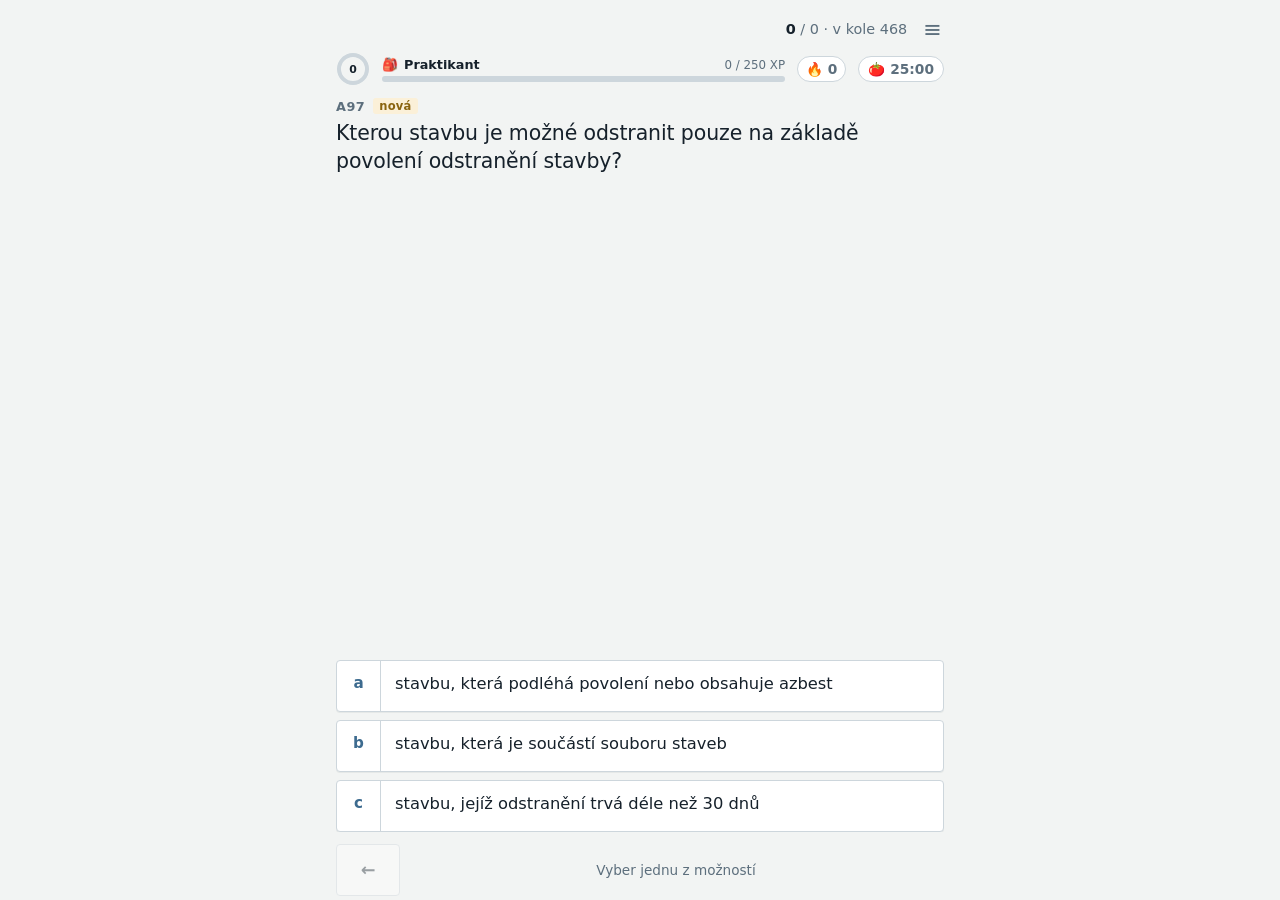
<file: index.html>
<!DOCTYPE html>
<html lang="cs">
<head>
<meta charset="utf-8">
<meta name="viewport" content="width=device-width, initial-scale=1, viewport-fit=cover">
<meta name="theme-color" content="#f2f4f3" media="(prefers-color-scheme: light)">
<meta name="theme-color" content="#131a21" media="(prefers-color-scheme: dark)">
<meta name="description" content="Trenažér písemného testu autorizační zkoušky ČKAIT, obor mosty a inženýrské konstrukce">
<meta name="mobile-web-app-capable" content="yes">
<meta name="apple-mobile-web-app-capable" content="yes">
<meta name="apple-mobile-web-app-title" content="Zkoušeč MIK">
<title>Zkoušeč MIK</title>
<link rel="manifest" href="manifest.json">
<link rel="icon" type="image/png" sizes="192x192" href="ikony/ikona-192.png">
<link rel="apple-touch-icon" href="ikony/ikona-180.png">
<link rel="stylesheet" href="css/styl.css">
</head>

<body>

<div class="app" id="app">
  <div class="hlavicka">
    <div class="rysky" id="rysky"></div>
    <div class="skore" id="skore"><b>0</b> / 0</div>
    <button class="nabidka" id="btnNabidka" aria-label="Okruhy a otázky">≡</button>
  </div>

  <div class="hra-lista" id="hraLista">
    <div class="cil-kruh" id="cilKruh" title="Dnešní cíl">
      <svg width="34" height="34" viewBox="0 0 34 34" aria-hidden="true">
        <circle class="podklad" cx="17" cy="17" r="14" fill="none" stroke-width="4"></circle>
        <circle class="postup" id="cilPostup" cx="17" cy="17" r="14" fill="none" stroke-width="4"
                stroke-linecap="round" stroke-dasharray="87.96" stroke-dashoffset="87.96"></circle>
      </svg>
      <div class="cislo" id="cilCislo">0</div>
    </div>
    <div class="uroven">
      <div class="radek-urovne">
        <span id="urovenIkona"></span>
        <span class="jmeno-urovne" id="urovenJmeno"></span>
        <span class="xp-text" id="xpText"></span>
      </div>
      <div class="xp-lista"><div id="xpLista"></div></div>
    </div>
    <div class="serie" id="serie" title="Správně v řadě">🔥 0</div>
    <button type="button" class="pomodoro" id="pomodoro" aria-label="Pomodoro časovač">🍅 25:00</button>
  </div>

  <div class="kolo skryte" id="hlaskaKolo"></div>
  <div class="kap-obsah" id="kapObsah"></div>
  <div class="test-tabulka" id="testTabulka"></div>

  <div>
    <div class="idcko" id="idcko"></div>
  </div>
  <div class="otazka" id="otazka"></div>

  <div class="odpovedi" id="odpovedi"></div>
  <div class="odkaz-predpis skryte" id="odkazPredpis"></div>
  <div class="sporne skryte" id="sporne"></div>

  <div class="paticka" id="patickaZk">
    <button class="zpet" id="btnZpetZk" aria-label="Předchozí otázka" disabled>&#8592;</button>
    <button class="dalsi skryte" id="btnDalsi">Další otázka</button>
    <div class="napoveda" id="napoveda">Vyber jednu z možností</div>
  </div>

  <div class="paticka skryte" id="patickaUc">
    <button class="zpet" id="btnPredchozi" aria-label="Předchozí otázka">&#8592;</button>
    <button class="dalsi" id="btnDalsiUc">Další</button>
  </div>

  <div class="paticka skryte" id="patickaKap">
    <button class="zpet" id="btnKapZpet" aria-label="Zpět na přehled kapitol">&#8592;</button>
    <button class="dalsi skryte" id="btnKapDalsi">Další otázka</button>
    <div class="napoveda" id="napovedaKap">Vyber jednu z možností</div>
  </div>

  <div class="paticka skryte" id="patickaTest">
    <button class="zpet" id="btnTestZpet" aria-label="Předchozí otázka">&#8592;</button>
    <button class="dalsi" id="btnTestDalsi">Další</button>
    <button class="odevzdat" id="btnOdevzdat">Odevzdat</button>
  </div>
</div>

<!-- panel: výběr okruhů -->
<div class="prekryv skryte" id="panelOkruhy">
  <h2>Okruhy</h2>
  <div class="prepinac" id="prepinacRezim">
    <button type="button" data-rezim="zkouseni">Zkoušení</button>
    <button type="button" data-rezim="kapitoly">Kapitoly</button>
    <button type="button" data-rezim="uceni">Učení</button>
    <button type="button" data-rezim="test">Test</button>
  </div>
  <div class="prepinac skryte" id="prepinacPoradi">
    <button type="button" data-poradi="id">Podle ID</button>
    <button type="button" data-poradi="nahodne">Náhodně</button>
  </div>
  <div class="prepinac-popis skryte" id="popisUceni">
    V učícím módu se nezkouší, jen listuješ otázkami se správnou odpovědí a odkazem na předpis.
  </div>
  <div class="prepinac-popis skryte" id="popisKapitol">
    Kapitola je deset příbuzných otázek po sobě v pořadí podle ID. Odpovědi se počítají
    do bodů, série a denního cíle. Chyba se zapíše i do statistik, aby se otázka brzy
    vrátila ve zkoušení; správná odpověď statistiky ani plánovač nemění.
  </div>
  <div class="prepinac-popis skryte" id="popisTestu">
    Test nanečisto jako u zkoušky: 20 otázek z obecné části a 10 z oborové, 30 minut,
    bez nápovědy. Výběr okruhů níže se na test nevztahuje.
  </div>
  <div class="odpocet" id="odpocet"></div>
  <div class="nastaveni">
    <button type="button" class="cip" id="cipZvuk" aria-pressed="true">🔊 Zvuk</button>
    <button type="button" class="cip" id="cipVibrace" aria-pressed="true">📳 Vibrace</button>
    <label class="cip">🎯 Cíl
      <select id="volbaCil">
        <option value="20">20</option>
        <option value="30">30</option>
        <option value="40">40</option>
        <option value="60">60</option>
        <option value="80">80</option>
        <option value="100">100</option>
        <option value="150">150</option>
      </select> denně
    </label>
    <label class="cip">🍅 Pomodoro
      <select id="volbaPomodoro">
        <option value="25">25 + 5 min</option>
        <option value="50">50 + 10 min</option>
        <option value="15">15 + 3 min</option>
        <option value="0">vypnuto</option>
      </select>
    </label>
  </div>
  <p id="souhrn"></p>
  <div class="seznam" id="seznamOkruhu"></div>
  <div class="tlacitka">
    <button id="btnVse">Vybrat vše</button>
    <button id="btnZadny">Zrušit vše</button>
    <button id="btnHotovo" class="hlavni">Hotovo</button>
  </div>
  <div class="odkaz">
    <button id="btnKStatistice">Statistiky</button>
    <button id="btnKOtazkam">Upravit otázky</button>
  </div>
</div>

<!-- panel: statistiky -->
<div class="prekryv skryte" id="panelStat">
  <h2>Statistiky</h2>
  <p id="statSouhrn"></p>
  <div class="pozn skryte" id="statPozn"></div>
  <div class="posuv">
    <div id="hraPrehled"></div>
    <div class="seznam" id="statSeznam"></div>
  </div>
  <div class="hlaska" id="statHlaska"></div>
  <div class="tlacitka">
    <button id="btnStatZpet">Zpět</button>
    <button id="btnStatExport">Uložit zálohu</button>
    <button id="btnStatSdilet" class="skryte">Sdílet zálohu</button>
    <button id="btnStatImport">Načíst zálohu</button>
  </div>
  <div class="odkaz"><button id="btnStatReset">Vynulovat statistiky</button></div>
  <input type="file" id="statSoubor" accept="application/json,.json,text/plain,.txt" class="skryte">
</div>

<!-- panel: úprava otázek -->
<div class="prekryv skryte" id="panelOtazky">
  <h2>Otázky</h2>
  <p>Řádek <b>?</b> otázka, <b>+</b> správná odpověď, <b>-</b> špatná odpověď,
     <b>-!</b> špatná odpověď k ověření, <b>@ I = název</b> pojmenuje okruh.
     Změna platí do zavření aplikace. Trvale se otázky upravují v souboru otazky_data.txt v repozitáři.</p>
  <textarea id="vstup" spellcheck="false" autocapitalize="off" autocorrect="off"></textarea>
  <div class="hlaska" id="hlaska"></div>
  <div class="tlacitka">
    <button id="btnZpet">Zpět</button>
    <button id="btnNacist" class="hlavni">Načíst otázky</button>
  </div>
</div>

<!-- panel: pomodoro -->
<div class="prekryv skryte" id="panelPomodoro">
  <h2>Pomodoro</h2>
  <p>Soustředěný blok práce a po něm krátká pauza, po čtyřech blocích delší.
     Časovač běží stejně ve zkoušení, v kapitolách i v učení.</p>
  <div class="pom-hodiny" id="pomHodiny">
    <div class="pom-faze" id="pomFaze"></div>
    <div class="pom-cas" id="pomCas">25:00</div>
    <div class="pom-tecky" id="pomTecky"></div>
    <div class="pom-rada" id="pomRada"></div>
  </div>
  <div class="tlacitka">
    <button id="btnPomReset">Vynulovat</button>
    <button id="btnPomPreskocit">Přeskočit</button>
    <button id="btnPomStart" class="hlavni">Start</button>
  </div>
  <div class="odkaz"><button id="btnPomZavrit">Zpět k otázkám</button></div>
</div>

<canvas id="konfety" aria-hidden="true"></canvas>
<div class="toasty" id="toasty" aria-live="polite"></div>

<script src="js/app.js"></script>
</body>
</html>
</file>
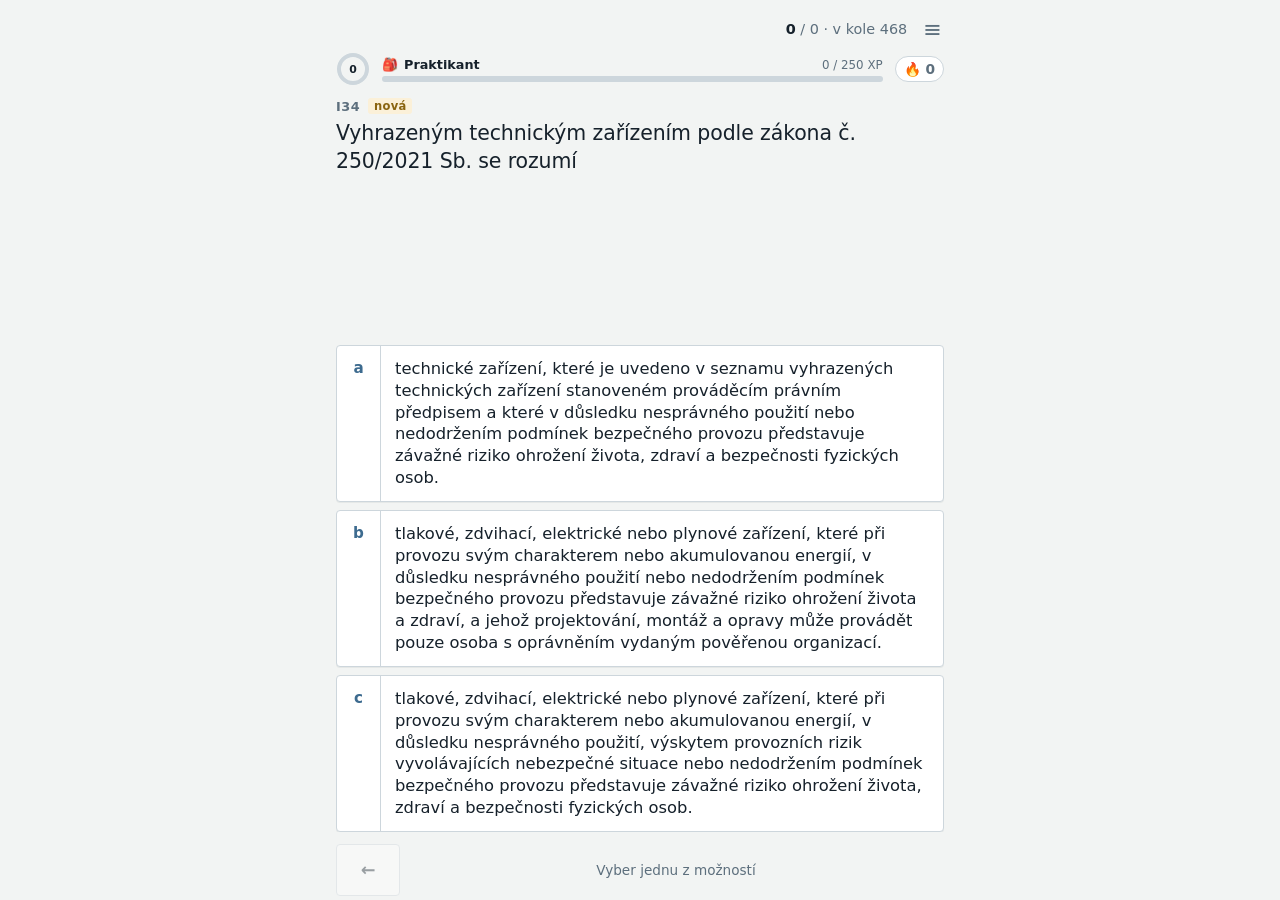
<file: puvodni/zkousec_mik.html>
<!DOCTYPE html>
<html lang="cs">
<head>
<meta charset="utf-8">
<meta name="viewport" content="width=device-width, initial-scale=1, viewport-fit=cover">
<meta name="theme-color" content="#f2f4f3" media="(prefers-color-scheme: light)">
<meta name="theme-color" content="#131a21" media="(prefers-color-scheme: dark)">
<meta name="apple-mobile-web-app-capable" content="yes">
<meta name="mobile-web-app-capable" content="yes">
<title>Zkoušeč MIK</title>

<!-- ===================================================================
     OTÁZKY

     @ I = BOZP na staveništi     název okruhu (nepovinné)
     ? [I1] Text otázky           ID v hranaté závorce určuje okruh
     + správná odpověď
     - špatná odpověď
     -! špatná odpověď, u které si Claude není jistý

     Prázdné řádky a řádky začínající # se ignorují.
     ================================================================== -->
<script type="text/plain" id="otazky">
# Okruh A
# Znění otázek, správné odpovědi i odkazy na předpisy jsou doslovně
# z ČKAIT, vydání 2/2026, sekce MIK. Špatné odpovědi vygeneroval model.
# Značka -! = ověř si to.

# Kontrola sporných distraktorů provedena 4. 9. 2026, kontroloval: Claude Fable 5.
# Ověřeno proti předpisům: z. 251/2005 § 17; SZ 283/2021 § 163-164 a příloha 3; OZ § 1885, § 2950; ZZVZ § 14; vyhl. 146/2024 § 93; z. 201/2012 příloha 2a; z. 133/1985 § 32 a § 85.
# Výsledek: A62, A64, B54, D7, D24, E7, G34, J7, L18 ponechány jako platné distraktory (flag odstraněn).
# I31: čtyři distraktory nahrazeny - popisovaly skutečné přestupky dle § 17 písm. y), ze), zf), n) zákona č. 251/2005 Sb.

@ A = Stavební zákon (zák. 283/2021) – pojmy, role, povolování, kolaudace

? [A1] Záměrem se rozumí
+ stavba, soubor staveb, zařízení, údržba dokončené stavby, změna využití území, dělení nebo scelování pozemků a stanovení ochranného pásma
> § 4 odst. 1 stavebního zákona
- stavba, soubor staveb, zařízení a udržovací práce na dokončené stavbě
- stavba, soubor staveb, zařízení, změna využití území a stanovení ochranného pásma, s výjimkou dělení a scelování pozemků
- stavba, soubor staveb a stanovení ochranného pásma
- stavba, zařízení, změna využití území, dělení nebo scelování pozemků a vydání územního rozhodnutí
- stavba, soubor staveb, zařízení, údržba dokončené stavby a dělení nebo scelování pozemků, avšak bez stanovení ochranného pásma

? [A2] Stavbou se rozumí
+ stavební dílo, které vzniká stavební nebo montážní činností ze stavebních výrobků, materiálů nebo konstrukcí za účelem užívání na určitém místě
> § 5 odst. 1 stavebního zákona
- stavební dílo, které vzniká stavební nebo montážní činností a je zapsáno v katastru nemovitostí
- výrobek plnící funkci stavby bez ohledu na způsob jeho zhotovení
- stavební dílo vzniklé jakoukoli lidskou činností na určitém místě bez ohledu na použité materiály
- dílo vzniklé stavební činností ze stavebních výrobků určené k trvalému užívání

? [A3] Považuje se za stavbu také výrobek plnící funkci stavby?
+ Ano
> § 5 odst. 1 věta poslední stavebního zákona
- Ne
- Ano, ale pouze pokud je pevně spojen se zemí
- Pouze pokud tak stanoví prováděcí vyhláška
- Ano, ale jen u dočasných staveb

? [A4] Musí být stavba pevně spojena se zemí?
+ Ne
> § 5 odst. 1 stavebního zákona
- Ano
- Ano, s výjimkou staveb zařízení staveniště
- Pouze u staveb pro bydlení
- Záleží na rozhodnutí stavebního úřadu v konkrétním případě

? [A5] Stavební zákon dělí stavby na
+ drobné, jednoduché, vyhrazené a ostatní
> § 5 odst. 2 stavebního zákona a přílohy č. 1, 2 a 3 ke stavebnímu zákonu
- jednoduché, drobné a vyhrazené
- drobné, jednoduché, ostatní a dočasné
- vyhrazené, ostatní a stavby pro bydlení
- drobné, běžné, vyhrazené a ostatní

? [A6] Dočasnou stavbou se rozumí
+ stavba, u které stavební úřad předem omezí dobu jejího trvání
> § 5 odst. 5 stavebního zákona
- stavba, která je od počátku určena k odstranění do 1 roku od dokončení
- stavba, jejíž dočasnost vyplývá přímo ze stavebního zákona bez rozhodnutí úřadu
- stavba zařízení staveniště bez ohledu na rozhodnutí stavebního úřadu
- stavba, u které stavebník sám určí dobu jejího trvání v žádosti

? [A7] Používá-li stavební zákon pojem stavba, rozumí tím podle okolností také její část nebo změna dokončené stavby?
+ Ano
> § 5 odst. 6 stavebního zákona
- Ne
- Ano, ale pouze pro účely řízení o odstranění stavby
- Pouze pokud jde o změnu dokončené stavby, nikoli o její část
- Ano, avšak pouze pro vyhrazené stavby

? [A8] Souborem staveb se rozumí
+ vzájemně související stavby, jimiž se v rámci jednoho záměru uskutečňuje výstavba na souvislém území nebo za společným účelem
> § 5 odst. 3 stavebního zákona
- vzájemně nesouvisející stavby umístěné na sousedních pozemcích, jejichž výstavba probíhá nezávisle na sobě v různém čase
- stavby stejného stavebníka bez ohledu na jejich vzájemnou souvislost, které jsou umístěny v rámci jednoho katastrálního území
- vzájemně související stavby, které mají společného zhotovitele a jsou prováděny na základě jednoho stavebního povolení
- soubor staveb hlavních bez vedlejších staveb, uskutečňovaný v rámci jednoho záměru na souvislém území

? [A9] Stavbou hlavní v rámci souboru staveb se rozumí
+ stavba, která určuje účel výstavby souboru staveb.
> § 5 odst. 4 stavebního zákona
- stavba s největší zastavěnou plochou v rámci souboru staveb
- stavba, kterou stavebník označí jako hlavní v žádosti o povolení
- stavba, která je z hlediska stavebního zákona vyhrazenou stavbou
- stavba, jejíž provedení je časově první v rámci souboru staveb

? [A10] Musí soubor staveb vždy obsahovat stavbu hlavní?
+ Ano
> § 5 odst. 4 stavebního zákona
- Ne
- Ano, ale pouze u souborů staveb pro bydlení
- Ne, pouze pokud tak stanoví prováděcí předpis
- Ano, s výjimkou souborů staveb technické infrastruktury

? [A11] Rozumí se změnou dokončené stavby pouze nástavba, přístavba a stavební úprava?
+ Ne, změnou dokončené stavby se rozumí také změna v užívání stavby
> § 6 odst. 2 písm. e) stavebního zákona
- Ano
- Ne, změnou dokončené stavby se rozumí pouze nástavba a přístavba
- Ano, ale jen pokud jde zároveň o stavební úpravu
- Ne, změna v užívání stavby se za změnu dokončené stavby nepovažuje nikdy

? [A12] Může stavební úpravou dojít ke změně výšky stavby?
+ Ne, v případě změny výšky stavby se jedná o nástavbu.
> § 6 odst. 1 písm. c) stavebního zákona
- Ano, pokud se nemění půdorysný rozsah stavby
- Ano, stavební úprava zahrnuje i změnu výšky stavby
- Ne, o nástavbu jde jen při změně půdorysného rozsahu stavby
- Ano, ale pouze u staveb pro bydlení

? [A13] Rozumí se staveništěm také místo, na kterém se stavba odstraňuje?
+ Ano
> § 9 odst. 1 stavebního zákona
- Ne
- Ano, ale pouze pokud je odstraňování prováděno svépomocí
- Ne, staveništěm se rozumí výhradně místo provádění nové stavby
- Ano, avšak jen u vyhrazených staveb

? [A14] Stavebním pozemkem se rozumí
+ pozemek, jeho část nebo soubor pozemků vymezený a určený k zastavění
> § 12 písm. b) stavebního zákona
- pozemek určený územním plánem k zastavění bez ohledu na jeho velikost
- pozemek, na kterém je již stavba umístěna a zkolaudována
- soubor pozemků evidovaných v katastru nemovitostí jako stavební parcela
- pozemek, jeho část nebo soubor pozemků, který je oplocen a přístupný z veřejné komunikace

? [A15] Uliční čarou se rozumí
+ hranice mezi pozemky a veřejným prostranstvím
> § 12 písm. m) stavebního zákona
- hranice mezi stavebním pozemkem a sousedním pozemkem
- hranice mezi pozemky určenými k zastavění a pozemky zemědělského půdního fondu
- rozhraní mezi stavbou a nezastavěnou částí pozemku
- hranice mezi veřejným prostranstvím a stavební čárou

? [A16] Stavební čarou se rozumí
+ rozhraní mezi stavbou a nezastavěnou částí pozemku, která určuje polohu hrany stavby ve výši rostlého nebo upraveného terénu
> § 12 písm. n) stavebního zákona
- hranice mezi pozemky a veřejným prostranstvím
- rozhraní mezi stavebním pozemkem a uliční čárou bez ohledu na výšku terénu
- hranice určující nejvzdálenější přípustnou polohu stavby od hranice pozemku
- rozhraní mezi stavbou a veřejným prostranstvím ve výši upraveného terénu sousedního pozemku

? [A17] Stavební prolukou se rozumí
+ nezastavěný prostor ve stávající souvislé zástavbě, včetně nezastavěného nároží, který je určen k zastavění
> § 12 písm. o) stavebního zákona
- zastavěný prostor ve stávající zástavbě určený k asanaci
- nezastavěný prostor mimo souvislou zástavbu určený k zastavění
- nezastavěné nároží, které není určeno k zastavění
- prostor mezi dvěma budovami, který nelze zastavět z důvodu požárních odstupů

? [A18] Může být budova stavebně otevřená (např. přístřešek)?
+ ne, budova musí být navenek převážně uzavřená obvodovými stěnami a střešní konstrukcí.
> § 13 písm. a) stavebního zákona
- ano, pokud je nosná konstrukce z lehkého materiálu
- ano, budova může být otevřená, pokud plní jen doplňkovou funkci
- ne, budova musí být uzavřena pouze střešní konstrukcí, stěny nejsou rozhodující
- ano, pokud jde o dočasnou stavbu

? [A19] Je rodinným domem stavba pro bydlení, která obsahuje i třetí nadzemní podlaží?
+ Ano, pokud je třetí nadzemní podlaží ustoupené od vnějšího líce obvodové stěny budovy orientované k uliční čáře alespoň o 2 metry
> § 13 písm. c) stavebního zákona
- Ne, rodinný dům nesmí mít třetí nadzemní podlaží za žádných okolností, i kdyby bylo jakkoli ustoupené
- Ano, pokud je třetí nadzemní podlaží ustoupené od uliční čáry alespoň o 3 metry od vnějšího líce obvodové stěny
- Ano, bez ohledu na ustoupení od obvodové stěny orientované k uliční čáře, postačí jakékoli podlaží navíc
- Ano, pokud je ustoupeno od vnějšího líce obvodové stěny budovy orientované k uliční čáře alespoň o 1 metr

? [A20] Jaký je maximální počet samostatných bytů v rodinném domě?
+ tři
> § 13 písm. c) stavebního zákona
- dva
- čtyři
- pět
- jeden

? [A21] Přístupností se rozumí
+ vytváření podmínek pro samostatné a bezpečné využití pozemků a staveb osobami s omezenou schopností pohybu nebo orientace s cílem bezbariérového užívání
> § 13 písm. d) stavebního zákona
- vytváření podmínek pro umístění staveb v blízkosti veřejné dopravní infrastruktury tak, aby byl zajištěn snadný příjezd vozidel
- zajištění bezbariérových úprav pouze u staveb občanského vybavení určených k užívání veřejností bez rozdílu
- povinnost stavebníka zřídit bezbariérový přístup ke všem stavbám bez výjimky bez ohledu na jejich účel a rozsah
- vytváření podmínek pro využívání staveb výhradně osobami se zdravotním postižením s cílem jejich bezbariérového užívání

? [A22] Jaká je nejmenší možná podlahová plocha obytné místnosti v případě, že byt tvoří více než jedna obytná místnost?
+ 8 m2
> § 13 písm. i) a l) stavebního zákona
- 12 m2
- 10 m2
- 9 m2
- 6 m2

? [A23] Jaká je nejmenší možná podlahová plocha obytné místnosti v případě, že byt tvoří pouze jedna obytná místnost?
+ 16 m2
> § 13 písm. i) a l) stavebního zákona
- 12 m2
- 18 m2
- 20 m2
- 14 m2

? [A24] Patří mezi osoby s omezenou schopností pohybu a orientace také osoba doprovázející dítě v kočárku nebo dítě do 3 let?
+ Ano
> § 13 písm. d) stavebního zákona
- Ne
- Ano, ale pouze osoba doprovázející dítě do 3 let, nikoli s kočárkem
- Ano, ale jen pokud jde o dítě starší 3 let
- Ne, pojem se vztahuje výhradně na osoby se zdravotním postižením

? [A25] Započítávají se plochy lodžií a arkýřů do zastavěné plochy stavby?
+ Ano
> § 13 písm. o) stavebního zákona
- Ne
- Ano, ale pouze plochy lodžií, arkýře se nezapočítávají
- Ne, započítávají se pouze plochy teras a balkonů
- Ano, ale jen u staveb pro bydlení

? [A26] Rozumí se stavebníkem též osoba, která pro sebe žádá vydání povolení odstranění stavby nebo stavbu odstraňuje?
+ Ano
> § 14 písm. a) stavebního zákona
- Ne
- Ano, ale pouze pokud je zároveň vlastníkem pozemku
- Ne, stavebníkem je vždy jen osoba, která stavbu odstraňuje svépomocí
- Ano, ale výhradně u vyhrazených staveb

? [A27] Zhotovitelem se rozumí
+ stavební podnikatel a v případě svépomocné formy výstavby se zhotovitelem rozumí stavebník
> § 14 písm. e) stavebního zákona
- stavební podnikatel, a to i v případě svépomocné formy výstavby
- osoba s oprávněním podle autorizačního zákona provádějící stavbu
- stavební dozor nad prováděním stavby svépomocí
- fyzická osoba oprávněná k odbornému vedení provádění stavby

? [A28] Stavebním dozorem se rozumí
+ odborný dozor nad prováděním nebo odstraňováním stavby, zařízení anebo terénní úpravy svépomocí
> § 14 písm. g) stavebního zákona
- odborný dozor vykonávaný výhradně autorizovanou osobou nad prováděním stavby
- dozor stavebního úřadu nad prováděním stavby svépomocí
- odborné vedení provádění stavby nebo její změny
- dozor projektanta nad souladem provádění stavby s dokumentací

? [A29] Musí stavební dozor vykonávat autorizovaná osoba?
+ Ne, postačí fyzická osoba, která má vysokoškolské vzdělání stavebního nebo architektonického směru nebo střední vzdělání stavebního směru s maturitní zkouškou a alespoň 3 roky praxe při provádění staveb
> § 14 písm. g) a § 165 odst. 1 stavebního zákona
- Ano, stavební dozor musí vždy vykonávat autorizovaná osoba s příslušnou autorizací podle autorizačního zákona bez ohledu na typ stavby
- Ne, postačí fyzická osoba se středním vzděláním stavebního směru s maturitní zkouškou, avšak bez jakékoli požadované délky praxe při provádění staveb
- Ano, ale jen u staveb pro bydlení, u ostatních staveb postačí osoba zcela bez odborného vzdělání a bez jakékoli praxe
- Ne, postačí jakákoli fyzická osoba bez odborného vzdělání, pokud má alespoň jeden rok praxe přímo na dané stavbě

? [A30] Může při provádění nástavby rodinného domu být zajištěn pouze stavební dozor?
+ Ne, u všech staveb pro bydlení včetně jejich změn musí být vždy zajištěn stavbyvedoucí.
> § 159 odst. 1 stavebního zákona
- Ano, pokud jde o nástavbu bez zásahu do nosných konstrukcí
- Ano, u nástaveb rodinných domů postačí stavební dozor
- Ne, stavbyvedoucí je nutný jen u staveb prováděných stavebním podnikatelem
- Ano, pokud si to stavebník sám zvolí v žádosti o povolení

? [A31] Stavbyvedoucím se rozumí
+ fyzická osoba oprávněná podle autorizačního zákona k odbornému vedení provádění nebo odstraňování stavby
> § 14 písm. f) stavebního zákona
- fyzická osoba, která zpracovává dokumentaci pro provádění stavby
- osoba oprávněná k odbornému dozoru nad prováděním stavby svépomocí
- fyzická osoba pověřená stavebníkem k vedení stavebního deníku
- fyzická osoba oprávněná podle autorizačního zákona k projektové činnosti

? [A32] Projektantem se rozumí
+ fyzická osoba oprávněná podle autorizačního zákona ke zpracování územně plánovací dokumentace, územní studie a projektové dokumentace
> § 14 písm. b) stavebního zákona
- fyzická osoba oprávněná podle autorizačního zákona k odbornému vedení provádění stavby
- fyzická osoba oprávněná ke zpracování pouze územně plánovací dokumentace
- osoba oprávněná ke zpracování dokumentace bez nutnosti autorizace
- fyzická osoba oprávněná k výkonu stavebního dozoru a autorskému dozoru

? [A33] Stavebním podnikatelem se rozumí
+ osoba oprávněná k provádění stavebních nebo montážních prací jako předmětu své činnosti podle živnostenského zákona
> § 14 písm. d) stavebního zákona
- osoba oprávněná k provádění zeměměřických činností ve výstavbě jako předmětu své podnikatelské činnosti
- fyzická osoba s autorizací k odbornému vedení provádění staveb podle autorizačního zákona a jeho prováděcích předpisů
- osoba, která zajišťuje stavební práce svépomocí pro sebe na základě živnostenského oprávnění
- osoba oprávněná k projektové činnosti podle autorizačního zákona vykonávaná jako hlavní předmět podnikání

? [A34] Dozorem projektanta se rozumí
+ průběžný odborný dozor nad souladem realizace dokumentace pro provádění záměru s dokumentací o povolení záměru a nad prováděním záměru v souladu s dokumentací pro provedení záměru
> § 14 písm. h) stavebního zákona
- průběžná kontrola stavebního úřadu nad souladem provádění záměru s vydaným povolením a s ověřenou dokumentací pro povolení stavby
- odborný dozor stavebního podnikatele nad kvalitou provedených prací a nad dodržováním technologických postupů při realizaci díla
- dozor nadřízeného stavebního úřadu nad postupem podřízeného stavebního úřadu při vydávání povolení záměru a jeho následné kontrole
- průběžné vedení stavebního deníku projektantem v průběhu výstavby a jeho pravidelné předávání stavebnímu úřadu ke kontrole

? [A35] Nejblíže nadřazenou územně plánovací dokumentací se pro regulační plán rozumí
+ územní plán
> § 12 písm. p) bod 1 stavebního zákona
- zásady územního rozvoje
- územní rozvojový plán
- územní studie
- územní opatření o stavební uzávěře

? [A36] Nejblíže nadřazenou územně plánovací dokumentací se pro územní plán rozumí
+ zásady územního rozvoje
> § 12 písm. p) bod 2 stavebního zákona
- územní rozvojový plán
- regulační plán
- územní studie
- politika územního rozvoje

? [A37] Územně plánovací dokumentací je
+ územní rozvojový plán, zásady územního rozvoje, územní plán a regulační plán
> § 61 písm. c) stavebního zákona
- územní rozvojový plán, zásady územního rozvoje a regulační plán, nikoli územní plán
- zásady územního rozvoje, územní plán, regulační plán a územní studie
- územní plán, regulační plán a plánovací smlouva
- územní rozvojový plán, územní plán a územní opatření o stavební uzávěře

? [A38] K čemu slouží územní opatření o stavební uzávěře?
+ k omezení nebo zakázání stavební činnosti v nezbytném rozsahu ve vymezeném území, pokud by mohla ztížit nebo znemožnit jeho budoucí využití podle připravované územně plánovací dokumentace
> § 123 odst. 1 stavebního zákona
- k vymezení území určeného k asanaci nezastavěného území, které je zatíženo ekologickou zátěží z předchozí činnosti
- k dočasnému přerušení platnosti již vydaných povolení staveb v území, ve kterém se připravuje nová územně plánovací dokumentace
- k rozšíření stavební činnosti nad rámec platné územně plánovací dokumentace v území se zvýšeným zájmem investorů
- k závaznému stanovení podmínek pro umísťování staveb v území bez ohledu na budoucí připravovanou dokumentaci

? [A39] Co je obsahem plánovací smlouvy?
+ vzájemná povinnost stran poskytnout si součinnost při uskutečnění ve smlouvě uvedeného záměru a postupovat při jeho uskutečňování ujednaným způsobem
> § 130 odst. 1 a § 131 stavebního zákona
- povinnost investora uhradit obci veškeré náklady na vybudování technické infrastruktury nezbytné pro realizaci záměru
- jednostranný závazek obce umožnit realizaci záměru bez dalších podmínek kladených na stavebníka nebo investora
- ujednání o převodu vlastnického práva k pozemkům určeným pro veřejně prospěšnou stavbu za cenu stanovenou znaleckým posudkem
- povinnost stavebníka předložit obci dokumentaci pro územní řízení před podáním žádosti o povolení záměru

? [A40] Požadavky na výstavbu se rozumí
+ požadavky na vymezování pozemků, požadavky na umisťování staveb a technické požadavky na stavby
> § 137 odst. 1 stavebního zákona
- požadavky na vymezování pozemků a technické požadavky na stavby, nikoli požadavky na umisťování staveb
- požadavky na umisťování staveb, technické požadavky na stavby a požadavky na jejich údržbu
- pouze technické požadavky na stavby stanovené prováděcí vyhláškou
- požadavky na vymezování pozemků, umisťování staveb a požadavky na provádění staveb

? [A41] Musí se požadavky na výstavbu uplatnit v celém rozsahu také na změny dokončených staveb?
+ nemusí, uplatní se jen v rozsahu, v jakém to závažné územně technické nebo stavebně technické důvody nebo jiný veřejný zájem nevylučují
> § 137 odst. 4 stavebního zákona
- musí se uplatnit v celém rozsahu bez výjimky u všech změn dokončených staveb bez ohledu na jejich rozsah a účel
- nemusí, u změn dokončených staveb se požadavky na výstavbu neuplatní vůbec, ledaže by to stavebník sám navrhl
- musí se uplatnit v celém rozsahu, pokud jde o vyhrazenou stavbu, u ostatních staveb se uplatní jen částečně
- nemusí, uplatní se pouze v rozsahu určeném stavebníkem v žádosti o povolení, nikoli podle veřejného zájmu

? [A42] Lze povolit výjimky z požadavků na výstavbu?
+ Ano, výjimku lze povolit, avšak pouze z těch ustanovení prováděcího právního předpisu, ze kterých tento předpis povolení výjimky výslovně umožňuje
> § 138 stavebního zákona
- Ano, výjimku lze povolit z kteréhokoli ustanovení stavebního zákona i jeho prováděcího právního předpisu bez omezení
- Ne, výjimky z požadavků na výstavbu povolit nelze za žádných okolností, bez ohledu na druh stavby nebo důvod žádosti
- Ano, výjimku lze povolit pouze u vyhrazených staveb, u ostatních staveb udělit výjimku stavební úřad nesmí
- Ano, výjimku lze povolit ze všech ustanovení prováděcího předpisu bez omezení, i pokud to předpis výslovně vylučuje

? [A43] Které územní samosprávné celky mohou vydat nařízení, v němž stanoví podrobné požadavky na výstavbu pro své území odlišně od celostátní vyhlášky?
+ pouze hlavní město Praha, statutární město Brno a statutární město Ostrava
> § 137 odst. 1, § 152 odst. 2 a § 333 odst. 3 stavebního zákona
- pouze hlavní město Praha a statutární město Brno
- všechna statutární města v České republice
- pouze kraje jako vyšší územní samosprávné celky
- hlavní město Praha, statutární město Brno, Ostrava a Plzeň

? [A44] Jaký je základní požadavek na vzájemné odstupy staveb?
+ musí umožňovat údržbu staveb
> § 144 odst. 2 stavebního zákona
- musí odpovídat průběhu uliční čáry
- musí umožňovat parkování vozidel
- musí být stanoveny regulačním plánem
- musí umožňovat scelování pozemků

? [A45] Lze mimo stavební pozemek umístit i stavbu rodinného domu?
+ Ne, mimo stavební pozemek lze umístit jen stavby zařízení staveniště a připojení staveb na sítě technické infrastruktury a pozemní komunikace
> § 143 odst. 4 stavebního zákona
- Ano, pokud je pozemek určený pro rodinný dům svou rozlohou nedostatečný pro umístění celé stavby
- Ne, mimo stavební pozemek lze umístit pouze stavby technické infrastruktury, nikoli zařízení staveniště
- Ano, pokud s tím vysloví souhlas vlastník sousedního pozemku formou písemného prohlášení
- Ne, mimo stavební pozemek nelze umístit žádnou stavbu ani zařízení staveniště za žádných okolností

? [A46] Patří mezi základní požadavky na stavby také přístupnost při užívání?
+ Ano
> § 145 odst. 1 písm. e) stavebního zákona
- Ne
- Ano, ale pouze u staveb občanského vybavení
- Ne, přístupnost je řešena samostatným právním předpisem mimo požadavky na stavby
- Ano, ale jen u nově budovaných staveb, nikoli u změn dokončených staveb

? [A47] Patří mezi vybrané činnosti ověřování výsledků zeměměřických činností ve výstavbě a výkon dozoru projektanta?
+ Ano
> § 155 písm. c) a d) stavebního zákona
- Ne, dozor projektanta mezi vybrané činnosti nepatří
- Ano, ale pouze ověřování výsledků zeměměřických činností, dozor projektanta nikoli
- Ne, mezi vybrané činnosti patří pouze zeměměřické činnosti
- Ano, ale pouze u vyhrazených staveb

? [A48] Musí být územní studie vždy zpracována projektantem?
+ Ano
> § 156 odst. 1 stavebního zákona
- Ne, postačí úřední osoba
- Ne, jen u vyhrazených staveb
- Ne, zpracovává ji stavební úřad
- Ne, jen se souhlasem kraje

? [A49] Může dokumentaci některých jednoduchých staveb zpracovat jiná osoba než projektant?
+ Ano, pokud tato osoba má vysokoškolské vzdělání stavebního nebo architektonického směru anebo střední vzdělání stavebního směru s maturitní zkouškou a alespoň 3 roky praxe v projektování staveb
> § 156 odst. 2 stavebního zákona a odst. 1 písm. c) přílohy č. 2 ke stavebnímu zákonu
- Ne, dokumentaci jednoduchých staveb smí zpracovat pouze projektant s autorizací pro pozemní stavby nebo mosty a inženýrské konstrukce
- Ano, pokud má vysokoškolské vzdělání jakéhokoli směru bez ohledu na obor a alespoň 5 let praxe v projektování staveb
- Ano, pokud má střední vzdělání stavebního směru bez maturitní zkoušky a alespoň 5 let praxe v projektování staveb
- Ne, s výjimkou staveb prováděných svépomocí, u kterých dokumentaci vždy zpracovává sám stavebník

? [A50] Je vybranou činností ve výstavbě také zpracování dokumentace pro odstranění stavby?
+ Ano, s výjimkou zpracování dokumentace pro odstranění některých jednoduchých staveb
> § 155 písm. a) a § 157 odst. 1 písm. e) stavebního zákona
- Ne, zpracování dokumentace pro odstranění stavby není vybranou činností
- Ano, bez výjimky u všech staveb včetně jednoduchých
- Ne, jde o vybranou činnost jen u vyhrazených staveb
- Ano, ale pouze pokud stavba obsahuje azbest

? [A51] Je výkon technického dozoru stavebníka vybranou činností?
+ Ne, stavební zákon výkon technického dozoru stavebníka mezi vybrané činnosti nezařazuje
> § 155 stavebního zákona
- Ano, technický dozor stavebníka je vybranou činností u vyhrazených staveb
- Ano, technický dozor stavebníka je vybranou činností u všech staveb
- Ne, protože jde výhradně o činnost stavebního úřadu
- Ano, ale pouze v případě odstraňování stavby

? [A52] Patří mezi vybrané činnosti odborné vedení provádění stavby, její změny a odborné vedení odstraňování stavby?
+ Ano
> § 155 písm. b) stavebního zákona
- Ne, odborné vedení provádění stavby mezi vybrané činnosti nepatří
- Ano, ale pouze u vyhrazených staveb
- Ne, patří tam jen odborné vedení odstraňování stavby
- Ano, ale jen pokud je vykonává stavební podnikatel

? [A53] Může stavby, zařízení a terénní úpravy provádět a odstraňovat pouze stavební podnikatel?
+ Ne, drobné stavby a jednoduché stavby vymezené stavebním zákonem může provádět a odstraňovat svépomocí také stavebník
> § 159 odst. 2 a 3 stavebního zákona a příloha č. 1 a 2 ke stavebnímu zákonu
- Ano, jedině stavební podnikatel může stavby, zařízení a terénní úpravy provádět a odstraňovat bez výjimky
- Ne, svépomocí může stavby provádět kdokoli bez omezení, pokud si zajistí odborný dozor
- Ano, s výjimkou staveb prováděných státem nebo územním samosprávným celkem jako stavebníkem
- Ne, ale svépomocí lze provádět pouze udržovací práce na dokončených stavbách pro bydlení

? [A54] Má stavební podnikatel povinnost zajistit odborné vedení provádění nebo odstraňování stavby stavbyvedoucím?
+ Ano, tuto povinnost má
> § 159 odst. 1 stavebního zákona
- Ne, tuto povinnost stavební podnikatel nemá
- Ano, ale pouze u vyhrazených staveb
- Ne, postačí dozor stavebníka
- Ano, ale jen pokud si to stavebník vyžádá

? [A55] Je stavebník povinen před zahájením každé stavby, která podléhá povolení, zajistit vypracování dokumentace pro provádění stavby?
+ Ne, tuto povinnost nemá u některých jednoduchých staveb vymezených ve stavebním zákoně
> § 160 odst. 2 stavebního zákona a příloha č. 2 ke stavebnímu zákonu
- Ano, tuto povinnost má bez výjimky u všech staveb podléhajících povolení
- Ne, tuto povinnost nemá nikdy, bez ohledu na typ stavby
- Ano, s výjimkou vyhrazených staveb
- Ne, tuto povinnost nemá pouze u staveb prováděných svépomocí

? [A56] U kterých staveb je stavebník povinen zajistit dozor projektanta nad prováděním stavby?
+ U vyhrazených staveb
> § 161 odst. 3 stavebního zákona
- U jednoduchých staveb pro bydlení
- U všech staveb podléhajících povolení
- U drobných staveb
- U staveb prováděných svépomocí

? [A57] Kdo má povinnost zajistit, aby na stavbě nebo na staveništi byla k dispozici ověřená dokumentace pro povolení stavby a dokumentace pro provádění stavby?
+ stavebník
> § 160 odst. 2 písm. e) stavebního zákona
- zhotovitel
- stavbyvedoucí
- stavební dozor
- projektant

? [A58] Je projektant při zpracování projektové dokumentace povinen jednat v součinnosti s dotčenými orgány a se stavebním úřadem?
+ Ano
> § 162 odst. 1 stavebního zákona
- Ne
- Ano, ale pouze se stavebním úřadem, nikoli s dotčenými orgány
- Ano, ale pouze v případě vyhrazených staveb
- Ne, tuto povinnost má pouze stavbyvedoucí

? [A59] Kdo je odpovědný při návrhu stavby za splnění požadavků na výstavbu?
+ projektant
> § 162 odst. 1 stavebního zákona
- stavbyvedoucí
- stavební dozor
- stavebník
- stavební úřad

? [A60] Odpovídá projektant za odchylky od projektové dokumentace, ke kterým došlo při provádění stavby a které neschválil?
+ neodpovídá
> § 162 odst. 4 stavebního zákona
- odpovídá v plném rozsahu
- odpovídá, pokud odchylku dodatečně schválil stavební úřad
- odpovídá, pokud odchylka způsobila škodu třetí osobě
- odpovídá společně se stavbyvedoucím

? [A61] Může se stavbyvedoucí při provádění stavby odchýlit od ověřené dokumentace pro povolení stavby?
+ Ne, stavbyvedoucí musí řídit provádění stavby podle ověřené dokumentace pro povolení stavby
> § 161 odst. 1 písm. b) stavebního zákona
- Ano, pokud odchylka nemění půdorysný ani výškový rozsah stavby
- Ano, pokud s tím souhlasí zhotovitel stavby
- Ne, odchýlit se smí pouze u staveb prováděných svépomocí
- Ano, pokud odchylku dodatečně schválí projektant

? [A62] Kdo je povinen zajistit řádné uspořádání staveniště a provozu na něm a vytyčení tras technické infrastruktury na staveništi?
+ stavbyvedoucí
> § 164 odst. 1 písm. c) a f) stavebního zákona
- stavební dozor
- projektant
- zhotovitel
- stavební úřad

? [A63] Komu je stavbyvedoucí povinen neprodleně oznámit závady, které se nepodařilo odstranit při vedení stavby?
+ stavebnímu úřadu
> § 164 odst. 2 stavebního zákona
- projektantovi
- zhotoviteli
- stavebníkovi
- stavebnímu dozoru

? [A64] Kdo je povinen při provádění nebo odstraňování stavby vést stavební deník nebo jednoduchý záznam o stavbě?
+ zhotovitel
> § 163 odst. 2 písm. d) stavebního zákona
- stavbyvedoucí
- stavební dozor
- stavebník
- projektant

? [A65] Může fyzická osoba provádět vybrané činnosti ve výstavbě bez oprávnění podle autorizačního zákona?
+ Ne, jedná se o přestupek
> § 303 odst. 1 a 5 a § 155 stavebního zákona
- Ano, pokud jde o drobnou stavbu
- Ano, pokud dohlíží stavební dozor
- Ne, jedná se o přestupek pouze u vyhrazených staveb
- Ano, pokud má alespoň středoškolské vzdělání stavebního směru

? [A66] Musí být veden stavební deník nebo jednoduchý záznam o stavbě při provádění drobných staveb?
+ nemusí, povinnost vést tyto dokumenty se vztahuje pouze na provádění staveb vyžadujících povolení
> § 166 odst. 1 a § 171 stavebního zákona a příloha č. 1 ke stavebnímu zákonu
- musí, a to u všech staveb bez výjimky
- nemusí, povinnost se vztahuje pouze na vyhrazené stavby
- musí, ale pouze pokud stavbu provádí stavební podnikatel
- nemusí, tato povinnost byla zrušena novelou stavebního zákona

? [A67] Jak dlouho je vlastník stavby povinen uchovávat ověřenou dokumentaci pro povolení stavby a dokumentaci pro provádění stavby?
+ po celou dobu trvání stavby
> § 167 písm. d) stavebního zákona
- po dobu 10 let od dokončení stavby
- po dobu 5 let od vydání kolaudačního rozhodnutí
- pouze do doby dokončení stavby
- po dobu, po kterou trvá záruka zhotovitele

? [A68] Které správní orgány jsou stavebními úřady?
+ Ministerstvo pro místní rozvoj, Ministerstvo dopravy, Ministerstvo průmyslu a obchodu, Dopravní a energetický stavební úřad, krajské stavební úřady, obecní stavební úřady a jiné stavební úřady
> § 30 odst. 1 stavebního zákona
- Ministerstvo pro místní rozvoj, Ministerstvo dopravy a obecní stavební úřady, avšak nikoli krajské stavební úřady ani jiné stavební úřady
- Ministerstvo dopravy, Ministerstvo obrany, Ministerstvo vnitra a obecní stavební úřady, s vyloučením krajských stavebních úřadů
- Dopravní a energetický stavební úřad, krajské a obecní stavební úřady, avšak bez účasti kteréhokoli ministerstva
- Ministerstvo pro místní rozvoj, Ministerstvo průmyslu a obchodu a krajské stavební úřady, bez dalších uvedených orgánů

? [A69] Které správní orgány jsou jinými stavebními úřady?
+ Ministerstvo obrany, Ministerstvo vnitra a Ministerstvo spravedlnosti
> § 35 stavebního zákona
- Ministerstvo obrany, Ministerstvo vnitra a Ministerstvo dopravy
- Ministerstvo spravedlnosti, Ministerstvo financí a Ministerstvo vnitra
- Ministerstvo obrany a Ministerstvo zahraničních věcí
- Ministerstvo vnitra, Ministerstvo spravedlnosti a Ministerstvo pro místní rozvoj

? [A70] Který stavební úřad je příslušný rozhodovat o vyhrazených stavbách?
+ Dopravní a energetický stavební úřad
> § 17 a 33 stavebního zákona a příloha č. 3 ke stavebnímu zákonu
- krajské stavební úřady
- obecní stavební úřady
- Ministerstvo dopravy
- Ministerstvo pro místní rozvoj

? [A77] Vyžaduje dokumentace pro provádění stavby schválení stavebního úřadu?
+ Ne
> § 160 odst. 2 písm. a) stavebního zákona
- Ano, vyžaduje schválení stavebního úřadu ve všech případech
- Ano, ale pouze u vyhrazených staveb
- Ne, ale musí ji schválit dotčený orgán
- Ano, pokud jde o změnu stavby před dokončením

? [A78] Je nutné dokumentaci pro provádění stavby zpracovat pouze u vyhrazených staveb?
+ Ne, je nutné ji vyhotovit i u ostatních staveb a jednoduchých staveb pro bydlení a rodinnou rekreaci.
> § 157 odst. 1 písm. d) stavebního zákona
- Ano, dokumentaci pro provádění stavby je nutné zpracovat pouze u vyhrazených staveb
- Ne, dokumentace pro provádění stavby se nevyžaduje vůbec
- Ano, u ostatních staveb postačí dokumentace pro povolení stavby
- Ne, vyžaduje se jen u staveb prováděných stavebním podnikatelem

? [A79] Které záměry nevyžadují povolení?
+ drobné stavby a změny využití území, u kterých tak stanoví stavební zákon
> § 171 a 214 stavebního zákona
- všechny jednoduché stavby bez výjimky
- stavby pro bydlení a rodinnou rekreaci
- pouze udržovací práce na dokončené stavbě
- stavby zařízení staveniště bez ohledu na jejich rozsah

? [A80] Vyžaduje povolení změny využití území terénní úprava do 1,5 m výšky o výměře 450 m2 na pozemku, který nemá společnou hranici s veřejnou pozemní komunikací?
+ Ano vyžaduje, protože má větší výměru než 300 m2
> § 213 písm. a) a § 214 odst. 1 písm. a) stavebního zákona
- Nevyžaduje, protože výška terénní úpravy nepřesahuje 1,5 m
- Nevyžaduje, protože pozemek nemá společnou hranici s veřejnou komunikací
- Ano vyžaduje, protože jde o terénní úpravu bez ohledu na výměru
- Nevyžaduje, protože rozhodující je pouze výška terénní úpravy

? [A81] Kdy se povolení dělení nebo scelování pozemků nevydává?
+ pokud je dělení nebo scelování pozemků schváleno pozemkovými úpravami
> § 216 odst. 3 stavebního zákona
- pokud je dělení schváleno rozhodnutím o umístění stavby
- pokud dělení provádí stavebník svépomocí
- pokud jde o pozemky určené k zastavění rodinným domem
- pokud dělení schválí pouze obecní úřad bez dalšího řízení

? [A82] Umožňuje rámcové povolení provedení záměru?
+ neumožňuje, rámcové povolení není povolením záměru
> § 221 odst. 2 stavebního zákona
- umožňuje, ale pouze v případě vyhrazených staveb
- umožňuje provedení záměru za podmínky následného oznámení
- neumožňuje, protože jde výhradně o územně plánovací podklad
- umožňuje provedení přípravných prací, nikoli však samotné stavby

? [A83] Který stavební úřad rámcové povolení vydává?
+ Dopravní a energetický stavební úřad a krajské stavební úřady
> § 33 odst. 2 písm. c) a § 34 písm. b) stavebního zákona
- obecní stavební úřady a krajské stavební úřady
- pouze Dopravní a energetický stavební úřad
- Ministerstvo pro místní rozvoj a krajské stavební úřady
- Dopravní a energetický stavební úřad a obecní stavební úřady

? [A84] Jak lze podat žádost o povolení záměru?
+ žádost lze podat pouze na stanoveném formuláři
> § 172 odst. 2 stavebního zákona
- žádost lze podat na stanoveném formuláři nebo volnou formou
- žádost lze podat pouze v elektronické podobě bez formuláře
- žádost lze podat na stanoveném formuláři jen u vyhrazených staveb
- žádost lze podat ústně do protokolu u stavebního úřadu

? [A85] Je možné projektovou dokumentaci pro povolení stavby předložit stavebnímu úřadu v listinné podobě?
+ Ne, musí být vložena v elektronické podobě do evidence elektronických dokumentací
> § 172 odst. 4 stavebního zákona
- Ano, v listinné podobě i v elektronické podobě dle volby stavebníka
- Ano, ale pouze u jednoduchých staveb
- Ne, musí být zaslána poštou přímo stavebnímu úřadu
- Ano, pokud s tím stavební úřad vysloví souhlas

? [A86] Je žádost o výjimku z požadavků na výstavbu součástí žádosti o povolení záměru nebo ji lze podat samostatně?
+ žádost o výjimku z požadavků na výstavbu je součástí žádosti o povolení záměru
> § 228 odst. 2 stavebního zákona
- žádost o výjimku lze podat pouze samostatně, nikoli v rámci žádosti o povolení
- žádost o výjimku lze podat kdykoli v průběhu provádění stavby
- žádost o výjimku je součástí kolaudačního řízení
- žádost o výjimku lze podat až po vydání povolení záměru

? [A87] Jak dlouhou dobu platí povolení stavby?
+ Povolení stavby platí 2 roky, nejdéle 5 let ode dne nabytí právní moci; bylo-li provádění stavby zahájeno v době jeho platnosti, prodlužuje se doba platnosti povolení na 10 let ode dne právní moci povolení nebo rozhodnutí o prodloužení jeho platnosti.
> § 198 odst. 1 stavebního zákona
- Povolení stavby platí 3 roky, nejdéle 5 let ode dne nabytí právní moci; bylo-li provádění stavby zahájeno v době jeho platnosti, prodlužuje se doba platnosti povolení na 10 let ode dne právní moci povolení nebo rozhodnutí o prodloužení jeho platnosti.
- Povolení stavby platí 2 roky, nejdéle 4 roky ode dne nabytí právní moci; bylo-li provádění stavby zahájeno v době jeho platnosti, doba platnosti se dále neprodlužuje a povolení zaniká uplynutím této lhůty.
- Povolení stavby platí 5 let ode dne nabytí právní moci bez ohledu na zahájení provádění stavby; prodloužení platnosti stavební zákon v tomto případě vůbec neumožňuje.
- Povolení stavby platí 2 roky, nejdéle 5 let ode dne nabytí právní moci; bylo-li provádění stavby zahájeno v době jeho platnosti, prodlužuje se doba platnosti povolení na 8 let ode dne právní moci povolení nebo rozhodnutí o prodloužení jeho platnosti.

? [A88] Co se ve stavebním zákoně rozumí změnou záměru před dokončením?
+ Změna záměru oproti jeho povolení nebo oproti dokumentaci pro povolení stavby ověřené stavebním úřadem.
> § 224 odst. 1 stavebního zákona
- jakákoli odchylka od dokumentace bez ohledu na její rozsah
- změna záměru, ke které dochází až po vydání kolaudačního rozhodnutí
- změna záměru schválená pouze stavbyvedoucím bez účasti stavebního úřadu
- změna dokončené stavby prováděná na základě nového povolení

? [A89] Vyžaduje změna záměru před dokončením povolení?
+ Ano, změnu záměru před dokončením lze realizovat jen na základě povolení
> § 224 odst. 2 stavebního zákona
- Ne, postačí oznámení stavebnímu úřadu
- Ano, ale pouze pokud jde o podstatnou změnu
- Ne, vyžaduje se pouze u vyhrazených staveb
- Ano, ale výjimečně lze realizovat i bez povolení se souhlasem projektanta

? [A90] Jaké odchylky od ověřené projektové dokumentace stavby se nepovažují za změnu stavby a projednávají se v kolaudačním řízení?
+ nepodstatné odchylky, například ty, při kterých se nemění půdorysný ani výškový rozsah stavby
> § 224 odst. 3 stavebního zákona
- podstatné odchylky, které nemění účel užívání stavby
- veškeré odchylky bez ohledu na rozsah změny
- odchylky schválené stavebním dozorem v průběhu výstavby
- odchylky, při kterých se mění půdorysný, nikoli výškový rozsah stavby

? [A91] Vyžadují všechny jednoduché stavby kolaudační rozhodnutí?
+ Ne, kolaudační rozhodnutí vyžadují pouze jednoduché stavby pro bydlení a rodinnou rekreaci
> § 230 odst. 2 stavebního zákona a odstavec 1 písm. a) až c) a odstavec 2 písm. d) přílohy č. 2 ke stavebnímu zákonu
- Ano, všechny jednoduché stavby vyžadují kolaudační rozhodnutí
- Ne, kolaudační rozhodnutí nevyžaduje žádná jednoduchá stavba
- Ne, kolaudační rozhodnutí vyžadují pouze jednoduché stavby technické infrastruktury
- Ano, ale pouze pokud tak stanoví stavební úřad v povolení

? [A92] Podle kterých technických norem se posuzuje kolaudovaná stavba, došlo-li během jejího provádění ke změně technických norem?
+ Stavba se při kolaudaci posuzuje podle technických norem, které platily v době, kdy byla dokumentace pro její povolení ověřena stavebním úřadem.
> § 233 odst. 3 stavebního zákona
- podle technických norem platných v době podání žádosti o kolaudaci stavby stavebnímu úřadu
- podle technických norem platných v době zahájení provádění stavby na základě vydaného povolení
- podle technických norem platných v době skutečného dokončení stavby a jejího předání do užívání
- podle nejnovějších technických norem platných v době rozhodování o kolaudaci bez ohledu na dobu povolení

? [A93] Musí být v rámci kolaudace stavby provedena závěrečná kontrolní prohlídka?
+ Nemusí, pokud to není nezbytné pro ověření skutečného provedení stavby.
> § 234 odst. 1 a § 10 odst. 2 stavebního zákona
- Musí být vždy provedena u všech staveb bez výjimky
- Nemusí, pokud o to požádá zhotovitel stavby
- Musí, ale pouze u vyhrazených staveb
- Nemusí, pokud stavbu zkolaudoval projektant

? [A94] Lze kolaudační rozhodnutí vydat i pro část stavby?
+ Ano, pokud ji lze užívat samostatně, neohrozí-li to bezpečnost a zdraví osob nebo zvířat anebo životní prostředí
> § 235 odst. 5 stavebního zákona
- Ne, kolaudační rozhodnutí lze vydat pouze pro stavbu jako celek, nikoli pro její samostatně užívanou část
- Ano, ale pouze u vyhrazených staveb, u ostatních staveb lze kolaudovat jen stavbu jako celek
- Ano, bez ohledu na to, zda lze část stavby užívat samostatně a bez ohrožení bezpečnosti osob
- Ne, s výjimkou staveb technické infrastruktury, u kterých lze kolaudovat i jejich část

? [A95] Co je účelem zkušebního provozu?
+ zkušebním provozem se ověřuje funkčnost dokončené stavby
> § 237 odst. 1 stavebního zákona
- ověřuje se hospodárnost provozu dokončené stavby
- ověřuje se soulad stavby s územně plánovací dokumentací
- prokazuje se vlastnické právo ke stavbě
- ověřuje se odborná způsobilost provozovatele stavby

? [A96] Kdy nelze povolit změnu v užívání stavby (rekolaudaci)?
+ pokud je změna v užívání stavby podmíněna úpravou stavby, která vyžaduje povolení
> § 239 odst. 1 stavebního zákona
- pokud stavba nesplňuje požadavky na výstavbu platné v době jejího povolení
- pokud je stavba ve vlastnictví více osob
- pokud změna v užívání není v souladu s územním plánem, bez ohledu na nutnost stavebních úprav
- pokud stavba nemá vydané kolaudační rozhodnutí

? [A97] Kterou stavbu je možné odstranit pouze na základě povolení odstranění stavby?
+ stavbu, která podléhá povolení nebo obsahuje azbest
> § 247 odst. 1 stavebního zákona
- stavbu, která je součástí souboru staveb
- stavbu, kterou nelze odstranit svépomocí
- stavbu, jejíž odstranění trvá déle než 30 dnů
- stavbu, která vyžaduje povolení, s výjimkou staveb obsahujících azbest

? [A98] Vyžadují drobné stavby povolení odstranění?
+ Ano, pokud obsahují azbest
> § 247 odst. 1 stavebního zákona a příloha č. 1 ke stavebnímu zákonu
- Ne, nikdy nevyžadují
- Ano, vždy bez výjimky
- Ano, pokud jsou určeny k bydlení
- Ne, postačí ohlášení úřadu

? [A99] Nařídí stavební úřad odstranění stavby také proto, že nebyla dokončena v době platnosti povolení?
+ Ano, je to jeden z důvodů pro nařízení odstranění stavby
> § 250 odst. 1 písm. f) a § 198 stavebního zákona
- Ne, tento důvod stavební zákon pro nařízení odstranění neuvádí
- Ano, ale pouze pokud stavba zároveň ohrožuje bezpečnost
- Ne, prodloužení lhůty se v takovém případě uděluje automaticky
- Ano, ale jen u vyhrazených staveb

? [A100] Lze stavbu provedenou bez povolení nebo v rozporu s ním dodatečně povolit?
+ Ano, ale pouze pokud povinný (vlastník stavby nebo stavebník) o dodatečné povolení požádal a splnil podmínky pro jeho vydání
> § 254 odst. 1 stavebního zákona
- Ano, dodatečné povolení lze vydat i bez žádosti povinného, pokud si to stavební úřad vyžádá z vlastního podnětu
- Ne, stavbu provedenou bez povolení nebo v rozporu s ním nelze za žádných okolností dodatečně povolit
- Ano, ale pouze pokud o dodatečné povolení požádá stavební úřad z moci úřední namísto povinné osoby
- Ano, ale jen u staveb, které vůbec povolení podle stavebního zákona nevyžadují

? [A101] Lze nařídit odstranění stavby, která nevyžaduje povolení?
+ Ano, pokud je prováděna nebo byla provedena v rozporu s právními předpisy
> § 250 odst. 1 písm. d) stavebního zákona
- Ne, stavbu nevyžadující povolení nelze nikdy nařídit odstranit
- Ano, ale pouze na žádost vlastníka sousedního pozemku
- Ne, s výjimkou staveb ohrožujících bezpečnost osob
- Ano, ale jen pokud jde o drobnou stavbu s azbestem

? [A102] Kdo je povinen zúčastnit se na výzvu stavebního úřadu jím prováděné kontroly?
+ stavebník, a je-li to nezbytné též další osoby uvedené ve stavebním zákoně, například projektant nebo stavbyvedoucí
> § 292 odst. 3 stavebního zákona
- pouze stavebník, další osoby se kontroly stavebního úřadu účastnit nemusí za žádných okolností
- projektant a stavbyvedoucí, sám stavebník se kontroly účastnit nemusí, pokud pověří zástupce
- pouze zhotovitel stavby, ostatní osoby se kontroly stavebního úřadu neúčastní
- stavební dozor, je-li ustanoven, a zhotovitel stavby, nikoli stavebník

? [A103] Kdy může stavební úřad nařídit vlastníku stavby provedení udržovacích prací na stavbě?
+ pokud je to nezbytné k ochraně zákonem chráněného veřejného zájmu, zejména v případě nedostatečné údržby stavby
> § 295 odst. 1 písm. a) a § 167 písm. a) stavebního zákona
- pouze na žádost vlastníka sousední nemovitosti, který je nedostatečnou údržbou stavby dotčen
- výhradně v případě, že stavba svým stavem bezprostředně ohrožuje životní prostředí v okolí
- pouze u staveb podléhajících povolení, u ostatních staveb tuto pravomoc stavební úřad nemá
- pouze pokud o to požádá stavební úřad nadřízeného stupně v rámci dozorové činnosti

# Okruh B
# Znění otázek, správné odpovědi i odkazy na předpisy jsou doslovně
# z ČKAIT, vydání 2/2026, sekce MIK. Špatné odpovědi vygeneroval model.
# Značka -! = ověř si to.

@ B = Požadavky na výstavbu (vyhl. o požadavcích na výstavbu, zák. 283/2021)

? [B6] Základní požadavky na stavby jsou
+ mechanická odolnost a stabilita, požární bezpečnost, ochrana zdraví, ochrana životního prostředí, bezpečnost a přístupnost při užívání, provozu a údržbě, úspora energie, udržitelné využívání přírodních zdrojů
> § 145 odst. 1 nového stavebního zákona
- mechanická odolnost a stabilita, požární bezpečnost, hospodárnost provozu, bezpečnost a přístupnost při užívání, provozu a údržbě, úspora energie, ochrana životního prostředí
- mechanická odolnost a stabilita, požární bezpečnost, ochrana zdraví, bezpečnost práce při provádění stavby, úspora energie, udržitelné využívání přírodních zdrojů
- mechanická odolnost a stabilita, ochrana proti hluku, ochrana zdraví, ochrana životního prostředí, bezpečnost a přístupnost při užívání, úspora energie, udržitelné využívání přírodních zdrojů
- mechanická odolnost a stabilita, požární bezpečnost, ochrana zdraví, ochrana životního prostředí, bezpečnost a přístupnost při projektování, úspora energie, udržitelné využívání přírodních zdrojů
- mechanická odolnost a stabilita, požární bezpečnost, ochrana zdraví osob a zvířat, ochrana životního prostředí, bezpečnost a přístupnost při užívání, provozu a údržbě, úspora vody

? [B19] Výkopy přiléhající k veřejným prostranstvím a komunikacím pro chodce
+ musí být zabezpečeny proti pádu osob s omezenou schopností pohybu nebo orientace
> § 14 odst. 3 PV
- musí být zabezpečeny proti pádu osob s omezenou schopností pohybu nebo orientace pouze v zastavěném území obce
- musí být zabezpečeny přenosným dopravním značením se zákazem vstupu nepovolaným osobám
- musí být zabezpečeny proti pádu osob s omezenou schopností pohybu nebo orientace pouze v době provádění zemních prací
- musí být zabezpečeny proti pádu osob s omezenou schopností pohybu nebo orientace, pokud tak stanoví stavební úřad
- musí být osvětleny a zabezpečeny proti pádu osob s omezenou schopností pohybu nebo orientace v nočních hodinách

? [B20] Založení stavby musí být navrženo a provedeno
+ způsobem odpovídajícím základovým poměrům zjištěným průzkumem základových poměrů v místě stavby
> § 17 odst. 1 PV
- způsobem odpovídajícím základovým poměrům zjištěným statickým výpočtem nosné konstrukce stavby
- způsobem odpovídajícím základovým poměrům stanoveným v územně plánovací dokumentaci obce
- způsobem odpovídajícím základovým poměrům zjištěným průzkumem základových poměrů sousední nemovitosti
- způsobem odpovídajícím základovým poměrům zjištěným požárně bezpečnostním řešením stavby
- způsobem odpovídajícím základovým poměrům odhadnutým na základě zkušeností s okolní zástavbou

? [B37] Pro bezpečnost při údržbě stavby musí být
+ navržena a provedena stavebně technická opatření umožňující práci ve výškách a zajištění bezpečného provádění prací
> § 36 PV
- navržena a provedena stavebně technická opatření umožňující práci ve výškách bez nutnosti zajištění bezpečného provádění prací
- navržena a provedena stavebně technická opatření umožňující přístup záchranných složek a zajištění bezpečného provádění prací
- navržena a provedena organizační opatření umožňující práci ve výškách a zajištění bezpečného provádění prací bez stavebních úprav
- navržena a provedena stavebně technická opatření umožňující práci ve výškách a zajištění hospodárného provádění prací
- navržena a provedena stavebně technická opatření umožňující práci v uzavřených prostorách a zajištění bezpečného provádění prací

? [B54] Odchylka geometrických parametrů od požadavků uvedených ve vyhlášce o požadavcích na výstavbu
+ se stanovuje v souladu s normou
> § 93 PV
- se stanovuje v souladu s prováděcí vyhláškou stavebního úřadu
- se stanovuje v souladu s technickými podmínkami výrobce stavebních konstrukcí
- se stanovuje v souladu s projektovou dokumentací ověřenou autorizovaným inspektorem
- se stanovuje na základě dohody mezi stavebníkem a stavebním úřadem
- se stanovuje v souladu se stavebním povoláním

# Okruh C
# Znění otázek, správné odpovědi i odkazy na předpisy jsou doslovně
# z ČKAIT, vydání 2/2026, sekce MIK. Špatné odpovědi vygeneroval model.
# Značka -! = ověř si to.

@ C = Autorizační zákon (zák. 360/1992) – autorizace, práva a povinnosti AO

? [C1] Autorizační zákon upravuje
+ postavení, práva a povinnosti autorizovaných osob, způsob a podmínky udělování autorizace, vznik, pravomoc a působnost Komor a podmínky pro výkon vybraných činností ve výstavbě v souladu s právem Evropských společenství
> § 1 písm. a) až e) autorizačního zákona
- postavení, práva a povinnosti autorizovaných osob, způsob a podmínky udělování autorizace, vznik, pravomoc a působnost stavebních úřadů a podmínky pro výkon vybraných činností ve výstavbě v souladu s právem Evropských společenství
- postavení, práva a povinnosti autorizovaných osob, způsob a podmínky odnímání autorizace, vznik, pravomoc a působnost Komor a podmínky pro výkon vybraných činností ve výstavbě v souladu s právem Evropské unie
- postavení, práva a povinnosti autorizovaných osob, způsob a podmínky udělování autorizace, vznik, pravomoc a působnost Komor a podmínky pro výkon vybraných činností ve výstavbě v souladu s mezinárodními smlouvami, jimiž je Česká republika vázána
- postavení, práva a povinnosti autorizovaných osob, způsob a podmínky udělování autorizace, vznik, pravomoc a působnost Komor a podmínky pro výkon veškerých činností ve výstavbě v souladu s právem Evropských společenství
- postavení, práva a povinnosti autorizovaných osob, způsob a podmínky udělování licence, vznik, pravomoc a působnost Komor a podmínky pro výkon vybraných činností ve výstavbě v souladu s právem Evropských společenství

? [C2] Autorizace v příslušném oboru, popř. specializaci opravňuje
+ k výkonu vybraných činností ve výstavbě, není však podmínkou pro výkon těchto činností registrovanými osobami usazenými nebo hostujícími
> § 2 odst. 2 a § 30a odst. 2 autorizačního zákona
- k výkonu vybraných činností ve výstavbě, a je současně podmínkou pro výkon těchto činností registrovanými osobami usazenými nebo hostujícími
- k výkonu vybraných i dalších odborných činností ve výstavbě, není však podmínkou pro výkon těchto činností registrovanými osobami usazenými nebo hostujícími
- k výkonu vybraných činností ve výstavbě, není však podmínkou pro výkon těchto činností osobami hostujícími, avšak je podmínkou pro osoby usazené
- k výkonu vybraných činností ve výstavbě pouze na území České republiky, není však podmínkou pro výkon těchto činností registrovanými osobami usazenými nebo hostujícími
- k výkonu vybraných činností ve výstavbě, což je podmínkou i pro výkon dozoru stavebního úřadu nad těmito činnostmi

? [C3] Osobami oprávněnými vykonávat vybrané činnosti ve výstavbě jsou
+ autorizované osoby, registrované osoby usazené a hostující zapsané v seznamech autorizovaných a registrovaných osob, vedených příslušnou Komorou
> § 2 odst. 2, § 23 odst. 6 písm. d) a e), § 30a odst. 2 autorizačního zákona
- autorizované osoby, registrované osoby usazené a hostující zapsané v seznamech autorizovaných a registrovaných osob, vedených Ministerstvem pro místní rozvoj
- autorizované osoby, registrované osoby usazené a hostující zapsané v seznamech autorizovaných a registrovaných osob, vedených příslušným stavebním úřadem
- autorizované osoby a registrované osoby hostující zapsané v seznamech autorizovaných a registrovaných osob, vedených příslušnou Komorou
- autorizované osoby, registrované osoby usazené a hostující zapsané v obchodním rejstříku nebo v živnostenském rejstříku podle druhu podnikání
- autorizované osoby, registrované osoby usazené a hostující zapsané v seznamech autorizovaných a registrovaných osob, vedených Českou komorou architektů

? [C4] Právnické a fyzické osoby podnikající podle příslušných předpisů mohou vykonávat vybrané činnosti ve výstavbě,
+ pokud zajistí výkon těchto činností autorizovanými osobami podle autorizačního zákona
> § 2 odst. 5 autorizačního zákona
- pokud zajistí výkon těchto činností autorizovanými osobami podle stavebního zákona
- pokud zajistí výkon těchto činností registrovanými osobami usazenými podle autorizačního zákona
- pokud tyto činnosti vykonávají jejich zaměstnanci s vysokoškolským vzděláním stavebního směru
- pokud zajistí výkon těchto činností autorizovanými osobami podle živnostenského zákona
- pokud o to písemně požádají příslušnou Komoru podle autorizačního zákona

? [C5] Autorizace se uděluje
+ ke dni složení předepsaného slibu
> § 7 odst. 4 autorizačního zákona
- dnem doručení rozhodnutí Komory o udělení autorizace
- dnem zápisu do seznamu autorizovaných osob vedeného Komorou
- ke dni složení předepsané zkoušky odborné způsobilosti
- dnem nabytí právní moci rozhodnutí o autorizaci
- ke dni zaplacení registračního poplatku Komoře

? [C6] Vzdělání příbuzného oboru nebo směru, náhradou za vzdělání předepsané, může uznat
+ ve zdůvodněných případech příslušná Komora
> § 8 odst. 3 autorizačního zákona
- ve zdůvodněných případech Ministerstvo pro místní rozvoj
- ve zdůvodněných případech zkušební komise příslušné Komory
- ve zdůvodněných případech příslušný stavební úřad
- ve všech případech příslušná Komora
- ve zdůvodněných případech představenstvo Komory na návrh ministerstva

? [C7] Výjimku z předepsaného vzdělání může ve výjimečných případech povolit Komora zejména na základě
+ doložené úspěšné odborné činnosti uchazeče
> § 8 odst. 4 autorizačního zákona
- doložené délky odborné praxe přesahující zákonem stanovený rozsah
- doložených doporučujících posudků dvou autorizovaných osob
- doložené odborné publikační činnosti uchazeče
- doložené účasti uchazeče na celoživotním vzdělávání
- doloženého souhlasného stanoviska zaměstnavatele uchazeče

? [C8] Délka odborné praxe pro oprávnění autorizovaný inženýr, je nejméně
+ 3 roky pro absolventy magisterského studijního programu a 5 let pro absolventy bakalářského studijního programu nebo jiného příbuzného vzdělání
> § 8 odst. 6 písm. b) autorizačního zákona
- 2 roky pro absolventy magisterského studijního programu a 5 let pro absolventy bakalářského studijního programu nebo jiného příbuzného vzdělání
- 3 roky pro absolventy magisterského studijního programu a 3 roky pro absolventy bakalářského studijního programu nebo jiného příbuzného vzdělání
- 5 let pro absolventy magisterského studijního programu a 3 roky pro absolventy bakalářského studijního programu nebo jiného příbuzného vzdělání
- 3 roky pro absolventy magisterského studijního programu a 5 let pro absolventy středoškolského vzdělání s maturitou
- 3 roky pro absolventy magisterského studijního programu a 5 let pro absolventy bakalářského studijního programu, nejméně však 5 let celkové praxe ve výstavbě

? [C9] Délka odborné praxe pro oprávnění autorizovaný technik, je nejméně
+ 3 roky, pokud má uchazeč požadované vysokoškolské vzdělání magisterského nebo bakalářského studijního programu a nejméně 5 roků, pokud má uchazeč požadované středoškolské vzdělání
> § 8 odst. 6 písm. c) autorizačního zákona
- 2 roky, pokud má uchazeč požadované vysokoškolské vzdělání magisterského nebo bakalářského studijního programu a nejméně 5 roků, pokud má uchazeč požadované středoškolské vzdělání
- 3 roky, pokud má uchazeč požadované vysokoškolské vzdělání magisterského nebo bakalářského studijního programu a nejméně 3 roky, pokud má uchazeč požadované středoškolské vzdělání
- 5 let, pokud má uchazeč požadované vysokoškolské vzdělání magisterského nebo bakalářského studijního programu a nejméně 5 roků, pokud má uchazeč požadované středoškolské vzdělání
- 3 roky, pokud má uchazeč požadované vysokoškolské vzdělání pouze magisterského studijního programu a nejméně 5 roků, pokud má uchazeč požadované středoškolské vzdělání
- 3 roky, pokud má uchazeč požadované vysokoškolské vzdělání magisterského nebo bakalářského studijního programu a nejméně 5 roků, pokud má uchazeč vzdělání vyučen s maturitou v příbuzném oboru

? [C10] Předmětem zkoušky odborné způsobilosti je zejména
+ ověření odborných znalostí, pokud nejsou součástí uchazečova uznaného odborného vzdělání a ověření znalostí platných právních předpisů upravujících výkon příslušných odborných činností, popř. činností souvisejících
> § 8 odst. 7 autorizačního zákona
- ověření odborných znalostí uchazeče vždy v plném rozsahu bez ohledu na dosažené vzdělání a ověření znalostí platných právních předpisů upravujících výkon příslušných odborných činností, popř. činností souvisejících
- ověření odborných znalostí, pokud nejsou součástí uchazečova uznaného odborného vzdělání a ověření jazykové způsobilosti uchazeče pro výkon příslušných odborných činností, popř. činností souvisejících
- ověření odborných znalostí, pokud nejsou součástí uchazečova uznaného odborného vzdělání a ověření znalostí vnitřních předpisů Komory upravujících výkon příslušných odborných činností, popř. činností souvisejících
- ověření praktických dovedností uchazeče a ověření znalostí platných právních předpisů upravujících výkon příslušných odborných činností, popř. činností souvisejících
- ověření odborné praxe uchazeče a ověření znalostí platných právních předpisů upravujících výkon příslušných odborných činností, popř. činností souvisejících

? [C11] Požadovaný obor vzdělání a druh školy, obsah zkoušek odborné způsobilosti, obsah odborné praxe a formu osvědčení o autorizaci stanoví pro jednotlivé obory a specializace
+ příslušná Komora
> § 8 odst. 8 autorizačního zákona
- Ministerstvo pro místní rozvoj
- příslušný stavební úřad
- zkušební komise jmenovaná příslušnou Komorou
- Český úřad zeměměřický a katastrální
- akreditovaná vysoká škola v oboru stavebnictví

? [C12] Autorizovaná osoba odpovídá za odbornou úroveň výkonu
+ veškerých odborných činností poskytovaných v souvislosti s udělenou autorizací, za porušení obecně závazných právních předpisů při výkonu takových činností a za porušení vnitřních předpisů Komory
> § 12 odst. 1 autorizačního zákona
- pouze těch odborných činností, které vykonala osobně, nikoli za činnosti osob pracujících pod jejím vedením, a to ani za porušení obecně závazných právních předpisů při výkonu takových činností
- veškerých odborných činností poskytovaných v souvislosti s udělenou autorizací a za porušení vnitřních předpisů Komory, nikoli však za porušení obecně závazných právních předpisů při výkonu takových činností
- veškerých odborných činností poskytovaných v souvislosti s udělenou autorizací a za porušení obecně závazných právních předpisů při výkonu takových činností, nikoli však za porušení vnitřních předpisů Komory
- pouze těch odborných činností, které přesahují rozsah jejího oboru, popř. specializace, za porušení obecně závazných právních předpisů při výkonu takových činností a za porušení vnitřních předpisů Komory
- veškerých odborných činností poskytovaných v souvislosti s udělenou autorizací, za porušení obecně závazných právních předpisů při výkonu takových činností a za porušení smluvních podmínek sjednaných se zadavatelem

? [C13] Autorizovaná osoba je povinna vykonávat činnosti, pro které jí byla udělena autorizace,
+ osobně, popř. ve spolupráci s dalšími autorizovanými osobami nebo ve spolupráci s jinými fyzickými osobami pracujícími pod jejím vedením
> § 12 odst. 2 autorizačního zákona
- osobně a bez jakékoli spolupráce s dalšími osobami, s výjimkou případů, kdy si spolupráci vyžádá zadavatel stavby písemnou žádostí
- osobně, popř. ve spolupráci s dalšími autorizovanými osobami, nikdy však ve spolupráci s jinými fyzickými osobami pracujícími pod jejím vedením
- osobně, popř. ve spolupráci s dalšími autorizovanými osobami, vždy však po předchozím písemném souhlasu příslušné Komory
- osobně nebo prostřednictvím jí pověřené právnické osoby zapsané v obchodním rejstříku, popř. ve spolupráci s dalšími autorizovanými osobami
- osobně, popř. ve spolupráci s dalšími autorizovanými osobami nebo ve spolupráci se zadavatelem stavby a jím určenými osobami

? [C14] K povinnostem autorizované osoby mimo jiné patří
+ další odborné vzdělávání a sledování informací nezbytných pro správný výkon své činnosti
> § 12 odst. 5 autorizačního zákona
- absolvování povinného rekvalifikačního kurzu pořádaného Komorou jednou za pět let
- sledování informací nezbytných pro správný výkon své činnosti, avšak bez povinnosti dalšího odborného vzdělávání
- pravidelné hodnocení své činnosti ze strany zadavatelů staveb a jeho předkládání Komoře
- vedení evidence dalšího odborného vzdělávání a její předkládání stavebnímu úřadu
- opakované skládání zkoušky odborné způsobilosti vždy po pěti letech výkonu činnosti

? [C15] K zajištění řádného výkonu vybraných činností ve výstavbě, přesahujících rozsah oboru, popř. specializace, je autorizovaná osoba
+ povinna zajistit spolupráci osoby s autorizací v příslušném oboru, nebo specializaci
> § 12 odst. 6 autorizačního zákona
- povinna vykonávat tuto činnost sama, i když přesahuje rozsah jejího oboru, popř. specializace
- oprávněna, nikoli však povinna, zajistit spolupráci osoby s autorizací v příslušném oboru, nebo specializaci
- povinna zajistit spolupráci osoby s autorizací v jakémkoli jiném oboru, nebo specializaci
- povinna požádat stavební úřad o souhlas s přesahem rozsahu svého oboru, nebo specializace
- povinna zajistit spolupráci nejméně dvou osob s autorizací v příslušném oboru, nebo specializaci

? [C16] Autorizovaná osoba je povinna
+ platit řádně a včas členské příspěvky
> § 12 odst. 7 autorizačního zákona
- absolvovat pravidelné školení pořádané Komorou jednou ročně
- oznamovat Komoře každou převzatou zakázku před zahájením prací
- uzavřít pojištění odpovědnosti za škodu až po vzniku první škodní události
- předkládat Komoře každoročně přehled vykonaných zakázek
- vykonávat po dobu členství nejméně jednu odbornou činnost ročně

? [C17] Dokumenty související s výkonem činnosti autorizované osoby musí být opatřeny
+ vlastnoručním podpisem a otiskem autorizačního razítka nebo elektronickým autorizačním razítkem, které obsahuje kvalifikovaný elektronický podpis
> § 13 odst. 3 autorizačního zákona
- vlastnoručním podpisem a otiskem razítka stavebního úřadu nebo elektronickým autorizačním razítkem, které obsahuje kvalifikovaný elektronický podpis
- vlastnoručním podpisem a otiskem autorizačního razítka, přičemž elektronické autorizační razítko s kvalifikovaným elektronickým podpisem není přípustné
- vlastnoručním podpisem a otiskem autorizačního razítka nebo elektronickým autorizačním razítkem, které obsahuje prostý elektronický podpis
- otiskem autorizačního razítka bez vlastnoručního podpisu nebo elektronickým autorizačním razítkem, které obsahuje kvalifikovaný elektronický podpis
- vlastnoručním podpisem a otiskem razítka příslušné Komory nebo elektronickým autorizačním razítkem, které obsahuje kvalifikovaný elektronický podpis

? [C18] Výlučné oprávnění k dodávání a odjímání autorizačních razítek i elektronických autorizačních razítek
+ je svěřeno Komorám
> § 13 odst.6 autorizačního zákona
- je svěřeno Ministerstvu pro místní rozvoj
- je svěřeno stavebním úřadům
- je svěřeno každé autorizované osobě
- je svěřeno Ministerstvu průmyslu a obchodu
- je svěřeno Komorám společně s ministerstvem

? [C19] Autorizovaná osoba je povinna vést chronologický seznam
+ dokumentů opatřených autorizačním razítkem a vlastnoručním podpisem nebo elektronickým autorizačním razítkem s kvalifikovaným elektronickým podpisem
> § 13 odst. 4 autorizačního zákona
- dokumentů opatřených pouze vlastnoručním podpisem bez otisku autorizačního razítka, popřípadě prostým elektronickým podpisem
- dokumentů opatřených autorizačním razítkem a vlastnoručním podpisem, nikoli však dokumentů opatřených elektronickým autorizačním razítkem
- veškeré korespondence se zadavateli staveb a stavebními úřady, včetně dokumentů opatřených autorizačním razítkem a vlastnoručním podpisem
- dokumentů opatřených razítkem příslušné Komory a vlastnoručním podpisem nebo elektronickým razítkem Komory s kvalifikovaným elektronickým podpisem
- dokumentů předložených ke kontrole stavebnímu úřadu, včetně jejich kopií opatřených autorizačním razítkem a vlastnoručním podpisem

? [C20] Dokumenty označené autorizovanou osobou otiskem autorizačního razítka a vlastnoručním podpisem nebo opatřeny elektronickým autorizačním razítkem s kvalifikovaným elektronickým podpisem
+ jsou pro úřední účely veřejnými listinami
> § 13 odst. 5 autorizačního zákona
- jsou pro úřední účely veřejnými listinami až po ověření notářem
- jsou veřejnými listinami jen v listinné, nikoli elektronické podobě
- jsou pro úřední účely listinami soukromými
- nejsou veřejnými listinami, mají jen důkazní hodnotu
- jsou veřejnými listinami jen v územním a stavebním řízení

? [C21] Svobodný architekt nebo svobodný inženýr vykonává
+ projektovou činnost a poskytuje související odborné služby nezávisle, vlastním jménem, na vlastní odpovědnost a za odměnu
> § 15 odst. 1 písm. a) autorizačního zákona
- projektovou činnost a poskytuje související odborné služby v pracovním poměru u zaměstnavatele, jeho jménem, na jeho odpovědnost a za mzdu
- projektovou činnost a poskytuje související odborné služby nezávisle, vlastním jménem, na vlastní odpovědnost, avšak zásadně bezúplatně
- projektovou činnost a poskytuje související odborné služby nezávisle, jménem příslušné Komory, na vlastní odpovědnost a za odměnu
- inženýrskou činnost ve výstavbě, nikoli však projektovou činnost, a to nezávisle, vlastním jménem a na vlastní odpovědnost
- projektovou činnost a poskytuje související odborné služby nezávisle, vlastním jménem, na odpovědnost příslušné Komory a za odměnu

? [C22] Svobodný architekt nebo svobodný inženýr
+ nesmí vykonávat činnosti nebo zaměstnání, při nichž by ohrozil nezávislost svého postavení
> § 15 odst. 1 písm. b) autorizačního zákona
- nesmí souběžně vykonávat autorizaci ve více než jednom oboru, popř. specializaci
- nesmí vykonávat žádné jiné zaměstnání ani podnikatelskou činnost bez ohledu na její vliv na nezávislost jeho postavení
- nesmí vykonávat činnosti nebo zaměstnání, při nichž by ohrozil dobré jméno příslušné Komory
- nesmí přijímat zakázky od zadavatelů, se kterými byl dříve v pracovním nebo obdobném poměru
- nesmí vykonávat činnosti nebo zaměstnání, při nichž by ohrozil objektivitu posuzování jiných autorizovaných osob

? [C23] Vykonávají-li svobodní architekti nebo svobodní inženýři povolání společně,
+ upraví si vzájemné vztahy písemnou smlouvou § 15a odst. 1 autorizačního zákona
- upraví si vzájemné vztahy ústní dohodou potvrzenou Komorou
- upraví si vzájemné vztahy písemnou smlouvou schválenou příslušným stavebním úřadem
- upraví si vzájemné vztahy vnitřním předpisem Komory, který je pro ně závazný
- musí založit obchodní společnost zapsanou do obchodního rejstříku
- postačí ústní dohoda, písemná forma se nevyžaduje

? [C24] Při výkonu své činnosti je autorizovaná osoba povinna uzavřít pojištění z odpovědnosti za škody způsobené výkonem této činnosti
+ nejpozději při jejím započetí; to neplatí, vykonává-li autorizovaná osoba tuto činnost v pracovním, služebním, členském nebo jiném obdobném poměru
> § 16 odst. 1 autorizačního zákona
- nejpozději do jednoho roku od udělení autorizace; to neplatí, vykonává-li autorizovaná osoba tuto činnost v pracovním, služebním, členském nebo jiném obdobném poměru
- nejpozději při jejím započetí, a to i tehdy, vykonává-li autorizovaná osoba tuto činnost v pracovním, služebním, členském nebo jiném obdobném poměru
- nejpozději při jejím započetí; to neplatí, vykonává-li autorizovaná osoba tuto činnost jako svobodný architekt nebo svobodný inženýr
- nejpozději do 30 dnů od zápisu do seznamu autorizovaných osob; to neplatí, vykonává-li autorizovaná osoba tuto činnost v pracovním nebo obdobném poměru
- nejpozději při jejím započetí, ledaže s tím zadavatel stavby vysloví předchozí písemný souhlas ve smlouvě o dílo

? [C25] Autorizovaná osoba je oprávněna v rozsahu oboru, popř. specializace, pro kterou jí byla udělena autorizace,
+ vykonávat vybrané a další odborné činnosti, které jsou vymezeny v příslušných ustanoveních autorizačního zákona
> § 17 až 19 autorizačního zákona
- vykonávat pouze vybrané činnosti ve výstavbě, nikoli však další odborné činnosti vymezené v příslušných ustanoveních autorizačního zákona
- vykonávat vybrané a další odborné činnosti bez ohledu na obor, popř. specializaci, pro kterou jí byla autorizace udělena
- vykonávat vybrané a další odborné činnosti, které jsou vymezeny ve vnitřních předpisech příslušné Komory
- vykonávat vybrané a další odborné činnosti, které jsou vymezeny v prováděcí vyhlášce ke stavebnímu zákonu
- vykonávat výhradně odborné vedení provádění stavby v pozici stavbyvedoucího v rozsahu udělené autorizace

? [C26] Autorizovaný inženýr a autorizovaný technik v rozsahu oboru, popř. specializace, pro kterou jim byla udělena autorizace, jsou mj. oprávněni
+ koordinovat vypracování projektové dokumentace
> § 18 odst. 1 písm. c) a § 19 písm. c) autorizačního zákona
- koordinovat vypracování projektové dokumentace pouze společně s autorizovaným architektem
- schvalovat projektovou dokumentaci vypracovanou jinými autorizovanými osobami
- povolovat výjimky z obecných požadavků na výstavbu u jimi navržených staveb
- vydávat závazná stanoviska dotčených orgánů k projektové dokumentaci
- ověřovat soulad projektové dokumentace s územním plánem namísto stavebního úřadu

? [C27] Autorizovaný inženýr a autorizovaný technik v rozsahu oboru, popř. specializace, pro kterou jim byla udělena autorizace,
+ mají stejný rozsah oprávnění pro odborné vedení provádění stavby nebo její změny v pozici stavbyvedoucího
> § 18 odst. 1 písm. i) a § 19 písm. e) autorizačního zákona
- mají rozdílný rozsah oprávnění, autorizovaný inženýr má rozsah širší než autorizovaný technik
- mají stejný rozsah oprávnění pro odborné vedení provádění stavby nebo její změny pouze u staveb do 300 m2 zastavěné plochy
- mají stejný rozsah oprávnění pro odborné vedení provádění stavby nebo její změny jen tehdy, spolupracují-li na téže zakázce
- mají stejný rozsah oprávnění pro autorský dozor, nikoli však pro odborné vedení provádění stavby v pozici stavbyvedoucího
- mají stejný rozsah oprávnění pro odborné vedení provádění stavby nebo její změny v pozici stavbyvedoucího jen po dohodě s Komorou

? [C28] Autorizovaný technik v rozsahu oboru, popř. specializace, pro který mu byla udělena autorizace, je oprávněn mimo jiné
+ vypracovávat projektovou dokumentaci, jestliže celá přísluší jeho oboru; v ostatních případech vypracovávat příslušné části projektové dokumentace
> § 19 písm. a) autorizačního zákona
- vypracovávat projektovou dokumentaci vždy celou, i když jeho oboru přísluší jen některé její části
- vypracovávat pouze příslušné části projektové dokumentace, nikdy však celou projektovou dokumentaci
- vypracovávat projektovou dokumentaci, jestliže celá přísluší jeho oboru; v ostatních případech ji vypracovávat nesmí
- vypracovávat projektovou dokumentaci, jestliže celá přísluší jeho oboru, vždy však pod dohledem autorizovaného inženýra
- vypracovávat pouze technickou zprávu a statické výpočty projektové dokumentace, nikoli její výkresovou část

? [C29] Za závažné nebo opětovné porušení povinností autorizované osoby stanovené autorizačním zákonem, Komora autorizované osobě uloží některé z těchto disciplinárních opatření
+ písemnou důtku, pokutu až do výše 300 000 Kč, pozastavení autorizace na dobu nejvýše tří let, odejmutí autorizace
> § 20 odst. 1 autorizačního zákona
- písemnou důtku, pokutu až do výše 500 000 Kč, pozastavení autorizace na dobu nejvýše tří let, odejmutí autorizace
- písemnou důtku, pokutu až do výše 300 000 Kč, pozastavení autorizace na dobu nejvýše pěti let, odejmutí autorizace
- ústní napomenutí, pokutu až do výše 300 000 Kč, pozastavení autorizace na dobu nejvýše tří let, odejmutí autorizace
- písemnou důtku, pokutu až do výše 300 000 Kč, pozastavení autorizace na dobu nejvýše tří let, přeřazení do nižšího stupně autorizace
- písemnou důtku, pokutu až do výše 200 000 Kč, pozastavení autorizace na dobu nejvýše tří let, odejmutí autorizace

? [C30] Komora odejme autorizaci tomu,
+ komu byla omezena svéprávnost, komu bylo Komorou uloženo disciplinární opatření odejmutí autorizace, komu byla udělena autorizace na podkladě nesprávných nebo neúplných údajů, kdo se písemně vzdá autorizace
> § 10 odst. 2 autorizačního zákona
- komu byla omezena svéprávnost, komu bylo Komorou uloženo disciplinární opatření pozastavení autorizace, komu byla udělena autorizace na podkladě nesprávných nebo neúplných údajů, kdo se písemně vzdá autorizace
- komu byla omezena svéprávnost, komu bylo Komorou uloženo disciplinární opatření odejmutí autorizace, komu byla udělena autorizace na podkladě nesprávných nebo neúplných údajů, kdo o to písemně požádá stavební úřad
- komu byla omezena svéprávnost, komu bylo soudem uloženo disciplinární opatření odejmutí autorizace, komu byla udělena autorizace na podkladě nesprávných nebo neúplných údajů, kdo se písemně vzdá autorizace
- komu zaniklo živnostenské oprávnění, komu bylo Komorou uloženo disciplinární opatření odejmutí autorizace, komu byla udělena autorizace na podkladě nesprávných nebo neúplných údajů, kdo se písemně vzdá autorizace
- komu byla omezena svéprávnost, komu bylo Komorou uloženo disciplinární opatření pokuty, komu byla udělena autorizace na podkladě nesprávných nebo neúplných údajů, kdo neplatí členské příspěvky

# Okruh D
# Znění otázek, správné odpovědi i odkazy na předpisy jsou doslovně
# z ČKAIT, vydání 2/2026, sekce MIK. Špatné odpovědi vygeneroval model.
# Značka -! = ověř si to.

@ D = Občanské a trestní právo (obč. zákoník 89/2012, trestní zákoník 40/2009)

? [D1] Zákon č. 89/2012 Sb., občanský zákoník, předepisuje písemnou formu
+ pro smlouvu o převodu nemovitosti
> § 560 občanského zákoníku
- pro smlouvu o dílo, přesahuje-li její cena 100 000 Kč
- pro smlouvu o výpůjčce movité věci bez ohledu na její hodnotu
- pro smlouvu o postoupení pohledávky mezi podnikateli
- pro darování movité věci v hodnotě nad 50 000 Kč
- pro smlouvu o zřízení věcného břemene k movité věci

? [D2] Dohodnou-li se strany o tom, že smlouva o dílo má být uzavřena písemně a tato dohoda dodržena není, tj. smlouva o dílo není uzavřena v písemné formě
+ je smlouva neplatná, ledaže strany tento nedostatek dodatečně zhojí
> § 582 občanského zákoníku
- je smlouva o dílo bez dalšího neplatná a nelze ji žádným způsobem zhojit
- je smlouva o dílo platná, protože ústní ujednání má vždy přednost před dohodnutou formou
- je smlouva o dílo neplatná jen tehdy, namítne-li to strana, která formu porušila
- je smlouva o dílo neúčinná do doby, než ji jedna ze stran písemně potvrdí
- je smlouva o dílo neplatná, ledaže se strany dodatečně dohodnou na jiné formě

? [D3] Podle zákona č. 89/2012 Sb., občanský zákoník, musí být plná moc udělena písemně
+ tehdy, jestliže právní jednání, k němuž je zmocněnec zmocněn, vyžaduje písemnou formu, nebo jde-li o plnou moc udělenou k většímu počtu právních jednání
> § 441 občanského zákoníku
- vždy, bez ohledu na formu právního jednání, k němuž se plná moc uděluje
- pouze tehdy, jde-li o plnou moc udělenou k zastupování před soudem
- jen tehdy, je-li zmocněncem právnická osoba
- pouze v případě, že zmocnitel o to zmocněnce výslovně požádá
- tehdy, přesahuje-li hodnota zastupovaného jednání 40 000 Kč
- tehdy, pokud tak výslovně stanoví zákon pro konkrétní typ právního jednání, k němuž je zmocněnec touto plnou mocí zmocněn

? [D4] Ten, kdo podepisuje za právnickou osobu,
+ připojí k názvu právnické osoby svůj podpis, popřípadě i údaj o své funkci nebo o svém pracovním zařazení
> § 161 občanského zákoníku
- uvede pouze své jméno bez uvedení názvu právnické osoby
- musí svůj podpis úředně ověřit, jinak je právní jednání neplatné
- připojí podpis dvou členů statutárního orgánu společně, jinak jednání nezavazuje
- musí předložit výpis z obchodního rejstříku spolu s podpisem
- uvede k názvu právnické osoby i datum a místo podpisu jednání

? [D5] Po uplynutí promlčecí lhůty dlužník není povinen plnit svůj dluh. Obecná promlčecí lhůta v závazkových vztazích založených podle občanského zákoníku je
+ tříletá
> § 629 občanského zákoníku
- dvouletá
- čtyřletá
- pětiletá
- desetiletá

? [D6] Obchodní firmou podle zákona č. 89/2012 Sb., občanský zákoník, je
+ jméno, pod kterým je podnikatel zapsán do obchodního rejstříku
> § 423 občanského zákoníku
- označení, pod kterým podnikatel vykonává svou činnost bez ohledu na zápis do rejstříku
- jméno a příjmení podnikatele doplněné dodatkem "podnikatel"
- ochranná známka, kterou má podnikatel zapsánu u Úřadu průmyslového vlastnictví
- název provozovny, ve které podnikatel své zboží prodává
- jméno, pod kterým je podnikatel zapsán v živnostenském rejstříku

? [D7] Při postoupení pohledávky za úplatu
+ odpovídá postupitel postupníkovi za to, že pohledávka existuje a ručí za její dobytnost
> § 1885 občanského zákoníku
- odpovídá postupitel postupníkovi pouze za existenci pohledávky, nikoli za její dobytnost
- neodpovídá postupitel postupníkovi za nic, ledaže si to výslovně sjednají
- ručí postupitel za dobytnost pohledávky jen tehdy, je-li dlužníkem podnikatel
- odpovídá postupitel za existenci pohledávky pouze do výše obvyklé ceny pohledávky
- odpovídá postupitel postupníkovi za existenci pohledávky i za její dobytnost bez ohledu na úplatnost postoupení

? [D8] Je-li uzavřena smlouva o smlouvě budoucí (např. na budoucí koupi nemovitosti) a oprávněná strana nevyzve zavázanou stranu k uzavření budoucí smlouvy ve sjednané nebo zákonem stanovené lhůtě
+ povinnost uzavřít budoucí smlouvu zaniká
> § 1788 občanského zákoníku
- povinnost uzavřít budoucí smlouvu trvá i nadále, dokud se strany nedohodnou jinak
- oprávněná strana může uzavření budoucí smlouvy vymáhat u soudu i po uplynutí lhůty
- povinnost uzavřít budoucí smlouvu přechází na právní nástupce zavázané strany
- zavázaná strana je povinna nahradit oprávněné straně smluvní pokutu
- povinnost uzavřít budoucí smlouvu zaniká až uplynutím promlčecí lhůty
- smlouva se ruší od počátku

? [D9] Závazek z příkazní smlouvy (např. k zajištění investorské či inženýrské činnosti) zaniká
+ smrtí příkazce i smrtí příkazníka nebo zánikem příkazce nebo příkazníka bez právního nástupce
> § 2441 občanského zákoníku
- zaniká pouze smrtí příkazníka, smrt příkazce na trvání závazku nemá vliv
- trvá i po smrti příkazce i příkazníka a přechází na jejich dědice
- zaniká jen tehdy, dohodnou-li se na tom obě strany
- zaniká uplynutím jednoho roku od jejího uzavření, není-li sjednáno jinak
- zaniká výhradně dohodou obou stran nebo výpovědí, smrt některé ze stran na jeho trvání vliv nemá

? [D10] Dojde-li po uzavření smlouvy ke změně okolností tak podstatné, že změna založí zvlášť hrubý nepoměr v právech a povinnostech stran, pro který jedna z nich bude znevýhodněna
+ může se strana dotčená takovou změnou (znevýhodněná strana) domáhat po druhé straně, aby jednání o smlouvě byla obnovena
> § 1765 občanského zákoníku
- může se dotčená strana od smlouvy jednostranně odstoupit bez dalšího
- může se dotčená strana domáhat okamžitého zrušení smlouvy soudem
- je smlouva automaticky neplatná pro rozpor s dobrými mravy
- může dotčená strana požadovat pouze finanční kompenzaci od druhé strany
- může dotčená strana požadovat, aby jí druhá strana nahradila veškeré náklady, které jí změnou okolností vznikly

? [D11] Vlastnictví k nemovité věci zapsané do katastru nemovitostí se nabývá
+ zápisem do katastru nemovitostí
> § 1105 občanského zákoníku
- uzavřením kupní smlouvy, i když k zápisu do katastru ještě nedošlo
- předáním nemovitosti novému vlastníkovi
- zaplacením kupní ceny
- podáním návrhu na vklad do katastru nemovitostí
- doručením rozhodnutí katastrálního úřadu o povolení vkladu

? [D12] Stavba budovaná podle smlouvy o dílo na pozemku ve vlastnictví objednatele
+ se stává součástí pozemku objednatele, a tak jeho vlastnictvím
> § 498 a 1083 občanského zákoníku
- zůstává ve vlastnictví zhotovitele až do úplného zaplacení ceny díla
- se stává společným vlastnictvím objednatele a zhotovitele
- se stává samostatnou věcí nezávislou na vlastnictví pozemku
- přechází do vlastnictví objednatele až kolaudací stavby
- zůstává ve vlastnictví zhotovitele, dokud nedojde k předání a převzetí díla

? [D13] Cenu díla provedeného na základě smlouvy o dílo je objednatel povinen zaplatit zhotoviteli
+ v době sjednané ve smlouvě, nejpozději však do 30 dnů od doručení faktury nebo od převzetí díla, bylo-li sjednáno
> § 1963 občanského zákoníku
- v době sjednané ve smlouvě, nejpozději však do 14 dnů od doručení faktury nebo od převzetí díla
- v době sjednané ve smlouvě, nejpozději však do 60 dnů od doručení faktury nebo od převzetí díla
- v době sjednané ve smlouvě, nejpozději však do 90 dnů od doručení faktury nebo od převzetí díla
- ihned po předání a převzetí díla, bez ohledu na dobu sjednanou ve smlouvě
- v době sjednané ve smlouvě, nejpozději však do 30 dnů od vystavení faktury

? [D14] Zhotovitel stavby nese nebezpečí škody (např. pro případ krádeží) nebo zničení stavby
+ až do předání stavby objednateli, ledaže by ke škodě došlo i jinak (např. vichřicí či povodní)
> § 2624 občanského zákoníku
- až do kolaudace stavby, ledaže by ke škodě došlo i jinak (např. vichřicí či povodní)
- po celou dobu záruční doby, i po předání stavby objednateli
- pouze do doby zahájení stavebních prací na díle
- až do doby zaplacení celé ceny díla objednatelem
- až do předání stavby objednateli bez výjimky, i kdyby ke škodě došlo vyšší mocí

? [D15] Je zhotovitel stavby povinen upozornit objednatele na vady projektové dokumentace nebo na nevhodný pokyn objednatele?
+ zhotovitel je povinen objednatele bez zbytečného odkladu (nejlépe písemně) upozornit na nevhodnost dokumentace či pokynu; to neplatí, pokud zhotovitel nemohl nevhodnost zjistit ani při vynaložení potřebné péče
> § 2594 občanského zákoníku
- zhotovitel je povinen upozornit objednatele jen tehdy, požádá-li ho o to objednatel
- zhotovitel nemá takovou povinnost, odpovědnost za dokumentaci nese vždy objednatel
- zhotovitel je povinen upozornit objednatele písemně nejpozději do pěti dnů od převzetí dokumentace
- zhotovitel je povinen upozornit objednatele, avšak jen v případě, že jde o vadu bránící dokončení díla
- zhotovitel je povinen upozornit objednatele bez zbytečného odkladu i tehdy, nemohl-li nevhodnost zjistit ani s vynaložením potřebné péče

? [D16] Pokud je nevhodná věc (např. vadná projektová dokumentace) nebo nevhodný pokyn na překážku provádění díla
+ zhotovitel má právo provádění díla v nezbytném rozsahu přerušit až do výměny nevhodné věci nebo příkazu; lhůta pro dokončení díla se prodlužuje o dobu vyvolanou přerušením
> § 2594 občanského zákoníku
- zhotovitel je povinen dílo dokončit ve sjednané lhůtě bez ohledu na přerušení
- zhotovitel má právo od smlouvy okamžitě odstoupit bez dalšího upozornění objednatele
- zhotovitel může provádění díla přerušit jen se souhlasem objednatele
- zhotovitel má nárok pouze na náhradu nákladů vzniklých přerušením, lhůta se neprodlužuje
- zhotovitel má právo provádění díla přerušit pouze po předchozím souhlasu stavebního dozoru
- zhotovitel je povinen pokračovat v provádění díla vlastním nákladem a od objednatele nemůže požadovat žádné prodloužení sjednané lhůty k dokončení

? [D17] Trvá-li objednatel na provedení díla podle zřejmě nevhodného příkazu nebo s použitím zřejmě nevhodné věci (např. vadné projektové dokumentace) i po upozornění zhotovitele
+ zhotovitel může od smlouvy odstoupit
> § 2595 občanského zákoníku
- zhotovitel je povinen dílo přesto provést a odpovídá za výsledné vady
- zhotovitel může požadovat pouze navýšení ceny díla, od smlouvy odstoupit nemůže
- zhotovitel musí věc předložit soudu k rozhodnutí, než může dílo přerušit
- zhotovitel odpovídá za vady jen do poloviny rozsahu způsobeného vadným pokynem
- zhotovitel může od smlouvy odstoupit až po uplynutí dodatečné přiměřené lhůty
- smlouva zaniká ze zákona

? [D18] Pokud stavba vykazuje ojedinělé drobné vady, které samy o sobě ani ve spojení s jinými nebrání užívání stavby
+ nemůže objednatel odmítnout převzetí stavby
> § 2628 a 2630 občanského zákoníku
- může objednatel převzetí stavby odmítnout, dokud nejsou i tyto vady odstraněny
- může objednatel převzetí odmítnout, přesahuje-li počet vad deset
- nemůže objednatel odmítnout převzetí, ledaže si na tom strany ve smlouvě zvlášť ujednaly opak
- může objednatel odmítnout převzetí pouze se souhlasem stavebního dozoru
- nemůže objednatel odmítnout převzetí stavby, drobné vady se okamžikem převzetí považují za neexistující

? [D19] Může zhotovitel požadovat zvýšení ceny u stavby zadané podle rozpočtu, který je součástí smlouvy nebo byl objednateli předem sdělen a nebyl dán s výhradou nezávaznosti nebo neúplnosti
+ nemůže
> § 2620 až 2622 občanského zákoníku
- může
- ano, může požadovat přiměřené zvýšení ceny
- může, pokud vícepráce přesáhnou 10 % rozpočtu
- nemůže, ledaže se na tom strany dodatečně dohodnou

? [D20] Občanský zákoník u smlouvy o dílo
+ nestanoví žádnou záruku ze zákona a je ji proto třeba sjednat ve smlouvě; záruku může též jednostranně písemně prohlásit zhotovitel (záruční prohlášení)
> § 2615 až 2619 občanského zákoníku
- stanoví zákonnou záruční dobu v délce dvou let ode dne převzetí díla
- stanoví zákonnou záruční dobu v délce pěti let u staveb
- stanoví záruku pouze na skryté vady, na zjevné vady se záruka nevztahuje
- stanoví záruční dobu, kterou lze smlouvou pouze prodloužit, nikoli vyloučit
- stanoví záruční dobu shodnou s dobou stanovenou zvláštním právním předpisem pro daný druh stavby, kterou nelze smlouvou zkrátit

? [D21] Poruší-li smluvní strana smlouvu podstatným způsobem
+ je druhá strana oprávněna od smlouvy bez zbytečného odkladu odstoupit
> § 2001 až 2005 občanského zákoníku
- je smlouva automaticky zrušena bez nutnosti projevu vůle druhé strany
- může druhá strana pouze požadovat slevu z ceny, odstoupit nemůže
- může druhá strana odstoupit až po marném uplynutí dodatečné lhůty
- může druhá strana odstoupit jen se souhlasem soudu
- je druhá strana oprávněna od smlouvy odstoupit kdykoli po zjištění porušení, i po zbytečném odkladu

? [D22] Zhotovitel stavby odpovídá za vady stavby způsobené jeho subdodavateli
+ vždy
> § 1935 občanského zákoníku
- nikdy
- jen tehdy, prokáže-li se úmysl subdodavatele
- pouze pokud si subdodavatele zvolil sám objednatel
- jen do výše ceny, kterou subdodavateli zaplatil

? [D23] Skryté vady stavby nebo projektové dokumentace musí být jejímu zhotoviteli oznámeny nejpozději
+ do pěti let od převzetí stavby
> § 2629 a 2630 občanského zákoníku
- do dvou let od převzetí stavby
- do tří let od převzetí stavby
- do deseti let od převzetí stavby
- do pěti let od dokončení stavby
- do pěti let od kolaudace stavby

? [D24] Je projektant povinen nahradit škodu způsobenou nesprávnou nebo neúplnou projektovou dokumentací?
+ projektant jako osoba, která je odborníkem ve svém oboru a k této odbornosti se hlásí, je povinen nahradit škodu způsobenou nesprávnou nebo neúplnou projektovou dokumentací, kterou za odměnu zpracoval; jeho povinnost k náhradě škody vzniká bez ohledu na zavinění (je to odpovědnost objektivní)
> § 2950 občanského zákoníku
- je povinen nahradit škodu jen tehdy, prokáže-li se jeho zavinění
- je povinen nahradit škodu jen do výše sjednané odměny za zpracování dokumentace
- není povinen nahradit škodu, pokud dokumentaci před odevzdáním zkontroloval autorizovaný inspektor
- je povinen nahradit škodu pouze objednateli, nikoli třetím osobám
- je povinen nahradit škodu, ledaže prokáže, že škodu nemohl ani při vynaložení odborné péče předvídat
- je povinen nahradit škodu jen tehdy, pokud objednatel prokáže, že projektant porušil povinnost postupovat s odbornou péčí a že mezi tímto porušením a vzniklou škodou existuje příčinná souvislost, kterou je nutné prokázat znaleckým posudkem

? [D25] Pokud je vada stavby důsledkem vady projektové dokumentace, spolu se zhotovitelem stavby odpovídá také
+ subdodavatel (ledaže prokáže, že vadu způsobilo jen rozhodnutí zhotovitele nebo stavebního dozoru), dodavatel projektové dokumentace (ledaže prokáže, že vadu nezpůsobila chyba stavební dokumentace) a osoba provádějící stavební dozor (ledaže prokáže, že vadu stavby nezpůsobilo selhání dozoru)
> § 2630 občanského zákoníku
- odpovídá výhradně dodavatel projektové dokumentace, zhotovitel stavby je zcela zproštěn
- odpovídá pouze osoba provádějící stavební dozor, ostatní osoby odpovědnost nenesou
- odpovídají společně a nerozdílně všechny zúčastněné osoby bez možnosti se odpovědnosti zprostit
- odpovídá jen ten, kdo měl nejvyšší podíl na zpracování dokumentace
- odpovídá pouze ten ze zúčastněných, jehož podíl na vzniku vady soud určí jako převažující, přičemž ostatní zúčastněné osoby se odpovědnosti zprostí bez dalšího již tím, že převažující podíl byl určen někomu jinému
- odpovídá pouze zhotovitel stavby vůči objednateli, přičemž případný regresní nárok vůči subdodavateli, dodavateli dokumentace nebo osobě provádějící stavební dozor si musí uplatnit samostatně v samostatném řízení

? [D26] Zhotovitel se zprostí povinnosti z vady stavby,
+ pokud prokáže, že vadu způsobila jen chyba ve stavební dokumentaci dodané osobou, kterou si objednatel zvolil, nebo jen selhání dozoru nad stavbou vykonávaného osobou, kterou si objednatel zvolil
> § 2630 občanského zákoníku
- pokud prokáže, že postupoval podle pokynů objednatele, bez ohledu na to, kdo dokumentaci zpracoval
- pokud prokáže, že vadu způsobilo jednání třetí osoby, kterou si vybral kdokoli ze zúčastněných
- pokud prokáže, že o vadě nevěděl a nemohl ji zjistit
- pokud vadu oznámí objednateli do 30 dnů od jejího zjištění
- pokud prokáže, že vadu způsobila chyba v dokumentaci, kterou si zvolil zhotovitel sám
- pokud prokáže, že vadu způsobila výhradně chyba ve stavební dokumentaci nebo selhání dozoru nad stavbou, které si však zvolil a najal sám zhotovitel na základě doporučení objednatele

? [D27] Pokud dojde při realizaci stavby k poškození sousedního domu, má majitel nárok na náhradu škody?
+ Majitel sousedního domu má nárok na náhradu škody i v případě, kdy zhotovitel postupoval přesně tak, jak měl (tj. kdy neporušil žádnou právní povinnost)
> § 2926 občanského zákoníku
- Majitel sousedního domu nemá nárok na náhradu škody, postupoval-li zhotovitel v souladu s předpisy
- Majitel sousedního domu má nárok na náhradu škody pouze tehdy, prokáže-li porušení právní povinnosti zhotovitelem
- Majitel sousedního domu má nárok na náhradu škody, ale musí prokázat úmysl zhotovitele
- Majitel sousedního domu nemá nárok, pokud byla škoda pojištěna
- Majitel sousedního domu má nárok na náhradu škody, jen prokáže-li, že škoda přesáhla míru přiměřenou místním poměrům

? [D28] Pokud zhotovitel při výkopových pracích poškodí vodovodní potrubí, zhotovitel
+ je povinen nahradit škodu. Povinnosti k náhradě škody se však zprostí, prokáže-li, že vynaložil veškerou péči, kterou lze rozumně požadovat, aby ke škodě nedošlo
> § 2924 občanského zákoníku
- je povinen nahradit škodu bez možnosti zprostit se odpovědnosti
- není povinen nahradit škodu, pokud potrubí nebylo řádně vyznačeno v projektové dokumentaci
- je povinen nahradit škodu jen tehdy, prokáže-li se jeho hrubá nedbalost
- zprostí se povinnosti k náhradě škody, oznámí-li poškození bez zbytečného odkladu správci sítě
- je povinen nahradit škodu, zprostí se jí jen tehdy, prokáže-li, že škodu způsobila vyšší moc
- je povinen nahradit škodu vždy v plné výši, a to i tehdy, prokáže-li, že vynaložil veškerou péči, kterou lze rozumně požadovat

? [D29] Objednatel projektové dokumentace, která je pro zhotovitele chráněna právem průmyslového nebo jiného duševního vlastnictví, může užívat projektovou dokumentaci
+ jen k účelu vyplývajícímu ze smlouvy
> § 2631 až 2634 občanského zákoníku
- může dokumentaci užívat i k jiným účelům, pokud za to zaplatí dodatečnou odměnu
- může dokumentaci volně užívat a dále šířit bez omezení
- může dokumentaci užívat pouze po dobu trvání smlouvy o dílo
- nemůže dokumentaci užívat vůbec, pokud si to výslovně nesjedná
- může dokumentaci užívat k účelu vyplývajícímu ze smlouvy i k obdobným stavbám v budoucnu

? [D30] Může vlastník pozemku požadovat, aby se soused zdržel zřizování stavby na sousedním pozemku
+ může, má-li proto rozumný důvod a stavba má být zřízena v těsné blízkosti společné hranice pozemků
> § 1020 občanského zákoníku
- může to požadovat vždy, bez ohledu na vzdálenost stavby od hranice pozemků
- nemůže to požadovat, dokud stavba nebyla zahájena
- může to požadovat pouze prostřednictvím stavebního úřadu
- může to požadovat jen tehdy, jde-li o stavbu vyšší než sousedova nemovitost
- může, má-li proto rozumný důvod, bez ohledu na vzdálenost stavby od hranice pozemku

? [D31] Ploty, zdi, meze a jiné rozhrady
+ jsou společné
> § 1024 až 1028 občanského zákoníku
- jsou vždy ve vlastnictví toho, na jehož pozemku fakticky stojí
- jsou ve vlastnictví toho, kdo je zřídil, i když stojí na hranici pozemků
- náleží tomu z vlastníků, který je udržuje
- jsou veřejným majetkem, pokud odděluje pozemky různých vlastníků
- jsou ve výlučném vlastnictví souseda

? [D32] Liniové stavby, zejména vodovody, kanalizace nebo energetická či jiná vedení
+ jsou samostatnou věcí a nejsou součástí pozemku
> § 509 občanského zákoníku
- jsou vždy součástí pozemku, přes který vedou
- jsou součástí pozemku, ledaže si vlastníci sjednají jinak
- náleží vlastníkovi pozemku, na němž se nachází jejich převažující část
- jsou součástí stavby, ke které jsou připojeny, nikoli pozemku
- jsou samostatnou věcí jen tehdy, jsou-li ve vlastnictví jiné osoby než vlastníka pozemku

? [D33] Zástavní právo ke stavbě, která je součástí pozemku zapsaného v katastru nemovitostí, vzniká
+ zápisem do katastru nemovitostí
> § 1316 občanského zákoníku
- uzavřením zástavní smlouvy, zápis do katastru má jen deklaratorní účinek
- předáním zástavní listiny zástavnímu věřiteli
- doručením návrhu na vklad katastrálnímu úřadu
- až splatností zajištěné pohledávky
- rozhodnutím katastrálního úřadu o povolení vkladu, nikoli samotným zápisem

? [D34] Věcné břemeno k nemovitosti (např. služebnost cesty, služebnost inženýrských sítí nebo právo na vodu)
+ vzniká zápisem do katastru nemovitostí a lze je zřídit ve prospěch určitého pozemku nebo určité osoby (pak služebnost zanikne smrtí oprávněné osoby)
> § 1257, 1265 a 1302 občanského zákoníku
- vzniká uzavřením smlouvy, zápis do katastru nemovitostí má jen evidenční význam
- lze je zřídit pouze ve prospěch určitého pozemku, nikoli určité osoby
- zaniká vždy převodem vlastnictví zatíženého pozemku na nového vlastníka
- lze je zřídit jen na dobu určitou, nejdéle na 30 let
- vzniká zápisem do katastru nemovitostí, ve prospěch osoby však zaniká až uplynutím 20 let
- vzniká na základě písemné smlouvy uzavřené mezi vlastníkem pozemku a oprávněnou osobou, avšak účinků vůči třetím osobám nabývá až zápisem do katastru nemovitostí

? [D35] Pokud stavebník zřídí po 1. 1. 2014 stavbu na pozemku třetí osoby (a neujednají si nic jiného)
+ stavba se stává součástí pozemku, tj. je ve vlastnictví vlastníka pozemku
> § 506, 1084 občanského zákoníku
- zůstává ve vlastnictví stavebníka bez ohledu na to, komu patří pozemek
- se stává společným vlastnictvím stavebníka a vlastníka pozemku
- se stává součástí pozemku až po uplynutí jednoho roku od jejího dokončení
- zůstává ve vlastnictví stavebníka do doby, než mu vlastník pozemku nahradí náklady na stavbu
- se stává součástí pozemku jen tehdy, byl-li stavebník v dobré víře

? [D36] Právo stavby
+ představuje věcné právo stavebníka mít na povrchu nebo pod povrchem pozemku jiného vlastníka stavbu
> § 1240 občanského zákoníku
- je závazkové právo stavebníka užívat pozemek jiného vlastníka ke zřízení stavby
- je vlastnické právo stavebníka k pozemku, na němž stavbu zřizuje
- je právo stavebníka na náhradu nákladů vynaložených na cizí pozemek
- je oprávnění stavebníka požadovat od vlastníka pozemku převod vlastnictví po dokončení stavby
- je věcné právo stavebníka, které lze zřídit jen na pozemku ve vlastnictví obce nebo státu

? [D37] Pokud osoba v dobré víře užívá cizí pozemek jako vlastní, může za určitých podmínek cizí pozemek vydržet (tj. stát se jeho vlastníkem) po uplynutí vydržecí doby
+ 10 let pro řádné vydržení a 20 let pro mimořádné vydržení
> § 1089, 1091 a 1095 občanského zákoníku
- 5 let pro řádné vydržení a 10 let pro mimořádné vydržení
- 3 roky pro řádné vydržení a 10 let pro mimořádné vydržení
- 15 let pro řádné vydržení a 30 let pro mimořádné vydržení
- 10 let pro řádné vydržení a 15 let pro mimořádné vydržení
- 10 let pro řádné vydržení a 30 let pro mimořádné vydržení

? [D38] Pokud trvalá stavba zasahuje malou částí na malou část cizího pozemku (jde o tzv. přestavek)
+ zřizovatel stavby se stane vlastníkem části cizího pozemku zastavěného přestavkem, pokud je zřizovatel stavby v dobré víře
> § 1087 občanského zákoníku
- zůstává vlastníkem zasažené části pozemku původní vlastník bez ohledu na dobrou víru stavebníka
- stane se zřizovatel stavby vlastníkem zasažené části pozemku jen se souhlasem vlastníka pozemku
- vzniká mezi vlastníky spoluvlastnictví zasažené části pozemku bez ohledu na dobrou víru
- stane se zřizovatel stavby vlastníkem zasažené části pozemku, uhradí-li vlastníkovi pozemku jeho hodnotu
- stane se zřizovatel stavby vlastníkem zasažené části pozemku i tehdy, není-li v dobré víře, pokud škodu nahradí

? [D39] Trestným činem je
+ protiprávní čin, který zákon č. 40/2009 Sb., trestní zákoník, označuje za trestný a který vykazuje znaky uvedené v trestním zákoníku
> §13 odst. 1 trestního zákoníku
- jakékoli jednání, které způsobí škodu jiné osobě
- protiprávní čin, který je uveden v přestupkovém zákoně
- jednání, které je v rozporu s dobrými mravy, i když není výslovně zakázáno zákonem
- pouze úmyslné jednání, které způsobí škodu na majetku nebo zdraví
- protiprávní čin, který zákon označuje za trestný, i pokud nevykazuje všechny znaky skutkové podstaty

? [D40] Trestní odpovědnost za spáchaný trestný čin podle zákona č. 40/2009 Sb., trestní zákoník, nastává tehdy,
+ byl-li spáchán úmyslně, nebo jestliže trestní zákoník výslovně stanoví, že postačí zavinění z nedbalosti
> § 13 odst. 2 trestního zákoníku
- byl-li spáchán úmyslně nebo z nedbalosti, bez rozdílu, u všech trestných činů
- pouze tehdy, byl-li spáchán úmyslně, k nedbalosti se nepřihlíží nikdy
- byl-li spáchán z nedbalosti, úmysl se u trestných činů nevyžaduje
- byl-li spáchán opakovaně, jednorázové jednání trestní odpovědnost nezakládá
- byl-li spáchán úmyslně, nebo z nedbalosti, stanoví-li tak zvláštní zákon

? [D41] Trestný čin je spáchán z nedbalosti, jestliže pachatel
+ věděl, že svým jednáním (opomenutím) může způsobit škodlivý následek, ale bez přiměřeného důvodu spoléhal, že tento výsledek nezpůsobí, nebo nevěděl, že svým jednáním (opomenutím) takový následek může způsobit, ač o tom vzhledem k okolnostem a k svým osobním poměrům (např. zastávané funkci stavbyvedoucího) vědět měl nebo mohl
> § 16 odst. 1 trestního zákoníku
- věděl, že škodlivý následek způsobí, a byl s tím srozuměn
- jednal v úmyslu způsobit škodlivý následek, avšak přecenil své schopnosti mu zabránit
- nevěděl a ani vzhledem k okolnostem vědět nemohl, že následek způsobí
- jednal na pokyn nadřízeného, aniž by si byl vědom možného následku
- jednal v domnění, že jeho jednání je v souladu s předpisy, přestože si vzhledem ke své odbornosti a zastávané funkci mohl a měl být vědom rizika, které jeho jednání nebo opomenutí pro bezpečnost stavby představovalo, avšak tuto skutečnost nezjistil ani po řádném prověření

? [D42] Pokud při zřícení nosné konstrukce mostu přijde o život několik lidí, přičemž se zjistí, že příčinou pádu mostu byly vady projektové dokumentace, které by zhotovitel jako odborník měl odhalit (avšak neodhalil)
+ proti odpovědným osobám může být vedeno trestní stíhání pro spáchání trestného činu obecného ohrožení z nedbalosti nebo usmrcení z nedbalosti. Poškozené osoby (např. pozůstalí) mohou požadovat náhradu škody v rámci trestního nebo občanskoprávního řízení
> § 143 odst. 2 a 273 trestního zákoníku
- proti odpovědným osobám lze vést pouze občanskoprávní řízení, trestní stíhání nepřichází v úvahu bez prokázání úmyslu
- proti odpovědným osobám může být vedeno trestní stíhání jen pro trestný čin obecného ohrožení, usmrcení z nedbalosti se na projektovou vadu nevztahuje
- poškozené osoby mohou požadovat náhradu škody pouze v občanskoprávním řízení, v trestním řízení to zákon nepřipouští
- proti odpovědným osobám může být vedeno trestní stíhání pouze tehdy, jednaly-li úmyslně
- proti odpovědným osobám může být vedeno trestní stíhání pro trestný čin obecného ohrožení z nedbalosti, usmrcení z nedbalosti se posuzuje jen jako přitěžující okolnost

? [D43] Pokud kvůli vadné projektové dokumentace dojde ke zřícení mostu, přičemž přijde o život několik lidí,
+ trestní stíhání může být vedeno nejen vůči odpovědným osobám (např. projektant, zhotovitel, subdodavatel), ale také proti právnickým osobám (např. projekční kancelář, stavební společnost)
> § 1 a násl. zákona č. 418/2011 Sb., o trestní odpovědnosti právnických osob a řízení proti nim
- trestní stíhání může být vedeno pouze proti fyzickým osobám, právnické osoby trestně odpovědné nejsou
- trestní stíhání proti právnickým osobám lze vést jen tehdy, souhlasí-li s tím fyzická osoba, která čin spáchala
- trestní stíhání právnické osoby je možné pouze v případě úmyslných trestných činů
- trestní stíhání proti právnické osobě lze vést jen tehdy, zanikla-li odpovědnost fyzické osoby
- trestní stíhání proti právnickým osobám je možné jen tehdy, je-li právnická osoba organizační složkou státu
- trestní stíhání může být vedeno pouze proti té z odpovědných osob, která byla v době zřícení mostu ve funkci statutárního orgánu příslušné projekční nebo stavební společnosti

# Okruh I – BOZP na staveništi
# Znění otázek, správné odpovědi i odkazy na předpisy jsou doslovně
# z ČKAIT, vydání 2/2026, sekce MIK. Špatné odpovědi vygeneroval Claude.
# Značka -! = ověř si to.

@ I = BOZP na staveništi (NV 591/2006, 362/2005, 361/2007, zák. 309/2006, 250/2021)

? [I1] Zaměstnavatel
+ je povinen zajišťovat bezpečnost a ochranu zdraví při práci všech osob, které se s jeho vědomím zdržují na jeho pracovišti
> § 101 odst. 5 zákoníku práce
- je povinen zajišťovat bezpečnost a ochranu zdraví při práci pouze u svých zaměstnanců v pracovním poměru
- je povinen zajišťovat bezpečnost a ochranu zdraví při práci u svých zaměstnanců a u zaměstnanců jiných zhotovitelů, kteří mu byli písemně předáni
- je povinen zajišťovat bezpečnost a ochranu zdraví při práci všech osob na svém pracovišti s výjimkou osob samostatně výdělečně činných
- je povinen zajišťovat bezpečnost a ochranu zdraví při práci osob, které se na jeho pracovišti zdržují na základě smluvního vztahu

? [I2] Zaměstnavatelé
+ jsou povinni vzájemně se písemně informovat o rizicích a vzájemně spolupracovat při zajišťování bezpečnosti a ochrany zdraví při práci, plní-li na jednom pracovišti úkoly zaměstnanci dvou a více zaměstnavatelů
> § 101 odst. 3 zákoníku práce
- jsou povinni ustanovit společného koordinátora bezpečnosti a ochrany zdraví při práci, plní-li na jednom pracovišti úkoly zaměstnanci dvou a více zaměstnavatelů
- jsou povinni vzájemně se ústně informovat o rizicích na společné poradě před zahájením prací, plní-li na jednom pracovišti úkoly zaměstnanci dvou a více zaměstnavatelů
- jsou povinni uzavřít písemnou dohodu o rozdělení odpovědnosti za bezpečnost práce, plní-li na jednom pracovišti úkoly zaměstnanci dvou a více zaměstnavatelů
- jsou povinni oznámit oblastnímu inspektorátu práce souběh prací, plní-li na jednom pracovišti úkoly zaměstnanci dvou a více zaměstnavatelů

? [I3] Zaměstnavatel
+ vyhotovuje záznamy a vede dokumentaci o všech pracovních úrazech, jejichž následkem došlo ke zranění zaměstnance s pracovní neschopností delší než tři kalendářní dny, nebo k úmrtí zaměstnance
> § 105 odst. 3 zákoníku práce
- vyhotovuje záznamy a vede dokumentaci o všech pracovních úrazech, jejichž následkem došlo ke zranění zaměstnance s pracovní neschopností delší než tři pracovní dny, nebo k úmrtí zaměstnance
- vyhotovuje záznamy a vede dokumentaci o všech pracovních úrazech, jejichž následkem došlo ke zranění zaměstnance s pracovní neschopností delší než jeden kalendářní den, nebo k úmrtí zaměstnance
- vyhotovuje záznamy a vede dokumentaci o všech pracovních úrazech, jejichž následkem došlo ke zranění zaměstnance s pracovní neschopností delší než sedm kalendářních dnů, nebo k úmrtí zaměstnance
- vyhotovuje záznamy a vede dokumentaci o všech pracovních úrazech, jejichž následkem došlo ke zranění zaměstnance s pracovní neschopností delší než čtrnáct kalendářních dnů, nebo k úmrtí zaměstnance

? [I5] Příklady druhu prací velmi nečistých jsou
+ lakýrníci
> příloha č. 4 nařízení vlády č. 390/2021 Sb.
- zedníci
- truhláři
- skladníci
- řidiči nákladních automobilů

? [I6] Zhotovitel je povinen
+ poskytovat koordinátorovi součinnost potřebnou pro plnění jeho úkolů po celou dobu svého zapojení do přípravy a realizace stavby.
> § 16 zákona č. 309/2006 Sb.
- poskytovat koordinátorovi součinnost potřebnou pro plnění jeho úkolů pouze po dobu provádění vlastních stavebních prací na staveništi.
- poskytovat koordinátorovi součinnost potřebnou pro plnění jeho úkolů ode dne převzetí staveniště do dne jeho vyklizení.
- poskytovat koordinátorovi součinnost potřebnou pro plnění jeho úkolů v rozsahu sjednaném ve smlouvě o dílo.
- jmenovat ze svých zaměstnanců osobu odpovědnou za spolupráci s koordinátorem po celou dobu realizace stavby.

? [I7] Pod vystupujícími konstrukčními prvky nad komunikacemi, zejména pod zavěšeným vedením, kabelovými lávkami, svítidly apod., musí být ve všech prostorech, kde se zdržují nebo procházejí osoby, dodržena alespoň minimální podchodná výška od podlahy
+ 2,1 m
> příloha nařízení vlády č. 101/2005 Sb.
- 1,8 m
- 2,0 m
- 2,2 m
- 3 m

? [I8] Staveniště v zastavěném území obce nebo organizace musí být z důvodu zajištění ochrany stavby, zařízení a osob souvisle oploceno do výšky nejméně
+ 1,8 m
> příloha č. 1 nařízení vlády č. 591/2006 Sb.
- 1,1 m
- 1,3 m
- 1,5 m
- 2,1 m

? [I9] Dojde-li v průběhu prací ke změně povětrnostní situace nebo geologických, hydrogeologických, popř. provozních podmínek, které by mohly nepříznivě ovlivnit bezpečnost práce zejména při používání a provozu strojů, zajistí zhotovitel bez zbytečného odkladu
+ provedení nezbytné změny technologických postupů tak, aby byla zajištěna bezpečnost práce a ochrana zdraví fyzických osob a se změnou technologických postupů neprodleně seznámí příslušné fyzické osoby
> příloha č. 1 nařízení vlády č. 591/2006 Sb.
- přerušení všech prací na staveništi do doby vydání písemného pokynu koordinátora bezpečnosti a ochrany zdraví při práci a o přerušení prací neprodleně vyrozumí zadavatele stavby
- zápis změněných podmínek do stavebního deníku a jejich ohlášení příslušnému oblastnímu inspektorátu práce, který stanoví další postup prací a lhůtu k jeho splnění
- přepracování plánu bezpečnosti a ochrany zdraví při práci na staveništi a jeho předložení koordinátorovi ke schválení, přičemž do doby schválení lze pokračovat jen v pracích bez zvýšeného rizika
- svolání mimořádné kontrolní prohlídky za účasti zadavatele stavby, technického dozoru stavebníka a koordinátora bezpečnosti a ochrany zdraví při práci na staveništi

? [I10] Zhotovitel zajišťuje provádění odborných prohlídek pracoviště
+ způsobem a v intervalech stanovených v průvodní dokumentaci, vždy však po změně polohy a po mimořádných událostech, které mohly ovlivnit jeho stabilitu a pevnost
> příloha č. 1 nařízení vlády č. 591/2006 Sb.
- nejméně jednou týdně a dále vždy po změně polohy pracoviště a po mimořádných událostech, které mohly ovlivnit jeho stabilitu a pevnost
- před zahájením prací, při předání pracoviště a dále nejméně jednou za tři měsíce
- v intervalech stanovených plánem bezpečnosti a ochrany zdraví při práci na staveništi, nejméně však jednou měsíčně
- způsobem stanoveným v technologickém postupu, vždy však před zahájením každé směny

? [I11] Sypké materiály v pytlích se mohou ručně skladovat do výšky
+ 1,5 m
> příloha č. 3 nařízení vlády č. 591/2006 Sb.
- 1,1 m
- 1,3 m
- 1,8 m
- 3 m

? [I12] V místech s nebezpečím výbuchu, zasypání, otravy, utonutí, pádu z výšky nebo do hloubky zajišťuje zhotovitel, aby fyzické osoby pracující na takovém pracovišti osamoceně byly seznámeny s pravidly dorozumívání pro případ nehody, a stanoví účinnou formu dohledu
+ pro potřebu včasného poskytnutí první pomoci
> příloha č. 1 nařízení vlády č. 591/2006 Sb.
- spočívající v trvalé přítomnosti druhé osoby
- pro potřebu okamžitého přivolání záchranné služby
- spočívající v kontrole pracoviště každou hodinu
- prostřednictvím kamerového systému se záznamem

? [I13] Zábradlí, není-li bezpečnost osob zajištěna jiným způsobem, například parapety, zdivem nebo jinou konstrukcí, musí být zřízena na volných okrajích mostů, lávek, ochozů, galerií, na schodištích a vyrovnávacích rampách a u pracovišť a komunikací o nestejné úrovni, je-li rozdíl úrovní vyšší než
+ 0,5 m
> příloha nařízení vlády č. 101/2005 Sb.
- 0,30 m
- 0,75 m
- 1,1 m
- 1,3 m

? [I14] Výkopové práce na odlehlých pracovištích nesmí provádět pracovník osamoceně od hloubky
+ 1,3 m
> příloha č. 3 nařízení vlády č. 591/2006 Sb.
- 1,1 m
- 1,5 m
- 1,8 m
- 2,1 m

? [I15] Svislé stěny (boky) ručních výkopů musí být v zastavěném území zajištěny pažením při hloubce větší než
+ 1,3 m
> příloha č. 3 nařízení vlády č. 591/2006 Sb.
- 1,1 m
- 1,5 m
- 1,8 m
- 2,1 m

? [I16] Svislé stěny (boky) ručních výkopů musí být v nezastavěném území zajištěny pažením při hloubce větší než
+ 1,5 m
> příloha č. 3 nařízení vlády č. 591/2006 Sb.
- 1,1 m
- 1,3 m
- 1,8 m
- 2,1 m

? [I17] Pro přepravu zeminy kolečkem musí být zřízena dostatečně široká a únosná komunikace bez prudkých přechodů; její povrch nesmí být kluzký a podle okolností musí být zpevněn a musí být ve sklonu nejvýše
+ 1:5
> příloha č. 3 nařízení vlády č. 591/2006 Sb.
- 1:3
- 1:4
- 1:8
- 1:10

? [I18] Nechráněné otvory ve stěnách, s výjimkou otvorů, jejichž dolní okraj leží výše než 1,1 m nad podlahou, nebo otvorů o šířce menší než 0,30 m a výšce menší než 0,75 m, musí být zabezpečeny proti vypadnutí osob, pokud by mohlo dojít k pádu do hloubky větší než
+ 1,5 m
> příloha nařízení vlády č. 101/2005 Sb.
- 0,5 m
- 0,75 m
- 1,1 m
- 1,3 m

? [I19] Únosnost podpěrných konstrukcí a bednění musí být doložena
+ statickým výpočtem v dodavatelské dokumentaci s výjimkou prvků bez konstrukčního rizika
> příloha č. 3 nařízení vlády č. 591/2006 Sb.
- certifikátem výrobce bednicího systému a protokolem o zkoušce typu
- statickým výpočtem ověřeným autorizovaným inženýrem pro statiku a dynamiku staveb
- prohlášením stavbyvedoucího o provedené kontrole zapsaným do stavebního deníku
- zatěžovací zkouškou provedenou před zahájením betonáže

? [I20] Při odbedňovacích pracích, kdy se neuvolňují nebo neodstraňují nosné části bednění a stabilita žebříku není závislá na demontovaných částech bednění a podpěr, lze použít pouze žebříku do výše odbedňovací konstrukce nad pracovní podlahou
+ 3 m
> příloha č. 3 nařízení vlády č. 591/2006 Sb.
- 1,3 m
- 1,5 m
- 1,8 m
- 2,1 m

? [I21] Pokud nařízení vlády č. 362/2005 Sb., o bližších požadavcích na bezpečnost a ochranu zdraví při práci na pracovištích s nebezpečím pádu z výšky nebo do hloubky, nestanoví jinak, musí být zabezpečení proti pádu osob provedeno na pracovištích a přístupových komunikacích v libovolné výšce nad vodou nebo nad látkami ohrožujícími v případě pádu život nebo zdraví osob například popálením, poleptáním, akutní otravou, zadušením a na všech ostatních pracovištích a přístupových komunikacích, pokud leží ve výšce nad okolní úrovní, případně pokud pod nimi volná hloubka přesahuje
+ 1,5 m
> § 3 odst. 1 nařízení vlády č. 362/2005 Sb.
- 0,5 m
- 0,75 m
- 1,1 m
- 1,3 m

? [I22] Pokud zvláštní předpis nestanoví jinak, považuje se za dostatečnou výška horní tyče (madla) zábradlí
+ 1,1 m
> příloha nařízení vlády č. 362/2005 Sb.
- 1,0 m
- 1,2 m
- 1,3 m
- 1,5 m

? [I23] Pokud nařízení vlády č. 362/2005 Sb., o bližších požadavcích na bezpečnost a ochranu zdraví při práci na pracovištích s nebezpečím pádu z výšky nebo do hloubky, nestanoví jinak, není nutné provádět ochranu proti pádu na souvislé ploše, jejíž sklon od vodorovné roviny nepřesahuje 10 stupňů, pokud pracoviště, popř. přístupová komunikace, jsou vymezeny vhodnou ochranou proti pádu, například zábranou umístěnou ve vzdálenosti od okraje
+ nejméně 1,5 m
> § 3 odst. 3 nařízení vlády č. 362/2005 Sb.
- nejméně 1,1 m
- nejméně 1,3 m
- nejméně 1,8 m
- nejméně 2,1 m

? [I24] Ochranu proti pádu zajišťuje zaměstnavatel přednostně pomocí
+ prostředků kolektivní ochrany
> § 3 nařízení vlády č. 362/2005 Sb.
- prostředků osobní ochrany proti pádu
- osobních ochranných pracovních prostředků určených k zachycení pádu
- kombinace kolektivní a osobní ochrany podle rozhodnutí odpovědného vedoucího zaměstnance
- technických konstrukcí navržených v plánu bezpečnosti a ochrany zdraví při práci na staveništi

? [I25] Zhotovitel zajistí,
+ aby při provádění bouracích prací bylo provedeno statické zajištění okolních staveb tak, aby nebyla ohrožena jejich stabilita
> příloha č. 3 nařízení vlády č. 591/2006 Sb.
- aby před zahájením bouracích prací byl proveden průzkum stavu okolních staveb a pořízena fotodokumentace jejich poškození
- aby při provádění bouracích prací byly okolní stavby po celou dobu prací vyklizeny
- aby při provádění bouracích prací byl na staveništi zajištěn trvalý dozor koordinátora bezpečnosti a ochrany zdraví při práci
- aby před zahájením bouracích prací bylo vydáno souhlasné stanovisko vlastníků okolních staveb

? [I26] Konstrukční prvky mohou být při ručním bourání odstraněny jen tehdy,
+ nejsou-li zatíženy
> příloha č. 3 nařízení vlády č. 591/2006 Sb.
- jsou-li zajištěny proti nekontrolovanému pádu
- je-li provedeno jejich dočasné podepření
- nejsou-li v přímém kontaktu s nosnou konstrukcí objektu
- je-li přítomen odpovědný vedoucí zaměstnanec zhotovitele

? [I27] Při lepení krytin z plastových, pryžových, korkových a obdobných materiálů je třeba zajistit intenzivní nepřerušované větrání vymezeného pracoviště k předcházení vzniku výbušné atmosféry, a to po celou dobu lepení a po jeho ukončení nejméně
+ 24 hodin
> příloha č. 3 nařízení vlády č. 591/2006 Sb.
- 4 hodiny
- 8 hodin
- 12 hodin
- 48 hodin

? [I28] Ochranný nápoj chránící před zátěží chladem se poskytuje při práci na nevenkovním pracovišti, na němž musí být udržována operativní nebo výsledná teplota jako technologický požadavek, nebo na venkovním pracovišti, na němž je korigovaná teplota vzduchu, pokud je tato teplota nižší než
+ 4 °C
> § 8 nařízení vlády č. 361/2007 Sb.
- 0 °C
- 5 °C
- 8 °C
- 10 °C

? [I29] Přijatelnou mírou snížení expozice chemické látce nebo prachu, pokud v případě mimořádné události nepostačují dostupná technická opatření k omezení nadměrné expozice zaměstnance chemické látce nebo prachu na přijatelnou míru, jde-li o chemickou látku nebo směs, se rozumí
+ 1/3 její nejvyšší přípustné koncentrace
> § 12 nařízení vlády č. 361/2007 Sb.
- 1/2 její nejvyšší přípustné koncentrace
- 1/4 její nejvyšší přípustné koncentrace
- 1/10 její nejvyšší přípustné koncentrace
- hodnota jejího přípustného expozičního limitu

? [I30] Fyzická osoba se dopustí přestupku na úseku bezpečnosti práce tím, že nezajistí s ohledem na možné ohrožení života nebo zdraví bezpečnost
+ fyzických osob zdržujících se s jejím vědomím na jejích pracovištích
> §17 zákona č. 251/2005 Sb.
- svých zaměstnanců a osob, které pro ni pracují na základě dohody o provedení práce
- fyzických osob, které se na jejích pracovištích zdržují na základě smluvního vztahu
- osob, kterým písemně předala pracoviště k provedení prací
- fyzických osob zdržujících se v ochranném pásmu jejího staveniště

? [I31] Fyzická osoba se dopustí přestupku na úseku bezpečnosti práce tím, že
+ neplní povinnost zhotovitele poskytovat koordinátorovi bezpečnosti a ochrany zdraví při práci na staveništi součinnost, ačkoli k tomu má povinnost podle zákona o zajištění dalších podmínek bezpečnosti a ochrany zdraví při práci
> §17 zákona č. 251/2005 Sb.
- neoznámí zahájení prací na staveništi Policii České republiky, ačkoli k tomu má povinnost podle zákona o zajištění dalších podmínek bezpečnosti a ochrany zdraví při práci
- nezajistí, aby stavbyvedoucí získal osvědčení o odborné způsobilosti k činnostem koordinátora bezpečnosti a ochrany zdraví při práci na staveništi, ačkoli k tomu má povinnost podle zákona o zajištění dalších podmínek bezpečnosti a ochrany zdraví při práci
- nevede evidenci docházky všech fyzických osob vstupujících na staveniště, ačkoli k tomu má povinnost podle zákona o zajištění dalších podmínek bezpečnosti a ochrany zdraví při práci
- neustanoví na staveništi, na němž působí zaměstnanci více než jednoho zhotovitele, bezpečnostního technika stavby, ačkoli k tomu má povinnost podle zákona o zajištění dalších podmínek bezpečnosti a ochrany zdraví při práci

? [I32] Státní správu v oblasti bezpečnosti provozu vyhrazených technických zařízení vykonávají
+ Ministerstvo práce a sociálních věcí, Státní úřad inspekce práce a oblastní inspektoráty práce.
> § 4 zákona č. 250/2021 Sb.
- Ministerstvo práce a sociálních věcí, Technická inspekce ČR a oblastní inspektoráty práce.
- Ministerstvo průmyslu a obchodu, Česká obchodní inspekce a Technická inspekce ČR.
- Ministerstvo vnitra, Státní úřad inspekce práce a oblastní inspektoráty práce.
- Státní úřad inspekce práce, Technická inspekce ČR a krajské hygienické stanice.

? [I33] Kdo je pověřenou organizací k plnění úkolů v oblasti bezpečnosti provozu vyhrazených technických zařízení?
+ Technická inspekce ČR
> § 24 odst. 3 zákona č. 250/2021 Sb.
- Státní úřad inspekce práce
- Institut technické inspekce Praha
- Úřad pro technickou normalizaci, metrologii a státní zkušebnictví
- Český báňský úřad

? [I34] Vyhrazeným technickým zařízením podle zákona č. 250/2021 Sb. se rozumí
+ tlakové, zdvihací, elektrické nebo plynové zařízení, které při provozu svým charakterem nebo akumulovanou energií, v důsledku nesprávného použití, výskytem provozních rizik vyvolávajících nebezpečné situace nebo nedodržením podmínek bezpečného provozu představuje závažné riziko ohrožení života, zdraví a bezpečnosti fyzických osob.
> § 2, odst. 1 písm. a) zákona č. 250/2021 Sb.
- tlakové, zdvihací, elektrické, plynové nebo dopravní zařízení, které při provozu svým charakterem nebo akumulovanou energií, v důsledku nesprávného použití, výskytem provozních rizik vyvolávajících nebezpečné situace nebo nedodržením podmínek bezpečného provozu představuje zvýšené riziko ohrožení života, zdraví a bezpečnosti fyzických osob.
- tlakové, zdvihací, elektrické, plynové a svářečské zařízení, které při provozu svým charakterem nebo akumulovanou energií představuje závažné riziko ohrožení života, zdraví a bezpečnosti fyzických osob, a jehož provoz proto podléhá povinné registraci u pověřené organizace a pravidelným revizím.
- technické zařízení, které je uvedeno v seznamu vyhrazených technických zařízení stanoveném prováděcím právním předpisem a které v důsledku nesprávného použití nebo nedodržením podmínek bezpečného provozu představuje závažné riziko ohrožení života, zdraví a bezpečnosti fyzických osob.
- tlakové, zdvihací, elektrické nebo plynové zařízení, které při provozu svým charakterem nebo akumulovanou energií, v důsledku nesprávného použití nebo nedodržením podmínek bezpečného provozu představuje závažné riziko ohrožení života a zdraví, a jehož projektování, montáž a opravy může provádět pouze osoba s oprávněním vydaným pověřenou organizací.

? [I35] Revizí se podle zákona č. 250/2021 Sb. rozumí
+ posouzení provozní a technické bezpečnosti vyhrazeného technického zařízení uváděného do provozu nebo již provozovaného, při kterém se prohlídkou, zkouškou nebo měřením ověřuje, zda zařízení odpovídá právním a ostatním předpisům k zajištění bezpečnosti a ochrany zdraví při práci, popřípadě posouzení technické dokumentace a odborné způsobilosti obsluhy a provádí ji revizní technik
> § 2, odst. 1 písm. b) a c) zákona č. 250/2021 Sb.
- pravidelná kontrola technického stavu vyhrazeného technického zařízení prováděná prohlídkou a zkouškou, při které se ověřuje, zda zařízení odpovídá právním a ostatním předpisům k zajištění bezpečnosti a ochrany zdraví při práci, a provádí ji obsluha pověřená provozovatelem
- posouzení shody vyhrazeného technického zařízení s technickými požadavky, při kterém se prohlídkou, zkouškou nebo měřením ověřuje, zda zařízení odpovídá právním a ostatním předpisům, a které před uvedením zařízení na trh provádí notifikovaná osoba
- ověření provozní a technické bezpečnosti vyhrazeného technického zařízení uváděného do provozu, při kterém se prohlídkou, zkouškou nebo měřením ověřuje, zda zařízení odpovídá právním a ostatním předpisům, a které provádí pověřená organizace
- posouzení technické dokumentace a odborné způsobilosti obsluhy vyhrazeného technického zařízení, při kterém se prohlídkou a zkouškou ověřuje, zda zařízení odpovídá právním a ostatním předpisům, a které provádí oblastní inspektorát práce

? [I36] Provozovatel je povinen bez zbytečného odkladu ohlásit oblastnímu inspektorátu havárii, která vznikla v souvislosti s provozem vyhrazených technických zařízení, nebo kdy jsou příčinou vzniku této události vyhrazená technická zařízení a v jejímž důsledku došlo ke škodě na majetku zjevně přesahující částku
+ 5 000 000 Kč
> § 22 zákona č. 250/2021 Sb.
- 300 000 Kč
- 1 000 000 Kč
- 2 000 000 Kč
- 10 000 000 Kč

? [I37] Kdo může projektovat vyhrazená elektrická zařízení, která nejsou předmětem autorizace podle autorizačního zákona?
+ Vedoucí elektrotechnik
> § 7 nařízení vlády č. 194/2022 Sb.
- Revizní technik elektrických zařízení
- Elektrotechnik s odbornou způsobilostí podle nařízení vlády o vyhrazených elektrických zařízeních
- Osoba znalá s vyšší kvalifikací
- Autorizovaný technik pro techniku prostředí staveb

? [I38] Za vyhrazená technická elektrická zařízení se považují
+ elektrická zařízení pro výrobu, přeměnu, přenos, rozvod, distribuci a odběr elektrické energie a elektrické instalace staveb a technologií, zařízení určená k ochraně před účinky atmosférické a statické elektřiny
> § 3 odst. 1 nařízení vlády č. 190/2022 Sb.
- elektrická zařízení pro výrobu, přeměnu, přenos, rozvod, distribuci a odběr elektrické energie s napětím vyšším než 1 000 V a elektrické instalace staveb a technologií
- elektrická zařízení pro výrobu, přeměnu, přenos, rozvod, distribuci a odběr elektrické energie a elektrické instalace staveb a technologií, s výjimkou zařízení určených k ochraně před účinky atmosférické a statické elektřiny
- elektrická zařízení pro rozvod a odběr elektrické energie, elektrické instalace staveb a technologií a zařízení určená k ochraně před účinky atmosférické elektřiny, s výjimkou staveb pro bydlení
- elektrická zařízení, u nichž v důsledku nesprávné činnosti nebo poruchy může dojít k ohrožení života nebo zdraví fyzických osob, a to bez ohledu na napěťovou hladinu a účel zařízení

? [I39] Osobu odpovědnou za provoz vyhrazeného technického plynového zařízení určí
+ provozovatel tohoto plynového zařízení, který odpovídá za její seznámení s požadavky právních a ostatních předpisů k zajištění bezpečnosti a ochrany zdraví při práci pro příslušné zařízení
> § 15 nařízení vlády č. 191/2022 Sb.
- zhotovitel plynového zařízení při jeho předání do provozu, který odpovídá za její prokazatelné zaškolení podle průvodní dokumentace zařízení
- revizní technik plynových zařízení na základě smlouvy s provozovatelem, který odpovídá za její seznámení s požadavky právních a ostatních předpisů k zajištění bezpečnosti a ochrany zdraví při práci
- pověřená organizace na návrh provozovatele plynového zařízení, která odpovídá za ověření její odborné způsobilosti
- vlastník stavby, v níž je plynové zařízení umístěno, který odpovídá za její seznámení s požadavky právních a ostatních předpisů k zajištění bezpečnosti a ochrany zdraví při práci

? [I40] Za vyhrazená technická tlaková zařízení se považují
+ tlakové nádoby a kotle s nejvyšším pracovním tlakem vyšším než 0,5 bar, a to parní a kapalinové kotle, jejichž nejvyšší pracovní tlak přesahuje 0,5 bar a teplota pracovní tekutiny převyšuje při tomto tlaku bod varu pracovní tekutiny, tlakové nádoby, jejichž nejvyšší pracovní tlak přesahuje 0,5 bar a které obsahují plyny, páry nebo žíravé, toxické a výbušné kapaliny skupiny 1 o jakékoliv teplotě nebo jakékoliv kapaliny o teplotě převyšující jejich bod varu při tlaku 0,5 bar; za tlakovou nádobu jsou považovány též vyvíječe páry typu pára/pára a typu horká voda/pára a vyvíječe páry bez nebezpečí přehřátí, nádoby na plyny sloužící k dopravě plynů, jejichž kritická teplota je nižší než + 50 °C nebo u nichž při teplotě + 50 °C je absolutní tlak par vyšší než 3 bar od zdroje na místo spotřeby
> § 4 odst. 1 nařízení vlády č. 192/2022 Sb.
- tlakové nádoby a kotle s nejvyšším pracovním tlakem vyšším než 1 bar, a to parní a kapalinové kotle, jejichž nejvyšší pracovní tlak přesahuje 1 bar a teplota pracovní tekutiny převyšuje při tomto tlaku bod varu pracovní tekutiny, tlakové nádoby, jejichž nejvyšší pracovní tlak přesahuje 1 bar a které obsahují plyny, páry nebo žíravé, toxické a výbušné kapaliny skupiny 1 o jakékoliv teplotě; za tlakovou nádobu jsou považovány též vyvíječe páry a nádoby na plyny sloužící k dopravě plynů, jejichž kritická teplota je nižší než + 50 °C
- tlakové nádoby a kotle s nejvyšším pracovním tlakem vyšším než 0,5 bar a objemem větším než 10 litrů, a to parní a kapalinové kotle, jejichž teplota pracovní tekutiny převyšuje při tomto tlaku bod varu pracovní tekutiny, a tlakové nádoby obsahující plyny, páry nebo žíravé, toxické a výbušné kapaliny skupiny 1 o jakékoliv teplotě; za tlakovou nádobu jsou považovány též nádoby na plyny sloužící k dopravě plynů od zdroje na místo spotřeby
- tlakové nádoby a kotle s nejvyšším pracovním tlakem vyšším než 2 bar, a to parní a kapalinové kotle, jejichž teplota pracovní tekutiny převyšuje při tomto tlaku bod varu pracovní tekutiny, tlakové nádoby obsahující plyny, páry nebo kapaliny o teplotě převyšující jejich bod varu, a nádoby na plyny sloužící k dopravě plynů, jejichž kritická teplota je nižší než + 30 °C nebo u nichž při teplotě + 30 °C je absolutní tlak par vyšší než 3 bar
- tlakové nádoby a kotle, u nichž součin nejvyššího pracovního tlaku a objemu přesahuje 100 bar·litr, a to parní a kapalinové kotle, jejichž teplota pracovní tekutiny převyšuje bod varu pracovní tekutiny, a tlakové nádoby obsahující plyny, páry nebo žíravé, toxické a výbušné kapaliny skupiny 1 o jakékoliv teplotě; za tlakovou nádobu jsou považovány též vyvíječe páry bez nebezpečí přehřátí

? [I41] Vyhrazenými technickými zdvihacími zařízeními I. třídy jsou
+ jeřáby a zdvihadla včetně kladkostrojů s motorickým pohonem o nosnosti od 3 200 kg a jeřáby a zdvihadla včetně kladkostrojů s ručním pohonem o nosnosti od 5 000 kg, včetně trvale instalovaného zařízení pro uchopení a zavěšení břemene, stavební výtahy pro přepravu osob a nákladu, regálové zakladače se svisle pohyblivými stanovišti obsluhy a jejich přesuvny
> § 4 nařízení vlády č. 193/2022 Sb.
- jeřáby a zdvihadla včetně kladkostrojů s motorickým pohonem o nosnosti od 5 000 kg a jeřáby a zdvihadla včetně kladkostrojů s ručním pohonem o nosnosti od 3 200 kg, včetně trvale instalovaného zařízení pro uchopení a zavěšení břemene, stavební výtahy pro přepravu osob a nákladu, regálové zakladače se svisle pohyblivými stanovišti obsluhy a jejich přesuvny
- jeřáby a zdvihadla včetně kladkostrojů s motorickým pohonem o nosnosti od 1 000 kg a jeřáby a zdvihadla včetně kladkostrojů s ručním pohonem o nosnosti od 3 200 kg, včetně trvale instalovaného zařízení pro uchopení a zavěšení břemene, stavební výtahy pro přepravu osob a nákladu a pohyblivé pracovní plošiny
- jeřáby a zdvihadla včetně kladkostrojů s motorickým pohonem o nosnosti od 3 200 kg a jeřáby a zdvihadla včetně kladkostrojů s ručním pohonem o nosnosti od 5 000 kg, včetně trvale instalovaného zařízení pro uchopení a zavěšení břemene, s výjimkou stavebních výtahů pro přepravu osob a nákladu a regálových zakladačů
- jeřáby a zdvihadla včetně kladkostrojů s motorickým i ručním pohonem o nosnosti od 2 000 kg, včetně trvale instalovaného zařízení pro uchopení a zavěšení břemene, stavební výtahy, regálové zakladače se svisle pohyblivými stanovišti obsluhy a pohyblivé pracovní plošiny s výškou zdvihu nad 3 m

# Okruh E
# Znění otázek, správné odpovědi i odkazy na předpisy jsou doslovně
# z ČKAIT, vydání 2/2026, sekce MIK. Špatné odpovědi vygeneroval model.
# Značka -! = ověř si to.

@ E = Zadávání veřejných zakázek (zák. 134/2016, vyhl. 169/2016)

? [E1] Podle předmětu se veřejné zakázky dělí na
+ veřejné zakázky na dodávky, veřejné zakázky na služby, veřejné zakázky na stavební práce, koncese na služby a koncese na stavební práce
> § 2 odst. 2 zákona o zadávání veřejných zakázek
- veřejné zakázky na dodávky, veřejné zakázky na služby, veřejné zakázky na stavební práce a rámcové dohody na dodávky a služby
- veřejné zakázky nadlimitní, veřejné zakázky podlimitní, veřejné zakázky malého rozsahu, koncese na služby a koncese na stavební práce
- veřejné zakázky na dodávky, veřejné zakázky na služby, veřejné zakázky na stavební práce, sektorové veřejné zakázky a veřejné zakázky v oblasti obrany nebo bezpečnosti
- veřejné zakázky zadávané v otevřeném řízení, veřejné zakázky zadávané v užším řízení a veřejné zakázky zadávané v jednacím řízení
- veřejné zakázky na dodávky, veřejné zakázky na služby, veřejné zakázky na stavební práce, koncese na stavební práce a rámcové smlouvy

? [E2] Podle výše předpokládané hodnoty se veřejné zakázky rozlišují na
+ nadlimitní veřejné zakázky, podlimitní veřejné zakázky a veřejné zakázky malého rozsahu
> § 25, § 26 a § 27 zákona o zadávání veřejných zakázek
- veřejné zakázky na dodávky, veřejné zakázky na služby a veřejné zakázky na stavební práce
- veřejné zakázky evropské, veřejné zakázky národní a veřejné zakázky malého rozsahu
- veřejné zakázky nadlimitní, veřejné zakázky podlimitní a veřejné zakázky nadstandardní
- veřejné zakázky zadávané zadavatelem veřejným, zadavatelem dotovaným a zadavatelem sektorovým
- veřejné zakázky nadlimitní, veřejné zakázky podlimitní, veřejné zakázky malého rozsahu a veřejné zakázky zjednodušené

? [E3] Veřejnou zakázkou malého rozsahu je veřejná zakázka, jejíž předpokládaná hodnota je
+ v případě veřejné zakázky na dodávky nebo veřejné zakázky na služby nižší nebo rovna částce 3 mil. Kč, v případě veřejné zakázky na stavební práce nižší nebo rovna částce 9 mil. Kč
> § 27 písm. a) a b) zákona o zadávání veřejných zakázek
- v případě veřejné zakázky na dodávky nebo veřejné zakázky na služby nižší nebo rovna částce 9 mil. Kč, v případě veřejné zakázky na stavební práce nižší nebo rovna částce 3 mil. Kč
- v případě veřejné zakázky na dodávky nebo veřejné zakázky na služby nižší nebo rovna částce 2 mil. Kč, v případě veřejné zakázky na stavební práce nižší nebo rovna částce 8 mil. Kč
- v případě veřejné zakázky na dodávky nebo veřejné zakázky na služby nižší nebo rovna částce 4 mil. Kč, v případě veřejné zakázky na stavební práce nižší nebo rovna částce 10 mil. Kč
- v případě veřejné zakázky na dodávky nebo veřejné zakázky na služby nižší nebo rovna částce 3 mil. Kč včetně DPH, v případě veřejné zakázky na stavební práce nižší nebo rovna částce 9 mil. Kč včetně DPH
- v případě veřejné zakázky na dodávky nebo veřejné zakázky na služby nižší nebo rovna částce 3 mil. Kč, v případě veřejné zakázky na stavební práce nižší nebo rovna částce 50 mil. Kč

? [E4] Předpokládaná hodnota veřejné zakázky:
+ nezahrnuje DPH
> § 16 odst. 1 zákona o zadávání veřejných zakázek
- zahrnuje DPH
- zahrnuje DPH, je-li zadavatel plátcem DPH
- nezahrnuje DPH ani hodnotu opcí sjednaných v zadávací dokumentaci
- nezahrnuje DPH ani hodnotu plnění, která zadavatel poskytne dodavateli v souvislosti s předmětem veřejné zakázky
- zahrnuje DPH u zadavatele, který nemá nárok na odpočet daně

? [E5] Zákon č. 134/2016 Sb., o zadávání veřejných zakázek, upravuje tyto druhy zadávacích řízení:
+ otevřené řízení, užší řízení, jednací řízení s uveřejněním, jednací řízení bez uveřejnění, zjednodušené podlimitní řízení, řízení se soutěžním dialogem, řízení o inovačním partnerství, koncesní řízení a řízení pro zadání veřejné zakázky ve zjednodušeném režimu
> § 3 zákona o zadávání veřejných zakázek
- otevřené řízení, užší řízení, jednací řízení s uveřejněním, jednací řízení bez uveřejnění, zjednodušené podlimitní řízení, řízení se soutěžním dialogem, koncesní řízení, veřejná soutěž o návrh a poptávkové řízení
- otevřené řízení, užší řízení, jednací řízení s uveřejněním, jednací řízení bez uveřejnění, zjednodušené podlimitní řízení, řízení se soutěžním dialogem, řízení o inovačním partnerství, koncesní řízení a výzvová řízení
- otevřené řízení, užší řízení, jednací řízení s uveřejněním, jednací řízení bez uveřejnění, zjednodušené podlimitní řízení, řízení se soutěžním dialogem, řízení o inovačním partnerství, rámcová dohoda a dynamický nákupní systém
- otevřené řízení, užší řízení, jednací řízení s uveřejněním, jednací řízení bez uveřejnění, zjednodušené podlimitní řízení, zjednodušené nadlimitní řízení, řízení se soutěžním dialogem, řízení o inovačním partnerství a koncesní řízení
- otevřené řízení, užší řízení, jednací řízení s uveřejněním, jednací řízení bez uveřejnění, zjednodušené podlimitní řízení, řízení se soutěžním dialogem, řízení o inovačním partnerství, elektronická aukce a řízení pro zadání veřejné zakázky ve zjednodušeném režimu

? [E6] Zjednodušené podlimitní řízení může veřejný zadavatel použít pro zadání
+ podlimitní veřejné zakázky na dodávky nebo na služby, nebo podlimitní veřejné zakázky na stavební práce, jejíž předpokládaná hodnota je nižší nebo rovna částce 50 mil. Kč
> § 52 písm. a) zákona o zadávání veřejných zakázek
- nadlimitní veřejné zakázky na dodávky nebo na služby, nebo nadlimitní veřejné zakázky na stavební práce, jejíž předpokládaná hodnota je nižší nebo rovna částce 50 mil. Kč
- podlimitní veřejné zakázky na dodávky nebo na služby, nebo podlimitní veřejné zakázky na stavební práce, jejíž předpokládaná hodnota je nižší nebo rovna částce 3 mil. Kč
- podlimitní veřejné zakázky na dodávky nebo na služby, nebo podlimitní veřejné zakázky na stavební práce, jejíž předpokládaná hodnota je nižší nebo rovna částce 9 mil. Kč
- podlimitní veřejné zakázky na dodávky nebo na služby, nebo podlimitní veřejné zakázky na stavební práce, jejichž součet předpokládaných hodnot v daném účetním období nepřekročí 50 mil. Kč
- podlimitní veřejné zakázky na dodávky nebo na služby, jejichž předpokládaná hodnota je nižší nebo rovna částce 50 mil. Kč, nebo podlimitní veřejné zakázky na stavební práce bez ohledu na jejich předpokládanou hodnotu

? [E7] Veřejnou zakázkou na stavební práce je též veřejná zakázka, jejímž předmětem je
+ poskytnutí souvisejících projektových činností, pokud jsou zadávány společně se stavebními pracemi
> § 14 odst. 3 písm. c) zákona o zadávání veřejných zakázek
- poskytnutí souvisejících projektových činností, i pokud jsou zadávány samostatně bez návaznosti na stavební práce
- poskytnutí stavebního dozoru, pokud je zadáván společně se stavebními pracemi
- poskytnutí souvisejících architektonických studií, pokud jsou zadávány odděleně od stavebních prací
- zajištění financování stavby, pokud je zadáváno společně se stavebními pracemi
- provedení zkušebního provozu stavby, pokud je zadáváno společně se stavebními pracemi

? [E8] Stavbou se pro účely zákona č. 134/2016 Sb., o zadávání veřejných zakázek, rozumí
+ výsledek stavebních nebo montážních prací vytvářející jednotný celek, který je sám o sobě dostatečný k plnění hospodářské nebo technické funkce
> § 14 odst. 4 zákona o zadávání veřejných zakázek
- výsledek stavebních nebo montážních prací vytvářející jednotný celek, který vyžaduje ke svému užívání součinnost dalších staveb nebo zařízení
- soubor stavebních prací a dodávek nezbytných k realizaci díla bez ohledu na jeho samostatnou hospodářskou funkci
- výsledek stavebních nebo montážních prací, který je zapsán v katastru nemovitostí jako samostatná nemovitá věc a je způsobilý být předmětem převodu vlastnického práva
- výsledek stavebních nebo montážních prací, který je evidován v informačním systému stavebního řízení
- výsledek stavebních nebo montážních prací vytvářející jednotný celek, jehož zhotovení vyžaduje stavební povolení nebo ohlášení

? [E9] Zadávací dokumentace veřejné zakázky na stavební práce (jejímž předmětem není též související projektová činnost) obsahuje
+ dokumentaci a soupis stavebních prací, dodávek a služeb s výkazem výměr, a to v rozsahu stanoveném vyhláškou Ministerstva pro místní rozvoj; tyto dokumenty mohou být částečně nebo zcela nahrazeny požadavky na výkon nebo funkci
> § 92 odst. 1 a 2 zákona o zadávání veřejných zakázek
- dokumentaci a soupis stavebních prací, dodávek a služeb s výkazem výměr, a to v rozsahu stanoveném vyhláškou Ministerstva průmyslu a obchodu; tyto dokumenty nelze nahradit požadavky na výkon nebo funkci
- pouze soupis stavebních prací, dodávek a služeb bez výkazu výměr, neboť výkaz výměr je součástí dokumentace pro provádění stavby zpracované zvlášť
- dokumentaci a soupis stavebních prací, dodávek a služeb s výkazem výměr, a to v rozsahu stanoveném prováděcí vyhláškou stavebního zákona; tyto dokumenty musí být vždy doplněny požadavky na výkon nebo funkci
- položkový rozpočet stavby zpracovaný zhotovitelem po uzavření smlouvy, a to v rozsahu stanoveném vyhláškou Ministerstva pro místní rozvoj
- dokumentaci a soupis stavebních prací, dodávek a služeb s výkazem výměr, a to v rozsahu stanoveném zadavatelem podle vlastního uvážení; tyto dokumenty nelze nahradit požadavky na výkon nebo funkci

? [E10] Dokumentace pro zadání stavebních prací (jejichž předmětem není též související projektová činnost) určuje
+ stavbu v technických, ekonomických a architektonických podrobnostech, které jednoznačně vymezují předmět veřejné zakázky, jeho hmotové, materiálové, stavebně-technické, technologické, dispoziční a provozní vlastnosti, vzhled a jakost, a umožňuje vyhotovit soupis stavebních prací, dodávek a služeb s výkazem výměr
> § 2 odst. 2 vyhlášky č. 169/2016 Sb.
- stavbu pouze v technických a ekonomických podrobnostech, které orientačně naznačují předmět veřejné zakázky, jeho hmotové, materiálové a technologické vlastnosti, avšak neumožňuje vyhotovit soupis stavebních prací, dodávek a služeb s výkazem výměr
- stavbu ve stavebně-technických, technologických a provozních podrobnostech, které jednoznačně vymezují předmět veřejné zakázky, jeho hmotové a materiálové vlastnosti, ale nikoliv vzhled a jakost, a slouží výhradně jako podklad pro územní řízení
- stavbu v architektonických a estetických podrobnostech potřebných pro stavební povolení, které jednoznačně vymezují vzhled a jakost stavby, avšak nezahrnují hmotové, materiálové ani technologické vlastnosti
- stavbu v technických a technologických podrobnostech, které vymezují předmět veřejné zakázky, jeho hmotové, materiálové a provozní vlastnosti, vzhled a jakost, a umožňuje zpracovat kontrolní rozpočet zadavatele a stanovit předpokládanou hodnotu veřejné zakázky
- stavbu v technických, ekonomických a architektonických podrobnostech, které jednoznačně vymezují předmět veřejné zakázky, jeho hmotové, materiálové, stavebně-technické a technologické vlastnosti, avšak dispoziční a provozní vlastnosti stanoví až projektant po podpisu smlouvy

? [E11] Součástí zadávací dokumentace veřejné zakázky na stavební práce (jejímž předmětem není též související projektová činnost) musí být dokumentace pro zadání stavebních prací, která svým rozsahem odpovídá
+ projektové dokumentaci pro provádění stavby nebo projektové dokumentaci pro provádění dopravní stavby nebo dokumentaci bouracích prací, a to podle vyhlášky o dokumentaci staveb nebo vyhlášky o rozsahu a obsahu projektové dokumentace dopravních staveb
> § 2 odst. 1 vyhlášky č. 169/2016 Sb.
- projektové dokumentaci pro vydání územního rozhodnutí nebo projektové dokumentaci pro vydání společného povolení, a to podle vyhlášky o dokumentaci staveb
- projektové dokumentaci pro provádění stavby nebo projektové dokumentaci pro provádění dopravní stavby, avšak nikoliv dokumentaci bouracích prací, které se řídí samostatným technologickým postupem zhotovitele
- prováděcí dokumentaci zhotovitele zpracované po uzavření smlouvy o dílo, a to v rozsahu dohodnutém mezi zadavatelem a zhotovitelem
- dokumentaci pro provedení stavby zpracované autorizovaným technikem, a to podle vnitřního předpisu zadavatele
- projektové dokumentaci pro ohlášení stavby nebo dokumentaci skutečného provedení stavby, a to podle stavebního zákona

? [E12] Soupis stavebních prací, dodávek a služeb u veřejné zakázky na stavební práce stanoví
+ v přímé návaznosti na dokumentaci pro zadání stavebních prací podrobný popis všech předpokládaných stavebních prací, dodávek nebo služeb, které jsou předmětem veřejné zakázky na stavební práce
> § 3 vyhlášky č. 169/2016 Sb.
- nezávisle na dokumentaci pro zadání stavebních prací rámcový odhad rozsahu stavebních prací, dodávek nebo služeb, které mohou být předmětem veřejné zakázky na stavební práce
- v přímé návaznosti na projektovou dokumentaci pro vydání stavebního povolení souhrnný přehled nákladů na stavební práce, dodávky nebo služby
- v přímé návaznosti na smlouvu o dílo uzavřenou se zhotovitelem podrobný rozpočet všech provedených stavebních prací, dodávek nebo služeb
- orientačně a bez podrobného členění celkový rozsah stavebních prací, dodávek nebo služeb, které mohou, ale nemusí být předmětem veřejné zakázky na stavební práce
- v přímé návaznosti na dokumentaci pro zadání stavebních prací pouze finanční ocenění stavebních prací, dodávek nebo služeb bez jejich věcného popisu

? [E13] Kvalifikaci pro plnění nadlimitní veřejné zakázky splní dodavatel, který prokáže veřejnému zadavateli splnění
+ základní způsobilosti, profesní způsobilosti, ekonomické kvalifikace a technické kvalifikace v rozsahu stanoveném zákonem a zadavatelem v zadávací dokumentaci
> § 73 odst. 1, odst. 2 a odst. 3 zákona o zadávání veřejných zakázek
- základní způsobilosti a profesní způsobilosti v rozsahu stanoveném výhradně zákonem, aniž by je zadavatel mohl v zadávací dokumentaci dále upřesnit
- základní způsobilosti, profesní způsobilosti a ekonomické kvalifikace, přičemž technickou kvalifikaci může zadavatel požadovat pouze u zakázek malého rozsahu
- odborné způsobilosti, mravní bezúhonnosti a finanční způsobilosti v rozsahu stanoveném zákonem a zadavatelem v zadávací dokumentaci
- základní způsobilosti, profesní způsobilosti, ekonomické kvalifikace a technické kvalifikace v rozsahu, který si dodavatel sám zvolí podle povahy zakázky
- pojistné způsobilosti a technické kvalifikace v rozsahu stanoveném zákonem, ledaže zadavatel v zadávací dokumentaci stanoví jinak

? [E14] Při hodnocení nabídek u nadlimitních veřejných zakázek na služby architektů a projektantů
+ nesmí být ekonomická výhodnost stanovena pouze na základě nejnižší nabídkové ceny
> § 114 odst. 3 písm. b) zákona o zadávání veřejných zakázek
- musí být ekonomická výhodnost stanovena výhradně na základě nejnižší nabídkové ceny
- může být ekonomická výhodnost stanovena pouze na základě nejnižší nabídkové ceny, pokud s tím zadavatel souhlasí
- musí být ekonomická výhodnost hodnocena pouze podle kvalifikace a reference dodavatele
- nesmí být ekonomická výhodnost stanovena na základě kvality týmu, ale pouze na základě ceny
- nesmí být ekonomická výhodnost hodnocena podle organizace, kvalifikace nebo zkušenosti osob, které se mají přímo podílet na plnění veřejné zakázky

? [E15] Při hodnocení ekonomické výhodnosti nabídek podle kvality mohou být hodnotícím kritériem mj.
+ organizace, kvalifikace nebo zkušenost osob, které se mají přímo podílet na plnění veřejné zakázky, pokud má kvalita těchto osob významný dopad na úroveň plnění
> § 116 odst. 2 písm. e) zákona o zadávání veřejných zakázek
- organizace, kvalifikace nebo zkušenost osob, které se mají přímo podílet na plnění veřejné zakázky, bez ohledu na to, zda má kvalita těchto osob dopad na úroveň plnění
- organizace, kvalifikace nebo zkušenost osob, které se mají přímo podílet na plnění veřejné zakázky, pouze jde-li o veřejnou zakázku na stavební práce zadávanou v otevřeném řízení
- finanční bonita dodavatele a jeho dosavadní obrat za poslední tři účetní období
- počet zaměstnanců dodavatele evidovaných v obchodním rejstříku ke dni podání nabídky
- organizace, kvalifikace nebo zkušenost osob, které se mají přímo podílet na plnění veřejné zakázky, pokud o to zadavatel předem písemně požádá dodavatele

? [E16] Soutěží o návrh se rozumí postup zadavatele
+ směřující k získání návrhu, kterým je zejména plán nebo projekt v oblasti územního plánování nebo architektonických, stavebních, technických a inspekčních služeb
> § 143 odst. 1 zákona o zadávání veřejných zakázek
- směřující k uzavření smlouvy o dílo s vítězným účastníkem architektonické soutěže bez dalšího jednání o ceně
- směřující k výběru dodavatele stavebních prací na základě nejnižší nabídkové ceny v oblasti územního plánování
- směřující k získání odborného posudku, kterým je zejména znalecký posudek v oblasti stavebnictví nebo životního prostředí
- směřující k získání návrhu, kterým je výhradně urbanistická studie zpracovaná pro účely územního plánu obce
- směřující k posouzení kvalifikace účastníků, kterou je zejména jejich zkušenost v oblasti architektonických, stavebních a technických služeb

? [E17] Podle způsobu zadávání se soutěž o návrh člení na
+ otevřenou soutěž o návrh a užší soutěž o návrh
> § 145 a 146 zákona o zadávání veřejných zakázek
- otevřenou soutěž o návrh, užší soutěž o návrh a jednací soutěž o návrh
- anonymní soutěž o návrh a veřejnou soutěž o návrh
- národní soutěž o návrh a mezinárodní soutěž o návrh
- soutěž o návrh s udělením cen a soutěž o návrh bez udělení cen
- řádnou soutěž o návrh a zjednodušenou soutěž o návrh

? [E18] Za koncesi na stavební práce se považuje
+ uzavření úplatné smlouvy, kterou zadavatel zadá provedení stavebních prací dodavateli, přičemž protiplnění spočívá v právu na braní užitků vyplývajících z provozování provedené stavby, která je výsledkem poskytnutých stavebních prací, nebo v tomto právu společně s platbou, a to s podmínkou přenosu provozního rizika spojeného s braním užitků vyplývajících z provozování stavby na dodavatele
> § 174 odst. 2 písm. a) a b) zákona o zadávání veřejných zakázek
- uzavření úplatné smlouvy, kterou zadavatel zadá provedení stavebních prací dodavateli, přičemž protiplnění spočívá výhradně v peněžité platbě odpovídající nákladům na provedení stavebních prací, bez přenosu jakéhokoliv rizika na dodavatele
- uzavření úplatné smlouvy, kterou zadavatel zadá provedení stavebních prací dodavateli, přičemž protiplnění spočívá v právu na braní užitků vyplývajících z provozování provedené stavby, a to bez ohledu na to, zda je s dodavatelem sjednán přenos provozního rizika
- uzavření bezúplatné smlouvy, kterou zadavatel zadá provedení stavebních prací dodavateli výměnou za budoucí právo na užívání stavby po dobu určenou zadavatelem
- uzavření úplatné smlouvy, kterou dodavatel zadá provedení stavebních prací poddodavateli, přičemž protiplnění spočívá v právu poddodavatele na braní užitků vyplývajících z provozování provedené stavby po dobu sjednanou ve smlouvě o dílo
- uzavření úplatné smlouvy, kterou zadavatel zadá provedení stavebních prací dodavateli, přičemž protiplnění spočívá výhradně v provozním riziku spojeném s braním užitků z provozování stavby, aniž by dodavatel měl právo na jakoukoliv platbu od zadavatele

# Okruh F
# Znění otázek, správné odpovědi i odkazy na předpisy jsou doslovně
# z ČKAIT, vydání 2/2026, sekce MIK. Špatné odpovědi vygeneroval model.
# Značka -! = ověř si to.

@ F = Živnostenský zákon (zák. 455/1991, NV 278/2008)

? [F1] Živností je
+ soustavná činnost provozovaná samostatně, vlastním jménem, na vlastní odpovědnost, za účelem dosažení zisku a za podmínek stanovených živnostenským zákonem
> § 2 živnostenského zákona
- soustavná činnost provozovaná samostatně, cizím jménem, na cizí odpovědnost, za účelem dosažení zisku a za podmínek stanovených živnostenským zákonem
- soustavná činnost provozovaná samostatně, vlastním jménem, na vlastní odpovědnost, bez ohledu na dosažení zisku a za podmínek stanovených živnostenským zákonem
- soustavná činnost provozovaná samostatně, vlastním jménem, na vlastní odpovědnost, za účelem dosažení zisku a za podmínek stanovených občanským zákoníkem
- činnost provozovaná příležitostně, vlastním jménem, na vlastní odpovědnost, za účelem dosažení zisku a za podmínek stanovených živnostenským zákonem
- soustavná činnost provozovaná samostatně, vlastním jménem, na vlastní odpovědnost, za účelem obecného prospěchu a za podmínek stanovených živnostenským zákonem

? [F2] Všeobecné podmínky provozování živnosti fyzickými osobami jsou
+ plná svéprávnost, kterou lze nahradit přivolením soudu k souhlasu zákonného zástupce nezletilého k samostatnému provozování podnikatelské činnosti, a bezúhonnost
> § 6 odst. 1 živnostenského zákona
- plná svéprávnost a odborná způsobilost stanovená pro příslušnou živnost, kterou nelze žádným způsobem nahradit
- dosažení věku 18 let a bezúhonnost, bez možnosti nahrazení souhlasem zákonného zástupce nezletilého k samostatnému provozování podnikatelské činnosti
- plná svéprávnost, kterou nelze nijak nahradit, a bezúhonnost
- svéprávnost a solventnost doložená výpisem z bankovního účtu
- plná svéprávnost, kterou lze nahradit přivolením soudu k souhlasu zákonného zástupce zletilého k samostatnému provozování podnikatelské činnosti, a bezúhonnost

? [F3] Zvláštní podmínky provozování živnosti jsou
+ odborná nebo jiná způsobilost, pokud je živnostenský zákon nebo zvláštní předpisy vyžadují
> § 7 odst. 1 živnostenského zákona
- plná svéprávnost a bezúhonnost, pokud je živnostenský zákon vyžaduje
- odborná způsobilost, kterou vždy stanoví pouze živnostenský zákon
- odborná nebo jiná způsobilost, kterou musí mít výhradně odpovědný zástupce, nikoli podnikatel sám
- odborná způsobilost doložená výpisem z rejstříku trestů, pokud to živnostenský zákon vyžaduje
- praxe v oboru v délce nejméně tří let, pokud ji živnostenský zákon nebo zvláštní předpisy vyžadují

? [F4] Živnostenské oprávnění vzniká
+ dnem ohlášení, pokud nemá ohlášení závady a ohlašovatel splňuje podmínky stanovené živnostenským zákonem, dnem nabytí právní moci rozhodnutí o udělení koncese, případně dnem zápisu do obchodního nebo obdobného rejstříku
> § 10 odst. 1 a 5 živnostenského zákona
- dnem doručení výpisu ze živnostenského rejstříku ohlašovateli, dnem podání žádosti o koncesi, případně dnem zápisu do katastru nemovitostí
- dnem zaplacení správního poplatku za ohlášení, dnem nabytí právní moci rozhodnutí o udělení koncese, případně dnem zápisu do obchodního rejstříku
- dnem ohlášení bez ohledu na to, zda má ohlášení závady, dnem vydání rozhodnutí o udělení koncese ještě před nabytím právní moci, případně dnem zápisu do obchodního nebo obdobného rejstříku
- dnem ohlášení, pokud nemá ohlášení závady a ohlašovatel splňuje podmínky stanovené živnostenským zákonem, dnem podání žádosti o koncesi, případně dnem zápisu do obchodního nebo obdobného rejstříku
- dnem ohlášení, pokud nemá ohlášení závady a ohlašovatel splňuje podmínky stanovené živnostenským zákonem, dnem doručení rozhodnutí o udělení koncese ohlašovateli, případně dnem zápisu do obchodního nebo obdobného rejstříku

? [F5] Živnostenské oprávnění se prokazuje
+ výpisem ze živnostenského rejstříku
> § 10 odst. 3 živnostenského zákona
- koncesní listinou vydanou živnostenským úřadem
- výpisem z obchodního rejstříku
- ohlášením živnosti potvrzeným živnostenským úřadem
- osvědčením o zápisu do seznamu autorizovaných osob
- veřejnou listinou vydanou notářem o zahájení podnikatelské činnosti

? [F6] Odpovědný zástupce je
+ fyzická osoba ustanovená podnikatelem, kterému odpovídá za řádný provoz živnosti a za dodržování živnostenskoprávních předpisů a je k němu ve smluvním vztahu
> § 11 odst. 1 živnostenského zákona
- fyzická osoba jmenovaná živnostenským úřadem, které podnikatel odpovídá za řádný provoz živnosti a je k ní ve smluvním vztahu
- právnická osoba ustanovená podnikatelem, které odpovídá za řádný provoz živnosti a je k ní ve smluvním vztahu
- fyzická osoba ustanovená podnikatelem, které odpovídá za řádný provoz živnosti a je k ní v pracovněprávním vztahu
- fyzická osoba ustanovená podnikatelem, kterému odpovídá za hospodářský výsledek živnosti a je k němu ve smluvním vztahu
- fyzická osoba ustanovená statutárním orgánem právnické osoby, kterému odpovídá za řádný provoz živnosti a za dodržování živnostenskoprávních předpisů

? [F7] Odpovědný zástupce
+ musí splňovat všeobecné i zvláštní podmínky provozování živnosti podle § 6 a 7 živnostenského zákona
> § 11 odst. 2 živnostenského zákona
- musí splňovat pouze zvláštní podmínky provozování živnosti podle § 7 živnostenského zákona, všeobecné podmínky se u něj nevyžadují
- musí splňovat všeobecné i zvláštní podmínky provozování živnosti podle § 6 a 7 živnostenského zákona a navíc mít nejméně tříletou praxi v oboru
- musí splňovat pouze všeobecné podmínky provozování živnosti podle § 6 živnostenského zákona, zvláštní podmínky se u něj nevyžadují
- musí splňovat všeobecné i zvláštní podmínky provozování živnosti podle § 6 a 7 živnostenského zákona, avšak pouze pokud je fyzickou osobou
- musí splňovat všeobecné i zvláštní podmínky provozování živnosti podle § 6 a 7 živnostenského zákona, ledaže je ustanoven jen dočasně

? [F8] Odpovědného zástupce je povinen ustanovit
+ podnikatel, který je fyzickou osobou a nesplňuje zvláštní podmínky provozování živnosti (§ 7)
> § 11 odst. 4 písm. a) živnostenského zákona
- podnikatel, který je fyzickou osobou a nesplňuje všeobecné podmínky provozování živnosti (§ 6)
- podnikatel, který je právnickou osobou se sídlem v zahraničí, bez ohledu na splnění zvláštních podmínek
- podnikatel, který je fyzickou osobou a provozuje živnost volnou
- podnikatel, který je fyzickou osobou mladší 18 let a nesplňuje zvláštní podmínky provozování živnosti (§ 7)
- každý podnikatel bez ohledu na to, zda je fyzickou nebo právnickou osobou a zda splňuje zvláštní podmínky (§ 7)

? [F9] Česká právnická osoba je povinna ustanovit odpovědného zástupce
+ pro živnosti vyžadující splnění zvláštních podmínek provozování živnosti podle § 7 živnostenského zákona
> § 11 odst. 4 písm. b) živnostenského zákona
- pro všechny živnosti bez ohledu na to, zda vyžadují splnění zvláštních podmínek podle § 7 živnostenského zákona
- pouze pro živnosti volné, u nichž se nevyžadují zvláštní podmínky podle § 7 živnostenského zákona
- pro živnosti vyžadující splnění všeobecných podmínek provozování živnosti podle § 6 živnostenského zákona
- pro živnosti vyžadující splnění zvláštních podmínek provozování živnosti podle § 7 živnostenského zákona, avšak jen tehdy, pokud je zapsána v obchodním rejstříku
- pro živnosti řemeslné bez ohledu na splnění podmínek podle § 7 živnostenského zákona

? [F10] Do funkce odpovědného zástupce ustanoví česká právnická osoba
+ osobu, která je členem jejího statutárního orgánu a která splňuje podmínky pro výkon funkce odpovědného zástupce podle živnostenského zákona
> § 11 odst. 4 písm. b) živnostenského zákona
- osobu, která je jejím zaměstnancem v pracovním poměru na plný úvazek a která splňuje podmínky pro výkon funkce odpovědného zástupce podle živnostenského zákona
- osobu, kterou jí určí živnostenský úřad a která splňuje podmínky pro výkon funkce odpovědného zástupce podle živnostenského zákona
- kteréhokoli společníka bez ohledu na to, zda je členem statutárního orgánu, pokud splňuje podmínky pro výkon funkce odpovědného zástupce podle živnostenského zákona
- osobu, která je členem jejího dozorčího orgánu a která splňuje podmínky pro výkon funkce odpovědného zástupce podle živnostenského zákona
- osobu, která je jejím jediným společníkem a která splňuje podmínky pro výkon funkce odpovědného zástupce podle živnostenského zákona

? [F11] Vztah mezi podnikatelem a odpovědným zástupcem je
+ smluvní
> § 11 odst. 1 živnostenského zákona
- pracovněprávní
- statutární
- veřejnoprávní
- členský
- příkazní

? [F12] Odpovědný zástupce může být ustanoven do funkce
+ nejvíce pro čtyři podnikatele
> § 11 odst. 1 živnostenského zákona
- nejvíce pro tři podnikatele
- nejvíce pro pět podnikatelů
- nejvíce pro dva podnikatele
- nejvíce pro šest podnikatelů
- nejvíce pro jednoho podnikatele

? [F13] Provozovnou se pro účely živnostenského zákona rozumí
+ prostor, v němž je živnost provozována; za provozovnu se považuje i automat nebo obdobné zařízení sloužící k prodeji zboží nebo poskytování služeb a mobilní provozovna
> § 17 odst. 1 živnostenského zákona
- prostor, v němž je živnost provozována; za provozovnu se nepovažuje automat ani obdobné zařízení sloužící k prodeji zboží nebo poskytování služeb, pouze mobilní provozovna
- sídlo podnikatele zapsané ve živnostenském rejstříku; za provozovnu se považuje i automat nebo obdobné zařízení sloužící k prodeji zboží nebo poskytování služeb
- prostor, v němž je živnost provozována, s výjimkou mobilních provozoven a prodejních automatů, které se za provozovnu nepovažují
- místo trvalého pobytu podnikatele nebo sídlo právnické osoby; za provozovnu se považuje i automat nebo obdobné zařízení sloužící k prodeji zboží nebo poskytování služeb
- prostor evidovaný v katastru nemovitostí jako provozní jednotka; za provozovnu se považuje i automat nebo obdobné zařízení sloužící k prodeji zboží nebo poskytování služeb

? [F14] Provozovna musí být trvale a zvenčí viditelně označena
+ obchodní firmou nebo názvem nebo jménem a příjmením podnikatele a jeho identifikačním číslem osoby
> § 17 odst. 7 živnostenského zákona
- obchodní firmou nebo názvem nebo jménem a příjmením podnikatele a jeho daňovým identifikačním číslem
- pouze obchodní firmou zapsanou v obchodním rejstříku, bez povinnosti uvést identifikační číslo osoby
- jménem a příjmením odpovědného zástupce a jeho identifikačním číslem osoby
- obchodní firmou nebo názvem nebo jménem a příjmením podnikatele a číslem živnostenského oprávnění
- obchodní firmou nebo názvem nebo jménem a příjmením podnikatele a jeho rodným číslem

? [F15] Odborná způsobilost pro vázané živnosti
+ je stanovena přílohou č. 2 k živnostenskému zákonu nebo je upravena zvláštními právními předpisy uvedenými v této příloze; občan České republiky nebo jiného členského státu Evropské unie může prokázat odbornou způsobilost dokladem o uznání odborné kvalifikace vydaným uznávacím orgánem podle zákona o uznávání odborné kvalifikace
> § 24 odst. 1 a 2 živnostenského zákona
- je stanovena přílohou č. 1 k živnostenskému zákonu nebo je upravena zvláštními právními předpisy uvedenými v této příloze; občan České republiky nebo jiného členského státu Evropské unie může prokázat odbornou způsobilost dokladem o uznání odborné kvalifikace vydaným uznávacím orgánem podle zákona o uznávání odborné kvalifikace
- je stanovena přílohou č. 2 k živnostenskému zákonu; občan jiného členského státu Evropské unie ji prokázat nemůže, pouze občan České republiky
- je stanovena přílohou č. 3 k živnostenskému zákonu nebo je upravena zvláštními právními předpisy uvedenými v této příloze; občan České republiky nebo jiného členského státu Evropské unie může prokázat odbornou způsobilost dokladem o uznání odborné kvalifikace vydaným uznávacím orgánem podle zákona o uznávání odborné kvalifikace
- je stanovena výhradně živnostenským zákonem bez možnosti úpravy zvláštními právními předpisy; občan České republiky nebo jiného členského státu Evropské unie může prokázat odbornou způsobilost dokladem o uznání odborné kvalifikace vydaným uznávacím orgánem podle zákona o uznávání odborné kvalifikace
- je stanovena přílohou č. 2 k živnostenskému zákonu nebo je upravena zvláštními právními předpisy uvedenými v této příloze; odbornou způsobilost lze prokázat pouze dokladem o vzdělání vydaným českou vzdělávací institucí

? [F16] Živnost volná je
+ živnost opravňující k výkonu činností, pro jejichž provozování živnostenský zákon nevyžaduje prokazování odborné ani jiné způsobilosti; k získání živnostenského oprávnění pro živnost volnou musí být splněny všeobecné podmínky podle § 6 odst. 1 živnostenského zákona
> § 25 odst. 1 živnostenského zákona
- živnost opravňující k výkonu činností, pro jejichž provozování živnostenský zákon vyžaduje pouze jinou způsobilost, nikoli odbornou; k získání živnostenského oprávnění musí být splněny zvláštní podmínky podle § 7 živnostenského zákona
- živnost opravňující k výkonu činností, pro jejichž provozování živnostenský zákon nevyžaduje prokazování odborné ani jiné způsobilosti; k získání živnostenského oprávnění pro živnost volnou nemusí být splněny ani všeobecné podmínky podle § 6 odst. 1 živnostenského zákona
- živnost opravňující k výkonu činností vyžadujících koncesi; k získání živnostenského oprávnění pro živnost volnou musí být splněny všeobecné podmínky podle § 6 odst. 1 živnostenského zákona
- živnost opravňující k výkonu řemeslných činností, pro jejichž provozování živnostenský zákon nevyžaduje prokazování odborné ani jiné způsobilosti; k získání živnostenského oprávnění pro živnost volnou musí být splněny všeobecné podmínky podle § 6 odst. 1 živnostenského zákona
- živnost opravňující k výkonu činností, pro jejichž provozování živnostenský zákon nevyžaduje prokazování odborné ani jiné způsobilosti, ale vyžaduje praxi v oboru v délce alespoň jednoho roku

? [F17] Obsahové náplně jednotlivých živností a oborů činností živnosti volné
+ jsou stanoveny zvláštním právním předpisem
> § 73a živnostenského zákona, nařízení vlády č. 278/2008 Sb.
- jsou stanoveny přímo živnostenským zákonem
- jsou stanoveny vyhláškou Ministerstva průmyslu a obchodu
- jsou stanoveny statutem příslušného živnostenského úřadu
- jsou stanoveny interním metodickým pokynem živnostenského úřadu
- jsou stanoveny obecně závaznou vyhláškou obce, na jejímž území je provozovna umístěna

? [F18] V rámci živnosti „Provádění staveb, jejich změn a odstraňování“
+ mohou být vykonány i činnosti související s realizací staveb, které jsou předmětem živností řemeslných, případně živnosti volné
> nařízení vlády č. 278/2008 Sb.
- mohou být vykonány pouze činnosti výslovně uvedené v koncesní listině, nikoli činnosti řemeslných živností ani živnosti volné
- nesmějí být vykonány žádné činnosti, které jsou předmětem živností řemeslných ani živnosti volné
- mohou být vykonány i činnosti související s realizací staveb, které jsou předmětem živností vázaných, případně živnosti koncesované
- mohou být vykonány pouze činnosti technického dozoru, ostatní činnosti řemeslných živností jsou vyloučeny
- mohou být vykonány i činnosti související s realizací staveb, které jsou předmětem živností řemeslných, pouze pokud je má podnikatel zvlášť ohlášené jako předmět podnikání

? [F19] Vedení realizace staveb a jejich změn je
+ obsahem živnosti „Provádění staveb, jejich změn a odstraňování“
> nařízení vlády č. 278/2008 Sb.
- obsahem živnosti „Projektová činnost ve výstavbě"
- obsahem živnosti „Výkon zeměměřických činností"
- obsahem živnosti volné v oboru „Poradenská a konzultační činnost"
- obsahem živnosti „Zprostředkování obchodu a služeb"
- obsahem živnosti „Zednictví"

? [F20] Výkon technického dozoru je
+ obsahem oboru činnosti „Služby v oblasti administrativní správy a služby organizačně hospodářské povahy“ živnosti volné
> nařízení vlády č. 278/2008 Sb.
- obsahem živnosti „Provádění staveb, jejich změn a odstraňování"
- obsahem oboru činnosti „Poradenská a konzultační činnost, zpracování odborných studií a posudků" živnosti volné
- obsahem živnosti vázané „Projektová činnost ve výstavbě"
- obsahem oboru činnosti „Realitní činnost, správa a údržba nemovitostí" živnosti volné
- obsahem živnosti řemeslné „Provádění staveb, jejich změn a odstraňování"

# Okruh G
# Znění otázek, správné odpovědi i odkazy na předpisy jsou doslovně
# z ČKAIT, vydání 2/2026, sekce MIK. Špatné odpovědi vygeneroval model.
# Značka -! = ověř si to.

@ G = Ochrana životního prostředí (voda, odpady, ovzduší, příroda, EIA)

? [G1] Povrchové vody jsou
+ vody přirozeně se vyskytující na zemském povrchu
> § 2 odst. 1 vodního zákona
- vody přirozeně se vyskytující pod zemským povrchem v pásmu nasycení
- vody přirozeně se vyskytující v pásmu provzdušnění nad hladinou podzemní vody
- vody vznikající srážkovou činností a odváděné dešťovou kanalizací
- vody odebrané ze zdroje a upravené na vodu pitnou
- vody vypouštěné z čistíren odpadních vod do recipientu

? [G2] Podzemní vody jsou
+ vody přirozeně se vyskytující pod zemským povrchem v pásmu nasycení v přímém styku s horninami
> § 2 odst. 2 vodního zákona
- vody přirozeně se vyskytující na zemském povrchu
- vody soustředěné v puklinách horninového prostředí bez přímého styku s okolními horninami
- vody zadržované v nesaturované zóně nad hladinou podzemní vody
- vody jímané studnou a upravené pro zásobování obyvatelstva
- vody vyvěrající na povrch v podobě přirozených pramenů

? [G4] Kdo je oprávněn nakládat s povrchovými nebo podzemními vodami?
+ ten, kdo k tomu získal povolení vodoprávního úřadu, a bez povolení každý, jde‑li o obecné nakládání s povrchovými vodami
> § 8 vodního zákona
- ten, kdo k tomu získal souhlas obecního úřadu obce s rozšířenou působností, a bez souhlasu každý, jde-li o obecné nakládání s podzemními vodami
- ten, kdo k tomu získal povolení České inspekce životního prostředí, a bez povolení každý, jde-li o zvláštní užívání vod
- pouze vlastník pozemku, na němž se vodní útvar nachází, bez ohledu na druh nakládání
- ten, kdo k tomu získal povolení stavebního úřadu, a bez povolení každý, jde-li o odběr podzemní vody pro vlastní potřebu
- ten, kdo uzavřel smlouvu se správcem povodí, a bez smlouvy každý, jde-li o vypouštění odpadních vod

? [G5] Vodní toky jsou
+ povrchové vody tekoucí v korytě vlastním spádem trvale nebo po převažující část roku, včetně vod v nich uměle vzdutých
> § 43 vodního zákona
- povrchové vody stojaté, shromážděné v přirozených nebo umělých prohlubeninách zemského povrchu
- podzemní vody tekoucí přirozeným prouděním v horninovém prostředí trvale nebo po převažující část roku
- povrchové vody tekoucí v korytě vlastním spádem pouze po dobu trvání povodně nebo přívalových srážek
- vodní díla sloužící k regulaci odtoku vody z povodí, včetně jejich příslušenství
- povrchové vody vzduté vodním dílem bez přirozeného koryta a přirozeného spádu

? [G6] Ochranná pásma vodních zdrojů využívaných nebo využitelných pro zásobování pitnou vodou stanoví vodoprávní úřady
+ na návrh nebo z vlastního podnětu opatřením obecné povahy
> § 30 vodního zákona
- vždy jen na návrh vlastníka vodního zdroje opatřením obecné povahy
- na návrh nebo z vlastního podnětu formou územního rozhodnutí
- výhradně na základě žádosti provozovatele vodovodu rozhodnutím ve správním řízení
- z vlastního podnětu po projednání s krajským úřadem obecně závaznou vyhláškou
- na návrh nebo z vlastního podnětu formou veřejnoprávní smlouvy s vlastníkem vodního zdroje

? [G7] Vodními díly jsou také
+ stavby sloužící k nakládání s vodami i v případě, že se v nich momentálně žádná voda nenachází
> § 55 vodního zákona
- stavby sloužící k nakládání s vodami pouze v případě, že jsou trvale zatopeny vodou
- pozemky určené územním plánem k budoucí výstavbě vodních děl, i když na nich stavba dosud nezačala
- zařízení pro jímání srážkových vod umístěná na střechách staveb, bez ohledu na jejich kapacitu
- vodovodní a kanalizační přípojky, pokud jsou napojeny na vodovod pro veřejnou potřebu
- pouze stavby vodovodů a kanalizací pro veřejnou potřebu bez ohledu na to, zda obsahují vodu

? [G8] Vodovodem pro veřejnou potřebu je také
+ vodovod, který má denní produkci vody vyšší než 10 m3 dodávané vody
> § 1 zákona o vodovodech a kanalizacích
- vodovod, který má denní produkci vody vyšší než 50 m3 dodávané vody
- vodovod, který slouží k rozvodu jiné než pitné vody, pokud jej užívá více odběratelů
- vodovod, který má denní produkci vody vyšší než 5 m3 dodávané vody
- vodovod, který je ve vlastnictví obce bez ohledu na denní produkci vody
- vodovod, který má denní produkci vody vyšší než 20 m3 dodávané vody

? [G9] Odpadem, na nějž se vztahuje zákon č. 541/2020 Sb., o odpadech, je
+ každá movitá věc, které se osoba zbavuje nebo je povinna se zbavit
> § 4 odst. 1 zákona o odpadech
- každá movitá i nemovitá věc, které se osoba zbavuje z důvodu jejího opotřebení
- každá věc, kterou vlastník prohlásí za nepotřebnou v evidenci odpadů
- pouze taková movitá věc, kterou její vlastník úmyslně a prokazatelně zničil
- každá movitá věc, kterou osoba již využila k původnímu účelu a nabízí ji k dalšímu prodeji
- každá movitá věc, u níž vlastník oznámí krajskému úřadu záměr se jí zbavit

? [G10] Původcem odpadu je také
+ obec od okamžiku, kdy osoba odloží odpad na místo k tomu určené
> § 5 odst. 1 písm. c) zákona č. 541/2020 Sb.
- kraj od okamžiku, kdy osoba odloží odpad na místo k tomu určené
- obec od okamžiku, kdy je odpad svezen svozovou společností na skládku
- stát od okamžiku, kdy je odpad zařazen do katalogu odpadů
- obec až od okamžiku, kdy odpad předá oprávněné osobě k dalšímu využití
- provozovatel sběrného dvora od okamžiku, kdy odpad převezme od původce

? [G11] Pro účely zákona č. 541/2020 Sb., o odpadech, se skládkou rozumí
+ zařízení pro odstranění odpadů pomocí řízeného povrchového nebo podpovrchového ukládání
> § 11 odst. 2 písm. g) zákona č. 541/2020 Sb.
- zařízení pro dočasné soustřeďování odpadů před jejich předáním k dalšímu využití
- zařízení pro odstranění odpadů pomocí jejich spalování za řízených podmínek
- zařízení pro trvalé skladování nebezpečných odpadů v podzemních prostorách bez možnosti jejich úniku
- místo, kam obec ukládá vytříděný komunální odpad před jeho svozem k recyklaci
- zařízení pro úpravu odpadů mechanickým tříděním před jejich uložením na skládku

? [G12] Kdo rozhoduje v pochybnostech o tom, zda je určitá věc odpadem?
+ krajský úřad
> § 4 odst. 4 zákona č. 541/2020 Sb.
- obecní úřad obce s rozšířenou působností
- Ministerstvo životního prostředí
- Česká inspekce životního prostředí
- místně příslušný stavební úřad
- Státní fond životního prostředí

? [G13] Co je to katalog odpadu?
+ seznam druhů odpadu stanovený vyhláškou
> § 6 odst. 2 zákona č. 541/2020 Sb.
- seznam provozovatelů zařízení k nakládání s odpady vedený krajským úřadem
- evidence množství odpadů vznikajících u jednotlivých původců vedená obcí
- seznam druhů odpadu stanovený nařízením vlády
- přehled skládek a spaloven odpadů zveřejňovaný Ministerstvem životního prostředí
- seznam látek a předmětů, které nejsou považovány za odpad, stanovený zákonem

? [G14] Co je to plán odpadového hospodářství?
+ koncepční materiál státu a krajů za účelem vytváření podmínek pro předcházení vzniku odpadů a nakládání s nimi
> § 97 odst. 2 zákona č. 541/2020 Sb.
- koncepční materiál obcí za účelem vytváření podmínek pro svoz a třídění komunálního odpadu
- závazný právní předpis státu stanovící povinnosti původců odpadů při nakládání s nimi
- koncepční materiál státu a krajů za účelem vytváření podmínek pro omezení dovozu odpadů ze zahraničí
- evidence zařízení k nakládání s odpady vedená Ministerstvem životního prostředí
- koncepční materiál kraje vydávaný jednou za deset let formou obecně závazné vyhlášky

? [G15] Kalem podle zákona č. 541/2020 Sb., o odpadech, je také
+ kal ze septiků sloužících čištění odpadních vod z domácností
> § 67 odst. 1 písm. a) zákona č. 541/2020 Sb.
- kal z čistíren odpadních vod sloužících čištění průmyslových odpadních vod
- kal vznikající při těžbě a praní kameniva v pískovnách a štěrkovnách
- kal ze septiků sloužících čištění srážkových vod z veřejných komunikací
- kal vznikající při úpravě povrchové vody na vodu pitnou
- kal z lapáků tuku umístěných v provozovnách veřejného stravování

? [G16] Co je podle zákona č. 541/2020 Sb., o odpadech, komunitní kompostování?
+ soustřeďování rostlinných zbytků z údržby zeleně, zahrad a domácností v obci a jejich zpracování na kompost
> § 65 odst. 1 zákona č. 541/2020 Sb.
- soustřeďování veškerého biologicky rozložitelného odpadu z domácností a jeho energetické využití
- zpracování průmyslového bioodpadu na kompost zajišťované obcí ve spolupráci s podnikateli
- soustřeďování rostlinných zbytků z údržby zeleně a zahrad mimo obec a jejich odvoz na skládku
- individuální kompostování rostlinných zbytků na zahradě jednotlivého vlastníka nemovitosti
- soustřeďování stavebního a demoličního odpadu z obce a jeho zpracování na druhotnou surovinu

? [G17] Malým zařízením pro úpravu a využití biologicky rozložitelného odpadu je
+ zařízení, kde se pro jednu zakládku nepoužije více než 20 t, celkově ročně více než 150 t
> § 11 odst. 2 písm. e) zákona č. 541/2020 Sb.
- zařízení, kde se pro jednu zakládku nepoužije více než 21 t, celkově ročně více než 151 t
- zařízení, kde se pro jednu zakládku nepoužije více než 19 t, celkově ročně více než 149 t
- zařízení, kde se pro jednu zakládku nepoužije více než 20 t, celkově ročně více než 149 t
- zařízení, kde se pro jednu zakládku nepoužije více než 19 t, celkově ročně více než 150 t
- zařízení, kde se pro jednu zakládku nepoužije více než 21 t, celkově ročně více než 150 t

? [G18] Povinností obcí ke komunálnímu odpadu je
+ převzít veškerý komunální odpad vznikající na jejím území při činnosti nepodnikajících fyzických osob
> § 59 odst. 1 zákona č. 541/2020 Sb.
- převzít veškerý odpad vznikající na jejím území při činnosti podnikajících fyzických osob
- zajistit energetické využití veškerého komunálního odpadu vznikajícího na jejím území
- převzít pouze tříděný komunální odpad vznikající na jejím území při činnosti nepodnikajících fyzických osob
- zajistit odstranění veškerého nebezpečného odpadu vznikajícího na jejím území při činnosti nepodnikajících fyzických osob
- převzít veškerý komunální odpad vznikající na území sousedních obcí na základě vzájemné dohody

? [G19] Předmětem posuzování vlivů na životní prostředí jsou
+ některé zákonem vymezené záměry staveb, činností a technologií a koncepce zadané nebo schvalované orgány veřejné správy
> § 3 písm. a) a b) zákona o posuzovaní vlivů na životní prostředí
- veškeré záměry staveb, činností a technologií bez ohledu na jejich rozsah a umístění
- pouze koncepce zadané nebo schvalované orgány veřejné správy, nikoliv jednotlivé záměry staveb
- některé zákonem vymezené záměry staveb financované výhradně z veřejných rozpočtů
- záměry staveb, činností a technologií podléhající stavebnímu povolení podle stavebního zákona
- pouze záměry staveb umístěných ve zvláště chráněných územích přírody

? [G20] Kdo zpracovává posudek k záměru z hlediska jeho vlivu na životní prostředí?
+ na základě smlouvy uzavřené s příslušným orgánem ochrany životního prostředí osoba k tomu oprávněná
> § 9 zákona o posuzování vlivů na životní prostředí
- na základě smlouvy uzavřené s oznamovatelem záměru osoba k tomu oprávněná
- z moci úřední příslušný orgán ochrany životního prostředí bez součinnosti třetí osoby
- na základě jmenování krajským úřadem odborně způsobilá osoba zapsaná v seznamu autorizovaných osob
- na základě smlouvy uzavřené s příslušným stavebním úřadem osoba k tomu oprávněná
- bezplatně a bez smlouvy pracovník Ministerstva životního prostředí

? [G21] Závazné stanovisko orgánu ochrany životního prostředí k posouzení vlivu záměru na životní prostředí, představuje pro navazující řízení
+ závazný podklad pro vydání rozhodnutí podle zvláštních právních předpisů
> § 9a zákona o posuzování vlivů na životní prostředí
- pouze doporučující podklad pro vydání rozhodnutí podle zvláštních právních předpisů
- podklad závazný pouze pro orgán, který jej vydal, nikoliv pro navazující správní řízení
- nezávazné vyjádření, které navazující orgán může, ale nemusí zohlednit
- závazný podklad pro vydání rozhodnutí pouze v případě staveb dopravní infrastruktury
- konečné rozhodnutí ve věci, které nahrazuje navazující správní řízení

? [G22] Které správní úřady jsou příslušné k posuzování vlivů na životní prostředí?
+ Ministerstvo životního prostředí a krajské úřady, které při posuzování stavebních záměrů z hlediska vlivu na životní prostředí postupují v součinnosti s příslušným stavebním úřadem
> § 21 a § 22 zákona o posuzování vlivů na životní prostředí
- Ministerstvo životního prostředí a obecní úřady obcí s rozšířenou působností, které postupují v součinnosti s příslušným stavebním úřadem
- pouze Ministerstvo životního prostředí, které postupuje v součinnosti s Českou inspekcí životního prostředí
- krajské úřady a Česká inspekce životního prostředí, které postupují v součinnosti s příslušným vodoprávním úřadem
- Ministerstvo životního prostředí a Agentura ochrany přírody a krajiny České republiky, které postupují v součinnosti s příslušným stavebním úřadem
- Ministerstvo pro místní rozvoj a krajské úřady, které postupují v součinnosti s příslušným stavebním úřadem

? [G23] Cílem ochrany přírody a krajiny je zejména
+ udržení a obnova přírodní rovnováhy v krajině, ochrana rozmanitostí forem života, přírodních hodnot a krás a šetrné hospodaření s přírodními zdroji
> § 1 zákona o ochraně přírody a krajiny
- maximalizace hospodářského využití přírodních zdrojů při zachování minimálního rozsahu chráněných území
- udržení a obnova přírodní rovnováhy v krajině výhradně na území zvláště chráněných území přírody
- podpora zemědělské a lesnické výroby při současném omezení výstavby ve volné krajině
- vytváření podmínek pro rekreační využívání krajiny širokou veřejností za všech okolností
- udržení stávajícího stavu krajiny bez ohledu na jeho přírodní hodnotu a rozmanitost forem života

? [G24] Významné krajinné prvky
+ podléhají registraci, kterou provádí orgán ochrany přírody
> § 6 zákona o ochraně přírody a krajiny
- podléhají evidenci, kterou provádí katastrální úřad
- podléhají schválení, které provádí krajský úřad formou opatření obecné povahy
- podléhají registraci, kterou provádí obec v samostatné působnosti obecně závaznou vyhláškou
- podléhají souhlasu, který uděluje Ministerstvo životního prostředí
- podléhají registraci, kterou provádí Agentura ochrany přírody a krajiny České republiky pouze u prvků na území národních parků

? [G25] Národní parky se člení podle režimu ochrany
+ na čtyři zóny
> § 18 zákona o ochraně přírody a krajiny
- na tři zóny
- na dvě zóny
- na pět zón
- na zóny podle druhu ekosystému bez pevně stanoveného počtu
- na tři zóny s možností zřízení klidového území mimo tyto zóny

? [G26] Jako chráněné krajinné oblasti se vyhlašují zejména
+ rozsáhlá území s harmonicky utvářenou krajinou
> § 25 zákona o ochraně přírody a krajiny
- rozsáhlá území s dosud nedotčeným přírodním prostředím bez lidské činnosti
- menší území soustředěného výskytu ohrožených druhů rostlin a živočichů
- rozsáhlá území sloužící především rekreačnímu využití obyvatelstva
- rozsáhlá území s výskytem cenných geologických útvarů vyhlašovaná vyhláškou Ministerstva životního prostředí
- území se zachovalými přírodními ekosystémy odpovídajícími celostátně nebo mezinárodně významným standardům

? [G27] Ptačí oblasti jsou
+ území stanovená nařízením vlády jako nejvhodnější pro ochranu z hlediska výskytu, stavu a početnosti populací některých ptáků
> § 45e zákona o ochraně přírody a krajiny
- území stanovená vyhláškou Ministerstva životního prostředí jako nejvhodnější pro ochranu vzácných rostlinných druhů
- území stanovená opatřením obecné povahy krajského úřadu jako nejvhodnější pro ochranu tažných druhů ptáků
- území stanovená nařízením vlády jako nejvhodnější pro ochranu evropsky významných typů přírodních stanovišť
- lokality zapsané do mezinárodního seznamu mokřadů významných pro vodní ptactvo
- území stanovená zákonem jako nejvhodnější pro ochranu z hlediska výskytu, stavu a početnosti populací všech druhů volně žijících živočichů

? [G28] Zdrojem emisí znečišťujících látek do ovzduší jsou
+ stacionární zdroje včetně spalovacích stacionárních zdrojů a mobilní zdroje
> § 2 písm. b), f) a g) zákona o ochraně ovzduší
- pouze stacionární zdroje včetně spalovacích stacionárních zdrojů, mobilní zdroje se nezapočítávají
- mobilní zdroje včetně drážních vozidel a stacionární zdroje s výjimkou spalovacích stacionárních zdrojů
- výhradně průmyslové provozy podléhající integrovanému povolení podle zákona o integrované prevenci
- stacionární zdroje evidované v registru znečišťování životního prostředí a zemědělské zdroje
- stacionární i mobilní zdroje, avšak pouze pokud překračují stanovené emisní limity

? [G29] Přípustná míra znečištění ovzduší je určena
+ emisními limity, emisními stropy, technickými podmínkami provozu a přípustnou tmavostí kouře
> § 4 odst. 1 zákona o ochraně ovzduší
- imisními limity, emisními stropy, technickými podmínkami provozu a přípustnou tmavostí kouře
- emisními limity, emisními stropy a technickými podmínkami provozu stanovenými výhradně krajskou vyhláškou
- emisními limity a přípustnou tmavostí kouře, technické podmínky provozu se nezohledňují
- emisními limity, emisními stropy, technickými podmínkami provozu a nejvyššími přípustnými koncentracemi ve vnějším ovzduší
- pouze emisními limity stanovenými pro jednotlivé kategorie stacionárních zdrojů

? [G30] Emisní limity musí být dodrženy
+ na každém komínovém průduchu nebo výdechu do ovzduší
> § 4 odst. 2 zákona o ochraně ovzduší
- v průměru za celý stacionární zdroj bez ohledu na počet komínových průduchů
- pouze na hlavním komínovém průduchu zdroje s nejvyšším výkonem
- na hranici pozemku provozovatele stacionárního zdroje
- na každém komínovém průduchu nebo výdechu do ovzduší s výjimkou zdrojů uvedených do provozu před rokem 2000
- v místě imisního monitoringu nejblíže k obytné zástavbě

? [G31] Úroveň znečišťování ovzduší se zjišťuje
+ jednorázovým nebo kontinuálním měřením emisí
> § 6 odst. 4 zákona o ochraně ovzduší
- výhradně kontinuálním měřením emisí u všech kategorií stacionárních zdrojů
- výpočtem na základě spotřeby paliva bez nutnosti přímého měření
- jednorázovým nebo kontinuálním měřením imisí v okolí stacionárního zdroje
- odborným odhadem provozovatele stacionárního zdroje na základě technické dokumentace
- jednorázovým měřením emisí prováděným výhradně autorizovanou osobou jednou za pět let

? [G32] Co je stacionární zdroj podle zákona o ovzduší?
+ zdroje znečištění ovzduší uvedené v příloze zákona o ovzduší a další
> § 4a zákona o ochraně ovzduší
- zdroje znečišťování ovzduší uvedené v nařízení vlády o ovzduší a další
- pouze zdroje znečišťování ovzduší s tepelným výkonem vyšším než 300 kW
- zdroje znečišťování ovzduší zapsané v registru znečišťovatelů vedeném krajským úřadem
- výhradně mobilní zdroje znečišťování ovzduší uvedené v příloze zákona o ovzduší
- zdroje znečišťování ovzduší uvedené v příloze vyhlášky prováděcí k zákonu o ovzduší a další

? [G34] Pro které stacionární zdroje znečišťování ovzduší je stanovena minimální vzdálenost?
+ některé skládky, kompostárny, čistírny odpadních vod a další
> Příloha č. 2a zákona o ochraně ovzduší
- některé spalovny odpadů, teplárny a elektrárny a další
- veškeré stacionární zdroje umístěné v obytné zástavbě bez rozdílu druhu provozu
- pouze spalovny odpadu a zařízení pro energetické využití odpadu bez dalších zdrojů
- pouze skládky nebezpečného odpadu a spalovny nebezpečného odpadu
- veškeré stacionární zdroje podléhající povolení provozu vydávanému krajským úřadem

? [G35] Kdo je provozovatel zařízení k nakládání s fluorovanými skleníkovými plyny?
+ osoba, která skutečně zajišťuje provoz zařízení obsahující fluorované skleníkové plyny, pokud není známa, vlastník tohoto zařízení
> § 2 písm. a) zákona č. 73/2012 Sb.
- osoba, která zařízení obsahující fluorované skleníkové plyny vyrobila, pokud není známa, dovozce tohoto zařízení
- vlastník zařízení obsahující fluorované skleníkové plyny, pokud není znám, osoba, která skutečně zajišťuje jeho provoz
- osoba, která skutečně zajišťuje provoz zařízení obsahující fluorované skleníkové plyny, pokud není známa, obec, na jejímž území se zařízení nachází
- výhradně osoba zapsaná v evidenci údajů o zařízeních vedené Ministerstvem životního prostředí
- osoba, která skutečně zajišťuje servis a údržbu zařízení obsahující fluorované skleníkové plyny, pokud není známa, jeho výrobce

? [G36] Povolenky k vypouštění emisí skleníkových plynů do ovzduší jsou
+ majetkové hodnoty odpovídající právu provozovatele zařízení nebo provozovatele letadla vypustit do ovzduší ekvivalent tuny kysličníku uhličitého
> § 2 písm. o) zákona č. 383/2012 Sb.
- majetkové hodnoty odpovídající povinnosti provozovatele zařízení nebo provozovatele letadla snížit emise o ekvivalent tuny kysličníku uhličitého
- nehmotná práva odpovídající právu provozovatele zařízení vypustit do ovzduší ekvivalent tuny metanu
- majetkové hodnoty odpovídající právu výhradně provozovatele zařízení, nikoliv provozovatele letadla, vypustit do ovzduší ekvivalent tuny kysličníku uhličitého
- veřejnoprávní oprávnění vydávaná Ministerstvem životního prostředí opravňující k trvalému vypouštění emisí bez množstevního omezení
- majetkové hodnoty odpovídající právu provozovatele zařízení nebo provozovatele letadla vypustit do ovzduší ekvivalent kilogramu kysličníku uhličitého

# Okruh H
# Znění otázek, správné odpovědi i odkazy na předpisy jsou doslovně
# z ČKAIT, vydání 2/2026, sekce MIK. Špatné odpovědi vygeneroval model.
# Značka -! = ověř si to.

@ H = Stavební výrobky a technické normy (nař. EU 305/2011, zák. 22/1997, NV 163/2002)

? [H1] Platné české technické normy
+ musí být v souladu s právními předpisy
> § 6 písm. b) zákona č. 22/1997 Sb.
- musí být schváleny vládou České republiky
- jsou obecně závazné pro všechny osoby
- nahrazují závazné technické předpisy
- mohou obsahovat požadavky odchylné od platných právních předpisů
- musí být schváleny Ministerstvem průmyslu a obchodu

? [H2] Česká technická norma
+ je dokument schválený Úřadem pro technickou normalizaci, metrologii a státní zkušebnictví (ÚNMZ), označený ČSN a oznámený ve Věstníku ÚNMZ
> § 4 odst. 1 zákona č. 22/1997 Sb.
- je dokument schválený Českou agenturou pro standardizaci, označený ČSN a zveřejněný v Úředním věstníku Evropské unie
- je dokument schválený Ministerstvem průmyslu a obchodu, označený ČSN a oznámený ve Sbírce zákonů
- je dokument vydaný Českým normalizačním institutem, označený ČSN a oznámený ve Věstníku ÚNMZ
- je dokument schválený Úřadem pro technickou normalizaci, metrologii a státní zkušebnictví, označený ČSN EN a oznámený v Obchodním věstníku
- je dokument schválený vládou České republiky, označený ČSN a oznámený ve Sbírce zákonů

? [H3] Česká technická norma
+ není obecně závazná
> § 4 odst. 1 zákona č. 22/1997 Sb.
- je obecně závazná pro všechny stavby
- je závazná jen pro orgány veřejné správy
- je závazná ode dne jejího zveřejnění v Obchodním věstníku
- je obecně závazná ode dne vyhlášení ve Sbírce zákonů

? [H4] Určená česká technická norma je norma
+ oznámená ve Věstníku Úřadu pro technickou normalizaci, metrologii a státní zkušebnictví (ÚNMZ) k příslušnému nařízení vlády
> § 4a odst. 1 a 2 zákona č. 22/1997 Sb.
- schválená vládou České republiky k příslušnému nařízení o technických požadavcích na výrobky
- oznámená ve Sbírce zákonů k příslušné vyhlášce Ministerstva průmyslu a obchodu
- vydaná Českou agenturou pro standardizaci k příslušnému nařízení vlády o vybraných výrobcích
- oznámená ve Věstníku Úřadu pro technickou normalizaci, metrologii a státní zkušebnictví k příslušnému zákonu
- schválená Evropskou komisí k příslušné směrnici o sbližování právních předpisů členských států

? [H5] Harmonizovaná česká technická norma je norma,
+ která plně přejímá požadavky harmonizované evropské normy
> § 4a odst. 1 zákona č. 22/1997 Sb.
- která částečně přejímá požadavky mezinárodní normy ISO
- která je vydána v souladu s vnitrostátními technickými předpisy
- která přejímá požadavky směrnice Evropské unie formou odkazu
- která plně přejímá požadavky technické specifikace schválené ÚNMZ

? [H6] Soustavu českých technických norem tvoří
+ původní české technické normy, evropské či mezinárodní normy přejaté překladem nebo přejaté v původním jazyce nebo přejaté schválením k přímému používání
> § 4 odst. 2 zákona č. 22/1997 Sb.
- původní české technické normy, evropské či mezinárodní normy přejaté výhradně překladem do českého jazyka
- pouze evropské harmonizované normy přejaté překladem nebo schválením k přímému používání
- původní české technické normy a technické specifikace vydané výrobci stavebních výrobků
- evropské či mezinárodní normy přejaté překladem, schválené vždy vládou České republiky

? [H7] Sponzorovaný přístup k českým technickým normám (ČSN) a jiným technickým dokumentům
+ je bezplatný přístup k ČSN nebo jiným technickým dokumentům, které jsou závazné pro účely uvedené ve zvláštním právním předpisu
> § 6c odst. 1 zákona č. 22/1997 Sb.
- je zpoplatněný přístup k ČSN za sníženou cenu pro účely uvedené ve zvláštním právním předpisu
- je bezplatný přístup ke všem českým technickým normám bez výjimky
- je bezplatný přístup k harmonizovaným evropským normám pro účely uvedené ve stavebním zákoně
- je přístup k ČSN zdarma pouze pro orgány státní správy

? [H8] Tvorbu, vydávání a distribuci českých technických norem, jejich změny a zrušení zaručuje
+ stát
> § 5 odst. 1 zákona č. 22/1997 Sb.
- Úřad pro technickou normalizaci, metrologii a státní zkušebnictví
- Evropský výbor pro normalizaci (CEN)
- Evropská unie
- výrobce

? [H9] Národním normalizačním orgánem, který zabezpečuje tvorbu, vydávání a distribuci českých technických norem, jejich změny a zrušení je
+ Úřad pro technickou normalizaci, metrologii a státní zkušebnictví
> § 5 odst. 1 zákona č. 22/1997 Sb.
- Česká agentura pro standardizaci jako národní normalizační orgán
- Ministerstvo průmyslu a obchodu České republiky
- Český normalizační institut zřízený zvláštním zákonem
- Hospodářská komora České republiky pro oblast certifikace

? [H10] Česká agentura pro standardizaci je
+ příspěvková organizace podřízená Úřadu pro technickou normalizaci, metrologii a státní zkušebnictví, která zajišťuje tvorbu, vydávání a distribuci českých technických norem
> § 5 odst. 2 zákona č. 22/1997 Sb.
- organizační složka státu podřízená Ministerstvu průmyslu a obchodu, která zajišťuje tvorbu, vydávání a distribuci ČTN
- akciová společnost se stoprocentní účastí státu, která zajišťuje certifikaci stavebních výrobků
- příspěvková organizace podřízená Ministerstvu pro místní rozvoj, která zajišťuje tvorbu a vydávání ČTN
- veřejná výzkumná instituce podřízená ÚNMZ, která zajišťuje akreditaci autorizovaných osob

? [H11] Výrobky pro stavby, které mají rozhodující význam pro výslednou kvalitu stavby a představují zvýšenou míru ohrožení oprávněných zájmů, jsou stanoveny a posuzovány podle jiných právních předpisů:
+ zákona č. 22/1997 Sb., o technických požadavcích na výrobky, nařízení vlády č. 163/2002 Sb., kterým se stanoví technické požadavky na vybrané stavební výrobky, nařízení EP a Rady (EU) č. 305/2011, kterým se stanoví harmonizované podmínky pro uvádění stavebních výrobků na trh a kterým se zrušuje směrnice Rady 89/106/EHS
> § 153 stavebního zákona
- zákona č. 183/2006 Sb., o územním plánování a stavebním řádu, nařízení vlády č. 163/2002 Sb., kterým se stanoví technické požadavky na vybrané stavební výrobky, a nařízení EP a Rady (EU) č. 305/2011, kterým se stanoví harmonizované podmínky pro uvádění stavebních výrobků na trh
- zákona č. 22/1997 Sb., o technických požadavcích na výrobky, nařízení vlády č. 173/1997 Sb., kterým se stanoví vybrané výrobky k posuzování shody, a nařízení EP a Rady (EU) č. 305/2011, kterým se stanoví harmonizované podmínky pro uvádění stavebních výrobků na trh
- zákona č. 90/2016 Sb., o posuzování shody stanovených výrobků při jejich dodávání na trh, nařízení vlády č. 163/2002 Sb., kterým se stanoví technické požadavky na vybrané stavební výrobky, a směrnice Rady 89/106/EHS o sbližování právních předpisů členských států týkajících se stavebních výrobků
- zákona č. 22/1997 Sb., o technických požadavcích na výrobky, nařízení vlády č. 163/2002 Sb., kterým se stanoví technické požadavky na vybrané stavební výrobky, a zákona č. 89/2012 Sb., občanského zákoníku, v části týkající se odpovědnosti za vady

? [H12] Stanovený výrobek podle zákona o technických požadavcích na výrobky je výrobek, který
+ představuje zvýšenou míru ohrožení oprávněného zájmu, je stanoven příslušným nařízením vlády a musí být u něj posouzena shoda
> § 12 odst. 1 písm. a) zákona č. 22/1997 Sb.
- představuje sníženou míru ohrožení oprávněného zájmu, je stanoven vyhláškou ministerstva a musí být u něj posouzena shoda
- představuje zvýšenou míru ohrožení oprávněného zájmu, je stanoven zákonem a musí mít certifikát autorizované osoby
- představuje zvýšenou míru ohrožení oprávněného zájmu, je stanoven rozhodnutím České obchodní inspekce a musí být u něj posouzena shoda
- představuje zvýšenou míru ohrožení veřejného zdraví, je stanoven příslušnou technickou normou a musí být u něj posouzena shoda

? [H13] Seznam stanovených stavebních výrobků s vyznačením postupů posuzování shody obsahuje
+ příloha č. 2 nařízení vlády č. 163/2002 Sb., kterým se stanoví technické požadavky na vybrané stavební výrobky
> příloha č. 2 nařízení vlády č. 163/2002 Sb.
- příloha č. 1 nařízení vlády č. 163/2002 Sb., kterým se stanoví technické požadavky na vybrané stavební výrobky
- příloha č. 2 zákona č. 22/1997 Sb., o technických požadavcích na výrobky
- příloha č. 3 nařízení vlády č. 163/2002 Sb., kterým se stanoví technické požadavky na vybrané stavební výrobky
- příloha č. 2 nařízení EP a Rady (EU) č. 305/2011, kterým se stanoví harmonizované podmínky pro uvádění stavebních výrobků na trh

? [H14] Stanovený stavební výrobek
+ je určený pro trvalé zabudování do stavby, vyjmutím nebo výměnou výrobku se trvale mění vlastnosti stavby, přičemž vyjmutí nebo výměna výrobku je stavební i montážní činností
> § 1 odst. 1 písm. a), c) nařízení vlády č. 163/2002 Sb.
- je určený pro dočasné použití při stavbě, vyjmutím nebo výměnou výrobku se dočasně mění vlastnosti stavby, přičemž vyjmutí je pouze montážní činností
- je určený pro trvalé zabudování do stavby, vyjmutím nebo výměnou výrobku se vlastnosti stavby nemění, přičemž vyjmutí je jen údržbou
- je určený pro trvalé zabudování do stavby, vyjmutím nebo výměnou výrobku se trvale mění vzhled stavby, přičemž jde výhradně o montážní činnost
- je výrobek uvedený v příloze č. 1 nařízení vlády, jehož vyjmutím se trvale mění vlastnosti stavby

? [H15] Postupy posuzování shody pro vybrané stavební výrobky se rozumí
+ certifikace, posouzení systému řízení výroby, ověření shody, posouzení shody výrobcem
> § 5 až 8 nařízení vlády č. 163/2002 Sb.
- certifikace, akreditace, ověření shody, posouzení shody dovozcem
- certifikace, posouzení systému řízení výroby, schválení typu, posouzení shody distributorem
- posouzení systému řízení výroby, ověření shody, zkoušení typu, autorizace výrobce
- certifikace, posouzení systému environmentálního řízení, ověření shody, posouzení shody výrobcem

? [H16] Autorizací podle zákona č. 22/1997 Sb., o technických požadavcích na výrobky, se rozumí
+ pověření právnické osoby k činnostem při posuzování shody výrobků, včetně posuzování činností souvisejících s jejich výrobou, popř. s jejich opakovaným použitím (autorizovaná osoba)
> § 11 odst. 1 zákona č. 22/1997 Sb.
- pověření fyzické osoby k činnostem při posuzování shody výrobků, včetně posuzování jejich uvádění na trh (autorizovaná osoba)
- pověření právnické osoby k činnostem při certifikaci systému managementu jakosti výrobce (autorizovaná osoba)
- akreditaci právnické osoby k činnostem při posuzování shody výrobků, včetně posuzování jejich opakovaného použití (akreditovaná osoba)
- pověření orgánu veřejné správy k činnostem při schvalování technických norem (autorizovaná osoba)

? [H17] Certifikace podle zákona o technických požadavcích na výrobky je
+ činnost autorizované nebo akreditované osoby, při níž se vydáním certifikátu osvědčí, že příslušný výrobek nebo činnosti související s jeho výrobou, popř. s jeho opakovaným použitím, jsou v souladu s technickými požadavky v tomto certifikátu uvedenými
> § 10 odst. 1 zákona č. 22/1997 Sb.
- činnost oznámeného subjektu, při níž se vydáním prohlášení o shodě osvědčí, že výrobek splňuje harmonizované technické specifikace uvedené v nařízení EP a Rady (EU) č. 305/2011
- činnost autorizované osoby, při níž se vydáním osvědčení o původu potvrdí, že výrobek byl vyroben v České republice v souladu s technickými normami
- činnost akreditované osoby, při níž se bez vydání certifikátu potvrdí soulad výrobku s ČSN na základě zkoušek provedených akreditovanou zkušební laboratoří
- činnost orgánu státní správy, při níž se vydáním rozhodnutí povolí uvedení výrobku na trh v souladu se zákonem o technických požadavcích na výrobky

? [H18] Autorizovaná osoba podle zákona č. 22/1997 Sb., o technických požadavcích na výrobky,
+ je právnická osoba, která zajišťuje činnosti v rozsahu vymezeném v rozhodnutí o autorizaci
> § 11a odst. 1 zákona č. 22/1997 Sb.
- je fyzická osoba, která zajišťuje činnosti v rozsahu vymezeném v rozhodnutí o akreditaci
- je právnická osoba, která zajišťuje činnosti v rozsahu vymezeném zákonem bez ohledu na rozhodnutí
- je organizační složka státu, která zajišťuje činnosti v rozsahu vymezeném v pověření ministerstva
- je právnická osoba, která zajišťuje veškeré činnosti posuzování shody bez omezení rozsahu

? [H19] Oznámeným subjektem je
+ právnická osoba, která získala oprávnění provádět úkoly třetích stran v postupu posuzování a ověřování stálosti vlastností podle nařízení EP a Rady (EU) č. 305/2011, kterým se stanoví harmonizované podmínky pro uvádění stavebních výrobků na trh a kterým se zrušuje směrnice Rady 89/106/EHS a byla oznámena Evropské komisi a ostatním členským státům Evropské unie
> čl. 39 nařízení EP a Rady (EU) č. 305/2011, § 17 zákona č. 90/2016 Sb.
- právnická osoba, která získala oprávnění provádět úkoly třetích stran v postupu posuzování shody stanovených výrobků podle zákona č. 22/1997 Sb., o technických požadavcích na výrobky, a byla oznámena Úřadu pro technickou normalizaci, metrologii a státní zkušebnictví
- fyzická osoba, která získala akreditaci k provádění zkoušek stavebních výrobků od Českého institutu pro akreditaci a byla oznámena Evropské komisi a ostatním členským státům Evropské unie
- právnická osoba, která získala oprávnění vydávat prohlášení o vlastnostech stavebních výrobků a byla zapsána do rejstříku vedeného Úřadem pro technickou normalizaci, metrologii a státní zkušebnictví
- právnická osoba, která získala pověření k provádění státního odborného dozoru nad stavbami a byla oznámena Ministerstvu pro místní rozvoj a stavebním úřadům v České republice

? [H20] Harmonizovanými technickými specifikacemi jsou
+ harmonizované normy a evropské dokumenty pro posuzování
> čl. 2 bod 10. nařízení EP a Rady (EU) č. 305/2011
- harmonizované normy a národní technické specifikace
- evropské dokumenty pro posuzování a mezinárodní normy ISO
- harmonizované normy a technická osvědčení vydaná ÚNMZ
- určené normy a evropská technická schválení

? [H21] Pojmem základní charakteristiky stavebního výrobku se rozumí
+ charakteristiky (např. pevnost v tlaku, mrazuvzdornost, neprůzvučnost, vodotěsnost), které se vztahují k základním požadavkům na stavby
> čl. 2 bod 4. nařízení EP a Rady (EU) č. 305/2011
- charakteristiky (např. barva, tvar, hmotnost, cena), které se vztahují k obchodním požadavkům na výrobek
- charakteristiky (např. pevnost v tlaku, mrazuvzdornost, neprůzvučnost, vodotěsnost), které se vztahují k požadavkům stavebního povolení
- charakteristiky (např. trvanlivost, hořlavost, tepelný odpor), které se vztahují k požadavkům na bezpečnost práce
- vlastnosti výrobku uvedené výrobcem v návodu k použití, které se vztahují k základním požadavkům na stavby

? [H22] Nařízení EP a Rady (EU) č. 305/2011, kterým se stanoví harmonizované podmínky pro uvádění stavebních výrobků na trh a kterým se zrušuje směrnice Rady 89/106/EHS stanoví
+ podmínky pro uvádění a dodávání stavebních výrobků na trh Evropské unie a stanoví pravidla pro používání označení CE u těchto výrobků
> čl. 1 nařízení EP a Rady (EU) č. 305/2011
- podmínky pro schvalování technických norem v Evropské unii a pravidla pro udělování autorizace
- podmínky pro uvádění stavebních výrobků na trh České republiky a pravidla pro udělování značky CCZ
- podmínky pro akreditaci certifikačních orgánů v Evropské unii a pravidla pro dozor nad trhem
- podmínky pro uvádění a dodávání strojních zařízení na trh Evropské unie a pravidla pro používání označení CE

? [H23] Pro právní předpis EU, jehož předmětem je stanovení pravidel pro uvádění a dodávání stavebních výrobků s označením CE na trh EU, je zákonem č. 22/1997 Sb., o technických požadavcích na výrobky, zaveden pojem „přímo použitelný předpis pro stavební výrobky“ a jedná se o
+ nařízení EP a Rady (EU) č. 305/2011, kterým se stanoví harmonizované podmínky pro uvádění stavebních výrobků na trh a kterým se zrušuje směrnice Rady 89/106/EHS
> § 1 odst. 3 zákona č. 22/1997 Sb.
- směrnici Rady 89/106/EHS o sbližování právních předpisů členských států týkajících se stavebních výrobků
- nařízení Komise (EU) č. 574/2014, kterým se mění příloha III nařízení (EU) č. 305/2011
- nařízení vlády č. 163/2002 Sb., kterým se stanoví technické požadavky na vybrané stavební výrobky
- nařízení EP a Rady (ES) č. 765/2008, kterým se stanoví požadavky na akreditaci a dozor nad trhem

? [H24] Prohlášení o vlastnostech
+ uvádí vlastnosti stavebních výrobků ve vztahu k základním charakteristikám dotčených výrobků v souladu s příslušnými harmonizovanými technickými specifikacemi a opravňuje jejich označení CE
> čl. 6 bod 1. a čl. 8 bod 2. nařízení EP a Rady (EU) č. 305/2011
- uvádí obchodní název a cenu stavebního výrobku v souladu s požadavky spotřebitelského práva a opravňuje jeho prodej
- uvádí vlastnosti stavebních výrobků ve vztahu k základním charakteristikám v souladu s ČSN a opravňuje připojení značky CCZ
- osvědčuje soulad výrobku s technickými normami a nahrazuje certifikát vydaný autorizovanou osobou
- uvádí vlastnosti stavebního výrobku podle údajů výrobce bez ověření třetí stranou a opravňuje jeho vývoz do třetích zemí

? [H25] Nařízení vlády č. 163/2002 Sb., kterým se stanoví technické požadavky na vybrané stavební výrobky, se vztahuje na výrobky,
+ pro které neexistují harmonizované technické specifikace a jsou stanoveny v příloze č. 2 tohoto nařízení vlády
> § 1 odst. 3 nařízení vlády č. 163/2002 Sb.
- pro které existují harmonizované technické specifikace a jsou stanoveny v příloze č. 1 tohoto nařízení vlády
- pro které neexistují harmonizované technické specifikace a jsou stanoveny zákonem č. 22/1997 Sb.
- pro které existují evropská technická posouzení a jsou stanoveny v příloze č. 2 tohoto nařízení vlády
- pro které neexistují určené normy a jsou stanoveny nařízením Evropské komise

? [H26] Prohlášení o shodě vypracovává
+ výrobce nebo dovozce v rozsahu náležitostí stanovených v nařízení vlády č. 163/2002 Sb., kterým se stanoví technické požadavky na vybrané stavební výrobky
> § 13 odst. 1 nařízení vlády č. 163/2002 Sb.
- výrobce nebo distributor v rozsahu náležitostí stanovených v zákoně č. 22/1997 Sb., o technických požadavcích na výrobky
- autorizovaná osoba v rozsahu náležitostí stanovených v nařízení vlády č. 163/2002 Sb., kterým se stanoví technické požadavky na vybrané stavební výrobky
- dovozce nebo distributor v rozsahu náležitostí stanovených v nařízení EP a Rady (EU) č. 305/2011
- výrobce nebo dovozce v rozsahu náležitostí stanovených v příloze č. 1 nařízení vlády č. 163/2002 Sb.

? [H27] Výrobcem
+ je osoba, která vyrábí nebo i jen navrhla výrobek, za který odpovídá podle zákona a který hodlá uvést na trh pod svým jménem
> § 2 písm. d) zákona č. 22/1997 Sb.
- je osoba usazená v členském státě Evropské unie, která uvede na trh výrobek vyrobený mimo Evropskou unii pod svým jménem
- je osoba, která dodává výrobek na trh v rámci své podnikatelské činnosti, aniž by ho vyráběla nebo navrhovala
- je osoba, která vyrábí výrobek výhradně na základě smlouvy s objednatelem a neodpovídá za jeho vlastnosti
- je osoba, která zajišťuje distribuci výrobku na trh, aniž by byla jeho výrobcem nebo dovozcem

? [H28] Dovozcem
+ je osoba usazená v členském státě Evropské unie, která uvede na trh výrobek z jiného než členského státu Evropské unie
> § 2 písm. e) zákona č. 22/1997 Sb.
- je osoba usazená mimo Evropskou unii, která uvede na trh výrobek vyrobený v členském státě Evropské unie
- je osoba, která vyrábí nebo navrhla výrobek a hodlá jej uvést na trh pod svým jménem
- je osoba usazená v členském státě Evropské unie, která dodává na trh výrobek pocházející z jiného členského státu
- je osoba, která v dodavatelském řetězci dodává na trh výrobky vyrobené v Evropské unii

? [H29] Distributorem
+ je ten, kdo v dodavatelském řetězci dodává výrobky na trh
> § 2 písm. g) zákona č. 22/1997 Sb.
- je ten, kdo výrobek vyrábí a uvádí jej na trh pod svým jménem
- je ten, kdo výrobek dováží ze třetí země a odpovídá za jeho shodu
- je ten, kdo v dodavatelském řetězci provádí posouzení shody výrobku
- je ten, kdo vydává prohlášení o vlastnostech stavebního výrobku

? [H30] Uvedením výrobku na trh se rozumí
+ první dodání výrobku na trh v rámci obchodní činnosti, kterým se rozumí předání za účelem jeho distribuce, používání nebo spotřeby na trhu Evropské unie
> § 2 písm. b) zákona č. 22/1997 Sb.
- každé dodání výrobku na trh v rámci obchodní činnosti, kterým se rozumí předání za účelem jeho distribuce na trhu České republiky
- první dodání výrobku na trh mimo obchodní činnost, kterým se rozumí bezplatné předání za účelem jeho používání
- první zpřístupnění výrobku na trh v rámci obchodní činnosti, kterým se rozumí jeho vystavení bez předání
- opakované dodání výrobku na trh v rámci obchodní činnosti, kterým se rozumí předání za účelem jeho spotřeby v třetí zemi

? [H31] Prohlášení o vlastnostech podle nařízení EP a Rady (EU) č. 305/2011, kterým se stanoví harmonizované podmínky pro uvádění stavebních výrobků na trh a kterým se zrušuje směrnice Rady 89/106/EHS, může vypracovat pouze
+ výrobce
> čl. 4 bod 1. nařízení EP a Rady (EU) č. 305/2011
- dovozce
- distributor
- autorizovaná osoba
- oznámený subjekt

? [H32] Výrobce vypracovává prohlášení o vlastnostech podle nařízení EP a Rady (EU) č. 305/2011, kterým se stanoví harmonizované podmínky pro uvádění stavebních výrobků na trh a kterým se zrušuje směrnice Rady 89/106/EHS, v případě, že
+ se na stavební výrobek vztahuje harmonizovaná norma nebo je výrobek v souladu s evropským technickým posouzením (ETA), které pro něj bylo vydáno
> čl. 4 bod 1. nařízení EP a Rady (EU) č. 305/2011
- se na stavební výrobek vztahuje česká technická norma nebo je výrobek certifikován autorizovanou osobou
- se na stavební výrobek vztahuje nařízení vlády č. 163/2002 Sb. nebo je výrobek opatřen značkou CCZ
- výrobek splňuje požadavky určené normy nebo je pro něj vydáno prohlášení o shodě
- se na stavební výrobek vztahuje harmonizovaná norma nebo o to výrobce požádá oznámený subjekt

? [H33] Nezávazný přehled harmonizovaných norem k nařízení EP a Rady (EU) č. 305/2011, kterým se stanoví harmonizované podmínky pro uvádění stavebních výrobků na trh a kterým se zrušuje směrnice Rady 89/106/EHS, je zveřejněn na webových stránkách
+ Úřadu pro technickou normalizaci, metrologii a státní zkušebnictví, informačním portálu pro stavební výrobky
> Informace: https://www.nlfnorm.cz/normy/70/prehled-harmonizovanych-norem-kcpr
- Evropské komise, na portálu pro jednotný digitální trh
- Ministerstva průmyslu a obchodu, na portálu stavebnictví
- České agentury pro standardizaci, na portálu technických norem
- Evropského výboru pro normalizaci (CEN), na portálu harmonizovaných norem

? [H34] Je-li stavební výrobek s označením CE uváděn nebo dodáván na trh v České republice, musí být prohlášení o vlastnostech a pokyny a bezpečnostní informace k tomuto výrobku
+ v českém jazyce
> § 13c zákona č. 22/1997 Sb.
- v anglickém jazyce
- v jazyce státu výrobce
- v jazyce srozumitelném koncovému uživateli podle jeho volby
- v úředním jazyce Evropské unie podle volby dovozce

? [H35] Kopie prohlášení o vlastnostech stavebních výrobků, které jsou uváděny na trh se poskytne
+ buď v tištěné podobě nebo elektronickými prostředky
> čl. 7 bod 1. nařízení EP a Rady (EU) č. 305/2011
- pouze v tištěné podobě na žádost příjemce výrobku
- pouze elektronickými prostředky prostřednictvím internetových stránek výrobce
- v tištěné podobě, pokud o to distributor výslovně nepožádá jinak
- výhradně prostřednictvím oznámeného subjektu, který výrobek certifikoval

? [H36] Na požádání se příjemci stavebního výrobku poskytne prohlášení o vlastnostech
+ v tištěné podobě
> čl. 7 bod 2. nařízení EP a Rady (EU) č. 305/2011
- elektronickými prostředky
- v elektronické i tištěné podobě současně
- ve formě odkazu na internetové stránky výrobce
- v tištěné podobě ověřené oznámeným subjektem

? [H37] Výrobci uchovávají technickou dokumentaci a prohlášení o vlastnostech od uvedení stavebního výrobku na trh
+ po dobu 10 let
> čl. 11 bod 2. nařízení EP a Rady (EU) č. 305/2011
- po dobu 5 let
- po dobu 15 let
- po dobu 3 let
- po dobu 20 let

? [H38] Označení CE u stavebního výrobku musí být viditelně, čitelně a nesmazatelně připojeno
+ k výrobku nebo k jeho štítku. Pokud to vzhledem k povaze výrobku není možné nebo odůvodněné, připojí se k obalu nebo k průvodní dokumentaci
> čl. 9 bod 1. nařízení EP a Rady (EU) č. 305/2011
- k výrobku nebo k jeho obalu. Pokud to vzhledem k povaze výrobku není možné, připojí se k dokladu o koupi
- k prohlášení o vlastnostech výrobku. Pokud to není možné, připojí se přímo na výrobek nebo jeho štítek
- k výrobku nebo k jeho štítku, a to vždy bez ohledu na povahu výrobku či možnost jiného řešení
- k obalu výrobku. Pokud to vzhledem k povaze výrobku není možné nebo odůvodněné, připojí se k reklamnímu materiálu

? [H39] Výjimky z povinnosti vypracovat prohlášení o vlastnostech ke stavebnímu výrobku, na který se vztahuje harmonizovaná norma, jsou uvedeny
+ v článku 5 nařízení EP a Rady (EU) č. 305/2011, kterým se stanoví harmonizované podmínky pro uvádění stavebních výrobků na trh a kterým se zrušuje směrnice Rady 89/106/EHS
> čl. 5 nařízení EP a Rady (EU) č. 305/2011
- v článku 4 nařízení EP a Rady (EU) č. 305/2011, kterým se stanoví harmonizované podmínky pro uvádění stavebních výrobků na trh
- v § 13c zákona č. 22/1997 Sb., o technických požadavcích na výrobky
- v příloze č. 2 nařízení vlády č. 163/2002 Sb., kterým se stanoví technické požadavky na vybrané stavební výrobky
- v článku 5 směrnice Rady 89/106/EHS o sbližování právních předpisů členských států týkajících se stavebních výrobků

? [H40] Pokud není ke stavebnímu výrobku vypracováno prohlášení o vlastnostech podle nařízení EP a Rady (EU) č. 305/2011, kterým se stanoví harmonizované podmínky pro uvádění stavebních výrobků na trh a kterým se zrušuje směrnice Rady 89/106/EHS
+ nesmí být ke stavebnímu výrobku připojeno označení CE
> čl. 8 bod 2. nařízení EP a Rady (EU) č. 305/2011
- smí být ke stavebnímu výrobku připojeno označení CE na základě čestného prohlášení výrobce
- musí být ke stavebnímu výrobku připojena česká značka shody CCZ namísto označení CE
- smí být výrobek uveden na trh pouze v jiném členském státě Evropské unie
- nesmí být výrobek vůbec uveden na trh Evropské unie ani po dodatečném doplnění dokumentace

? [H41] Posouzení stavebního výrobku pro jeho uvedení na trh EU podle harmonizované normy je pro výrobce
+ povinné
> čl. 4 bod 1. nařízení EP a Rady (EU) č. 305/2011
- dobrovolné
- podmíněné souhlasem oznámeného subjektu
- nutné pouze na žádost odběratele
- podmíněné vydáním evropského technického posouzení

? [H42] Posouzení stavebního výrobku pro jeho uvedení na trh EU podle evropského dokumentu pro posuzování (EAD) je pro výrobce
+ dobrovolné
> čl. 4 bod 1. nařízení EP a Rady (EU) č. 305/2011
- povinné
- podmíněné schválením ÚNMZ
- vyžadované zákonem č. 22/1997 Sb.
- nutné před vydáním prohlášení o shodě

? [H43] Dozor nad tím, zda jsou stanovené stavební výrobky a stavební výrobky s označením CE uváděny a dodávány na trh v České republice v souladu se zákonem č. 22/1997 Sb., o technických požadavcích na výrobky a nařízením EP a Rady (EU) č. 305/2011, kterým se stanoví harmonizované podmínky pro uvádění stavebních výrobků na trh a kterým se zrušuje směrnice Rady 89/106/EHS, provádí
+ Česká obchodní inspekce
> § 18 zákona č. 22/1997 Sb.
- Úřad pro technickou normalizaci, metrologii a státní zkušebnictví
- Státní stavební dohled
- Česká agentura pro standardizaci
- stavební úřad příslušný podle místa stavby

? [H44] Na základě posuzování shody vydá výrobce nebo dovozce prohlášení o shodě podle § 13 nařízení vlády č. 163/2002 Sb. a
+ připojí českou značku shody CCZ k výrobku
> § 2 odst. 3 nařízení vlády č. 163/2002 Sb.
- připojí označení CE k výrobku
- zašle kopii prohlášení o shodě České obchodní inspekci
- požádá o certifikát autorizovanou osobu
- zveřejní prohlášení o shodě na svých internetových stránkách

? [H45] Výrobce nebo dovozce označení českou značkou shody CCZ nemusí připojit v případě
+ posouzení shody při kusové výrobě podle § 9
> § 2 odst. 3 nařízení vlády č. 163/2002 Sb.
- posouzení shody certifikací výrobku podle § 5
- posouzení shody ověřením systému řízení výroby podle § 6
- posouzení shody výrobcem podle § 8
- vývozu výrobku mimo území České republiky

? [H46] Označení českou značkou shody CCZ musí být viditelně, čitelně a nesmazatelně připojeno
+ k výrobku. Pokud to vzhledem k povaze výrobku není možné nebo odůvodněné, připojí se k obalu nebo k průvodní dokumentaci.
> § 2 odst. 4 nařízení vlády č. 163/2002 Sb.
- k prohlášení o shodě výrobku. Pokud to není možné, připojí se přímo na výrobek nebo jeho obal.
- k výrobku nebo jeho štítku, a to vždy bez výjimky bez ohledu na povahu výrobku.
- k obalu výrobku. Pokud to vzhledem k povaze výrobku není možné nebo odůvodněné, připojí se k reklamě výrobku.
- k výrobku. Pokud to není možné, nahradí se označení CCZ certifikátem vydaným autorizovanou osobou.

# Okruh J
# Znění otázek, správné odpovědi i odkazy na předpisy jsou doslovně
# z ČKAIT, vydání 2/2026, sekce MIK. Špatné odpovědi vygeneroval model.
# Značka -! = ověř si to.

@ J = Požární ochrana (zák. 133/1985, vyhl. 23/2008, 246/2001, 460/2021)

? [J7] Ministerstvo vnitra vykonává státní požární dozor podle § 31 odst. 1 písm. b) a c) zákona č. 133/1985 Sb., o požární ochraně u staveb
+ které se mají uskutečnit na území dvou nebo více krajů, nebo u staveb, které si vyhradí
> § 32 a), b) zákona č. 133/1985 Sb., o požární ochraně
- které se mají uskutečnit na území jednoho kraje, pokud to hasičský záchranný sbor kraje písemně vyžádá
- jejichž investorem je stát nebo kraj, bez ohledu na to, na území kolika krajů se mají uskutečnit
- jejichž stavební náklady přesahují 500 milionů Kč, nebo u staveb, které si vyhradí kraj
- které slouží Armádě České republiky, Vězeňské službě České republiky nebo Policii České republiky
- které se mají uskutečnit na území hlavního města Prahy, nebo u staveb dopravní infrastruktury

? [J18] Na povrchovou stavební úpravu stěny, stropu a podhledu vnitřního shromažďovacího prostoru musí být podle vyhlášky č. 23/2008 Sb., o technických podmínkách požární ochrany staveb, použity stavební výrobky třídy reakce na oheň
+ nejméně B-s1-d0, které splňují požadavek na šíření plamene podle české technické normy uvedené v příloze č. 1 části 11 bodu 2
> § 19 odst. 2 vyhlášky č. 23/2008 Sb., o technických podmínkách požární ochrany staveb
- nejméně C-s2-d0, které splňují požadavek na šíření plamene podle české technické normy uvedené v příloze č. 1 části 11 bodu 2
- nejméně A2-s1-d0, které splňují požadavek na šíření plamene podle české technické normy uvedené v příloze č. 1 části 11 bodu 2
- nejméně B-s2-d1, které splňují požadavek na odkapávání hořících částic podle české technické normy uvedené v příloze č. 1 části 11 bodu 2
- nejméně D-s1-d0, které splňují požadavek na šíření plamene podle české technické normy uvedené v příloze č. 2 části 8 bodu 1
- nejméně B-s1-d0, které splňují požadavek na odolnost proti hoření podle české technické normy uvedené v příloze č. 1 části 9 bodu 3

? [J40] Obsah a rozsah požárně bezpečnostního řešení stanoví
+ § 41 vyhlášky č. 246/2001 Sb., o stanovení podmínek požární bezpečnosti a výkonu státního požárního dozoru (vyhláška o požární prevenci)
> § 41 vyhlášky č. 246/2001 Sb., o stanovení podmínek požární bezpečnosti a výkonu státního požárního dozoru (vyhláška o požární prevenci)
- § 41 vyhlášky č. 23/2008 Sb., o technických podmínkách požární ochrany staveb, ve znění pozdějších předpisů
- § 15 zákona č. 133/1985 Sb., o požární ochraně, a příloha č. 1 vyhlášky č. 23/2008 Sb., o technických podmínkách požární ochrany staveb
- § 41 zákona č. 283/2021 Sb., stavební zákon, a § 19 vyhlášky č. 23/2008 Sb., o technických podmínkách požární ochrany staveb
- § 45 vyhlášky č. 246/2001 Sb., o stanovení podmínek požární bezpečnosti a výkonu státního požárního dozoru (vyhláška o požární prevenci)
- příloha č. 1 vyhlášky č. 246/2001 Sb., o stanovení podmínek požární bezpečnosti a výkonu státního požárního dozoru (vyhláška o požární prevenci)

? [J41] Státní požární dozor se, v rozsahu podle § 31 odst. 1 písm. b) a c) zákona č. 133/1985 Sb., o požární ochraně, nevykonává u stavby kategorie
+ kategorie 0 a I
> § 40 odst. 1 zákona č. 133/1985 Sb., o požární ochraně
- kategorie II a III
- kategorie I a II
- kategorie III
- kategorie 0, I a II
- kategorie I a III

? [J42] Požárně bezpečnostní řešení se zpracovává pro stavby
+ kategorie I, II a III
> § 40 odst. 2 zákona č. 133/1985 Sb., o požární ochraně
- kategorie 0, I a II
- kategorie II a III
- kategorie 0 a I
- kategorie I a III
- všech kategorií, tedy 0, I, II a III

? [J43] Z hlediska požární bezpečnosti a ochrany obyvatelstva se stavba člení na
+ stavbu kategorie 0 – nepředstavující zvláštní nebezpečí, stavbu kategorie I – představující mírné nebezpečí, stavbu kategorie II – představující vyšší nebezpečí a stavbu kategorie III – představující vysoké nebezpečí
> § 39 odst. 1 zákona č. 133/1985 Sb., o požární ochraně
- stavbu kategorie 0 – nepředstavující žádné nebezpečí, stavbu kategorie I – představující nízké nebezpečí, stavbu kategorie II – představující střední nebezpečí a stavbu kategorie III – představující extrémní nebezpečí
- stavbu kategorie I – nepředstavující zvláštní nebezpečí, stavbu kategorie II – představující mírné nebezpečí, stavbu kategorie III – představující vyšší nebezpečí a stavbu kategorie IV – představující vysoké nebezpečí
- stavbu kategorie 0 – představující mírné nebezpečí, stavbu kategorie I – nepředstavující zvláštní nebezpečí, stavbu kategorie II – představující vysoké nebezpečí a stavbu kategorie III – představující vyšší nebezpečí
- stavbu kategorie 0 – nepředstavující zvláštní nebezpečí, stavbu kategorie I – představující nízké nebezpečí, stavbu kategorie II – představující vysoké nebezpečí a stavbu kategorie III – představující mimořádné nebezpečí
- stavbu kategorie 0 – představující nízké riziko, stavbu kategorie I – nepředstavující žádné nebezpečí, stavbu kategorie II – představující střední nebezpečí a stavbu kategorie III – představující vysoké nebezpečí

? [J44] Nadřízeným správním orgánem příslušným ke zrušení, potvrzení nebo změně závazného stanoviska na úseku požární ochrany vydaného hasičským záchranným sborem kraje je u stavby kategorie II
+ ředitel hasičského záchranného sboru kraje
> § 31 odst. 6 písm. a) zákona č. 133/1985 Sb., o požární ochraně
- Ministerstvo vnitra – generální ředitelství hasičského záchranného sboru České republiky
- krajský úřad příslušný podle místa stavby
- hejtman kraje jako nadřízený orgán sboru
- ředitel územního odboru hasičského záchranného sboru
- Ministerstvo vnitra jako ústřední orgán požární ochrany

? [J45] Nadřízeným správním orgánem příslušným ke zrušení, potvrzení nebo změně závazného stanoviska na úseku požární ochrany vydaného hasičským záchranným sborem kraje je u stavby kategorie III
+ Ministerstvo vnitra – generální ředitelství hasičského záchranného sboru České republiky
> § 31 odst. 6 písm. b) zákona č. 133/1985 Sb., o požární ochraně
- ředitel hasičského záchranného sboru kraje, který závazné stanovisko vydal
- krajský úřad kraje, v jehož územním obvodu se stavba uskutečňuje
- Ministerstvo pro místní rozvoj – odbor stavebního řádu České republiky
- hejtman kraje jako orgán nadřízený hasičskému záchrannému sboru kraje
- Ministerstvo vnitra – odbor bezpečnostní politiky a prevence kriminality

? [J46] Kritéria a charakteristiku stavby pro její zařazení do kategorie z hlediska požární bezpečnosti a ochrany obyvatelstva stanoví
+ vyhláška č. 460/2021 Sb., o kategorizaci staveb z hlediska požární bezpečnosti a ochrany obyvatelstva
> Vyhláška č. 460/2021 Sb., o kategorizaci staveb z hlediska požární bezpečnosti a ochrany obyvatelstva
- vyhláška č. 23/2008 Sb., o technických podmínkách požární ochrany staveb, ve znění pozdějších předpisů
- vyhláška č. 246/2001 Sb., o stanovení podmínek požární bezpečnosti a výkonu státního požárního dozoru
- zákon č. 133/1985 Sb., o požární ochraně, ve znění pozdějších předpisů
- nařízení vlády č. 463/2021 Sb., o kategorizaci staveb z hlediska požární bezpečnosti a ochrany obyvatelstva
- vyhláška č. 268/2009 Sb., o technických požadavcích na stavby, ve znění pozdějších předpisů

? [J47] Třídou využití se pro potřeby kategorizace staveb z hlediska požární bezpečnosti a ochrany obyvatelstva rozumí
+ kritérium, podle kterého se hodnotí stavba na základě podmínek objektové evakuace, a to s ohledem na využití stavby nebo její části pro spánek osob, pro veřejnost, nebo pro užívání osobami, jejichž evakuace při požáru je podmíněna asistencí dalších osob
> § 2 písm. e) vyhlášky č. 460/2021 Sb., o kategorizaci staveb z hlediska požární bezpečnosti a ochrany obyvatelstva
- kritérium, podle kterého se hodnotí stavba na základě požárního rizika, a to s ohledem na množství a druh hořlavých látek uložených nebo zpracovávaných ve stavbě nebo její části a na způsob manipulace s nimi a jejich skladování
- kritérium, podle kterého se hodnotí stavba na základě předpokládané doby evakuace, a to s ohledem na počet osob, které se ve stavbě nebo její části mohou trvale nebo dočasně zdržovat, a na délku a počet nechráněných únikových cest
- kritérium, podle kterého se hodnotí stavba na základě druhu konstrukčního systému, a to s ohledem na použití hořlavých nebo nehořlavých stavebních konstrukcí ve stavbě nebo její části a na požární odolnost nosných konstrukcí
- kritérium, podle kterého se hodnotí stavba na základě podmínek zásahu jednotky požární ochrany, a to s ohledem na dostupnost stavby nebo její části pro požární techniku a na zásobování požární vodou z vnějších odběrných míst
- kritérium, podle kterého se hodnotí stavba na základě požárního rizika, a to s ohledem na využití stavby nebo její části pro spánek osob, pro veřejnost, nebo pro užívání osobami se sníženou schopností pohybu a orientace

? [J48] Výškou stavby u stavby, která není budovou podle vyhlášky č. 460/2021 Sb., o kategorizaci staveb, z hlediska požární bezpečnosti a ochrany obyvatelstva je:
+ výška nadzemní části stavby, ve které se předpokládá pobyt osob nebo vedení požárního zásahu
> § 2 písm. d) vyhlášky č. 460/2021 Sb., o kategorizaci staveb z hlediska požární bezpečnosti a ochrany obyvatelstva
- výška nadzemní i podzemní části stavby, ve které se předpokládá pobyt osob nebo vedení požárního zásahu
- výška celé stavby od nejnižšího bodu terénu po nejvyšší bod konstrukce
- výška nadzemní části stavby, ve které se předpokládá trvalý pobyt osob
- výška nadzemní části stavby po úroveň podlahy posledního nadzemního podlaží
- výška nadzemní části stavby, ve které se předpokládá pobyt osob nebo umístění technického vybavení

? [J49] Nejvyšší třídou využití podle vyhlášky č. 460/2021 Sb., o kategorizaci staveb, z hlediska požární bezpečnosti a ochrany obyvatelstva je
+ pátá třída využití
> § 5 odst. 4 vyhlášky č. 460/2021 Sb., o kategorizaci staveb z hlediska požární bezpečnosti a ochrany obyvatelstva
- první třída využití
- druhá třída využití
- třetí třída využití
- čtvrtá třída využití
- šestá třída využití

? [J50] Stavba je podle vyhlášky č. 460/2021 Sb., o kategorizaci staveb z hlediska požární bezpečnosti a ochrany obyvatelstva zařazena do příslušné kategorie:
+ vždycky jako celek, každá jednotlivá stavba
> § 3 odst. 1 vyhlášky č. 460/2021 Sb., o kategorizaci staveb z hlediska
- podle jednotlivých požárních úseků samostatně
- podle jednotlivých podlaží samostatně
- společně se všemi stavbami v areálu jako jeden celek
- podle nejnižší kategorie zjištěné pro kteroukoli její část
- podle účelu užívání převažující části stavby

# Okruh K
# Znění otázek, správné odpovědi i odkazy na předpisy jsou doslovně
# z ČKAIT, vydání 2/2026, sekce MIK. Špatné odpovědi vygeneroval model.
# Značka -! = ověř si to.

@ K = Katastr nemovitostí a zeměměřictví (zák. 256/2013, zák. 200/1994)

? [K1] Pozemkem podle katastrálního zákona je
+ část zemského povrchu oddělená od sousedních částí hranicemi uvedenými v katastrálním zákoně
> § 2 písm. a) katastrálního zákona
- část zemského povrchu, která je geometricky a polohově určena, zobrazena v katastrální mapě a označena parcelním číslem
- část zemského povrchu evidovaná v druhu pozemku zastavěná plocha a nádvoří, na které je postavena budova
- část zemského povrchu evidovaná v katastru nemovitostí jako pozemková parcela, která není parcelou stavební
- část zemského povrchu ohraničená hranicí katastrálního území a označená jeho názvem a číslem

? [K2] Budovou podle katastrálního zákona je
+ nadzemní stavba spojená se zemí pevným základem, která je prostorově soustředěna a navenek převážně uzavřena obvodovými stěnami a střešní konstrukcí
> § 2 písm. l) katastrálního zákona
- stavba spojená se zemí pevným základem nebo upevněná šrouby nebo kotvami v základové desce
- podzemní stavba spojená se zemí pevným základem, která je prostorově soustředěna a navenek uzavřena obvodovými stěnami
- nadzemní i podzemní stavba spojená se zemí pevným základem, sloužící k ochraně lidí, zvířat nebo věcí před povětrnostními vlivy
- stavba, která je hlavní stavbou na pozemku, není drobnou stavbou ani jednotkou vymezenou podle občanského zákoníku

? [K3] Stavba součástí pozemku
+ je, vyjma staveb dočasných
> § 506 odst. 1 občanského zákoníku
- je vždy, bez výjimky i u staveb dočasných
- není, pokud jde o stavbu spojenou se zemí pevným základem
- není, jde vždy o samostatnou nemovitou věc bez ohledu na vlastnictví pozemku
- je, vyjma staveb, kterým se přiděluje číslo popisné nebo evidenční

? [K4] V katastru nemovitostí se evidují
+ pozemky v podobě parcel, budovy, kterým se přiděluje číslo popisné nebo evidenční, pokud nejsou součástí pozemku nebo práva stavby, budovy, kterým se číslo popisné ani evidenční nepřiděluje, pokud nejsou součástí pozemku ani práva stavby, jsou hlavní stavbou na pozemku a nejde o drobné stavby, jednotky vymezené podle občanského zákoníku, jednotky vymezené podle zákona o vlastnictví bytů, právo stavby, nemovitosti, o nichž to stanoví jiný právní předpis
> § 3 odst. 1 katastrálního zákona
- pozemky v podobě parcel, budovy bez ohledu na to, zda jsou součástí pozemku nebo práva stavby, jednotky vymezené podle občanského zákoníku, jednotky vymezené podle zákona o vlastnictví bytů, právo stavby, věcná břemena zřízená k jednotlivým nemovitostem a nemovitosti, o nichž to stanoví jiný právní předpis
- pozemky v podobě parcel, budovy, kterým se přiděluje číslo popisné nebo evidenční bez ohledu na to, zda jsou součástí pozemku nebo práva stavby, jednotky vymezené podle občanského zákoníku, jednotky vymezené podle zákona o vlastnictví bytů, právo stavby a stavby dočasné povahy zřízené na pozemku
- pozemky v podobě parcel, veškeré budovy bez ohledu na přidělení čísla popisného nebo evidenčního, jednotky vymezené podle občanského zákoníku, jednotky vymezené podle zákona o vlastnictví bytů, právo stavby, drobné stavby na pozemku a nemovitosti, o nichž to stanoví jiný právní předpis
- pozemky v podobě parcel, budovy, kterým se přiděluje číslo popisné nebo evidenční, pokud nejsou součástí pozemku nebo práva stavby, jednotky vymezené podle občanského zákoníku, právo stavby, movité věci trvale spojené se stavbou a nemovitosti, o nichž to stanoví jiný právní předpis

? [K5] Cenové údaje obsahem katastru nemovitostí
+ jsou
> § 4 odst. 1 písm. c) katastrálního zákona
- nejsou
- jsou, avšak pouze pro účely daně z nemovitých věcí
- nejsou, evidují se pouze na žádost vlastníka nemovitosti
- jsou, ale výhradně u zemědělských pozemků

? [K6] Zápisy práv se do katastru nemovitostí provádějí na základě písemností v podobě
+ listinné nebo elektronické
> § 7 odst. 1 katastrálního zákona
- pouze listinné
- pouze elektronické, opatřené uznávaným elektronickým podpisem
- listinné nebo elektronické, výhradně prostřednictvím datové schránky
- listinné, elektronické nebo v podobě ověřeného výpisu z informačního systému veřejné správy

? [K7] Právní účinky zápisu do katastru nemovitostí vznikají na základě pravomocného rozhodnutí o jeho povolení
+ k okamžiku, kdy návrh na zápis došel příslušnému katastrálnímu úřadu
> § 10 katastrálního zákona
- k okamžiku vydání rozhodnutí o povolení vkladu
- k okamžiku, kdy rozhodnutí nabylo právní moci
- k okamžiku doručení rozhodnutí účastníkovi řízení
- ke dni podpisu listiny, na jejímž základě se zápis provádí

? [K8] Účastníkem vkladového řízení je
+ ten, jehož právo vzniká, mění se nebo se rozšiřuje, a ten, jehož právo zaniká, mění se nebo se omezuje
> § 13 katastrálního zákona
- pouze ten, jehož právo vzniká nebo se rozšiřuje
- pouze ten, jehož právo zaniká nebo se omezuje
- ten, kdo podal návrh na vklad, bez ohledu na to, zda se ho zápis přímo dotýká
- ten, jehož právo vzniká nebo se rozšiřuje, a obec, na jejímž území se nemovitost nachází

? [K9] Vklad lze povolit nejdříve po uplynutí
+ 20 dnů ode dne odeslání informace o vyznačení plomby
> § 18 odst. 1 katastrálního zákona
- 15 dnů ode dne odeslání informace o vyznačení plomby
- 30 dnů ode dne odeslání informace o vyznačení plomby
- 20 dnů ode dne doručení informace o vyznačení plomby účastníkovi řízení
- 20 dnů ode dne podání návrhu na vklad příslušnému katastrálnímu úřadu

? [K10] Proti rozhodnutí, kterým se vklad povoluje
+ není přípustný žádný opravný prostředek, přezkumné řízení, obnova řízení ani žaloba podle ustanovení občanského soudního řádu
> § 18 odst. 4 katastrálního zákona
- je přípustné odvolání podané ve lhůtě 15 dnů ode dne doručení rozhodnutí o povolení vkladu
- je přípustná žaloba podle ustanovení občanského soudního řádu podaná do 30 dnů od doručení rozhodnutí
- není přípustné odvolání, přezkumné řízení ani obnova řízení, žaloba podle občanského soudního řádu je však přípustná
- je přípustné pouze přezkumné řízení zahájené z moci úřední katastrálním úřadem do jednoho roku od právní moci rozhodnutí

? [K11] Proti rozhodnutí o zamítnutí vkladu
+ je přípustná žaloba podle ustanovení občanského soudního řádu, která musí být podána ve lhůtě 30 dnů ode dne doručení rozhodnutí
> § 18 odst. 5 katastrálního zákona
- je přípustné odvolání ke správnímu orgánu nadřízenému katastrálnímu úřadu podané do 15 dnů od doručení rozhodnutí
- není přípustný žádný opravný prostředek ani žaloba podle občanského soudního řádu
- je přípustná žaloba podle ustanovení občanského soudního řádu, která musí být podána ve lhůtě 60 dnů ode dne doručení rozhodnutí
- je přípustná žaloba podle ustanovení občanského soudního řádu, která musí být podána ve lhůtě 30 dnů ode dne nabytí právní moci rozhodnutí

? [K12] Geometrický plán je
+ technický podklad pro vyhotovování listin, na základě, kterých má dojít ke změnám v souboru geodetických informací a v souboru popisných informací
> § 2 písm. j) katastrálního zákona
- technický podklad pro ověřování výsledků zeměměřických činností využívaných ve výstavbě a pro vedení digitální technické mapy
- veřejná listina, kterou se prokazuje vlastnické právo k nemovitosti zapsané v katastru nemovitostí
- podklad pro vytyčení hranic pozemku v terénu, který nemá vliv na obsah katastru nemovitostí ani na soubor popisných informací
- listina osvědčující soulad skutečného stavu se stavem evidovaným v katastru nemovitostí ke dni jejího vyhotovení

? [K13] Geometrický plán je neoddělitelnou součástí listiny, podle které má být proveden zápis do katastru nemovitostí,
+ je-li třeba předmět zápisu zobrazit do katastrální mapy, má-li být zpřesněno jeho geometrické a polohové určení nebo byl-li průběh hranice určen soudem
> § 48 odst. 1 katastrálního zákona
- vždy, bez ohledu na to, zda dochází ke změně geometrického a polohového určení nemovitosti
- je-li třeba předmět zápisu zobrazit do katastrální mapy nebo má-li se zapisovat pouze změna vlastníka nemovitosti
- pouze tehdy, byl-li průběh hranice určen soudem nebo dohodou vlastníků sousedních pozemků schválenou stavebním úřadem
- je-li třeba předmět zápisu zobrazit do katastrální mapy, má-li být zpřesněno jeho geometrické určení nebo jde-li o zápis zástavního práva

? [K14] Záznamem se do katastru nemovitostí zapisují
+ práva odvozená od vlastnického práva
> § 6 katastrálního zákona
- vlastnická práva k nemovitým věcem
- práva stavby zřízená smlouvou
- věcná břemena zřízená smlouvou
- zástavní práva k nemovitým věcem

? [K15] Poznámka
+ je zápis do katastru nemovitostí, kterým se zapisují významné informace týkající se evidovaných nemovitostí nebo v katastru nemovitostí zapsaných vlastníků a jiných oprávněných
> § 6 katastrálního zákona
- je zápis, kterým se do katastru nemovitostí zapisují práva odvozená od vlastnického práva na základě rozhodnutí soudu nebo jiného orgánu veřejné moci
- je zápis, kterým se osvědčuje vznik, změna nebo zánik vlastnického práva a jiných věcných práv na základě předložené listiny
- je úřední záznam o provedení kontroly souladu skutečného stavu v terénu se stavem evidovaným v katastru nemovitostí ke dni jejího provedení
- je vyjádření katastrálního úřadu k jednotlivé nemovitosti vydávané na žádost vlastníka nemovitosti za správní poplatek

? [K16] Obnovu katastrálního operátu lze provést
+ novým mapováním, přepracováním souboru geodetických informací nebo na podkladě výsledků pozemkových úprav
> § 40 odst. 1 katastrálního zákona
- pouze novým mapováním v celém katastrálním území
- přepracováním souboru geodetických informací nebo na podkladě rozhodnutí soudu o určení vlastnictví
- novým mapováním nebo na podkladě výsledků komplexních pozemkových úprav schválených obecním úřadem
- výhradně na základě výsledků pozemkových úprav zapsaných do katastru nemovitostí

? [K17] Závazné údaje katastru nemovitostí pro právní jednání týkající se nemovitostí vedených v katastru nemovitostí jsou
+ parcelní číslo, geometrické určení nemovitosti, název a geometrické určení katastrálního území
> § 51 katastrálního zákona
- parcelní číslo, výměra parcely, název katastrálního území a jméno vlastníka nemovitosti
- geometrické určení nemovitosti, číslo popisné budovy a cenový údaj nemovitosti
- parcelní číslo, druh pozemku, způsob využití pozemku a název katastrálního území
- parcelní číslo, geometrické určení nemovitosti a datum vzniku vlastnického práva

? [K18] Katastr nemovitostí
+ je veřejný
> § 1 odst. 1 a § 52 katastrálního zákona
- je neveřejný
- je veřejný pouze pro účastníky správního řízení
- je neveřejný, s výjimkou údajů poskytovaných orgánům veřejné moci
- je veřejný, avšak jen v části týkající se vlastnických práv k budovám

? [K19] Získávat údaje z katastru nemovitostí formou nahlížení nelze
+ z přehledu vlastnictví z území České republiky, ze sbírky listin a o dosažených cenách nemovitostí
> § 52 odst. 2 katastrálního zákona
- z katastrální mapy, z údajů o parcelách a z údajů o budovách s číslem popisným
- ze sbírky listin, z údajů o zástavních právech a z přehledu parcel v katastrálním území
- z přehledu vlastnictví z území České republiky, z údajů o výměře pozemků a z katastrální mapy
- ze sbírky listin, z geometrických plánů a z údajů o způsobu ochrany nemovitostí

? [K20] Poskytování údajů ze sbírky listin katastru nemovitostí či pozemkové knihy
+ lze poskytnout pouze osobě, která prokáže svoji totožnost
> § 52 odst. 4 katastrálního zákona
- lze poskytnout pouze osobě, která doloží právní zájem na předmětné nemovitosti
- lze poskytnout komukoliv bez prokázání totožnosti nebo právního zájmu
- lze poskytnout pouze vlastníkovi nemovitosti nebo jím zmocněné osobě
- lze poskytnout každému na základě žádosti podané prostřednictvím dálkového přístupu

? [K21] Dálkový přístup k údajům katastru nemovitostí vedeným v elektronické podobě může získat za úplatu
+ každý, kdo si písemně požádá o zřízení dálkového přístupu
> § 55 odst. 3 katastrálního zákona
- pouze osoba, která prokáže odbornou způsobilost v oboru zeměměřictví
- pouze orgán veřejné moci na základě uzavřené veřejnoprávní smlouvy
- pouze vlastník nemovitosti, jehož údajů se má dálkový přístup týkat
- každý, kdo si o zřízení dálkového přístupu požádá ústně u příslušného katastrálního úřadu

? [K22] Zeměměřické činnosti jsou oprávněny vykonávat pouze
+ odborně způsobilé osoby, kterými jsou osoby s ukončeným středoškolským nebo vysokoškolským vzděláním zeměměřického směru
> § 3 odst. 3 a 4 zákona č. 200/1994 Sb.
- osoby s autorizací udělenou Českou komorou autorizovaných inženýrů a techniků činných ve výstavbě
- osoby s ukončeným vysokoškolským vzděláním stavebního směru a alespoň tříletou odbornou praxí
- odborně způsobilé osoby, kterými jsou osoby s ukončeným pouze vysokoškolským vzděláním zeměměřického směru
- osoby zapsané v seznamu autorizovaných zeměměřických inženýrů vedeném Českou komorou zeměměřičů

? [K23] Při výkonu zeměměřických činností se smí
+ vstupovat a vjíždět na pozemky po předchozím oznámení vlastníkovi nebo oprávněnému uživateli pozemků, vstupovat do staveb jen se souhlasem vlastníka nebo oprávněného uživatele stavby
> § 7 odst. 1 zákona č. 200/1994 Sb.
- vstupovat a vjíždět na pozemky bez předchozího oznámení vlastníkovi, je-li to nezbytné pro splnění naléhavého úkolu ve veřejném zájmu
- vstupovat do staveb po předchozím oznámení vlastníkovi nebo oprávněnému uživateli stavby, avšak bez nutnosti jeho výslovného souhlasu
- vstupovat a vjíždět na pozemky i do staveb pouze na základě předchozího písemného souhlasu příslušného stavebního úřadu
- vstupovat na pozemky jen se souhlasem vlastníka nebo oprávněného uživatele pozemku, do staveb po předchozím oznámení oprávněnému uživateli stavby

? [K24] Výsledky zeměměřických činností ve výstavbě musí být ověřeny autorizovaným zeměměřickým inženýrem v případě, že se jedná o
+ geodetický podklad pro výstavbu, dokumentaci o vytyčovací síti, dokumentaci o vytyčení prostorové polohy, rozměru a tvaru stavby pro účely výstavby a o dohledu na dodržování její prostorové polohy a geodetickou část dokumentace skutečného provedení stavby
> § 12 odst. 2 zákona č. 200/1994 Sb.
- geodetický podklad pro projektovou dokumentaci, dokumentaci o vytyčovací síti a geometrický plán pro vklad práva stavby do katastru nemovitostí, nikoli však geodetickou část dokumentace skutečného provedení stavby
- dokumentaci o vytyčovací síti, geodetickou část dokumentace skutečného provedení stavby a projektovou dokumentaci předkládanou stavebnímu úřadu k vydání stavebního povolení
- geodetický podklad pro výstavbu a dokumentaci o vytyčení prostorové polohy, rozměru a tvaru stavby, nikoli však geodetickou část dokumentace skutečného provedení stavby ani dohled nad dodržováním její prostorové polohy
- veškerou dokumentaci pořizovanou zhotovitelem v souvislosti s výstavbou bez ohledu na její účel, rozsah a určení, včetně dokumentace bezpečnosti a ochrany zdraví při práci

? [K25] Výsledky zeměměřických činností vyhotovené orgány zeměměřictví a katastru jako součást výkonu jejich působnosti musí být ověřeny
+ orgány zeměměřictví a katastru
> § 12 odst., 3 zákona č. 200/1994 Sb.
- autorizovaným zeměměřickým inženýrem
- Českým úřadem zeměměřickým a katastrálním
- odborně způsobilou osobou nezávislou na orgánu, který výsledek vyhotovil
- stavebním úřadem příslušným podle místa provedení zeměměřické činnosti

? [K26] Autorizovaný zeměměřický inženýr je ten,
+ komu byla Českou komorou zeměměřičů udělena autorizace a je zapsán v rejstříku autorizovaných zeměměřických inženýrů vedeném touto komorou
> § 16e odst. 1 zákona č. 200/1994 Sb.
- komu byla Českou komorou autorizovaných inženýrů a techniků udělena autorizace pro obor zeměměřictví
- kdo má ukončené vysokoškolské vzdělání zeměměřického směru a alespoň pětiletou odbornou praxi v oboru
- komu bylo Českým úřadem zeměměřickým a katastrálním vydáno úřední oprávnění k ověřování výsledků zeměměřických činností
- komu byla Českou komorou zeměměřičů udělena autorizace, aniž by byl zapsán v rejstříku vedeném touto komorou

? [K27] Česká komora zeměměřičů uděluje autorizaci též pro ověřování
+ výsledků zeměměřických činností využívaných pro vedení digitální technické mapy a ve výstavbě
> § 16f odst. 1 písm. c) zákona č. 200/1994 Sb.
- výsledků zeměměřických činností využívaných výhradně pro účely katastru nemovitostí
- výsledků zeměměřických činností využívaných pro oceňování nemovitostí a pro potřeby daňové správy
- výsledků zeměměřických činností využívaných pro vedení evidence území a pro účely orgánů veřejné moci
- výsledků zeměměřických činností využívaných ve výstavbě, nikoli však pro vedení digitální technické mapy

# Okruh L
# Znění otázek, správné odpovědi i odkazy na předpisy jsou doslovně
# z ČKAIT, vydání 2/2026, sekce MIK. Špatné odpovědi vygeneroval model.
# Značka -! = ověř si to.

@ L = Pozemní komunikace, dráhy a letecké stavby (zák. 13/1997, 266/1994, 49/1997)

? [L1] Vlastníkem dálnic a silnic I. třídy je
+ Stát
> § 9 odst. 1 zákona o pozemních komunikacích
- Kraj
- Obec
- Ředitelství silnic a dálnic ČR
- Vlastník pozemku pod komunikací
- Ministerstvo dopravy

? [L2] Vlastníkem silnic II. a III. tříd je
+ kraj, na jehož území se silnice nacházejí
> § 9 odst. 1 zákona o pozemních komunikacích
- stát, bez ohledu na to, na jakém území se silnice nacházejí
- obec, na jejímž území se silnice nacházejí
- Ředitelství silnic a dálnic ČR
- Správa a údržba silnic příslušného kraje

? [L3] Vlastníkem místní komunikace je
+ obec, na jejímž území se místní komunikace nachází
> § 9 odst. 1 zákona o pozemních komunikacích
- kraj, na jehož území se místní komunikace nachází
- stát, jde-li o místní komunikaci I. třídy
- vlastník nemovitosti přilehlé k místní komunikaci
- svazek obcí, do jehož území místní komunikace spadá

? [L4] Silnice je
+ veřejně přístupná pozemní komunikace určená k užití silničními a jinými vozidly a chodci
> § 5 odst. 1 zákona o pozemních komunikacích
- neveřejná pozemní komunikace určená k užití silničními a jinými vozidly a chodci
- veřejně přístupná pozemní komunikace, která slouží převážně místní dopravě na území obce
- pozemní komunikace, která slouží ke spojení jednotlivých nemovitostí pro potřeby vlastníků
- veřejně přístupná pozemní komunikace určená k užití silničními a jinými vozidly, nikoliv však chodci
- veřejně přístupná pozemní komunikace určená k užití silničními vozidly a vedená mimo zastavěné území obce

? [L5] Místní komunikace je
+ veřejně přístupná pozemní komunikace, která slouží převážně místní dopravě na území obce
> § 6 odst. 1 zákona o pozemních komunikacích
- veřejně přístupná pozemní komunikace určená k užití silničními a jinými vozidly a chodci
- pozemní komunikace, která slouží ke spojení jednotlivých nemovitostí pro potřeby vlastníků
- neveřejná pozemní komunikace určená pro dopravní obsluhu území obce
- veřejně přístupná pozemní komunikace sloužící převážně turistickému ruchu na území obce
- veřejně přístupná pozemní komunikace, která slouží převážně dálkové a průjezdní dopravě na území kraje

? [L6] Účelová komunikace je
+ pozemní komunikace, která slouží ke spojení jednotlivých nemovitostí pro potřeby vlastníků, nebo ke spojení těchto nemovitostí s ostatními pozemními komunikacemi
> § 7 odst. 1 zákona o pozemních komunikacích
- veřejně přístupná pozemní komunikace, která slouží převážně místní dopravě na území obce a je ve vlastnictví této obce
- veřejně přístupná pozemní komunikace určená k užití silničními a jinými vozidly a chodci, která tvoří silniční síť
- veřejně přístupná pozemní komunikace, která spojuje jednotlivé obce mezi sebou a napojuje je na ostatní silniční síť
- veřejně přístupná pozemní komunikace tvořící průjezdní úsek silnice zastavěným územím obce včetně jejích krajnic
- pozemní komunikace zřízená rozhodnutím silničního správního úřadu jako spojnice dvou silnic II. třídy

? [L7] Ke které pozemní komunikaci jsou přiřazeny větve mimoúrovňových křižovatek a kruhové křižovatky?
+ k pozemní komunikaci vyšší kategorie nebo třídy
> § 10 odst. 2 zákona o pozemních komunikacích
- k pozemní komunikaci nižší kategorie nebo třídy
- k oběma křižujícím se pozemním komunikacím rovným dílem
- k pozemní komunikaci, která byla vybudována dříve
- k pozemní komunikaci ve vlastnictví státu bez ohledu na kategorii
- ke komunikaci určené rozhodnutím silničního správního úřadu

? [L8] Co se rozumí silničním pozemkem?
+ pozemky, na nichž je umístěno těleso dálnice, silnice a místní komunikace a silniční pomocný pozemek
> § 11 odst. 1 zákona o pozemních komunikacích
- pozemky, na nichž je umístěno těleso dálnice, silnice a místní komunikace, včetně přilehlých staveb pro reklamu
- pozemky ve vlastnictví státu přiléhající k tělesu pozemní komunikace v šíři ochranného pásma
- pozemky určené územním plánem pro budoucí výstavbu pozemních komunikací
- pozemky, na nichž jsou umístěny pouze chodníky a cyklistické stezky
- pozemky, na nichž je umístěno těleso dálnice, silnice, místní i účelové komunikace a silniční ochranné pásmo

? [L9] Těleso průjezdního úseku silnice je ohraničeno
+ šířkou vozovky s krajnicemi mezi zvýšenými obrubami chodníků, zelených pásů nebo obdobných ploch
> § 11 odst. 3 zákona o pozemních komunikacích
- šířkou vozovky bez krajnic mezi vnějšími hranami přilehlých pozemků
- celou šířkou silničního pozemku včetně ochranného pásma
- šířkou jízdních pruhů určenou dopravním značením bez ohledu na krajnice
- šířkou vozovky mezi vnějšími okraji odvodňovacích příkopů
- šířkou vozovky s krajnicemi mezi hranicemi silničního pozemku

? [L10] Jsou součástmi dálnic, silnic a místních komunikací únikové zóny, protihlukové stěny a protihlukové valy, pokud jsou umístěny na silničním pozemku?
+ Ano
> § 12 odst. 1 písm. e) zákona o pozemních komunikacích
- Ne
- Jen protihlukové stěny
- Jen u dálnic
- Jen mimo silniční pozemek
- Jen ve vlastnictví státu

? [L11] O uzavírce a objížďce rozhoduje
+ příslušný silniční správní úřad
> § 24 odst. 2 zákona o pozemních komunikacích
- vlastník dotčené pozemní komunikace
- Policie České republiky
- Ředitelství silnic a dálnic ČR
- příslušný stavební úřad
- zastupitelstvo dotčené obce

? [L12] Kdo rozhoduje o zařazování pozemních komunikací do kategorie dálnice, silnice nebo místní komunikace a jejich tříd?
+ Příslušný silniční správní úřad
> 3 odst. 1 zákona o pozemních komunikacích
- vlastník pozemní komunikace
- příslušný stavební úřad
- Ředitelství silnic a dálnic ČR
- Ministerstvo pro místní rozvoj
- zastupitelstvo obce nebo kraje podle umístění komunikace

? [L13] Jsou mostní objekty součástí dálnic, silnic a místních komunikací?
+ Mostní objekty (nadjezdy) po nichž je komunikace vedena, včetně chodníků, jsou součástí příslušné pozemní komunikace
> § 12 odst. 1 písm. b) zákona o pozemních komunikacích
- Mostní objekty jsou vždy samostatnou stavbou odlišnou od pozemní komunikace
- Mostní objekty jsou součástí pozemní komunikace pouze tehdy, pokud jsou ve vlastnictví státu
- Mostní objekty jsou součástí pozemní komunikace jen bez chodníků
- Mostní objekty jsou součástí sousední nemovitosti, nikoliv komunikace
- Mostní objekty (podjezdy), pod nimiž je komunikace vedena, jsou součástí příslušné pozemní komunikace

? [L14] Kdo je v řízení o povolení záměru stavby pozemní komunikace orgánem příslušným k uplatnění vyjádření z hlediska zajištění bezpečnosti a plynulosti provozu na pozemních komunikacích?
+ Ministerstvo vnitra, jde-li o stavbu dálnice, v ostatních případech Policie České republiky
> § 16 odst. 1 zákona o pozemních komunikacích
- Policie České republiky ve všech případech bez rozdílu druhu komunikace
- Ministerstvo dopravy, jde-li o stavbu dálnice, v ostatních případech Policie České republiky
- Ministerstvo vnitra ve všech případech, bez ohledu na druh stavby
- příslušný silniční správní úřad
- Policie České republiky, jde-li o stavbu dálnice, v ostatních případech Ministerstvo vnitra

? [L15] Kdo vydává povolení pro zvláštní užívání dálnic, silnic a místních komunikací?
+ Příslušný silniční správní úřad s předchozím souhlasem vlastníka dotčené komunikace
> § 25 odst. 1 zákona o pozemních komunikacích
- Příslušný silniční správní úřad bez nutnosti souhlasu vlastníka komunikace
- Vlastník dotčené komunikace samostatně, bez součinnosti silničního správního úřadu
- Policie České republiky s předchozím souhlasem vlastníka komunikace
- Krajský úřad s předchozím souhlasem Ministerstva dopravy

? [L16] Místní komunikace IV. třídy jsou
+ samostatné chodníky, stezky pro pěší, cyklistické stezky, cesty v chatových oblastech, podchody, lávky, schody, pěšiny, zklidněné komunikace, obytné a pěší zóny apod.
> § 3 odst. 4 vyhlášky č.104/1997 Sb.
- rychlostní komunikace se čtyřmi a více jízdními pruhy, mimoúrovňové křižovatky, odpočívky, obslužná zařízení a přidružené komunikace
- sběrné komunikace zprostředkující dopravní spojení v obci, napojené na silniční síť, včetně křižovatek, mostů, tunelů a odstavných pruhů
- obslužné komunikace zpřístupňující objekty bydlení, občanské vybavenosti, výroby a služeb, včetně parkovacích a manipulačních ploch
- účelové komunikace v uzavřených průmyslových, zemědělských a lesních areálech, sloužící výhradně jejich vlastníkům a provozovatelům
- průjezdní úseky silnic v zastavěném území obce včetně krajnic, odvodňovacích zařízení a přilehlých zastávkových pruhů

? [L17] Stavba dálnice, silnice a místní komunikace
+ není součástí pozemku
> § 9 odst. 1 zákona o pozemních komunikacích
- je součástí pozemku
- je součástí sousedního pozemku
- je součástí pozemku u místních komunikací
- je samostatnou věcí jen u dálnic

? [L18] Vyhrazenou stavbou není
+ stavba silnice I. třídy
> příloha č. 3 stavebního zákona
- stavba dálnice
- stavba dráhy celostátní
- stavba vodního díla I. kategorie
- stavba tranzitní plynovodní soustavy
- stavba veřejného mezinárodního letiště

? [L19] Stavebním úřadem pro silnice I. třídy je
+ krajský stavební úřad
> § 34 písm. a) stavebního zákona
- obecní stavební úřad
- obecní stavební úřad obce s rozšířenou působností
- Dopravní a energetický stavební úřad
- Ministerstvo dopravy

? [L20] Stavebním úřadem pro silnice II. a III. třídy je
+ obecní stavební úřad obce s rozšířenou působností
> § 34a odst. 2 stavebního zákona
- krajský stavební úřad
- Dopravní a energetický stavební úřad
- Ministerstvo pro místní rozvoj jako stavební úřad
- obecní stavební úřad příslušné obce bez ohledu na rozšířenou působnost

? [L21] Stavebním úřadem pro místní komunikace a veřejně přístupné účelové komunikace je
+ obecní stavební úřad obce s rozšířenou působností
> § 34a odst. 2 stavebního zákona
- krajský stavební úřad
- Dopravní a energetický stavební úřad
- stavební úřad určený krajským úřadem v každém jednotlivém případě
- obecní stavební úřad příslušné obce, na jejímž území se komunikace nachází

? [L22] Jaké existují kategorie železničních drah?
+ dráha celostátní, dráha regionální, dráha místní, vlečka, zkušební dráha, speciální dráha
> § 3 odst. 1 zákona o drahách
- dráha celostátní, dráha krajská, dráha místní, vlečka, dráha důlní
- dráha státní, dráha soukromá, vlečka, zkušební dráha, speciální dráha
- dráha celostátní, dráha regionální, dráha místní, vlečka, dráha metra, dráha silniční
- dráha celostátní, dráha regionální, dráha vlečková, dráha tramvajová, dráha lanová

? [L23] Obvod dráhy je
+ území určené rozhodnutím o povolení záměru pro umístění stavby dráhy
> § 4 odst. 1 zákona o drahách
- území vymezené ochranným pásmem dráhy
- území určené územním plánem pro rozvoj drážní dopravy
- pozemek ve vlastnictví provozovatele dráhy bez ohledu na rozhodnutí o umístění stavby
- území vymezené kolaudačním rozhodnutím ke stavbě dráhy

? [L24] Stavbou dráhy je
+ stavba cesty určené k pohybu drážních vozidel a stavba, která rozšiřuje, doplňuje, mění nebo zabezpečuje dráhu, bez ohledu, zda je v obvodu dráhy, či nikoliv
> § 5 odst. 1 zákona o drahách
- veškeré stavby a zařízení v obvodu dráhy bez ohledu na účel, jemuž slouží
- stavba, která výlučně slouží k zabezpečení dráhy, s výjimkou staveb rozšiřujících nebo doplňujících dráhu
- stavba cesty určené k pohybu drážních i silničních vozidel současně
- stavba cesty určené k pohybu drážních vozidel pouze v obvodu dráhy, mimo obvod dráhy se za stavbu dráhy nepovažuje

? [L25] Stavbou na dráze jsou
+ všechny stavby a zařízení v obvodu dráhy, které nejsou stavbou dráhy, bez ohledu na účel, jemuž slouží
> § 5 odst. 4 zákona o drahách
- stavby cest určených k pohybu drážních vozidel a stavby, které rozšiřují, doplňují, mění nebo zabezpečují dráhu
- pouze stavby a zařízení sloužící přímo provozování drážní dopravy
- všechny stavby a zařízení mimo obvod dráhy, které souvisejí s jejím provozem
- stavby ve vlastnictví provozovatele dráhy bez ohledu na jejich umístění

? [L26] Veřejně prospěšnou stavbou dráhy je
+ stavba dráhy celostátní, regionální, tramvajové, trolejbusové nebo dráhy speciální
> § 5 odst. 1 zákona o drahách
- stavba dráhy celostátní a regionální pouze v případě, že je ve vlastnictví státu
- stavba dráhy tramvajové a trolejbusové, s výjimkou drah celostátních a regionálních
- stavba dráhy celostátní, regionální a lanové, s výjimkou tramvajové a trolejbusové
- stavba dráhy celostátní, regionální, místní, vlečkové nebo speciální

? [L27] Stavebním úřadem pro stavby drah je
+ Dopravní a energetický stavební úřad
> § 33 odst. 2 stavebního zákona
- krajský stavební úřad
- obecní stavební úřad obce s rozšířenou působností
- Ministerstvo dopravy
- Drážní úřad jako speciální stavební úřad

? [L28] Ochranné pásmo u dráhy celostátní (s výjimkou dráhy vybudované pro rychlost větší než 160 km/h) a dráhy regionální tvoří prostor po obou stranách dráhy
+ ve vzdálenosti 60 m od osy krajní koleje, nejméně však ve vzdálenosti 30 m od hranic obvodu dráhy
> § 8 odst. 1, písm. a) zákona o drahách
- ve vzdálenosti 50 m od osy krajní koleje, nejméně však ve vzdálenosti 30 m od hranic obvodu dráhy
- ve vzdálenosti 60 m od osy krajní koleje, nejméně však ve vzdálenosti 50 m od hranic obvodu dráhy
- ve vzdálenosti 30 m od osy krajní koleje, nejméně však ve vzdálenosti 60 m od hranic obvodu dráhy
- ve vzdálenosti 60 m od osy krajní koleje bez stanovení minimální vzdálenosti od hranic obvodu dráhy

? [L29] Jaké jsou povinnosti vlastníka dráhy?
+ Zajistit údržbu a opravu dráhy v rozsahu nezbytném pro její provozuschopnost a umožnit styk dráhy s jinými drahami
> § 20 odst. 1 zákona o drahách
- Zajistit provozování osobní přepravy na dráze a údržbu drážních vozidel
- Zajistit údržbu a opravu dráhy pouze v rozsahu stanoveném provozovatelem dráhy, nikoliv vlastníkem
- Umožnit styk dráhy s jinými drahami, údržbu a opravu dráhy zajišťuje stát
- Zajistit údržbu a opravu dráhy v rozsahu nezbytném pro její provozuschopnost, avšak styk s jinými drahami umožnit není povinen

? [L30] Kdo vydává úřední povolení k provozování dráhy?
+ drážní správní úřad
> § 11 odst. 2 zákona o drahách
- Ministerstvo dopravy
- Správa železnic, státní organizace
- vlastník dráhy
- Úřad pro přístup k dopravní infrastruktuře

? [L31] Kdo je přídělcem kapacity dráhy, je-li dráha ve vlastnictví státu?
+ Správa železnic, státní organizace
> § 32 odst. 3 zákona o drahách
- Drážní úřad jako drážní správní úřad
- Ministerstvo dopravy jako ústřední orgán ve věcech drah
- vlastník dráhy, tedy Česká republika
- Úřad pro přístup k dopravní infrastruktuře

? [L32] Platnost jízdního řádu na celostátní a regionální dráze
+ nabývá účinnosti každý rok druhou sobotu v prosinci o půlnoci, doba platnosti jízdního řádu je 12 měsíců
> § 42 odst. 1 zákona o drahách
- nabývá účinnosti každý rok první neděli v prosinci o půlnoci, doba platnosti jízdního řádu je 12 měsíců
- nabývá účinnosti každý rok druhou sobotu v prosinci o půlnoci, doba platnosti jízdního řádu je 6 měsíců
- nabývá účinnosti každý rok třetí sobotu v listopadu o půlnoci, doba platnosti jízdního řádu je 12 měsíců
- nabývá účinnosti vždy k 1. lednu, doba platnosti jízdního řádu je 12 měsíců

? [L33] Železniční dráha, na níž je provozována vysokorychlostní železniční doprava, je dráha vybavená pro rychlosti drážních vozidel
+ nad 200 km/h
> § 3a zákona o dráhách
- nad 160 km/h
- nad 180 km/h
- nad 250 km/h
- nad 300 km/h

? [L34] Stavba dráhy
+ není součástí pozemku
> § 5 odst. 1 zákona o dráhách
- je součástí pozemku
- je součástí pozemku, jde-li o vlečku
- je součástí pozemku provozovatele dráhy
- je samostatnou věcí jen u drah celostátních

? [L35] Způsobilost stavby dráhy k užívání musí být před kolaudací ověřena
+ technickobezpečnostní zkouškou
> § 7 zákona o dráhách
- statickou zkouškou nosné konstrukce
- zatěžovací zkouškou mostního objektu na dráze
- zkouškou požární bezpečnosti stavby
- revizí určeného technického zařízení

? [L36] Způsobilost určeného technického zařízení k provozu schvaluje drážní správní úřad vydáním
+ průkazu způsobilosti
> § 47 odst. 3. zákona o dráhách
- osvědčení o technické způsobilosti
- kolaudačního souhlasu
- licence k provozování drážní dopravy
- protokolu o technickobezpečnostní zkoušce

? [L38] Stavebním úřadem pro civilní letecké stavby je
+ Dopravní a energetický stavební úřad
> § 33 odst. 2 stavebního zákona
- Úřad pro civilní letectví
- krajský stavební úřad
- obecní stavební úřad obce s rozšířenou působností
- Ministerstvo dopravy

? [L39] Kdo zřizuje ochranná pásma kolem leteckých staveb s výjimkou ochranného hlukového pásma letiště?
+ Úřad pro civilní letectví
> § 37 odst. 1 zákona č. 49/1997 Sb.
- Ministerstvo dopravy
- Dopravní a energetický stavební úřad
- provozovatel letiště
- stavební úřad příslušný podle umístění letecké stavby

? [L40] Kdo zřizuje ochranná hluková pásma letišť?
+ Stavební úřad
> § 37 odst. 1 zákona č. 49/1997 Sb.
- Úřad pro civilní letectví
- Ministerstvo dopravy
- provozovatel letiště
- krajská hygienická stanice

? [L41] Do kdy je stavebník stavby celostátní dráhy nebo dálnice a silnice I. třídy povinen zpracovat dokumentaci pro provádění stavby a předat ji stavebnímu úřadu v případě, že pro vydání povolení záměru byla zpracována dokumentace v omezeném rozsahu?
+ Nejpozději 5 dní před zahájením stavby
> § 2j odst. 2 zákona o urychlení výstavby strategicky významné infrastruktury
- Nejpozději 10 dní před zahájením stavby
- Nejpozději 15 dní před zahájením stavby
- Nejpozději 30 dní před zahájením stavby
- Nejpozději v den zahájení stavby

? [L42] Připojení sousední nemovitosti ke stavbě pozemní komunikace sjezdem nebo nájezdem povolení stavebního úřadu
+ nevyžaduje
> § 159 odst. 2 písm. a) stavebního zákona a příloha 1, bod 1 písm. a) bod 16
- vyžaduje vždy
- vyžaduje u dálnic a silnic I. třídy
- vyžaduje u sjezdů na místní komunikace
- vyžaduje, jde-li o novou stavbu

? [L43] K dálnici, silnici podle § 5 odst. 3 zákona o pozemních komunikacích nebo místní komunikaci podle § 6 odst. 3 zákona o pozemních komunikacích lze připojit přes odpočívku
+ jen stavbu, která svým účelem slouží výlučně uživatelům těchto pozemních komunikací
> § 10 odst. 3 zákona o pozemních komunikacích
- jakoukoli stavbu se souhlasem vlastníka dotčené pozemní komunikace
- jen stavbu čerpací stanice pohonných hmot bez ohledu na okruh jejích uživatelů
- stavbu sloužící jak uživatelům komunikace, tak veřejnosti z přilehlého území
- jen stavbu, která svým účelem slouží převážně uživatelům těchto pozemních komunikací

? [L44] V nově zakládaných uličních prostranstvích a při celkových stavebních úpravách stávajících uličních prostranství se vymezují pozemky tvořící výsadbový pás pro stromy nebo jinou veřejnou zeleň
+ vždy, je-li to technicky možné a není-li to v rozporu s charakterem území
> § 142 odst. 3 stavebního zákona
- vždy, bez výjimky, bez ohledu na technickou možnost
- pouze na žádost vlastníka přilehlé nemovitosti
- jen v případě, že to vyžaduje územní plán
- pouze na základě rozhodnutí zastupitelstva obce

? [L45] Veřejné parkoviště je
+ stavebně a provozně vymezená plocha místní nebo účelové komunikace anebo samostatná místní nebo účelová komunikace určená ke stání silničního motorového vozidla
> § 12 odst. 6 zákona o pozemních komunikacích
- stavebně a provozně vymezená plocha silnice nebo dálnice anebo samostatná silnice nebo dálnice určená ke stání silničního motorového vozidla
- stavebně a provozně vymezená plocha místní nebo účelové komunikace určená výhradně ke stání jízdních kol a jednostopých motorových vozidel
- stavebně a provozně vymezená plocha dálnice nebo silnice I. třídy, která je součástí odpočívky určené k odstavení vozidel
- jakákoli volná plocha v obci veřejně využívaná řidiči ke stání vozidel, aniž by byla stavebně a provozně vymezena

? [L46] Silnice I. třídy pod právní režim zákona o urychlení výstavby dopravní, vodní a energetické infrastruktury a infrastruktury elektronických komunikací spadají
+ vždy
> § 1 odst. 2 zákona o urychlení výstavby dopravní, vodní a energetické infrastruktury a infrastruktury elektronických komunikací
- nikdy
- jen výjimečně
- jen zčásti
- podmíněně

? [L47] Stavebník stavby pozemní komunikace podléhající posuzování bezpečnosti je povinen zajistit posouzení záměru z hlediska zajištění bezpečnosti silničního provozu při užívání stavby, které se provádí v rámci
+ prvotního hodnocení záměru a auditu bezpečnosti pozemních komunikací
> § 18g odst. 2 zákona o pozemních komunikacích
- kontroly bezpečnosti pozemních komunikací a inspekce z hlediska bezpečnosti
- stavebního řízení a závěrečné kontrolní prohlídky stavby
- prvotního hodnocení záměru a následné kontroly bezpečnosti provozu
- hodnocení dopadů na bezpečnost silničního provozu a auditu bezpečnosti

# Okruh M
# Znění otázek, správné odpovědi i odkazy na předpisy jsou doslovně
# z ČKAIT, vydání 2/2026, sekce MIK. Špatné odpovědi vygeneroval model.
# Značka -! = ověř si to.

@ M = Vodní díla, vodovody a kanalizace (vodní zákon 254/2001, zák. 274/2001)

? [M1] Považují se za vodní díla vodovodní a kanalizační přípojky?
+ nepovažují
> § 55 odst. 3 vodního zákona
- považují
- považují se vždy
- považují se jen kanalizační přípojky
- nepovažují se, jsou-li v majetku obce
- posuzují se individuálně

? [M2] Je pitná voda ve vodovodu pro veřejnou potřebu součástí této stavby?
+ není
> § 55 odst. 1 písm. c) vodního zákona
- je
- je vždy
- je, jde-li o vodovod obce
- je jen po dobu akumulace
- není, je-li ve vodojemu

? [M3] Platí povinnost investora žádat o vyjádření vodoprávního úřadu ke každému záměru, který může ovlivnit vodní poměry?
+ Ne
> § 18 vodního zákona
- Ano
- Ano, vždy
- Ano, u záměrů v záplavovém území
- Ne, vyjádření vydává správce povodí
- Ne, postačí ohlášení obci

? [M4] Co se rozumí stavbami k vodohospodářským melioracím pozemků?
+ stavby k závlaze a odvodnění pozemků, popř. k ochraně pozemků před erozní činností vody
> § 56 odst. 1 vodního zákona
- stavba zřízená k účelům sledovaným vodním zákonem, zejména k využívání, ochraně a regulaci vod
- zemní práce a změny terénu v přirozených korytech vodních toků, jimiž se koryta podstatně mění
- stavby k ochraně území před povodněmi a k regulaci odtokových poměrů v povodí
- úpravy vodních toků prováděné za účelem zlepšení podmínek pro vodní dopravu a rybářství
- vodovodní řady a vodárenské objekty včetně úpraven vody a čistírny odpadních vod

? [M7] Co je vodní dílo?
+ stavba zřízená k účelům sledovaným vodním zákonem
> § 55 odst. 1 vodního zákona
- zemní práce měnící podstatně přirozená koryta vodních toků
- stavba, kterou za vodní dílo prohlásí stavební úřad na žádost vlastníka
- stavba v aktivní zóně záplavového území
- vodovodní nebo kanalizační přípojka k odběru vody z vodovodu
- jednoduché zařízení k zachycení vody na jednotlivém pozemku

? [M8] Co jsou vodohospodářské úpravy?
+ zemní práce a změny terénu v přirozených korytech vodních toků a na pozemcích s nimi sousedících, pokud se jimi přirozená koryta vodních toků podstatně mění
> § 55 odst. 2 vodního zákona
- stavba zřízená k účelům sledovaným vodním zákonem, sloužící zejména k využívání, ochraně a regulaci povrchových a podzemních vod
- stavby k závlaze a odvodnění pozemků, popřípadě k ochraně zemědělských pozemků před erozní činností tekoucí vody
- technická opatření prováděná správcem vodního toku na pozemcích sousedících s korytem za účelem zlepšení jakosti povrchových vod bez zásahu do vlastního koryta toku
- zásahy do koryt vodních toků prováděné výhradně v rámci opatření proti povodním, schválené vodoprávním úřadem
- úpravy vodních toků prováděné za účelem zlepšení podmínek pro vodní dopravu, rybářství a rekreaci na vodních tocích

? [M9] Ochranná pásma vodovodních řadů a kanalizačních stok do průměru 500 mm činí na každou stranu od jejich vnějšího líce
+ 1,5 m
> § 23 odst. 3 zákona o vodovodech a kanalizacích
- 1,1 m
- 1,3 m
- 1,8 m
- 2,1 m
- 2,5 m

? [M10] Ochranná pásma vodovodních řadů a kanalizačních stok s průměrem nad 500 mm činí na každou stranu od jejich vnějšího líce
+ 2,5 m
> § 23 odst. 3 zákona o vodovodech a kanalizacích
- 1,3 m
- 1,5 m
- 1,8 m
- 2,1 m
- 3 m

? [M11] Kdo pořizuje vodovodní nebo kanalizační přípojky?
+ odběratel na své náklady, není-li dohodnuto jinak
> § 3 odst. 6 zákona o vodovodech a kanalizacích
- vlastník vodovodu nebo kanalizace, ke které se stavba připojuje
- obec, na jejímž území se vodovod nachází
- provozovatel vodovodu nebo kanalizace, a to bezplatně
- stavebník sousední stavby, ke které je přípojka připojena
- odběratel, avšak náklady vždy hradí vlastník vodovodu nebo kanalizace

? [M12] Při provádění staveb, jejichž charakter a účel užívání vyžaduje jejich zásobování vodou, má povinnost zajistit jejich zásobování vodou a zneškodňování odpadních vod z nich
+ stavebník takové stavby
> § 5 odst. 3 vodního zákona
- zhotovitel takové stavby
- vlastník stavebního pozemku
- provozovatel vodovodu
- obec, na jejímž území stavba stojí
- správce povodí

? [M16] Kdy musí mít stavebník stanovisko správce povodí před povolením záměru?
+ k vodním dílům s výjimkou domovních studní a čistíren odpadních vod pro potřeby jednotlivých osob (domácností)
> § 55a odst. 1 vodního zákona
- ke všem stavbám umístěným v záplavovém území vodního toku bez výjimky
- k vodním dílům s výjimkou staveb prováděných svépomocí fyzickou osobou pro vlastní potřebu na jejím vlastním pozemku
- k vodním dílům, včetně domovních studní a čistíren odpadních vod pro jednotlivé domácnosti
- pouze k vodním dílům sloužícím k nakládání s povrchovými vodami, nikoli s podzemními
- ke všem vodohospodářským stavbám financovaným z veřejných rozpočtů obcí a krajů

? [M17] Může být vodní dílo umístěno jen v zastavěném nebo zastavitelném území?
+ Ne, může být umístěno i v nezastavěném území, pokud to územně plánovací dokumentace výslovně nevylučuje
> " § 122 odst. 1 a 3 zákona č. 283/2021 Sb., stavební zákon"
- Ano, mimo tato území je umístění vodního díla vždy nepřípustné
- Ne, ale jen pokud s tím vysloví souhlas příslušný vodoprávní úřad
- Ano, s výjimkou vodních děl sloužících k ochraně před povodněmi
- Ne, umístit je lze kdekoli bez ohledu na územně plánovací dokumentaci
- Ano, umístění mimo zastavěné a zastavitelné území lze povolit jen ve zcela výjimečných a odůvodněných případech

? [M18] Vlastník nebo provozovatel vodovodu nebo kanalizace pro veřejnou potřebu je povinen umožnit připojení stavby na ně,
+ pokud připojení umožňují kapacitní a technické možnosti
> § 8 odst. 5 zákona o vodovodech a kanalizacích
- je-li o to požádáno písemně alespoň třicet dnů předem
- pokud s tím vysloví souhlas obec, na jejímž území se vodovod nachází
- bez ohledu na kapacitní možnosti vodovodu nebo kanalizace
- pokud žadatel uhradí náklady na rozšíření kapacity vodovodu nebo kanalizace
- jen pokud je stavba již zkolaudována

? [M19] V ochranném pásmu vodovodního řadu lze provádět zemní práce, stavby a provádět činnosti, které omezují přístup k řadu
+ jen s písemným souhlasem vlastníka (příp. provozovatele)
> § 23 odst. 4 zákona o vodovodech a kanalizacích
- jen s předchozím souhlasem stavebního úřadu
- jen na základě rozhodnutí vodoprávního úřadu
- bez souhlasu vlastníka, postačí oznámení provozovateli deset dnů předem
- jen v rozsahu povoleném územním plánem obce
- se souhlasem vlastníka uděleným i ústně

# Okruh N
# Znění otázek, správné odpovědi i odkazy na předpisy jsou doslovně
# z ČKAIT, vydání 2/2026, sekce MIK. Špatné odpovědi vygeneroval model.
# Značka -! = ověř si to.

@ N = Geologické práce a hornictví (zák. 62/1988, horní zákon 44/1988, zák. 61/1988)

? [N2] Právo vstupu na cizí pozemky za účelem provádění geologických prací se zásahem do tohoto pozemku vzniká
+ písemnou dohodou s vlastníkem nebo nájemcem pozemku, popř. rozhodnutím příslušného krajského úřadu o omezení vlastnických práv vlastníka nebo nájemce nemovitosti uložením povinnosti strpět provedení geologických prací
> § 14 odst. 1 a 2 zákona o geologických pracích
- písemnou dohodou s vlastníkem nebo nájemcem pozemku, popř. rozhodnutím příslušného obecního úřadu obce s rozšířenou působností o omezení vlastnických práv vlastníka nebo nájemce nemovitosti uložením povinnosti strpět provedení geologických prací
- písemnou dohodou s vlastníkem nebo nájemcem pozemku, popř. rozhodnutím příslušného stavebního úřadu o omezení vlastnických práv vlastníka nebo nájemce nemovitosti uložením povinnosti strpět provedení geologických prací
- rozhodnutím obvodního báňského úřadu o povolení hornické činnosti, kterým se současně omezují vlastnická práva vlastníka nebo nájemce dotčeného pozemku
- písemným oznámením vlastníkovi nebo nájemci pozemku učiněným organizací provádějící geologické práce nejméně 15 dnů před zahájením prací, popř. rozhodnutím Ministerstva životního prostředí o omezení vlastnických práv vlastníka nebo nájemce nemovitosti
- souhlasem místně příslušného obvodního báňského úřadu, popř. rozhodnutím krajského úřadu o vyvlastnění dotčeného pozemku ve prospěch organizace provádějící geologické práce

? [N3] Pozemky dotčené provedením geologických prací spojených se zásahem do pozemku, popřípadě s vyznačením a uchováváním výzkumných a průzkumných děl, je organizace po ukončení prací povinna
+ neprodleně po ukončení prací uvést do předešlého stavu, popř. pozemky po dohodě s vlastníkem rekultivovat
> § 16 odst. 2 zákona o geologických pracích
- do 30 dnů od ukončení prací uvést do předešlého stavu, popř. pozemky po dohodě s příslušným krajským úřadem rekultivovat
- do 6 měsíců od ukončení prací uvést do předešlého stavu, popř. pozemky po dohodě s vlastníkem rekultivovat
- do jednoho roku od ukončení prací uvést do předešlého stavu, popř. pozemky po dohodě s obecním úřadem obce s rozšířenou působností rekultivovat
- oznámit ukončení prací příslušnému krajskému úřadu a vyčkat jeho rozhodnutí o způsobu uvedení pozemků do předešlého stavu
- neprodleně po ukončení prací uvést do předešlého stavu, pokud si to vlastník pozemku písemně vyžádá, jinak pozemky ponechat ve stavu, v jakém se nacházejí po ukončení prací

? [N5] Jaké je členění ložisek nerostů podle horního zákona?
+ výhradní ložiska, ložiska strategického významu, ložiska nevyhrazených nerostů
> § 4, § 6, § 6a a § 7 horního zákona
- ložiska vyhrazených nerostů, ložiska podmíněně vyhrazených nerostů, ložiska nevyhrazených nerostů
- výhradní ložiska, ložiska místního významu, ložiska nevyhrazených nerostů
- ložiska nerostných surovin průmyslového významu, ložiska nerostů zvláštního režimu, ložiska nevyhrazených nerostů
- výhradní ložiska, ložiska nacházející se v chráněném ložiskovém území, ložiska nevyhrazených nerostů
- ložiska vyhrazených nerostů, ložiska nevyhrazených nerostů, ložiska technicky nevyužitelná

? [N6] Komu náleží ložisko nevyhrazených nerostů?
+ vlastníku pozemku, jehož je ložisko součástí
> § 7 horního zákona
- státu, který k němu zřizuje právo hospodaření organizaci
- obci, na jejímž území se ložisko nachází
- kraji, v jehož územním obvodu se ložisko nachází
- organizaci, která získala oprávnění k hornické činnosti na daném území
- vlastníku pozemku a státu společně, každému jednou polovinou

? [N7] Jak projektanti územně plánovací dokumentace zabezpečí ochranu nerostného bohatství při územně plánovací činnosti podle zákona č. 44/1988 Sb., o ochraně a využití nerostného bohatství (horní zákon)?
+ vychází z podkladů o zjištěných a předpokládaných ložiskách a navrhnou řešení, které je z hlediska ochrany a využití nerostného bohatství nejvýhodnější
> § 15 horního zákona
- vyžádají si závazné stanovisko obvodního báňského úřadu, kterým se schvaluje umístění staveb v chráněném ložiskovém území
- vychází z podkladů o zjištěných a předpokládaných ložiskách a navrhnou řešení, které je z hlediska rozvoje zastavitelných ploch obce nejvýhodnější
- zpracují samostatnou dokumentaci ochranného pásma ložiska, kterou předloží ke schválení krajskému úřadu
- navrhnou řešení, které upřednostní zástavbu území před využitím nerostného bohatství, pokud si to vyžádá veřejný zájem na rozvoji obce
- vychází z podkladů o zjištěných ložiskách vedených v centrální evidenci výhradních ložisek a navrhnou řešení, které umožní jejich pozdější odtěžení bez omezení zástavby

? [N10] Kdo povoluje stavby, které mají sloužit otvírce, přípravě a dobývání ložisek, nebo úpravě a zušlechťování nerostů prováděných v souvislosti s jejich dobýváním?
+ Dopravní a energetický stavební úřad na základě vyjádření obvodního báňského úřadu
> § 23 odst. 3 horního zákona a § 33 odst. 2 písm. a) stavebního zákona a příloha č. 3 písm. n) ke stavebnímu zákonu
- obecní stavební úřad na základě vyjádření Českého báňského úřadu
- krajský úřad na základě závazného stanoviska obvodního báňského úřadu
- obvodní báňský úřad samostatně, bez součinnosti stavebního úřadu
- Dopravní a energetický stavební úřad na základě vyjádření Ministerstva průmyslu a obchodu
- obecní úřad obce s rozšířenou působností na základě vyjádření obvodního báňského úřadu

? [N11] Co spadá do činnosti prováděné hornickým způsobem?
+ činnosti taxativně vyjmenované v zákoně o hornické činnosti, výbušninách a o státní báňské správě, například vrty hlubší než 30 m, zajištění stability podzemních prostor, zpřístupňování jeskyní, hloubení důlních jam a studní, ražení štol a tunelů, těžba písku v korytech vodních toků
> § 3 zákona č. 61/1988 Sb.
- činnosti taxativně vyjmenované v zákoně o hornické činnosti, výbušninách a o státní báňské správě, například vrty hlubší než 50 m, zajištění stability podzemních prostor, zpřístupňování jeskyní, hloubení důlních jam a studní, ražení štol a tunelů, těžba písku v korytech vodních toků
- činnosti taxativně vyjmenované v zákoně o hornické činnosti, výbušninách a o státní báňské správě, například vrty hlubší než 20 m, zajištění stability podzemních prostor, zpřístupňování jeskyní, hloubení důlních jam a studní, ražení štol a tunelů, těžba písku v korytech vodních toků
- činnosti taxativně vyjmenované v zákoně o hornické činnosti, výbušninách a o státní báňské správě, například vrty hlubší než 30 m, likvidace hlavních důlních děl a starých důlních děl, zpřístupňování jeskyní, hloubení důlních jam a studní, ražení štol a tunelů, těžba písku v korytech vodních toků
- činnosti taxativně vyjmenované v zákoně o hornické činnosti, výbušninách a o státní báňské správě, například vrty hlubší než 30 m, zajištění stability podzemních prostor, zpřístupňování jeskyní, hloubení důlních jam a studní, ražení štol a tunelů, těžba rašeliny na rašeliništích
- činnosti, které vyžadují oprávnění k hornické činnosti udělené Českým báňským úřadem, zejména hlubinné dobývání výhradních ložisek a povrchové dobývání ložisek nevyhrazených nerostů

? [N12] Kdo je oprávněn realizovat činnost prováděnou hornickým způsobem?
+ fyzická nebo právnická osoba, která získala osvědčení o odborné způsobilosti od příslušného obvodního báňského úřadu
> § 5 odst. 2 a § 3a zákona č. 61/1988 Sb.
- fyzická nebo právnická osoba, která získala oprávnění k hornické činnosti od Českého báňského úřadu
- fyzická nebo právnická osoba, která je zapsána v seznamu organizací vedeném Českým báňským úřadem a doložila odbornou způsobilost svých zaměstnanců
- fyzická nebo právnická osoba, která získala živnostenské oprávnění pro obor hornictví od místně příslušného živnostenského úřadu
- fyzická nebo právnická osoba, která získala povolení k hornické činnosti od krajského úřadu na základě vyjádření obvodního báňského úřadu
- fyzická nebo právnická osoba, která získala osvědčení o odborné způsobilosti od Českého báňského úřadu

? [N13] Co jsou to podzemní objekty podle zákona o hornické činnosti, výbušninách a o státní báňské správě?
+ například tunely a štoly metra, tunely a štoly, pokud jejich délka přesahuje 50 m, kanalizační stoky o světlém průřezu větším než 2 m2, pokud jejich délka přesahuje 50 m
> § 37 odst. 1 zákona č. 61/1988 Sb.
- například tunely a štoly metra, tunely a štoly, pokud jejich délka přesahuje 30 m, kanalizační stoky o světlém průřezu větším než 2 m2, pokud jejich délka přesahuje 30 m
- například tunely a štoly metra, tunely a štoly, pokud jejich délka přesahuje 50 m, kanalizační stoky o světlém průřezu větším než 1 m2, pokud jejich délka přesahuje 50 m
- například tunely a štoly metra, silniční a železniční tunely bez ohledu na jejich délku, kanalizační stoky o světlém průřezu větším než 2 m2, pokud jejich délka přesahuje 50 m
- například tunely a štoly metra, tunely a štoly, pokud jejich délka přesahuje 50 m, kanalizační stoky o světlém průřezu větším než 2 m2 bez ohledu na jejich délku
- například tunely a štoly metra, tunely a štoly, pokud jejich délka přesahuje 60 m, kanalizační stoky o světlém průřezu větším než 2 m2, pokud jejich délka přesahuje 60 m

? [N17] Podmínky pro projektování a umísťování staveb určených k výrobě, zpracování a skladování výbušnin stanoví
+ prováděcí vyhlášky Českého báňského úřadu k zákonu o hornické činnosti
> § 22 odst. 6 zákona č. 61/1988 Sb.
- prováděcí vyhlášky Ministerstva průmyslu a obchodu k zákonu o hornické činnosti
- prováděcí vyhlášky Ministerstva pro místní rozvoj ke stavebnímu zákonu
- prováděcí vyhlášky Ministerstva vnitra k zákonu o požární ochraně
- technické normy ČSN schválené Úřadem pro technickou normalizaci, metrologii a státní zkušebnictví
- prováděcí vyhlášky obvodního báňského úřadu k zákonu o hornické činnosti

# Okruh O
# Znění otázek, správné odpovědi i odkazy na předpisy jsou doslovně
# z ČKAIT, vydání 2/2026, sekce MIK. Špatné odpovědi vygeneroval model.
# Značka -! = ověř si to.

@ O = Energetika (energetický zákon 458/2000, krizový zákon 240/2000)

? [O1] Co je elektrizační soustava ČR?
+ vzájemně propojený soubor zařízení pro výrobu, přenos, transformaci a distribuci elektřiny, a to na území České republiky
> §2 odst. 2, písm. a) bod 4 zákona č. 458/2000 Sb.
- vzájemně propojený soubor zařízení pro výrobu, přepravu, distribuci a uskladnění elektřiny, a to na území České republiky
- vzájemně propojený soubor vedení a zařízení 400 kV a 220 kV sloužících k přenosu elektřiny na území České republiky
- vzájemně propojený soubor zařízení pro výrobu a distribuci elektřiny provozovaný v rámci jednoho kraje
- vzájemně propojený soubor zařízení ve vlastnictví státu pro výrobu, přenos a distribuci elektřiny na území České republiky
- vzájemně propojený zdroj nebo zdroje elektřiny a rozvodné elektrické zařízení sloužící k dodávkám elektřiny pro spotřebu domácností

? [O2] Co je přenosová soustava?
+ vzájemně propojený soubor vedení a zařízení 400 kV, 220 kV a vybraných vedení a zařízení 110 kV
> §2 odst. 2, písm. a) bod 10 zákona č. 458/2000 Sb.
- vzájemně propojený soubor vedení a zařízení 110 kV a vybraných vedení a zařízení 35 kV
- vzájemně propojený soubor vedení a zařízení 400 kV a 110 kV, s výjimkou vybraných vedení a zařízení 220 kV
- vzájemně propojený soubor vedení a zařízení o napětí 110 kV, a vedení a zařízení v rozsahu 0,4/0,23 kV až 35 kV, provozovaný na vymezeném území kraje
- vzájemně propojený soubor vedení a zařízení 400 kV, 220 kV a vybraných vedení a zařízení 35 kV
- vzájemně propojený soubor vedení a zařízení 400 kV, 220 kV a veškerých vedení a zařízení 110 kV

? [O3] Co je distribuční soustava v elektroenergetice?
+ vzájemně propojený soubor vedení a zařízení o napětí 110 kV (s výjimkou těch, která jsou součástí přenosové soustavy), a vedení a zařízení o napětí v rozsahu 0,4/0,23 kV až 35 kV provozovaný na vymezeném území ČR
> §2 odst. 2, písm. a) bod 1 zákona č. 458/2000 Sb.
- vzájemně propojený soubor vedení a zařízení o napětí 400 kV a 220 kV, jakož i vybraných vedení a zařízení o napětí 110 kV, provozovaný na vymezeném území České republiky
- vzájemně propojený soubor vedení a zařízení o napětí 110 kV, včetně těch, která jsou součástí přenosové soustavy, a vedení a zařízení o napětí v rozsahu 0,4/0,23 kV až 35 kV provozovaný na vymezeném území ČR
- vzájemně propojený soubor vedení a zařízení o napětí v rozsahu 0,4/0,23 kV až 35 kV, s výjimkou vedení a zařízení o napětí 110 kV, provozovaný na vymezeném území ČR
- vzájemně propojený soubor vedení a zařízení o napětí nad 110 kV a vedení a zařízení o napětí v rozsahu 35 kV až 400 kV provozovaný na celém území České republiky
- vzájemně propojený soubor vedení a zařízení o napětí 110 kV (s výjimkou těch, která jsou součástí přepravní soustavy), a vedení a zařízení o napětí v rozsahu 0,4/0,23 kV až 35 kV provozovaný na vymezeném území ČR

? [O4] Co je odběrné místo v elektroenergetice?
+ místo, které je připojeno k přenosové nebo k distribuční soustavě a kde je instalováno odběrné elektrické zařízení jednoho zákazníka, v němž dochází ke spotřebě elektřiny
> §2 odst. 2, písm. a) bod 6 zákona č. 458/2000 Sb.
- místo, které je připojeno k přepravní nebo k distribuční soustavě a kde je instalováno odběrné plynové zařízení jednoho zákazníka, v němž dochází ke spotřebě plynu
- místo, které je připojeno k distribuční soustavě a kde je instalováno odběrné elektrické zařízení fyzické osoby nesplňující znaky podnikatele, v němž dochází ke spotřebě elektřiny
- místo, které je připojeno k přenosové nebo k distribuční soustavě a kde je instalováno měřicí zařízení k evidenci dodávky elektřiny jednomu zákazníkovi
- místo, které je připojeno k jakékoli veřejné síti technické infrastruktury a slouží k odběru energie jedním zákazníkem
- místo, které je připojeno k přenosové nebo k distribuční soustavě a kde je instalováno společné odběrné elektrické zařízení více zákazníků, v němž dochází ke spotřebě elektřiny

? [O5] K čemu je určena elektrická přípojka?
+ k připojení odběrného elektrického zařízení
> §2 odst. 2, písm. a) bod 2 zákona č. 458/2000 Sb.
- k připojení výrobny elektřiny k distribuční soustavě
- k propojení dvou částí distribuční soustavy v místě odběru
- k měření spotřeby elektřiny odběrného místa
- k ochraně odběrného elektrického zařízení před přepětím
- k odvodu elektřiny z odběrného místa zpět do sítě

? [O7] Jaký je účel ochranného pásma elektrizační soustavy?
+ zajištění spolehlivého provozu zařízení elektrizační soustavy a k ochraně života, zdraví a majetku osob
> §46 odst. 1 zákona č. 458/2000 Sb.
- zajištění bezpečného provozu zařízení plynárenské soustavy a k ochraně života, zdraví a majetku osob
- zajištění spolehlivého provozu zařízení pro výrobu či rozvod tepelné energie a k ochraně majetku osob
- ochrana života, zdraví a majetku osob v blízkosti vedení vysokého napětí
- zajištění spolehlivého provozu zařízení elektrizační soustavy a k ochraně životního prostředí a majetku osob
- zajištění bezpečného provozu zařízení elektrizační soustavy a k ochraně majetku jeho vlastníka

? [O8] Co označujeme pojmem přeložka zařízení (přenosové nebo distribuční soustavy) v elektroenergetice?
+ dílčí změna trasy vedení nebo přemístění některých prvků tohoto zařízení
> §47 odst. 1 zákona č. 458/2000 Sb.
- úplná výstavba nového vedení nahrazujícího zařízení v jiné trase
- výměna prvků zařízení za nové v jeho stávající trase
- trvalé odstavení zařízení z provozu za účelem jeho rekonstrukce
- umístění nového zařízení do trasy zrušeného vedení
- zvýšení přenosové kapacity zařízení při zachování jeho stávající trasy

? [O9] Jaký stav se rozumí pod označením "souběh" jednotlivých zařízení?
+ když jedno zařízení zasahuje svým ochranným pásmem do ochranného (popř. bezpečnostního) pásma druhého zařízení
> §48 odst. 1 zákona č. 458/2000 Sb.
- když trasa jednoho zařízení protíná trasu druhého zařízení v jednom nebo více bodech
- když dvě zařízení stejného druhu vedou ve společné trase v minimální vzájemné vzdálenosti
- když se dvě zařízení fyzicky dotýkají nebo jsou uložena ve společném výkopu bez odstupu
- když jedno zařízení zasahuje svým bezpečnostním pásmem do bezpečnostního pásma druhého zařízení
- když je jedno zařízení umístěno uvnitř ochranného pásma stavby, nikoli jiného technického zařízení

? [O10] Co je plynárenská soustava?
+ vzájemně propojený soubor zařízení pro výrobu, přepravu, distribuci a uskladnění plynu
> §2 odst. 2, písm. b) bod 7 zákona č. 458/2000 Sb.
- vzájemně propojený soubor zařízení pro výrobu, přenos, transformaci a distribuci plynu
- vzájemně propojený soubor zařízení pro výrobu, přepravu a distribuci plynu
- vzájemně propojený zdroj nebo zdroje plynu a rozvodné plynové zařízení sloužící k dodávkám plynu pro vytápění
- vzájemně propojený soubor plynovodů určených výhradně pro přepravu zemního plynu mezi jednotlivými kraji České republiky
- vzájemně propojený soubor zařízení pro přepravu, distribuci a uskladnění plynu

? [O11] Co je přepravní soustava?
+ vzájemně propojený soubor vysokotlakých plynovodů a kompresních stanic a souvisejících technologických objektů, propojený s plynárenskými soustavami v zahraničí
> §2 odst. 2, písm. b) bod 14 zákona č. 458/2000 Sb.
- vzájemně propojený soubor středotlakých a nízkotlakých plynovodů a předávacích stanic, propojený s plynárenskými soustavami sousedních krajů
- vzájemně propojený soubor vysokotlakých plynovodů a kompresních stanic určených výhradně pro tuzemskou přepravu plynu
- vzájemně propojený soubor vysokotlakých plynovodů a předávacích stanic a souvisejících technologických objektů, propojený s plynárenskými soustavami v zahraničí
- vzájemně propojený soubor vysokotlakých, středotlakých a nízkotlakých plynovodů a kompresních stanic propojený s plynárenskými soustavami v zahraničí
- vzájemně propojený soubor vysokotlakých plynovodů a kompresních stanic propojený přímo s odběrnými místy jednotlivých zákazníků

? [O12] Co je distribuční soustava v plynárenství?
+ vzájemně propojený soubor vysokotlakých, středotlakých a nízkotlakých plynovodů, plynovodních přípojek a těžebních plynovodů, který není přímo propojen s kompresními stanicemi
> §2 odst. 2, písm. b) bod 1 zákona č. 458/2000 Sb.
- vzájemně propojený soubor vysokotlakých, středotlakých a nízkotlakých plynovodů, plynovodních přípojek a těžebních plynovodů, který je přímo propojen s kompresními stanicemi
- vzájemně propojený soubor vysokotlakých plynovodů a kompresních stanic, který je přímo propojen s plynárenskými soustavami v zahraničí
- vzájemně propojený soubor vysokotlakých, středotlakých a nízkotlakých plynovodů a plynovodních přípojek, který není přímo propojen s kompresními stanicemi
- vzájemně propojený soubor vysokotlakých, středotlakých a nízkotlakých plynovodů, plynovodních přípojek a těžebních plynovodů, který není přímo propojen s předávacími stanicemi
- vzájemně propojený soubor vysokotlakých, středotlakých a nízkotlakých plynovodů, plynovodních přípojek a odběrných plynových zařízení, který není přímo propojen s kompresními stanicemi

? [O13] Co je odběrné místo v plynárenství?
+ místo, kde je instalováno odběrné plynové zařízení jednoho zákazníka, do něhož se uskutečňuje dodávka plynu měřená měřicím zařízením
> §2 odst. 2, písm. b) bod 4 zákona č. 458/2000 Sb.
- místo, které je připojeno k přepravní soustavě a kde je instalováno odběrné plynové zařízení jednoho zákazníka, v němž dochází ke spotřebě plynu
- místo, kde je instalováno společné odběrné plynové zařízení více zákazníků, do něhož se uskutečňuje dodávka plynu měřená měřicím zařízením
- místo, kde je instalováno odběrné plynové zařízení jednoho zákazníka, do něhož se uskutečňuje dodávka plynu bez ohledu na jeho množství
- místo, kde je plynovodní přípojka připojena k odběrnému plynovému zařízení bez ohledu na to, zda dochází k odběru plynu
- místo, kde je instalováno odběrné plynové zařízení jednoho zákazníka - fyzické osoby, do něhož se uskutečňuje dodávka plynu měřená měřicím zařízením

? [O14] Co je odběrné plynové zařízení?
+ veškerá zařízení počínaje hlavním uzávěrem plynu včetně zařízení pro konečné využití plynu; není jím měřicí zařízení
> §2 odst. 2, písm. b) bod 5 zákona č. 458/2000 Sb.
- veškerá zařízení počínaje hlavním uzávěrem plynu včetně zařízení pro konečné využití plynu; je jím i měřicí zařízení
- veškerá zařízení před hlavním uzávěrem plynu včetně plynovodní přípojky; není jím zařízení pro konečné využití plynu
- veškerá zařízení počínaje hlavním uzávěrem plynu včetně zařízení pro konečné využití plynu; není jím regulátor tlaku plynu
- pouze spotřebiče plynu instalované za hlavním uzávěrem plynu u jednoho zákazníka; není jím měřicí zařízení
- veškerá zařízení počínaje plynovodní přípojkou včetně zařízení pro konečné využití plynu; není jím měřicí zařízení

? [O16] Co je plynovodní přípojka?
+ plynovodní zařízení, začínající odbočením z plynovodu distribuční soustavy a ukončené před hlavním uzávěrem plynu
> §2 odst. 2, písm. b) bod 11 zákona č. 458/2000 Sb.
- plynovodní zařízení, začínající odbočením z plynovodu distribuční soustavy a ukončené za hlavním uzávěrem plynu
- plynovodní zařízení, začínající odbočením z plynovodu přepravní soustavy a ukončené před hlavním uzávěrem plynu
- plynovodní zařízení, začínající odbočením z plynovodu distribuční soustavy a zahrnující i odběrné plynové zařízení zákazníka
- plynovodní zařízení, začínající odbočením z těžebního plynovodu a ukončené před hlavním uzávěrem plynu
- nízkotlaké plynovodní zařízení, začínající odbočením z plynovodu distribuční soustavy a ukončené před hlavním uzávěrem plynu

? [O17] Jaký je účel ochranného pásma plynárenských zařízení?
+ zajištění bezpečného a spolehlivého provozu plynárenských zařízení
> §68 odst. 1 zákona č. 458/2000 Sb.
- zajištění bezpečného provozu plynárenských zařízení a ochrana života a zdraví osob v jejich okolí
- zajištění bezpečného provozu zařízení elektrizační soustavy
- zajištění bezpečného provozu vysokotlakých plynovodů
- zamezení nebo zmírnění účinků případných havárií plynových zařízení
- zajištění bezpečného a spolehlivého provozu odběrných plynových zařízení

? [O18] Jaký je účel bezpečnostního pásma plynových zařízení?
+ zamezení nebo zmírnění účinků případných havárií plynových zařízení a k ochraně života, zdraví, bezpečnosti a majetku osob
> §69 odst. 1 zákona č. 458/2000 Sb.
- zajištění bezpečného a spolehlivého provozu plynárenských zařízení a ochrana majetku osob v jejich okolí
- zamezení nebo zmírnění účinků případných havárií plynových zařízení a k ochraně majetku osob
- zamezení nebo zmírnění účinků případných poruch zařízení elektrizační soustavy a k ochraně života, zdraví a majetku osob
- zamezení poškození plynových zařízení při stavební činnosti v jejich blízkosti
- prevence úniku plynu do ovzduší a snížení dopadu na životní prostředí v okolí zařízení

? [O19] Čím je tvořena soustava zásobování tepelnou energií?
+ vzájemně propojeným zdrojem nebo zdroji tepelné energie a rozvodným tepelným zařízením sloužící pro dodávky tepelné energie pro vytápění, chlazení, ohřev teplé vody a technologické procesy
> §2 odst. 2, písm. c) bod 14 zákona č. 458/2000 Sb.
- vzájemně propojeným zdrojem nebo zdroji tepelné energie a rozvodným tepelným zařízením sloužící pro dodávky tepelné energie pouze pro vytápění a ohřev teplé vody
- vzájemně propojeným souborem zařízení pro výrobu, přenos, transformaci a distribuci tepelné energie na území České republiky
- jediným zdrojem tepelné energie a rozvodným tepelným zařízením sloužícím výhradně pro vytápění a ohřev teplé vody v bytových domech
- vzájemně propojeným zdrojem nebo zdroji tepelné energie a odběrným tepelným zařízením sloužící pro dodávky tepelné energie pro vytápění a ohřev teplé vody
- vzájemně propojeným zdrojem nebo zdroji tepelné energie ve vlastnictví obce a rozvodným tepelným zařízením sloužící pro dodávky tepla obyvatelům obce

? [O21] Co je odběrné místo?
+ místo, v němž přechází tepelná energie z vlastnictví dodavatele tepelné energie do vlastnictví odběratele tepelné energie
> §2 odst. 2, písm. c) bod 7 zákona č. 458/2000 Sb.
- místo, v němž přechází tepelná energie z vlastnictví odběratele tepelné energie do vlastnictví dodavatele tepelné energie
- místo, které je připojeno k rozvodnému tepelnému zařízení a kde je instalováno tepelné zařízení jednoho zákazníka, v němž dochází ke spotřebě tepelné energie
- místo v bytovém domě, v němž přechází tepelná energie z vlastnictví dodavatele do vlastnictví společenství vlastníků jednotek
- místo, v němž přechází odpovědnost za tepelnou energii z dodavatele tepelné energie na odběratele tepelné energie
- místo, kde je instalováno měřicí zařízení evidující množství tepelné energie dodané do bytového domu

? [O23] Co je tepelná přípojka?
+ část tepelné sítě, která umožňuje dodávku tepelné energie pouze pro jeden objekt
> §2 odst. 2, písm. c) bod 15 zákona č. 458/2000 Sb.
- část tepelné sítě, která umožňuje dodávku tepelné energie pro více objektů současně
- samostatné rozvodné tepelné zařízení, které je v provozu nezávisle na soustavě zásobování tepelnou energií
- zařízení začínající odbočením z rozvodného tepelného zařízení a ukončené před předávací stanicí tepla
- část tepelné sítě, která umožňuje dodávku tepelné energie pouze pro jeden byt v bytovém domě
- část tepelné sítě, která umožňuje odvod přebytečné tepelné energie z jednoho objektu zpět do zdroje

? [O24] Jaký je účel ochranného pásma zařízení na výrobu či rozvod tepelné energie?
+ zajištění spolehlivého provozu zařízení pro výrobu či rozvod tepelné energie a ochraně života, zdraví, bezpečnosti a majetku osob
> §87 odst. 1 zákona č. 458/2000 Sb.
- zajištění bezpečného provozu plynárenských zařízení a ochraně života a zdraví osob v jejich okolí
- zajištění spolehlivého provozu zařízení pro výrobu tepelné energie a ochraně zdraví osob
- zajištění spolehlivého provozu zařízení pro výrobu či rozvod tepelné energie a ochraně životního prostředí v jeho okolí
- zajištění spolehlivého provozu odběrných tepelných zařízení a ochraně života, zdraví, bezpečnosti a majetku osob
- zajištění bezpečného provozu vedení elektrizační soustavy v jeho bezprostřední blízkosti

? [O27] Co se rozumí pod pojmem kritická infrastruktura?
+ prvek, popř. systém prvků, jehož narušení funkce by mělo závažný dopad na bezpečnost státu, zabezpečení základních životních potřeb obyvatelstva, zdraví osob nebo ekonomiku státu
> § 2 písm. g) zákona č. 240/2000 Sb.
- zejména stavba, zařízení, prostředek nebo veřejná infrastruktura určené podle průřezových a odvětvových kritérií, bez ohledu na závažnost případného narušení jejich funkce
- kritická infrastruktura na území České republiky, jejíž narušení by mělo závažný dopad i na jiný členský stát Evropské unie
- opatření zaměřená na snížení rizika narušení funkce prvku kritické infrastruktury nebo systému prvků kritické infrastruktury
- provozovatel prvku kritické infrastruktury, jehož činnost podléhá zvláštnímu režimu ochrany podle zákona o krizovém řízení
- prvek nebo systém prvků výhradně ve vlastnictví nebo správě státu, jehož narušení by mohlo ohrozit obranyschopnost České republiky

# Okruh P
# Znění otázek, správné odpovědi i odkazy na předpisy jsou doslovně
# z ČKAIT, vydání 2/2026, sekce MIK. Špatné odpovědi vygeneroval model.
# Značka -! = ověř si to.

@ P = Elektronické komunikace (zák. 127/2005, zák. 194/2017)

? [P1] Zajišťováním sítě elektronických komunikací se rozumí
+ zřízení této sítě, její provozování a dohled nad ní nebo její zpřístupnění
> § 2 odst. 1 písm. e) zákona č. 127/2005 Sb.
- zřízení této sítě, její provozování a poskytování služeb elektronických komunikací jejím prostřednictvím
- vybudování této sítě, její financování a kontrola jejího technického stavu
- zpřístupnění této sítě jinému podnikateli a její následná údržba nebo modernizace
- projektová příprava této sítě, její povolení stavebním úřadem a uvedení do provozu
- nabytí vlastnického práva k této síti a odpovědnost za škodu jí způsobenou

? [P5] Které činnosti elektronických komunikací se mj. uskutečňují ve veřejném zájmu?
+ zajišťování veřejné komunikační sítě, poskytování veřejně dostupné služby elektronických komunikací a zavádění vysokorychlostních sítí elektronických komunikací
> § 7 odst. 2 zákona č. 127/2005 Sb.
- provozování rozhlasového a televizního vysílání, zajišťování poštovních služeb a provoz informačních systémů veřejné správy
- budování vysokorychlostních silnic, výstavba veřejného osvětlení a provoz varovného systému ochrany obyvatelstva
- zajišťování kybernetické bezpečnosti kritické informační infrastruktury, ochrana osobních údajů uživatelů a boj proti dezinformacím
- provozování jednotného informačního místa, vedení evidence stavebníků sítí a přidělování rádiových kmitočtů
- zřizování neveřejných komunikačních sítí, poskytování hlasových služeb v mobilní síti a testování nových technologií

? [P13] Náklady na vynucenou překládku vedení veřejné komunikační sítě elektronických komunikací hradí
+ stavebník, který překládku vyvolal
> § 104 odst. 18 zákona č. 127/2005 Sb.
- vlastník dotčeného vedení veřejné komunikační sítě
- podnikatel zajišťující síť a stavebník rovným dílem
- vlastník nemovité věci, na níž je vedení umístěno
- Český telekomunikační úřad z rozpočtu státu
- obec, na jejímž území se překládka provádí

? [P18] Který orgán zabezpečuje činnost Jednotného informačního místa?
+ Český telekomunikační úřad
> § 3 odst. 1 zákona č. 194/2017 Sb.
- Ministerstvo průmyslu a obchodu
- Ministerstvo pro místní rozvoj
- Úřad pro ochranu hospodářské soutěže
- Český úřad zeměměřický a katastrální
- Národní bezpečnostní úřad

# Okruh R
# Znění otázek, správné odpovědi i odkazy na předpisy jsou doslovně
# z ČKAIT, vydání 2/2026, sekce MIK. Špatné odpovědi vygeneroval model.
# Značka -! = ověř si to.

@ R = Hospodaření energií (zák. 406/2000)

? [R18] Kdo vede seznam energetických specialistů v souladu se zákonem č. 406/2000 Sb., o hospodaření energií?
+ Ministerstvo průmyslu a obchodu
> § 10c odst. 1 zákona o hospodaření energií
- Státní energetická inspekce
- Energetický regulační úřad
- Ministerstvo životního prostředí
- Hospodářská komora České republiky
- Česká obchodní inspekce
</script>

<style>
:root {
  --papir:      #f2f4f3;
  --panel:      #ffffff;
  --inkoust:    #16212b;
  --tlumene:    #5d6f7d;
  --linka:      #cdd6dc;
  --znak:       #3d6b8f;
  --spravne:    #1c7a58;
  --spravne-bg: #e0f0e9;
  --chyba:      #b03a33;
  --chyba-bg:   #f9e6e4;
  --pozor:      #8a6410;
  --pozor-bg:   #fbf0d8;
  --stin:       0 1px 0 rgba(22, 33, 43, .06);
}

@media (prefers-color-scheme: dark) {
  :root {
    --papir:      #131a21;
    --panel:      #1b242d;
    --inkoust:    #e2e9ee;
    --tlumene:    #8fa1af;
    --linka:      #2c3945;
    --znak:       #6fa8d0;
    --spravne:    #58c19a;
    --spravne-bg: #16332a;
    --chyba:      #e8756c;
    --chyba-bg:   #38201e;
    --pozor:      #d8ac52;
    --pozor-bg:   #32290f;
    --stin:       none;
  }
}

* { box-sizing: border-box; }

html, body {
  margin: 0;
  padding: 0;
  height: 100%;
  background: var(--papir);
  color: var(--inkoust);
  font-family: system-ui, -apple-system, "Segoe UI", Roboto, sans-serif;
  -webkit-text-size-adjust: 100%;
}

body { overscroll-behavior: none; }

.app {
  display: flex;
  flex-direction: column;
  min-height: 100dvh;
  max-width: 640px;
  margin: 0 auto;
  padding: env(safe-area-inset-top) 16px 0;
}

/* ---------- hlavička ---------- */

.hlavicka {
  display: flex;
  align-items: center;
  gap: 14px;
  padding: 14px 0 12px;
}

.rysky {
  display: flex;
  gap: 2px;
  flex: 1;
  height: 11px;
  align-items: stretch;
  min-width: 0;
  overflow: hidden;
}

.ryska {
  flex: 0 0 auto;
  width: 6px;
  border-radius: 1px;
  background: var(--linka);
}
.ryska.ano { background: var(--spravne); }
.ryska.ne  { background: var(--chyba); }

.skore {
  font-size: .9rem;
  font-variant-numeric: tabular-nums;
  color: var(--tlumene);
  white-space: nowrap;
}
.skore b { color: var(--inkoust); font-weight: 600; }
.skore .zbyva { color: var(--tlumene); }
@media (max-width: 380px) { .skore .zbyva { display: none; } }

.nabidka {
  position: relative;
  border: 0;
  background: none;
  color: var(--tlumene);
  font: inherit;
  font-size: 1.4rem;
  line-height: 1;
  padding: 4px 2px;
  cursor: pointer;
}
.nabidka.filtr::after {
  content: "";
  position: absolute;
  top: 2px;
  right: -2px;
  width: 7px;
  height: 7px;
  border-radius: 50%;
  background: var(--znak);
}

/* ---------- otázka ---------- */

.idcko {
  padding-bottom: 6px;
  color: var(--tlumene);
  font-size: .8rem;
  font-weight: 600;
  letter-spacing: .04em;
}

.idcko .prohlizeni { color: var(--znak); }

.idcko .znamka {
  display: inline-block;
  margin-left: 8px;
  padding: 1px 6px;
  border-radius: 3px;
  background: var(--pozor-bg);
  color: var(--pozor);
  font-size: .72rem;
  letter-spacing: .02em;
  vertical-align: 1px;
}

.otazka {
  flex: 1;
  display: flex;
  align-items: flex-start;
  padding: 0 0 24px;
  font-size: 1.28rem;
  font-weight: 500;
  line-height: 1.36;
  letter-spacing: -.005em;
  min-height: 3em;
}

/* ---------- odpovědi ---------- */

.odpovedi {
  display: flex;
  flex-direction: column;
  gap: 8px;
}

.odpoved {
  display: flex;
  align-items: stretch;
  width: 100%;
  min-height: 52px;
  padding: 0;
  border: 1px solid var(--linka);
  border-radius: 4px;
  background: var(--panel);
  box-shadow: var(--stin);
  color: inherit;
  font: inherit;
  text-align: left;
  cursor: pointer;
  touch-action: manipulation;
  -webkit-tap-highlight-color: transparent;
  transition: background-color .12s ease, border-color .12s ease;
}

.odpoved:focus-visible { outline: 2px solid var(--znak); outline-offset: 2px; }

.odpoved .pismeno {
  display: flex;
  align-items: flex-start;
  justify-content: center;
  flex: 0 0 44px;
  padding-top: 13px;
  border-right: 1px solid var(--linka);
  color: var(--znak);
  font-size: .95rem;
  font-weight: 600;
  transition: border-color .12s ease, color .12s ease;
}

.odpoved .text {
  flex: 1;
  display: flex;
  align-items: flex-start;
  justify-content: space-between;
  gap: 12px;
  padding: 12px 14px;
  font-size: 1.02rem;
  line-height: 1.34;
}

.odpoved.vybrana-ano,
.odpoved.ukazana {
  border-color: var(--spravne);
  background: var(--spravne-bg);
}
.odpoved.vybrana-ano .pismeno,
.odpoved.ukazana .pismeno {
  border-right-color: var(--spravne);
  color: var(--spravne);
}
.odpoved.vybrana-ano .text::after,
.odpoved.ukazana .text::after {
  content: "\2713";
  color: var(--spravne);
  font-size: 1.15rem;
  line-height: 1;
}

.odpoved.vybrana-ne {
  border-color: var(--chyba);
  background: var(--chyba-bg);
}
.odpoved.vybrana-ne .pismeno {
  border-right-color: var(--chyba);
  color: var(--chyba);
}
.odpoved.vybrana-ne .text::after {
  content: "\2715";
  color: var(--chyba);
  font-size: 1.05rem;
  line-height: 1;
}

.zodpovezeno .odpoved { cursor: default; }

.odpoved.uceni {
  border-color: var(--spravne);
  background: var(--spravne-bg);
  cursor: default;
}
.odpoved.uceni .pismeno {
  border-right-color: var(--spravne);
  color: var(--spravne);
}

.odkaz-predpis {
  margin-top: 10px;
  padding: 2px 0 2px 12px;
  border-left: 2px solid var(--znak);
  color: var(--tlumene);
  font-size: .86rem;
  line-height: 1.45;
}

.prepinac {
  display: flex;
  margin-bottom: 12px;
  border: 1px solid var(--linka);
  border-radius: 4px;
  overflow: hidden;
}
.prepinac button {
  flex: 1;
  padding: 11px 6px;
  border: 0;
  border-right: 1px solid var(--linka);
  background: var(--panel);
  color: var(--tlumene);
  font: inherit;
  font-size: .92rem;
  font-weight: 600;
  cursor: pointer;
  touch-action: manipulation;
}
.prepinac button:last-child { border-right: 0; }
.prepinac button.akt { background: var(--znak); color: #fff; }

.prepinac-popis {
  margin: -6px 0 12px;
  color: var(--tlumene);
  font-size: .82rem;
}

.zpet {
  flex: 0 0 64px;
  margin-right: 8px;
  padding: 15px 0;
  border: 1px solid var(--linka);
  border-radius: 4px;
  background: var(--panel);
  color: var(--inkoust);
  font: inherit;
  font-size: 1.1rem;
  font-weight: 600;
  cursor: pointer;
  touch-action: manipulation;
}
.zpet:disabled { opacity: .4; cursor: default; }

.sporne {
  margin-top: 10px;
  padding: 9px 12px;
  border-radius: 4px;
  background: var(--pozor-bg);
  color: var(--pozor);
  font-size: .85rem;
  line-height: 1.4;
}

/* ---------- patička ---------- */

.paticka {
  position: sticky;
  bottom: 0;
  z-index: 2;
  display: flex;
  align-items: center;
  min-height: 62px;
  padding: 12px 0 calc(env(safe-area-inset-bottom) + 4px);
  background: var(--papir);
}

.dalsi {
  width: 100%;
  padding: 15px;
  border: 0;
  border-radius: 4px;
  background: var(--inkoust);
  color: var(--papir);
  font: inherit;
  font-size: 1.02rem;
  font-weight: 600;
  cursor: pointer;
  touch-action: manipulation;
  -webkit-tap-highlight-color: transparent;
}
.dalsi:focus-visible { outline: 2px solid var(--znak); outline-offset: 2px; }

.napoveda {
  flex: 1;
  min-width: 0;
  color: var(--tlumene);
  font-size: .85rem;
  text-align: center;
}

.skryte { display: none !important; }

/* ---------- panel ---------- */

.prekryv {
  position: fixed;
  inset: 0;
  z-index: 10;
  display: flex;
  flex-direction: column;
  background: var(--papir);
  padding: calc(env(safe-area-inset-top) + 16px) 16px
           calc(env(safe-area-inset-bottom) + 16px);
  max-width: 640px;
  margin: 0 auto;
}

.prekryv h2 {
  margin: 0 0 4px;
  font-size: 1.15rem;
  font-weight: 600;
}

.prekryv p {
  margin: 0 0 12px;
  color: var(--tlumene);
  font-size: .88rem;
  line-height: 1.5;
}

.seznam {
  flex: 1;
  overflow-y: auto;
  -webkit-overflow-scrolling: touch;
  border: 1px solid var(--linka);
  border-radius: 4px;
  background: var(--panel);
}

.okruh {
  display: flex;
  align-items: center;
  gap: 12px;
  width: 100%;
  min-height: 52px;
  padding: 8px 14px;
  border: 0;
  border-bottom: 1px solid var(--linka);
  background: none;
  color: inherit;
  font: inherit;
  text-align: left;
  cursor: pointer;
  touch-action: manipulation;
  -webkit-tap-highlight-color: transparent;
}
.okruh:last-child { border-bottom: 0; }

.okruh .znacka {
  flex: 0 0 22px;
  height: 22px;
  border: 1.5px solid var(--linka);
  border-radius: 3px;
  color: transparent;
  font-size: .95rem;
  font-weight: 700;
  line-height: 20px;
  text-align: center;
}
.okruh[aria-pressed="true"] .znacka {
  border-color: var(--znak);
  background: var(--znak);
  color: #fff;
}

.okruh .jmeno { flex: 1; font-size: .96rem; line-height: 1.3; }
.okruh .jmeno small { display: block; color: var(--tlumene); font-size: .8rem; }
.okruh .pocet {
  color: var(--tlumene);
  font-size: .85rem;
  font-variant-numeric: tabular-nums;
}

.prekryv textarea {
  flex: 1;
  width: 100%;
  min-height: 160px;
  padding: 12px;
  border: 1px solid var(--linka);
  border-radius: 4px;
  background: var(--panel);
  color: var(--inkoust);
  font-family: ui-monospace, "SF Mono", Menlo, Consolas, monospace;
  font-size: .86rem;
  line-height: 1.5;
  resize: none;
}

.tlacitka {
  display: flex;
  gap: 8px;
  padding-top: 12px;
}

.tlacitka button {
  flex: 1;
  padding: 14px 8px;
  border: 1px solid var(--linka);
  border-radius: 4px;
  background: var(--panel);
  color: var(--inkoust);
  font: inherit;
  font-size: .95rem;
  font-weight: 600;
  cursor: pointer;
  touch-action: manipulation;
}
.tlacitka button.hlavni {
  border-color: var(--inkoust);
  background: var(--inkoust);
  color: var(--papir);
}

.odkaz {
  padding-top: 10px;
  text-align: center;
}
.odkaz button {
  border: 0;
  background: none;
  color: var(--znak);
  font: inherit;
  font-size: .88rem;
  text-decoration: underline;
  cursor: pointer;
  padding: 6px;
}

.radek {
  display: flex;
  align-items: baseline;
  gap: 10px;
  padding: 11px 14px;
  border-bottom: 1px solid var(--linka);
  font-size: .93rem;
}
.radek:last-child { border-bottom: 0; }
.radek .kdo { flex: 1; }
.radek .kdo small { display: block; color: var(--tlumene); font-size: .78rem; }
.radek .cislo {
  color: var(--tlumene);
  font-size: .88rem;
  font-variant-numeric: tabular-nums;
  white-space: nowrap;
}
.radek .cislo b { color: var(--inkoust); font-weight: 600; }
.radek.slabe .cislo b { color: var(--chyba); }

.pozn {
  padding: 9px 12px;
  margin-bottom: 10px;
  border-radius: 4px;
  background: var(--pozor-bg);
  color: var(--pozor);
  font-size: .84rem;
  line-height: 1.4;
}

.kolo {
  padding: 9px 12px;
  margin-bottom: 10px;
  border-radius: 4px;
  background: var(--spravne-bg);
  color: var(--spravne);
  font-size: .84rem;
  line-height: 1.4;
}

.hlaska {
  padding-top: 8px;
  color: var(--chyba);
  font-size: .86rem;
  min-height: 1.3em;
}

/* ---------- gamifikace ---------- */

:root {
  --zlato:      #b8860b;
  --zlato-bg:   #fbf1d6;
  --ohen:       #d9480f;
  --xp:         #3d6b8f;
}
@media (prefers-color-scheme: dark) {
  :root {
    --zlato:    #e3b341;
    --zlato-bg: #3a2f12;
    --ohen:     #ff8a4c;
    --xp:       #6fa8d0;
  }
}

.hra-lista {
  display: flex;
  align-items: center;
  gap: 12px;
  margin: -4px 0 12px;
  min-height: 34px;
}

.cil-kruh {
  position: relative;
  flex: 0 0 34px;
  width: 34px;
  height: 34px;
}
.cil-kruh svg { display: block; transform: rotate(-90deg); }
.cil-kruh .podklad { stroke: var(--linka); }
.cil-kruh .postup {
  stroke: var(--spravne);
  transition: stroke-dashoffset .4s ease;
}
.cil-kruh.splneno .postup { stroke: var(--zlato); }
.cil-kruh .cislo {
  position: absolute;
  inset: 0;
  display: flex;
  align-items: center;
  justify-content: center;
  font-size: .68rem;
  font-weight: 700;
  font-variant-numeric: tabular-nums;
  color: var(--inkoust);
}

.uroven {
  flex: 1;
  min-width: 0;
}
.uroven .radek-urovne {
  display: flex;
  align-items: baseline;
  gap: 6px;
  font-size: .8rem;
  white-space: nowrap;
  overflow: hidden;
}
.uroven .jmeno-urovne { font-weight: 600; overflow: hidden; text-overflow: ellipsis; }
.uroven .xp-text {
  margin-left: auto;
  color: var(--tlumene);
  font-variant-numeric: tabular-nums;
  font-size: .74rem;
}
.xp-lista {
  height: 6px;
  margin-top: 4px;
  border-radius: 3px;
  background: var(--linka);
  overflow: hidden;
}
.xp-lista div {
  height: 100%;
  width: 0;
  border-radius: 3px;
  background: var(--xp);
  transition: width .5s cubic-bezier(.2, .8, .2, 1);
}

.serie {
  flex: 0 0 auto;
  min-width: 46px;
  padding: 4px 8px;
  border-radius: 14px;
  background: var(--panel);
  border: 1px solid var(--linka);
  font-size: .86rem;
  font-weight: 700;
  font-variant-numeric: tabular-nums;
  text-align: center;
  color: var(--tlumene);
  transition: color .2s ease, border-color .2s ease;
}
.serie.hori { color: var(--ohen); border-color: var(--ohen); }
.serie.pulz { animation: pulz .6s ease; }

@keyframes pulz {
  0%   { transform: scale(1); }
  35%  { transform: scale(1.35); }
  100% { transform: scale(1); }
}

.odpoved.pop  { animation: pop .32s ease; }
.odpoved.tres { animation: tres .38s ease; }
@keyframes pop {
  0% { transform: scale(1); } 40% { transform: scale(1.025); } 100% { transform: scale(1); }
}
@keyframes tres {
  0%, 100% { transform: translateX(0); }
  20% { transform: translateX(-6px); } 40% { transform: translateX(5px); }
  60% { transform: translateX(-3px); } 80% { transform: translateX(2px); }
}

.plovouci-xp {
  position: fixed;
  z-index: 30;
  pointer-events: none;
  font-weight: 800;
  font-size: 1.05rem;
  color: var(--spravne);
  text-shadow: 0 1px 0 var(--papir);
  white-space: nowrap;
  animation: vzlet 1.1s ease-out forwards;
}
.plovouci-xp small {
  display: block;
  font-size: .72rem;
  font-weight: 700;
  color: var(--zlato);
}
@keyframes vzlet {
  0%   { opacity: 0; transform: translate(-50%, 6px) scale(.8); }
  15%  { opacity: 1; transform: translate(-50%, 0) scale(1.1); }
  100% { opacity: 0; transform: translate(-50%, -46px) scale(1); }
}

#konfety {
  position: fixed;
  inset: 0;
  z-index: 40;
  pointer-events: none;
  width: 100%;
  height: 100%;
}

.toasty {
  position: fixed;
  top: calc(env(safe-area-inset-top) + 10px);
  left: 50%;
  z-index: 50;
  width: min(440px, calc(100% - 32px));
  transform: translateX(-50%);
  pointer-events: none;
}
.toast {
  display: flex;
  align-items: center;
  gap: 12px;
  margin-bottom: 8px;
  padding: 12px 14px;
  border-radius: 8px;
  background: var(--inkoust);
  color: var(--papir);
  box-shadow: 0 6px 24px rgba(0, 0, 0, .22);
  animation: toastIn .35s cubic-bezier(.2, .9, .3, 1.3);
}
.toast.pryc { animation: toastOut .3s ease forwards; }
.toast .ikona { font-size: 1.7rem; line-height: 1; }
.toast b { display: block; font-size: .95rem; }
.toast span.popis { display: block; font-size: .82rem; opacity: .8; }
@keyframes toastIn  { from { opacity: 0; transform: translateY(-16px) scale(.96); } to { opacity: 1; transform: none; } }
@keyframes toastOut { to { opacity: 0; transform: translateY(-10px); } }

.zare { animation: zare 1.2s ease; }
@keyframes zare {
  0%, 100% { box-shadow: none; }
  30% { box-shadow: 0 0 0 4px var(--zlato-bg), 0 0 18px var(--zlato); }
}

/* panel okruhy: odpočet a nastavení */

.odpocet {
  margin: 0 0 10px;
  padding: 9px 12px;
  border-radius: 4px;
  background: var(--panel);
  border: 1px solid var(--linka);
  font-size: .86rem;
  line-height: 1.4;
}
.odpocet b { font-size: 1.05rem; }
.odpocet small { display: block; color: var(--tlumene); font-size: .8rem; }

.nastaveni {
  display: flex;
  flex-wrap: wrap;
  gap: 8px;
  margin-bottom: 12px;
}
.cip {
  padding: 7px 11px;
  border: 1px solid var(--linka);
  border-radius: 16px;
  background: var(--panel);
  color: var(--tlumene);
  font: inherit;
  font-size: .84rem;
  font-weight: 600;
  cursor: pointer;
  touch-action: manipulation;
}
.cip[aria-pressed="true"] { border-color: var(--znak); color: var(--znak); }
.cip select, .cip input {
  border: 0;
  background: transparent;
  color: var(--inkoust);
  font: inherit;
  font-weight: 600;
}

.okruh .mini {
  display: block;
  height: 4px;
  margin-top: 5px;
  border-radius: 2px;
  background: var(--linka);
  overflow: hidden;
}
.okruh .mini i { display: block; height: 100%; }

/* panel statistiky */

.posuv {
  flex: 1;
  overflow-y: auto;
  -webkit-overflow-scrolling: touch;
}
.posuv .seznam { overflow: visible; }
.posuv .seznam:empty { display: none; }

.hra-blok {
  margin-bottom: 12px;
  padding: 12px 14px;
  border: 1px solid var(--linka);
  border-radius: 4px;
  background: var(--panel);
}
.hra-blok h3 {
  margin: 0 0 8px;
  font-size: .82rem;
  font-weight: 700;
  letter-spacing: .04em;
  text-transform: uppercase;
  color: var(--tlumene);
}
.hra-blok .pozn-mala { margin: 8px 0 0; color: var(--tlumene); font-size: .78rem; }

.profil { display: flex; align-items: center; gap: 12px; }
.profil .velka-ikona { font-size: 2.2rem; line-height: 1; }
.profil .kdo { flex: 1; min-width: 0; }
.profil .kdo b { display: block; font-size: 1.02rem; }
.profil .kdo small { color: var(--tlumene); font-size: .8rem; }
.profil-cisla {
  display: grid;
  grid-template-columns: repeat(3, 1fr);
  gap: 8px;
  margin-top: 12px;
  text-align: center;
}
.profil-cisla div {
  padding: 8px 4px;
  border-radius: 4px;
  background: var(--papir);
  font-size: .72rem;
  color: var(--tlumene);
}
.profil-cisla b {
  display: block;
  color: var(--inkoust);
  font-size: 1.1rem;
  font-variant-numeric: tabular-nums;
}

.mapa {
  display: grid;
  grid-template-columns: repeat(auto-fill, minmax(62px, 1fr));
  gap: 6px;
}
.dlazdice {
  display: flex;
  flex-direction: column;
  align-items: center;
  justify-content: center;
  aspect-ratio: 1;
  border: 0;
  border-radius: 6px;
  color: #fff;
  font: inherit;
  cursor: pointer;
  touch-action: manipulation;
  text-shadow: 0 1px 1px rgba(0, 0, 0, .25);
}
.dlazdice b { font-size: 1.3rem; line-height: 1.1; }
.dlazdice small { font-size: .7rem; font-weight: 600; opacity: .95; }
.dlazdice.nevideno { background: var(--linka) !important; color: var(--tlumene); text-shadow: none; }
.dlazdice.zlata { box-shadow: inset 0 0 0 2px rgba(255, 255, 255, .6); }

.odznaky {
  display: grid;
  grid-template-columns: repeat(auto-fill, minmax(132px, 1fr));
  gap: 8px;
}
.odznak {
  display: flex;
  gap: 8px;
  align-items: flex-start;
  padding: 8px;
  border-radius: 6px;
  background: var(--zlato-bg);
  font-size: .78rem;
  line-height: 1.3;
}
.odznak .ik { font-size: 1.5rem; line-height: 1; }
.odznak b { display: block; font-size: .82rem; }
.odznak small { color: var(--tlumene); }
.odznak.zamceno { background: var(--papir); }
.odznak.zamceno .ik { filter: grayscale(1); opacity: .35; }
.odznak.zamceno b { color: var(--tlumene); }

.datum-zkousky { display: flex; align-items: center; gap: 8px; margin-top: 8px; font-size: .84rem; }
.datum-zkousky input {
  padding: 5px 8px;
  border: 1px solid var(--linka);
  border-radius: 4px;
  background: var(--papir);
  color: var(--inkoust);
  font: inherit;
}

@media (max-width: 380px) {
  .uroven .xp-text { display: none; }
}

@media (prefers-reduced-motion: reduce) {
  * { transition: none !important; }
  .serie.pulz, .odpoved.pop, .odpoved.tres, .toast, .toast.pryc { animation: none; }
  .plovouci-xp { animation-duration: .01s; }
}
</style>
</head>

<body>

<div class="app" id="app">
  <div class="hlavicka">
    <div class="rysky" id="rysky"></div>
    <div class="skore" id="skore"><b>0</b> / 0</div>
    <button class="nabidka" id="btnNabidka" aria-label="Okruhy a otázky">≡</button>
  </div>

  <div class="hra-lista" id="hraLista">
    <div class="cil-kruh" id="cilKruh" title="Dnešní cíl">
      <svg width="34" height="34" viewBox="0 0 34 34" aria-hidden="true">
        <circle class="podklad" cx="17" cy="17" r="14" fill="none" stroke-width="4"></circle>
        <circle class="postup" id="cilPostup" cx="17" cy="17" r="14" fill="none" stroke-width="4"
                stroke-linecap="round" stroke-dasharray="87.96" stroke-dashoffset="87.96"></circle>
      </svg>
      <div class="cislo" id="cilCislo">0</div>
    </div>
    <div class="uroven">
      <div class="radek-urovne">
        <span id="urovenIkona"></span>
        <span class="jmeno-urovne" id="urovenJmeno"></span>
        <span class="xp-text" id="xpText"></span>
      </div>
      <div class="xp-lista"><div id="xpLista"></div></div>
    </div>
    <div class="serie" id="serie" title="Správně v řadě">🔥 0</div>
  </div>

  <div class="kolo skryte" id="hlaskaKolo"></div>

  <div>
    <div class="idcko" id="idcko"></div>
  </div>
  <div class="otazka" id="otazka"></div>

  <div class="odpovedi" id="odpovedi"></div>
  <div class="odkaz-predpis skryte" id="odkazPredpis"></div>
  <div class="sporne skryte" id="sporne"></div>

  <div class="paticka" id="patickaZk">
    <button class="zpet" id="btnZpetZk" aria-label="Předchozí otázka" disabled>&#8592;</button>
    <button class="dalsi skryte" id="btnDalsi">Další otázka</button>
    <div class="napoveda" id="napoveda">Vyber jednu z možností</div>
  </div>

  <div class="paticka skryte" id="patickaUc">
    <button class="zpet" id="btnPredchozi" aria-label="Předchozí otázka">&#8592;</button>
    <button class="dalsi" id="btnDalsiUc">Další</button>
  </div>
</div>

<!-- panel: výběr okruhů -->
<div class="prekryv skryte" id="panelOkruhy">
  <h2>Okruhy</h2>
  <div class="prepinac" id="prepinacRezim">
    <button type="button" data-rezim="zkouseni">Zkoušení</button>
    <button type="button" data-rezim="uceni">Učení</button>
  </div>
  <div class="prepinac skryte" id="prepinacPoradi">
    <button type="button" data-poradi="id">Podle ID</button>
    <button type="button" data-poradi="nahodne">Náhodně</button>
  </div>
  <div class="prepinac-popis skryte" id="popisUceni">
    V učícím módu se nezkouší, jen listuješ otázkami se správnou odpovědí a odkazem na předpis.
  </div>
  <div class="odpocet" id="odpocet"></div>
  <div class="nastaveni">
    <button type="button" class="cip" id="cipZvuk" aria-pressed="true">🔊 Zvuk</button>
    <button type="button" class="cip" id="cipVibrace" aria-pressed="true">📳 Vibrace</button>
    <label class="cip">🎯 Cíl
      <select id="volbaCil">
        <option value="20">20</option>
        <option value="30">30</option>
        <option value="40">40</option>
        <option value="60">60</option>
        <option value="80">80</option>
        <option value="100">100</option>
        <option value="150">150</option>
      </select> denně
    </label>
  </div>
  <p id="souhrn"></p>
  <div class="seznam" id="seznamOkruhu"></div>
  <div class="tlacitka">
    <button id="btnVse">Vybrat vše</button>
    <button id="btnZadny">Zrušit vše</button>
    <button id="btnHotovo" class="hlavni">Hotovo</button>
  </div>
  <div class="odkaz">
    <button id="btnKStatistice">Statistiky</button>
    <button id="btnKOtazkam">Upravit otázky</button>
  </div>
</div>

<!-- panel: statistiky -->
<div class="prekryv skryte" id="panelStat">
  <h2>Statistiky</h2>
  <p id="statSouhrn"></p>
  <div class="pozn skryte" id="statPozn"></div>
  <div class="posuv">
    <div id="hraPrehled"></div>
    <div class="seznam" id="statSeznam"></div>
  </div>
  <div class="hlaska" id="statHlaska"></div>
  <div class="tlacitka">
    <button id="btnStatZpet">Zpět</button>
    <button id="btnStatExport">Uložit zálohu</button>
    <button id="btnStatImport">Načíst zálohu</button>
  </div>
  <div class="odkaz"><button id="btnStatReset">Vynulovat statistiky</button></div>
  <input type="file" id="statSoubor" accept="application/json,.json" class="skryte">
</div>

<!-- panel: úprava otázek -->
<div class="prekryv skryte" id="panelOtazky">
  <h2>Otázky</h2>
  <p>Řádek <b>?</b> otázka, <b>+</b> správná odpověď, <b>-</b> špatná odpověď,
     <b>-!</b> špatná odpověď k ověření, <b>@ I = název</b> pojmenuje okruh.
     Změna platí do zavření stránky.</p>
  <textarea id="vstup" spellcheck="false" autocapitalize="off" autocorrect="off"></textarea>
  <div class="hlaska" id="hlaska"></div>
  <div class="tlacitka">
    <button id="btnZpet">Zpět</button>
    <button id="btnNacist" class="hlavni">Načíst otázky</button>
  </div>
</div>

<canvas id="konfety" aria-hidden="true"></canvas>
<div class="toasty" id="toasty" aria-live="polite"></div>

<script>
(function () {
  "use strict";

  var MAX_RYSEK = 30;
  var MAX_HISTORIE = 60;    // kolik zodpovězených otázek jde v sezení dolistovat zpět

  // plánovač: intervaly Leitnerových úrovní ve dnech (úroveň 0 až 5)
  var INTERVALY = [0.35, 1, 3, 7, 14, 21];
  var NOVYCH_NA_ZACATKU = 8;   // kolik nových otázek otevře frontu
  var NA_JEDNU_NOVOU = 4;      // po kolika opakovaných se vsune další nová
  var RELAPS_ODSTUP = 18;      // o kolik otázek dál se vrátí chybná otázka
  var DEN = 86400000;

  var vsechny = [];         // všechny načtené otázky
  var nazvy = {};           // písmeno okruhu -> název
  var vybrane = {};         // písmeno okruhu -> true/false
  var aktivni = [];         // otázky vybraných okruhů

  var statistika = {};
  var fronta = [];          // naplánované pořadí otázek pro toto sezení
  var sezeni = {};          // klíče otázek, které v tomto sezení už padly
  var relaps = {};          // klíče otázek už jednou vrácených po chybě
  var kolo = 1;
  var ohlasitKolo = false;
  var prubeh = [];
  var spravne = 0, celkem = 0;
  var aktualni = null, predchozi = null;

  // historie zkoušecího sezení: každý záznam je jedna zobrazená otázka
  // { o: otázka, moznosti: [], spravnaPoz: index, vybrano: index nebo null }
  // Poslední záznam je ten živý, starší jsou jen k prohlížení.
  var historie = [], pozice = -1;

  var rezim = "zkouseni";          // "zkouseni" | "uceni"
  var poradiNahodne = false;
  var ucSeznam = [], ucPozice = 0;

  var ULOZISTE = "zkousec-mik-v1";
  var ulozeniFunguje = true;

  var el = {};
  ["rysky","skore","idcko","otazka","odpovedi","sporne","napoveda","souhrn",
   "seznamOkruhu","vstup","hlaska","panelOkruhy","panelOtazky",
   "panelStat","statSouhrn","statSeznam","statHlaska","statPozn",
   "odkazPredpis","patickaZk","patickaUc","prepinacPoradi","popisUceni",
   "hlaskaKolo"].forEach(function (id) {
    el[id] = document.getElementById(id);
  });
  el.app = document.getElementById("app");
  el.dalsi = document.getElementById("btnDalsi");
  el.zpetZk = document.getElementById("btnZpetZk");

  // ---------------------------------------------------------- úložiště

  function nactiUlozene() {
    try {
      var raw = localStorage.getItem(ULOZISTE);
      if (!raw) return {};
      var d = JSON.parse(raw);
      return (d && d.statistika) || {};
    } catch (e) { ulozeniFunguje = false; return {}; }
  }

  function ulozUlozene() {
    try {
      localStorage.setItem(ULOZISTE, JSON.stringify({
        verze: 2, ulozeno: Date.now(), statistika: statistika
      }));
      ulozeniFunguje = true;
    } catch (e) { ulozeniFunguje = false; }
  }

  // ---------------------------------------------------------- načtení

  var reId = /^\[([A-Za-z]+\d+)\]\s*(.*)$/;

  function rozeber(text) {
    var otazky = [], jmena = {}, akt = null;
    var radky = String(text).split(/\r?\n/);

    for (var i = 0; i < radky.length; i++) {
      var radek = radky[i].trim();
      if (!radek || radek.charAt(0) === "#") continue;

      var znacka = radek.charAt(0);
      var obsah = radek.slice(1).trim();

      if (znacka === "@") {
        var d = obsah.indexOf("=");
        if (d > 0) jmena[obsah.slice(0, d).trim().toUpperCase()] = obsah.slice(d + 1).trim();
      } else if (znacka === "?") {
        var id = null, sekce = "—", m = reId.exec(obsah);
        if (m) {
          id = m[1].toUpperCase();
          sekce = id.replace(/\d+$/, "");
          obsah = m[2];
        }
        akt = { id: id, sekce: sekce, otazka: obsah, spravna: null,
                odkaz: "", spatne: [] };
        otazky.push(akt);
      } else if (znacka === "+" && akt) {
        if (akt.spravna === null) akt.spravna = obsah;
      } else if (znacka === ">" && akt) {
        akt.odkaz = akt.odkaz ? akt.odkaz + " " + obsah : obsah;
      } else if (znacka === "-" && akt) {
        var sporny = obsah.charAt(0) === "!";
        akt.spatne.push({ text: sporny ? obsah.slice(1).trim() : obsah, sporny: sporny });
      }
    }

    return {
      otazky: otazky.filter(function (o) {
        return o.otazka && o.spravna && o.spatne.length >= 1;
      }),
      nazvy: jmena
    };
  }

  function slozText(sada) {
    var out = [];
    Object.keys(nazvy).sort().forEach(function (k) {
      out.push("@ " + k + " = " + nazvy[k]);
    });
    if (out.length) out.push("");
    sada.forEach(function (o) {
      out.push("? " + (o.id ? "[" + o.id + "] " : "") + o.otazka);
      out.push("+ " + o.spravna);
      if (o.odkaz) out.push("> " + o.odkaz);
      o.spatne.forEach(function (s) { out.push((s.sporny ? "-! " : "- ") + s.text); });
      out.push("");
    });
    return out.join("\n").trim();
  }

  // ---------------------------------------------------------- okruhy

  function okruhy() {
    var poradi = [], pocty = {};
    vsechny.forEach(function (o) {
      if (!(o.sekce in pocty)) { pocty[o.sekce] = 0; poradi.push(o.sekce); }
      pocty[o.sekce]++;
    });
    poradi.sort();
    return poradi.map(function (s) { return { sekce: s, pocet: pocty[s] }; });
  }

  function prepocitejAktivni() {
    aktivni = vsechny.filter(function (o) { return vybrane[o.sekce]; });
    predchozi = null;
    sestavFrontu();
    if (rezim === "uceni") sestavUcSeznam(aktualni);
    var vsechnyOkruhy = okruhy();
    var kolik = vsechnyOkruhy.filter(function (k) { return vybrane[k.sekce]; }).length;
    document.getElementById("btnNabidka")
      .classList.toggle("filtr", kolik < vsechnyOkruhy.length);
  }

  function vykresliOkruhy() {
    var sez = okruhy();
    var zv = prehled().mapa;
    el.seznamOkruhu.textContent = "";
    vykresliOdpocet();

    sez.forEach(function (k) {
      var b = document.createElement("button");
      b.type = "button";
      b.className = "okruh";
      b.setAttribute("aria-pressed", vybrane[k.sekce] ? "true" : "false");

      var z = document.createElement("span");
      z.className = "znacka";
      z.textContent = "\u2713";

      var j = document.createElement("span");
      j.className = "jmeno";
      j.textContent = "Okruh " + k.sekce;
      if (nazvy[k.sekce]) {
        var s = document.createElement("small");
        s.textContent = nazvy[k.sekce];
        j.appendChild(s);
      }
      var kz = zv[k.sekce];
      if (kz) {
        var mini = document.createElement("span");
        mini.className = "mini";
        var vypl = document.createElement("i");
        vypl.style.width = (100 * kz.nad3 / kz.celkem).toFixed(1) + "%";
        vypl.style.background = barvaZvladnuti(kz) || "var(--linka)";
        mini.appendChild(vypl);
        j.appendChild(mini);
        b.title = kz.nad3 + " z " + kz.celkem + " otázek na úrovni 3 a výš";
      }

      var p = document.createElement("span");
      p.className = "pocet";
      p.textContent = k.pocet;

      b.appendChild(z); b.appendChild(j); b.appendChild(p);
      b.addEventListener("click", function () {
        vybrane[k.sekce] = !vybrane[k.sekce];
        b.setAttribute("aria-pressed", vybrane[k.sekce] ? "true" : "false");
        prepocitejAktivni();
        vykresliSouhrn();
      });
      el.seznamOkruhu.appendChild(b);
    });

    vykresliSouhrn();
  }

  function vykresliSouhrn() {
    var sez = okruhy();
    var vyb = sez.filter(function (k) { return vybrane[k.sekce]; });
    var otazek = vyb.reduce(function (a, k) { return a + k.pocet; }, 0);
    var nove = vsechny.filter(function (o) {
      return vybrane[o.sekce] && !videna(o);
    }).length;
    el.souhrn.textContent = "Vybráno " + vyb.length + " z " + sez.length
      + " okruhů, " + otazek + " otázek"
      + (nove ? ", z toho " + nove + " dosud nezkoušených." : ".");
  }

  // ---------------------------------------------------------- výběr otázky

  function klic(o) { return o.id || o.otazka; }

  // statZaznam se jmenuje takhle, aby se nepletl se zaznam() z historie sezení
  function statZaznam(o) {
    var k = klic(o), s = statistika[k];
    if (!s) s = statistika[k] = { ano: 0, ne: 0, kdy: 0, uroven: 0 };
    if (typeof s.uroven !== "number") {        // starší zálohy úroveň neznají
      s.uroven = Math.max(0, Math.min(INTERVALY.length - 1, (s.ano || 0) - (s.ne || 0)));
    }
    return s;
  }

  function videna(o) {
    var s = statistika[klic(o)];
    return !!(s && (s.ano || s.ne));
  }

  // poměr uplynulého času k intervalu úrovně; 1 a víc znamená splatnou otázku
  function urgence(o) {
    var s = statZaznam(o);
    var iv = INTERVALY[Math.min(s.uroven, INTERVALY.length - 1)] * DEN;
    return (Date.now() - (s.kdy || 0)) / iv;
  }

  function sestavFrontu() {
    var nove = [], drive = [];
    aktivni.forEach(function (o) {
      if (sezeni[klic(o)]) return;             // v tomto sezení už padla
      (videna(o) ? drive : nove).push(o);
    });

    zamichej(nove);
    drive = drive
      .map(function (o) {                      // drobný rozhoz, ať pořadí není mechanické
        return { o: o, u: urgence(o) * (0.9 + 0.2 * Math.random()) };
      })
      .sort(function (a, b) { return b.u - a.u; })
      .map(function (x) { return x.o; });

    fronta = nove.splice(0, NOVYCH_NA_ZACATKU);
    while (drive.length || nove.length) {
      for (var i = 0; i < NA_JEDNU_NOVOU && drive.length; i++) fronta.push(drive.shift());
      if (nove.length) fronta.push(nove.shift());
      if (!drive.length) { fronta = fronta.concat(nove); nove.length = 0; }
    }
  }

  function vyberOtazku() {
    if (!fronta.length) sestavFrontu();
    if (!fronta.length && aktivni.length) {    // celý fond projitý, začíná další kolo
      sezeni = {}; relaps = {}; kolo++; ohlasitKolo = true;
      sestavFrontu();
    }
    return fronta.shift() || null;
  }

  function zamichej(pole) {
    for (var i = pole.length - 1; i > 0; i--) {
      var j = Math.floor(Math.random() * (i + 1));
      var t = pole[i]; pole[i] = pole[j]; pole[j] = t;
    }
    return pole;
  }

  function sestavMoznosti(o) {
    var spatne = zamichej(o.spatne.slice()).slice(0, 2);
    var vse = spatne.concat([{ text: o.spravna, sporny: false, spravna: true }]);
    return zamichej(vse);
  }

  // ---------------------------------------------------------- učící mód

  function cisloId(id) {
    var m = /(\d+)$/.exec(id || "");
    return m ? parseInt(m[1], 10) : 0;
  }

  function sestavUcSeznam(ponechat) {
    ucSeznam = aktivni.slice();
    if (poradiNahodne) {
      zamichej(ucSeznam);
    } else {
      ucSeznam.sort(function (a, b) {
        if (a.sekce !== b.sekce) return a.sekce < b.sekce ? -1 : 1;
        return cisloId(a.id) - cisloId(b.id);
      });
    }
    var i = ponechat ? ucSeznam.indexOf(ponechat) : -1;
    ucPozice = i >= 0 ? i : 0;
  }

  function vykresliUceni() {
    if (!ucSeznam.length) {
      prazdno(vsechny.length
        ? "Není vybraný žádný okruh. Vyber ho tlačítkem \u2261 vpravo nahoře."
        : "Zatím tu nejsou žádné otázky. Vlož je tlačítkem \u2261 vpravo nahoře.");
      return;
    }
    if (ucPozice < 0) ucPozice = ucSeznam.length - 1;
    if (ucPozice >= ucSeznam.length) ucPozice = 0;

    var o = ucSeznam[ucPozice];
    aktualni = o;

    el.idcko.textContent = o.id || "";
    el.otazka.textContent = o.otazka;
    el.skore.innerHTML = "<b>" + (ucPozice + 1) + "</b> / " + ucSeznam.length;
    el.rysky.textContent = "";

    el.odpovedi.textContent = "";
    var b = document.createElement("div");
    b.className = "odpoved uceni";
    var p = document.createElement("span");
    p.className = "pismeno";
    p.textContent = "\u2713";
    var t = document.createElement("span");
    t.className = "text";
    t.textContent = o.spravna;
    b.appendChild(p); b.appendChild(t);
    el.odpovedi.appendChild(b);

    el.odkazPredpis.textContent = o.odkaz || "";
    el.odkazPredpis.classList.toggle("skryte", !o.odkaz);
    el.sporne.classList.add("skryte");
    window.scrollTo(0, 0);
  }

  function posunUceni(o) {
    ucPozice += o;
    vykresliUceni();
  }

  function nastavRezim(novy) {
    rezim = novy;
    var uceni = rezim === "uceni";
    el.patickaZk.classList.toggle("skryte", uceni);
    el.patickaUc.classList.toggle("skryte", !uceni);
    el.prepinacPoradi.classList.toggle("skryte", !uceni);
    el.popisUceni.classList.toggle("skryte", !uceni);
    el.app.classList.remove("zodpovezeno");
    if (uceni) {
      sestavUcSeznam(null);        // vstup do učení začíná od první otázky
      vykresliUceni();
    } else {
      predchozi = null;
      vykresliRysky();
      dalsiOtazka();
    }
  }

  function oznacPrepinac(prvek, atribut, hodnota) {
    Array.prototype.forEach.call(prvek.children, function (b) {
      b.classList.toggle("akt", b.getAttribute(atribut) === hodnota);
    });
  }

  // ---------------------------------------------------------- vykreslení

  function vykresliRysky() {
    if (rezim === "uceni") return;
    var vzorek = prubeh.slice(-MAX_RYSEK);
    el.rysky.textContent = "";
    for (var i = 0; i < vzorek.length; i++) {
      var d = document.createElement("div");
      d.className = "ryska " + (vzorek[i] ? "ano" : "ne");
      el.rysky.appendChild(d);
    }
    el.skore.innerHTML = "<b>" + spravne + "</b> / " + celkem
      + "<span class=\"zbyva\"> \u00b7 v kole " + fronta.length + "</span>";
  }

  function prazdno(zprava) {
    el.idcko.textContent = "";
    el.otazka.textContent = zprava;
    el.odpovedi.textContent = "";
    el.sporne.classList.add("skryte");
    el.odkazPredpis.classList.add("skryte");
    el.dalsi.classList.add("skryte");
    el.zpetZk.classList.add("skryte");
    el.napoveda.classList.remove("skryte");
    el.napoveda.textContent = "";
    aktualni = null;
  }

  function zaznam() { return pozice >= 0 ? historie[pozice] : null; }

  function naKonci() { return pozice >= historie.length - 1; }

  function dalsiOtazka() {
    if (!vsechny.length) { prazdno("Zatím tu nejsou žádné otázky. Vlož je tlačítkem ≡ vpravo nahoře."); return; }
    if (!aktivni.length) { prazdno("Není vybraný žádný okruh. Vyber ho tlačítkem ≡ vpravo nahoře."); return; }

    var o = vyberOtazku();
    if (!o) { prazdno("Není vybraný žádný okruh. Vyber ho tlačítkem \u2261 vpravo nahoře."); return; }
    predchozi = o;
    var kO = klic(o);

    var m = sestavMoznosti(o);
    historie.push({
      o: o,
      moznosti: m,
      spravnaPoz: m.findIndex(function (x) { return x.spravna; }),
      vybrano: null,
      znamka: !videna(o) ? "nová"
              : (relaps[kO] && sezeni[kO] ? "znovu" : ""),
      kolo: ohlasitKolo
        ? "Prošel jsi všechny vybrané otázky. Začíná " + kolo
          + ". kolo, pořadí se přepočítalo podle toho, co ti dělá potíže."
        : ""
    });
    ohlasitKolo = false;
    while (historie.length > MAX_HISTORIE) historie.shift();

    pozice = historie.length - 1;
    vykresliRysky();
    vykresliZaznam();
  }

  function vykresliZaznam() {
    var z = zaznam();
    if (!z) return;

    aktualni = z.o;
    var hotovo = z.vybrano !== null;
    var zive = naKonci();

    el.app.classList.toggle("zodpovezeno", hotovo);

    el.hlaskaKolo.textContent = z.kolo || "";
    el.hlaskaKolo.classList.toggle("skryte", !z.kolo);

    el.idcko.textContent = z.o.id || "";
    if (z.znamka) {
      var zn = document.createElement("span");
      zn.className = "znamka";
      zn.textContent = z.znamka;
      el.idcko.appendChild(zn);
    }
    if (!zive) {
      var znacka = document.createElement("span");
      znacka.className = "prohlizeni";
      znacka.textContent = (z.o.id ? "  ·  " : "")
        + "prohlížení " + (pozice + 1) + " z " + historie.length;
      el.idcko.appendChild(znacka);
    }

    el.otazka.textContent = z.o.otazka;
    el.odpovedi.textContent = "";

    z.moznosti.forEach(function (m, i) {
      var b = document.createElement("button");
      b.className = "odpoved";
      b.type = "button";

      if (hotovo) {
        if (i === z.vybrano) {
          b.classList.add(z.vybrano === z.spravnaPoz ? "vybrana-ano" : "vybrana-ne");
        } else if (i === z.spravnaPoz) {
          b.classList.add("ukazana");
        }
      }

      var p = document.createElement("span");
      p.className = "pismeno";
      p.textContent = "abc".charAt(i);

      var t = document.createElement("span");
      t.className = "text";
      t.textContent = m.text;

      b.appendChild(p); b.appendChild(t);
      b.addEventListener("click", function () { odpovez(i); });
      el.odpovedi.appendChild(b);
    });

    var sporna = [];
    if (hotovo) {
      z.moznosti.forEach(function (m, i) {
        if (m.sporny) sporna.push("abc".charAt(i));
      });
    }
    if (sporna.length) {
      el.sporne.textContent = "Možnost " + sporna.join(" a ")
        + " jsem si nebyl jistý — ověř si ji v předpisu, než se ji naučíš jako špatnou.";
    }
    el.sporne.classList.toggle("skryte", !sporna.length);

    el.odkazPredpis.textContent = hotovo ? (z.o.odkaz || "") : "";
    el.odkazPredpis.classList.toggle("skryte", !(hotovo && z.o.odkaz));

    vykresliPatickuZk();
    window.scrollTo(0, 0);
  }

  function vykresliPatickuZk() {
    var z = zaznam();
    var hotovo = z && z.vybrano !== null;

    el.zpetZk.classList.remove("skryte");
    el.zpetZk.disabled = pozice <= 0;

    if (!naKonci()) {
      el.dalsi.textContent = "Vpřed";
      el.dalsi.classList.remove("skryte");
      el.napoveda.classList.add("skryte");
    } else if (hotovo) {
      el.dalsi.textContent = "Další otázka";
      el.dalsi.classList.remove("skryte");
      el.napoveda.classList.add("skryte");
    } else {
      el.dalsi.classList.add("skryte");
      el.napoveda.classList.remove("skryte");
      el.napoveda.textContent = "Vyber jednu z možností";
    }
  }

  function vpred() {
    if (!naKonci()) { pozice++; vykresliZaznam(); return; }
    var z = zaznam();
    if (z && z.vybrano !== null) dalsiOtazka();
  }

  function zpetVHistorii() {
    if (pozice > 0) { pozice--; vykresliZaznam(); }
  }

  function odpovez(index) {
    var z = zaznam();
    if (!z || !naKonci() || z.vybrano !== null) return;   // zpětně se neodpovídá
    z.vybrano = index;
    el.app.classList.add("zodpovezeno");

    var trefa = index === z.spravnaPoz;
    celkem++;
    if (trefa) spravne++;
    prubeh.push(trefa);

    var k = klic(z.o);
    var s = statZaznam(z.o);
    var urovenPred = s.uroven;
    if (trefa) {
      s.ano++;
      s.uroven = Math.min(INTERVALY.length - 1, s.uroven + 1);
    } else {
      s.ne++;
      s.uroven = 0;
    }
    s.kdy = Date.now();
    sezeni[k] = true;
    ulozUlozene();

    // chybnou otázku vrátím ještě v tomto sezení, ale jen jednou a s odstupem
    if (!trefa && !relaps[k]) {
      relaps[k] = true;
      var kam = Math.min(fronta.length,
        RELAPS_ODSTUP - 2 + Math.floor(Math.random() * 5));
      fronta.splice(kam, 0, z.o);
    }

    var tlacitka = el.odpovedi.children;
    tlacitka[index].classList.add(trefa ? "vybrana-ano" : "vybrana-ne");
    if (!trefa) tlacitka[z.spravnaPoz].classList.add("ukazana");

    var sporna = [];
    z.moznosti.forEach(function (m, i) {
      if (m.sporny) sporna.push("abc".charAt(i));
    });
    if (sporna.length) {
      el.sporne.textContent = "Možnost " + sporna.join(" a ")
        + " jsem si nebyl jistý — ověř si ji v předpisu, než se ji naučíš jako špatnou.";
      el.sporne.classList.remove("skryte");
    }

    if (z.o.odkaz) {
      el.odkazPredpis.textContent = z.o.odkaz;
      el.odkazPredpis.classList.remove("skryte");
    }

    vykresliRysky();
    vykresliPatickuZk();
    el.dalsi.focus({ preventScroll: true });

    hraPoOdpovedi({
      trefa: trefa, urovenPred: urovenPred, urovenPo: s.uroven, neCelkem: s.ne,
      znovu: z.znamka === "znovu", tlacitko: tlacitka[index]
    });
  }

  // ---------------------------------------------------------- statistiky

  function radek(jmeno, podtitulek, cislo, slabe) {
    var d = document.createElement("div");
    d.className = "radek" + (slabe ? " slabe" : "");
    var k = document.createElement("span");
    k.className = "kdo";
    k.textContent = jmeno;
    if (podtitulek) {
      var m = document.createElement("small");
      m.textContent = podtitulek;
      k.appendChild(m);
    }
    var c = document.createElement("span");
    c.className = "cislo";
    c.innerHTML = cislo;
    d.appendChild(k); d.appendChild(c);
    return d;
  }

  function vykresliStatistiky() {
    vykresliHru();
    el.statSeznam.textContent = "";
    el.statHlaska.textContent = "";

    el.statPozn.classList.toggle("skryte", ulozeniFunguje);
    if (!ulozeniFunguje) {
      el.statPozn.textContent = "Prohlížeč tady neumožnil trvalé uložení, "
        + "statistika platí jen do zavření stránky. Ulož si zálohu do souboru.";
    }

    // souhrn počítám jen z otázek, které jsou právě načtené
    var celkemAno = 0, celkemNe = 0, dotcenych = 0;
    vsechny.forEach(function (o) {
      var st = statistika[klic(o)];
      if (st && (st.ano || st.ne)) {
        celkemAno += st.ano; celkemNe += st.ne; dotcenych++;
      }
    });
    var vsehoOdpovedi = celkemAno + celkemNe;

    var zname = {};
    vsechny.forEach(function (o) { zname[klic(o)] = true; });
    var cizich = Object.keys(statistika).filter(function (k) {
      return !zname[k] && (statistika[k].ano || statistika[k].ne);
    }).length;

    el.statSouhrn.textContent = vsehoOdpovedi
      ? vsehoOdpovedi + " odpovědí, úspěšnost "
        + Math.round(100 * celkemAno / vsehoOdpovedi) + " %. Projito "
        + dotcenych + " ze " + vsechny.length + " načtených otázek."
        + (cizich ? " Dalších " + cizich + " otázek mám uložených z jiné sady." : "")
      : (cizich
          ? "K načteným otázkám zatím nemám žádnou odpověď. Z jiné sady mám uloženo "
            + cizich + " otázek."
          : "Zatím žádná zodpovězená otázka.");

    if (!vsehoOdpovedi) return;

    // po okruzích
    var poOkruzich = {};
    vsechny.forEach(function (o) {
      var b = poOkruzich[o.sekce] || (poOkruzich[o.sekce] =
        { ano: 0, ne: 0, dotcenych: 0, celkem: 0, slabych: 0 });
      b.celkem++;
      var st = statistika[klic(o)];
      if (st && (st.ano || st.ne)) {
        b.dotcenych++; b.ano += st.ano; b.ne += st.ne;
        if (st.ne > st.ano) b.slabych++;
      }
    });

    Object.keys(poOkruzich).sort().forEach(function (sek) {
      var b = poOkruzich[sek];
      if (!b.ano && !b.ne) return;
      var pct = Math.round(100 * b.ano / (b.ano + b.ne));
      el.statSeznam.appendChild(radek(
        "Okruh " + sek,
        (nazvy[sek] || "") + " · projito " + b.dotcenych + " z " + b.celkem
          + (b.slabych ? ", k doučení " + b.slabych : ""),
        "<b>" + pct + " %</b>",
        pct < 70
      ));
    });

    // nejhorší otázky
    var nejhorsi = vsechny
      .map(function (o) { return { o: o, st: statistika[klic(o)] }; })
      .filter(function (x) { return x.st && x.st.ne > 0; })
      .sort(function (a, b) {
        return (b.st.ne - b.st.ano) - (a.st.ne - a.st.ano) || b.st.ne - a.st.ne;
      })
      .slice(0, 10);

    if (nejhorsi.length) {
      var nadpis = document.createElement("div");
      nadpis.className = "radek";
      nadpis.innerHTML = "<span class=\"kdo\"><b>Nejčastěji chybované</b></span>";
      el.statSeznam.appendChild(nadpis);

      nejhorsi.forEach(function (x) {
        var t = x.o.otazka;
        el.statSeznam.appendChild(radek(
          x.o.id || "—",
          t.length > 70 ? t.slice(0, 67) + "…" : t,
          "<b>" + x.st.ne + "</b>&thinsp;/&thinsp;" + (x.st.ano + x.st.ne),
          true
        ));
      });
    }
  }

  function exportujStatistiku() {
    try {
      var blob = new Blob(
        [JSON.stringify({ verze: 2, ulozeno: Date.now(), statistika: statistika, hra: hra }, null, 1)],
        { type: "application/json" });
      var a = document.createElement("a");
      a.href = URL.createObjectURL(blob);
      a.download = "zkousec-statistika.json";
      document.body.appendChild(a);
      a.click();
      setTimeout(function () { URL.revokeObjectURL(a.href); a.remove(); }, 2000);
      el.statHlaska.textContent = "";
    } catch (e) {
      el.statHlaska.textContent = "Zálohu se nepodařilo vytvořit.";
    }
  }

  function nactiZalohu(soubor) {
    var r = new FileReader();
    r.onload = function () {
      try {
        var d = JSON.parse(r.result);
        var st = d && d.statistika;
        if (!st || typeof st !== "object") throw new Error("bez statistiky");
        var pridano = 0;
        Object.keys(st).forEach(function (k) {
          var c = statistika[k] || (statistika[k] = { ano: 0, ne: 0, kdy: 0, uroven: 0 });
          var novejsi = (st[k].kdy || 0) > (c.kdy || 0);
          c.ano += st[k].ano || 0;
          c.ne  += st[k].ne  || 0;
          if (novejsi && typeof st[k].uroven === "number") c.uroven = st[k].uroven;
          else if (typeof c.uroven !== "number") c.uroven = 0;
          c.kdy = Math.max(c.kdy || 0, st[k].kdy || 0);
          pridano++;
        });
        ulozUlozene();
        // hra: starší zálohy ji neobsahují, pak se body dopočtou ze statistik
        if (d.hra && typeof d.hra === "object") sloucHru(d.hra);
        else hra.xp = Math.max(hra.xp, semeno());
        zkontrolujOdznaky(kontext(), true);
        ulozHru();
        vykresliListu();
        vykresliStatistiky();
        el.statHlaska.textContent = "Přičteno " + pridano + " záznamů"
          + (d.hra ? ", sloučeny body a odznaky." : ".");
      } catch (e) {
        el.statHlaska.textContent = "Soubor se nepodařilo přečíst.";
      }
    };
    r.onerror = function () { el.statHlaska.textContent = "Soubor se nepodařilo přečíst."; };
    r.readAsText(soubor);
  }

  // ---------------------------------------------------------- panely

  function zobraz(panel) {
    el.panelOkruhy.classList.toggle("skryte", panel !== "okruhy");
    el.panelOtazky.classList.toggle("skryte", panel !== "otazky");
    el.panelStat.classList.toggle("skryte", panel !== "statistiky");
  }

  function panelOtevreny() {
    return !el.panelOkruhy.classList.contains("skryte")
        || !el.panelOtazky.classList.contains("skryte")
        || !el.panelStat.classList.contains("skryte");
  }

  function zavri() {
    zobraz(null);
    if (rezim === "uceni") {
      vykresliUceni();
    } else if (!aktualni || aktivni.indexOf(aktualni) < 0) {
      dalsiOtazka();
    }
  }

  function nastavOtazky(vysledek) {
    vsechny = vysledek.otazky;
    nazvy = vysledek.nazvy;
    vybrane = {};
    okruhy().forEach(function (k) { vybrane[k.sekce] = true; });
    prepocitejAktivni();
    vykresliOkruhy();
  }

  function nactiZPanelu() {
    var v = rozeber(el.vstup.value);
    if (!v.otazky.length) {
      el.hlaska.textContent = "Nenašel jsem žádnou použitelnou otázku. "
        + "Každá potřebuje řádek ?, řádek + a aspoň jeden řádek -.";
      return;
    }
    nastavOtazky(v);
    prubeh = []; spravne = celkem = 0;
    historie = []; pozice = -1;
    sezeni = {}; relaps = {}; kolo = 1; sestavFrontu();
    zobraz(null);
    vykresliRysky();
    if (rezim === "uceni") { sestavUcSeznam(null); vykresliUceni(); }
    else dalsiOtazka();
  }

  // ---------------------------------------------------------- gamifikace
  //
  // Hra jen poslouchá výsledky živých odpovědí ve zkoušecím módu. Plánovač,
  // historie ani statistiky na ní nijak nezávisí. Data hry leží pod vlastním
  // klíčem, schéma statistik (verze 2) zůstává beze změny.

  var HRA_ULOZISTE = "zkousec-mik-hra-v1";
  var OBVOD_KRUHU = 87.96;                     // 2·π·14 pro kroužek denního cíle

  var UROVNE = [
    { xp: 0,     jmeno: "Praktikant",              ikona: "🎒" },
    { xp: 250,   jmeno: "Pomocný dělník",          ikona: "⛏️" },
    { xp: 600,   jmeno: "Zedník",                  ikona: "🧱" },
    { xp: 1100,  jmeno: "Tesař",                   ikona: "🪚" },
    { xp: 1800,  jmeno: "Železář",                 ikona: "🔩" },
    { xp: 2700,  jmeno: "Montér",                  ikona: "🔧" },
    { xp: 3900,  jmeno: "Mistr",                   ikona: "🦺" },
    { xp: 5500,  jmeno: "Stavbyvedoucí",           ikona: "📋" },
    { xp: 7600,  jmeno: "Projektant",              ikona: "📐" },
    { xp: 10400, jmeno: "Statik",                  ikona: "🧮" },
    { xp: 14000, jmeno: "Hlavní inženýr projektu", ikona: "🌉" },
    { xp: 19000, jmeno: "Autorizovaný inženýr",    ikona: "🏅" }
  ];
  var PRESTIZ = 5000;                          // nad nejvyšší úrovní hvězda za každých 5000 XP
  var MILNIKY_SERIE = [5, 10, 15, 20, 25, 30, 40, 50, 75, 100];
  var POCHVALY = [
    "Jedeš jako po kolejích.",
    "Nosná konstrukce drží.",
    "Únosnost prokázána.",
    "Paragrafy se tě začínají bát.",
    "Bez jediné trhliny.",
    "Tohle by komise podepsala bez připomínek.",
    "Mezní stav použitelnosti v pohodě splněn."
  ];

  var ODZNAKY = [
    { id: "prvni",   ikona: "👣", jmeno: "První krok",          popis: "První odpověď",
      test: function (c) { return c.z.odpovedi >= 1; } },
    { id: "serie5",  ikona: "🔥", jmeno: "Rozjezd",             popis: "5 správně v řadě",
      test: function (c) { return c.nejSerie >= 5; } },
    { id: "serie10", ikona: "🔥", jmeno: "V ráži",              popis: "10 správně v řadě",
      test: function (c) { return c.nejSerie >= 10; } },
    { id: "serie20", ikona: "💥", jmeno: "Neomylný",            popis: "20 správně v řadě",
      test: function (c) { return c.nejSerie >= 20; } },
    { id: "serie50", ikona: "🤖", jmeno: "Stroj na paragrafy",  popis: "50 správně v řadě",
      test: function (c) { return c.nejSerie >= 50; } },
    { id: "nemesis", ikona: "⚔️", jmeno: "Nemesis poražena",    popis: "Dřív pokažená otázka 3× správně po sobě",
      test: function (c) { return c.nemesis; } },
    { id: "oprava",  ikona: "🩹", jmeno: "Poučen z chyb",       popis: "10× správně otázka vrácená po chybě",
      test: function (c) { return c.opravy >= 10; } },
    { id: "cil",     ikona: "🎯", jmeno: "Splněno",             popis: "Poprvé splněný denní cíl",
      test: function (c) { return c.dnySerie >= 1; } },
    { id: "tyden",   ikona: "📅", jmeno: "Týden v kuse",        popis: "Denní cíl 7 dní po sobě",
      test: function (c) { return c.dnySerie >= 7; } },
    { id: "dvatydny",ikona: "🗓️", jmeno: "Neúnavný",            popis: "Denní cíl 14 dní po sobě",
      test: function (c) { return c.dnySerie >= 14; } },
    { id: "maraton", ikona: "🏃", jmeno: "Maraton",             popis: "50 odpovědí za jeden den",
      test: function (c) { return c.den >= 50; } },
    { id: "ultra",   ikona: "🦾", jmeno: "Ultramaraton",        popis: "150 odpovědí za jeden den",
      test: function (c) { return c.den >= 150; } },
    { id: "rano",    ikona: "🐦", jmeno: "Ranní ptáče",         popis: "Odpověď mezi 4. a 7. hodinou ráno",
      test: function (c) { return c.hodina >= 4 && c.hodina < 7; } },
    { id: "sova",    ikona: "🦉", jmeno: "Noční sova",          popis: "Odpověď po 23. hodině",
      test: function (c) { return c.hodina >= 23 || (c.hodina >= 0 && c.hodina < 4); } },
    { id: "pruzkum", ikona: "🧭", jmeno: "Průzkumník",          popis: "Každá otázka aspoň jednou",
      test: function (c) { return c.z.celkem > 0 && c.z.videno === c.z.celkem; } },
    { id: "stit",    ikona: "🛡️", jmeno: "Čistý štít",          popis: "Celý okruh na úrovni 3 a výš",
      test: function (c) { return c.z.okruhy.some(function (k) { return k.nad3 === k.celkem; }); } },
    { id: "zlato",   ikona: "🏆", jmeno: "Zlatý okruh",         popis: "Celý okruh na nejvyšší úrovni 5",
      test: function (c) { return c.z.okruhy.some(function (k) { return k.nad5 === k.celkem; }); } },
    { id: "pulka",   ikona: "⛰️", jmeno: "Půlka cesty",         popis: "Polovina otázek na úrovni 3 a výš",
      test: function (c) { return c.z.celkem > 0 && c.z.nad3 >= c.z.celkem / 2; } },
    { id: "pripraven", ikona: "🎓", jmeno: "Připraven",         popis: "90 % otázek na úrovni 3 a výš",
      test: function (c) { return c.z.celkem > 0 && c.z.nad3 >= 0.9 * c.z.celkem; } },
    { id: "tisic",   ikona: "💯", jmeno: "Tisícovka",           popis: "1000 odpovědí celkem",
      test: function (c) { return c.z.odpovedi >= 1000; } },
    { id: "autor",   ikona: "🏅", jmeno: "Autorizovaný",        popis: "Nejvyšší úroveň hry",
      test: function (c) { return c.uroven.i === UROVNE.length - 1; } }
  ];

  var hra = null;          // uložená data hry
  var serie = 0;           // správně v řadě v tomto sezení
  var mene = !!(window.matchMedia
    && window.matchMedia("(prefers-reduced-motion: reduce)").matches);

  ["hraLista","cilKruh","cilPostup","cilCislo","urovenIkona","urovenJmeno",
   "xpText","xpLista","serie","odpocet","cipZvuk","cipVibrace","volbaCil",
   "hraPrehled","toasty","konfety"].forEach(function (id) {
    el[id] = document.getElementById(id);
  });

  // ---------------------------------------------------------- hra: data

  function novaHra() {
    return {
      verze: 1, xp: 0, odznaky: {}, dny: {}, nejSerie: 0, opravy: 0,
      nastaveni: { zvuk: true, vibrace: true, cil: 40, zkouska: "2026-10-30" }
    };
  }

  function doplnHru(d) {
    var h = novaHra();
    if (!d || typeof d !== "object") return h;
    h.xp = Math.max(0, +d.xp || 0);
    h.odznaky = (d.odznaky && typeof d.odznaky === "object") ? d.odznaky : {};
    h.dny = (d.dny && typeof d.dny === "object") ? d.dny : {};
    h.nejSerie = +d.nejSerie || 0;
    h.opravy = +d.opravy || 0;
    var n = d.nastaveni || {};
    if (typeof n.zvuk === "boolean") h.nastaveni.zvuk = n.zvuk;
    if (typeof n.vibrace === "boolean") h.nastaveni.vibrace = n.vibrace;
    if (+n.cil > 0) h.nastaveni.cil = +n.cil;
    if (/^\d{4}-\d{2}-\d{2}$/.test(n.zkouska || "")) h.nastaveni.zkouska = n.zkouska;
    return h;
  }

  function nactiHru() {
    try {
      var raw = localStorage.getItem(HRA_ULOZISTE);
      return raw ? JSON.parse(raw) : null;
    } catch (e) { return null; }
  }

  function ulozHru() {
    try { localStorage.setItem(HRA_ULOZISTE, JSON.stringify(hra)); } catch (e) { /* nevadí */ }
  }

  // body za práci odvedenou před zavedením hry (nebo ze zálohy bez hry)
  function semeno() {
    var xp = 0;
    Object.keys(statistika).forEach(function (k) {
      xp += 5 * (statistika[k].ano || 0) + (statistika[k].ne || 0);
    });
    return xp;
  }

  function inicializujHru() {
    var ulozena = nactiHru();
    if (ulozena) { hra = doplnHru(ulozena); return; }

    hra = novaHra();
    hra.xp = semeno();
    var nove = zkontrolujOdznaky(kontext(), true);
    ulozHru();
    if (hra.xp || nove.length) {
      setTimeout(function () {
        toast("🎮", "Hra začíná",
          "Za dosavadní práci máš " + cislo(hra.xp) + " XP"
          + (nove.length ? " a " + nove.length + " "
             + sklon(nove.length, "odznak", "odznaky", "odznaků") : "")
          + ". Úroveň: " + urovenZXp(hra.xp).jmeno + ".");
      }, 500);
    }
  }

  // ---------------------------------------------------------- hra: výpočty

  function cislo(n) { return String(Math.round(n)).replace(/\B(?=(\d{3})+(?!\d))/g, " "); }

  function sklon(n, jeden, dva, pet) { return n === 1 ? jeden : (n >= 2 && n <= 4 ? dva : pet); }

  function denKlic(d) {
    return d.getFullYear() + "-" + ("0" + (d.getMonth() + 1)).slice(-2)
      + "-" + ("0" + d.getDate()).slice(-2);
  }

  function dnes() {
    var k = denKlic(new Date());
    return hra.dny[k] || { n: 0, ok: 0 };
  }

  function splnenoDne(k) { return !!(hra.dny[k] && hra.dny[k].n >= hra.nastaveni.cil); }

  // kolik dní po sobě je splněný denní cíl; dnešek se počítá, jakmile je splněný
  function serieDnu() {
    var d = new Date(), n = 0;
    if (!splnenoDne(denKlic(d))) d.setDate(d.getDate() - 1);
    while (splnenoDne(denKlic(d)) && n < 3660) { n++; d.setDate(d.getDate() - 1); }
    return n;
  }

  function urovenZXp(xp) {
    var i = 0;
    while (i + 1 < UROVNE.length && xp >= UROVNE[i + 1].xp) i++;
    var u = UROVNE[i], od = u.xp, dal, hvezdy = 0;
    if (i + 1 < UROVNE.length) {
      dal = UROVNE[i + 1].xp;
    } else {
      hvezdy = Math.floor((xp - u.xp) / PRESTIZ);
      od = u.xp + hvezdy * PRESTIZ;
      dal = od + PRESTIZ;
    }
    return {
      i: i, hvezdy: hvezdy, klic: i + "/" + hvezdy, ikona: u.ikona,
      jmeno: u.jmeno + (hvezdy ? " ★" + hvezdy : ""),
      od: od, dal: dal, podil: Math.max(0, Math.min(1, (xp - od) / (dal - od))),
      dalsi: UROVNE[i + 1] || null
    };
  }

  // úroveň otázky jen pro čtení, na rozdíl od statZaznam nic nezakládá
  function urovenOtazky(o) {
    var s = statistika[klic(o)];
    if (!s || !(s.ano || s.ne)) return 0;
    if (typeof s.uroven === "number") return s.uroven;
    return Math.max(0, Math.min(INTERVALY.length - 1, (s.ano || 0) - (s.ne || 0)));
  }

  function prehled() {
    var mapa = {}, poradi = [], celkem = 0, videno = 0, nad3 = 0, odpovedi = 0;
    vsechny.forEach(function (o) {
      var k = mapa[o.sekce];
      if (!k) {
        k = mapa[o.sekce] = { sekce: o.sekce, celkem: 0, videno: 0, nad3: 0, nad5: 0, soucet: 0 };
        poradi.push(o.sekce);
      }
      var u = urovenOtazky(o);
      k.celkem++; celkem++;
      k.soucet += u;
      if (videna(o)) { k.videno++; videno++; }
      if (u >= 3) { k.nad3++; nad3++; }
      if (u >= 5) k.nad5++;
    });
    Object.keys(statistika).forEach(function (k) {
      odpovedi += (statistika[k].ano || 0) + (statistika[k].ne || 0);
    });
    poradi.sort();
    return {
      okruhy: poradi.map(function (s) { return mapa[s]; }), mapa: mapa,
      celkem: celkem, videno: videno, nad3: nad3, odpovedi: odpovedi
    };
  }

  function kontext(ud) {
    ud = ud || {};
    return {
      z: prehled(), nejSerie: hra.nejSerie, den: dnes().n, dnySerie: serieDnu(),
      opravy: hra.opravy, uroven: urovenZXp(hra.xp),
      hodina: typeof ud.hodina === "number" ? ud.hodina : -1,
      nemesis: !!ud.nemesis
    };
  }

  function zkontrolujOdznaky(c, tise) {
    var nove = [];
    ODZNAKY.forEach(function (b) {
      if (hra.odznaky[b.id]) return;
      var ok = false;
      try { ok = !!b.test(c); } catch (e) { ok = false; }
      if (ok) { hra.odznaky[b.id] = Date.now(); nove.push(b); }
    });
    return nove;
  }

  function barvaZvladnuti(k) {
    if (!k.videno) return "";
    if (k.nad5 === k.celkem) return "linear-gradient(135deg, #f0c75e, #b8860b)";
    var p = k.soucet / (5 * k.celkem);          // průměrná úroveň 0 až 1
    return "hsl(" + Math.round(6 + p * 134) + " 60% 42%)";
  }

  function dnuDoZkousky() {
    var m = /^(\d{4})-(\d{2})-(\d{2})$/.exec(hra.nastaveni.zkouska || "");
    if (!m) return null;
    var zk = new Date(+m[1], +m[2] - 1, +m[3]);
    var d = new Date(); d.setHours(0, 0, 0, 0);
    return Math.round((zk - d) / DEN);
  }

  // ---------------------------------------------------------- hra: efekty

  var audio = null;

  function ton(f, t0, delka, typ, sila) {
    var o = audio.createOscillator(), g = audio.createGain();
    o.type = typ || "sine";
    o.frequency.setValueAtTime(f, t0);
    g.gain.setValueAtTime(0.0001, t0);
    g.gain.exponentialRampToValueAtTime(sila || 0.15, t0 + 0.012);
    g.gain.exponentialRampToValueAtTime(0.0001, t0 + delka);
    o.connect(g); g.connect(audio.destination);
    o.start(t0); o.stop(t0 + delka + 0.03);
  }

  function zvuk(druh, vyska) {
    if (!hra.nastaveni.zvuk) return;
    try {
      if (!audio) {
        var AC = window.AudioContext || window.webkitAudioContext;
        if (!AC) return;
        audio = new AC();
      }
      if (audio.state === "suspended") audio.resume();
      var t = audio.currentTime + 0.01;
      if (druh === "ano") {
        // s rostoucí sérií tón stoupá po půltónech, strop je oktáva
        var k = Math.pow(2, Math.min(Math.max(0, (vyska || 1) - 1), 12) / 12);
        ton(660 * k, t, 0.09, "sine", 0.14);
        ton(990 * k, t + 0.07, 0.16, "sine", 0.12);
      } else if (druh === "ne") {
        ton(220, t, 0.16, "triangle", 0.15);
        ton(165, t + 0.1, 0.24, "triangle", 0.13);
      } else if (druh === "milnik") {
        [523, 659, 784, 1047].forEach(function (f, i) { ton(f, t + i * 0.07, 0.18, "triangle", 0.14); });
      } else if (druh === "fanfara") {
        [523, 659, 784, 1047].forEach(function (f, i) { ton(f, t + i * 0.09, 0.2, "square", 0.05); });
        ton(784, t + 0.38, 0.5, "triangle", 0.12);
        ton(1047, t + 0.38, 0.6, "triangle", 0.12);
      } else if (druh === "odznak") {
        [880, 1175, 1397, 1760, 2349].forEach(function (f, i) { ton(f, t + i * 0.06, 0.28, "sine", 0.1); });
      }
    } catch (e) { /* zvuk není podstatný */ }
  }

  function vibruj(vzor) {
    if (!hra.nastaveni.vibrace || !navigator.vibrate) return;
    try { navigator.vibrate(vzor); } catch (e) { /* nevadí */ }
  }

  function animuj(prvek, trida) {
    if (!prvek || mene) return;
    prvek.classList.remove(trida);
    void prvek.offsetWidth;                    // restart CSS animace
    prvek.classList.add(trida);
  }

  function plovouciXp(prvek, xp, stitek, trefa) {
    if (!prvek || !prvek.getBoundingClientRect) return;
    var r = prvek.getBoundingClientRect();
    var d = document.createElement("div");
    d.className = "plovouci-xp";
    d.style.left = (r.left + r.width - 44) + "px";
    d.style.top = (r.top + 6) + "px";
    if (!trefa) d.style.color = "var(--tlumene)";
    d.textContent = "+" + xp + " XP";
    if (stitek) {
      var s = document.createElement("small");
      s.textContent = stitek;
      d.appendChild(s);
    }
    document.body.appendChild(d);
    setTimeout(function () { d.remove(); }, 1200);
  }

  function toast(ikona, titulek, popis) {
    var t = document.createElement("div");
    t.className = "toast";
    var i = document.createElement("span");
    i.className = "ikona";
    i.textContent = ikona;
    var txt = document.createElement("div");
    var b = document.createElement("b");
    b.textContent = titulek;
    txt.appendChild(b);
    if (popis) {
      var p = document.createElement("span");
      p.className = "popis";
      p.textContent = popis;
      txt.appendChild(p);
    }
    t.appendChild(i); t.appendChild(txt);
    el.toasty.appendChild(t);
    while (el.toasty.children.length > 2) el.toasty.firstChild.remove();
    setTimeout(function () {
      t.classList.add("pryc");
      setTimeout(function () { t.remove(); }, 320);
    }, 2800);
  }

  // konfety: malý vlastní částicový systém na canvasu, žádná knihovna
  var kf = { ctx: null, castice: [], bezi: false, w: 0, h: 0 };
  var BARVY = ["#e3b341", "#58c19a", "#6fa8d0", "#e8756c", "#b48ead", "#ff8a4c", "#ffffff"];

  function pripravKonfety() {
    if (!el.konfety || !el.konfety.getContext) return false;
    if (!kf.ctx) {
      try { kf.ctx = el.konfety.getContext("2d"); } catch (e) { kf.ctx = null; }
    }
    if (!kf.ctx) return false;
    var dpr = window.devicePixelRatio || 1;
    kf.w = window.innerWidth; kf.h = window.innerHeight;
    el.konfety.width = kf.w * dpr; el.konfety.height = kf.h * dpr;
    kf.ctx.setTransform(dpr, 0, 0, dpr, 0, 0);
    return true;
  }

  function vystrel(x, y, pocet, uhel, rozptyl, sila) {
    for (var i = 0; i < pocet; i++) {
      var a = uhel + (Math.random() - 0.5) * rozptyl;
      var v = sila * (0.55 + Math.random() * 0.6);
      kf.castice.push({
        x: x, y: y, vx: Math.cos(a) * v, vy: Math.sin(a) * v,
        r: Math.random() * Math.PI, vr: (Math.random() - 0.5) * 0.35,
        w: 5 + Math.random() * 6, h: 3 + Math.random() * 4,
        barva: BARVY[Math.floor(Math.random() * BARVY.length)], vek: 0
      });
    }
  }

  function krokKonfet() {
    var c = kf.ctx;
    c.clearRect(0, 0, kf.w, kf.h);
    kf.castice = kf.castice.filter(function (p) {
      p.vek++;
      p.vy += 0.28; p.vx *= 0.985; p.vy *= 0.985;
      p.x += p.vx; p.y += p.vy; p.r += p.vr;
      var alfa = p.vek > 70 ? Math.max(0, 1 - (p.vek - 70) / 25) : 1;
      if (alfa <= 0 || p.y > kf.h + 30) return false;
      c.save();
      c.globalAlpha = alfa;
      c.translate(p.x, p.y); c.rotate(p.r);
      c.fillStyle = p.barva;
      c.fillRect(-p.w / 2, -p.h / 2, p.w, p.h * Math.abs(Math.cos(p.r * 2)) + 1);
      c.restore();
      return true;
    });
    if (kf.castice.length) requestAnimationFrame(krokKonfet);
    else { kf.bezi = false; c.clearRect(0, 0, kf.w, kf.h); }
  }

  function spustKonfety() {
    if (!kf.bezi) { kf.bezi = true; requestAnimationFrame(krokKonfet); }
  }

  function konfetyMale(prvek) {
    if (mene) { animuj(el.hraLista, "zare"); return; }
    if (!prvek || !pripravKonfety()) return;
    var r = prvek.getBoundingClientRect();
    vystrel(r.left + r.width / 2, r.top + r.height / 2, 30, -Math.PI / 2, 2.2, 9);
    spustKonfety();
  }

  function konfetyVelke() {
    if (mene) { animuj(el.hraLista, "zare"); return; }
    if (!pripravKonfety()) return;
    vystrel(0, kf.h * 0.9, 80, -Math.PI / 3, 0.9, 17);
    vystrel(kf.w, kf.h * 0.9, 80, -2 * Math.PI / 3, 0.9, 17);
    spustKonfety();
  }

  // ---------------------------------------------------------- hra: po odpovědi

  function hraPoOdpovedi(u) {
    var klicDne = denKlic(new Date());
    var den = hra.dny[klicDne] || (hra.dny[klicDne] = { n: 0, ok: 0 });
    var cilPred = den.n >= hra.nastaveni.cil;
    var urovenPred = urovenZXp(hra.xp);
    var xp, stitek = "";

    den.n++;
    if (u.trefa) {
      den.ok++;
      serie++;
      xp = 10 + [8, 5, 3, 1, 1, 1][Math.min(5, Math.max(0, u.urovenPred))];
      if (u.znovu) { xp += 10; stitek = "Oprava!"; hra.opravy++; }
      if (u.urovenPred === 4 && u.urovenPo === 5) { xp += 15; stitek = "Zvládnuto!"; }
      xp += Math.min(10, Math.floor(serie / 5) * 2);
    } else {
      serie = 0;
      xp = 2;                                  // i chyba je práce
    }
    if (serie > hra.nejSerie) hra.nejSerie = serie;
    hra.xp += xp;

    var urovenPo = urovenZXp(hra.xp);
    var nove = zkontrolujOdznaky(kontext({
      hodina: new Date().getHours(),
      nemesis: u.trefa && u.neCelkem >= 1 && u.urovenPred === 2 && u.urovenPo >= 3
    }), false);
    ulozHru();

    // efekty: jeden hlavní zvuk podle toho, co se stalo nejvýznamnějšího
    var hlavni = u.trefa ? "ano" : "ne";
    plovouciXp(u.tlacitko, xp, stitek, u.trefa);
    if (u.trefa) { animuj(u.tlacitko, "pop"); vibruj(14); }
    else { animuj(u.tlacitko, "tres"); vibruj([30, 60, 30]); }

    if (u.trefa && MILNIKY_SERIE.indexOf(serie) >= 0) {
      hlavni = "milnik";
      animuj(el.serie, "pulz");
      konfetyMale(el.serie);
      vibruj([20, 40, 20, 40, 50]);
      if (serie >= 10 && !nove.length) {        // odznak za sérii má přednost
        toast("🔥", serie + " správně v řadě!",
          POCHVALY[Math.floor(Math.random() * POCHVALY.length)]);
      }
    }

    if (!cilPred && den.n >= hra.nastaveni.cil) {
      hlavni = "fanfara";
      var sd = serieDnu();
      toast("🎯", "Denní cíl splněn!",
        sd > 1 ? "Už " + sd + " " + sklon(sd, "den", "dny", "dní") + " v kuse. Nepřeruš to."
               : "Zítra zase a rozjedeš sérii dní.");
      konfetyVelke();
      vibruj([40, 60, 40, 60, 120]);
    }

    if (urovenPo.klic !== urovenPred.klic) {
      hlavni = "fanfara";
      toast(urovenPo.ikona, "Nová úroveň: " + urovenPo.jmeno,
        urovenPo.dalsi
          ? "Další: " + urovenPo.dalsi.jmeno + " za " + cislo(urovenPo.dal - hra.xp) + " XP."
          : "Nejvyšší hodnost. Teď už jen razítko od komise.");
      konfetyVelke();
      vibruj([40, 60, 40, 60, 120]);
    }

    if (nove.length) {
      if (hlavni !== "fanfara") hlavni = "odznak";
      nove.forEach(function (b) { toast(b.ikona, "Odznak: " + b.jmeno, b.popis); });
      konfetyVelke();
    }

    zvuk(hlavni, serie);
    vykresliListu();
  }

  // ---------------------------------------------------------- hra: vykreslení

  function vykresliListu() {
    if (!hra) return;
    var u = urovenZXp(hra.xp);
    el.urovenIkona.textContent = u.ikona;
    el.urovenJmeno.textContent = u.jmeno;
    el.xpText.textContent = cislo(hra.xp - u.od) + " / " + cislo(u.dal - u.od) + " XP";
    el.xpLista.style.width = (100 * u.podil).toFixed(1) + "%";

    el.serie.textContent = "🔥 " + serie;
    el.serie.classList.toggle("hori", serie >= 5);

    var d = dnes(), cil = hra.nastaveni.cil;
    el.cilPostup.setAttribute("stroke-dashoffset",
      (OBVOD_KRUHU * (1 - Math.min(1, d.n / cil))).toFixed(2));
    el.cilCislo.textContent = d.n;
    el.cilKruh.classList.toggle("splneno", d.n >= cil);
    var sd = serieDnu();
    el.cilKruh.title = "Dnes " + d.n + " z " + cil + " odpovědí"
      + (sd ? " · cíl splněn " + sd + " " + sklon(sd, "den", "dny", "dní") + " v kuse" : "");
  }

  function vykresliOdpocet() {
    if (!hra) return;
    var dni = dnuDoZkousky();
    var zbyva = vsechny.filter(function (o) { return urovenOtazky(o) < 3; }).length;
    el.odpocet.textContent = "";
    var hlavni = document.createElement("div");
    var pod = document.createElement("small");
    if (dni === null) {
      hlavni.textContent = "Datum zkoušky nastavíš ve Statistikách.";
    } else if (dni > 0) {
      hlavni.innerHTML = "Do zkoušky zbývá <b>" + dni + "</b> "
        + sklon(dni, "den", "dny", "dní") + " ⏳";
      pod.textContent = zbyva
        ? "Na úroveň 3 a výš zbývá dostat " + zbyva + " "
          + sklon(zbyva, "otázku", "otázky", "otázek") + ", to je asi "
          + Math.ceil(zbyva / dni) + " denně."
        : "Všechny otázky máš na úrovni 3 a výš. Teď už jen udržovat.";
    } else if (dni === 0) {
      hlavni.textContent = "Zkouška je dnes. Držím palce! 🍀";
    } else {
      hlavni.textContent = "Zkouška proběhla před " + (-dni) + " "
        + sklon(-dni, "dnem", "dny", "dny") + ".";
    }
    el.odpocet.appendChild(hlavni);
    if (pod.textContent) el.odpocet.appendChild(pod);
  }

  function blok(nadpis) {
    var b = document.createElement("div");
    b.className = "hra-blok";
    if (nadpis) {
      var h = document.createElement("h3");
      h.textContent = nadpis;
      b.appendChild(h);
    }
    return b;
  }

  function vykresliHru() {
    if (!hra) return;
    var c = kontext(), u = c.uroven, p = el.hraPrehled;
    p.textContent = "";

    // profil
    var b1 = blok("");
    var prof = document.createElement("div");
    prof.className = "profil";
    var ik = document.createElement("span");
    ik.className = "velka-ikona";
    ik.textContent = u.ikona;
    var kdo = document.createElement("div");
    kdo.className = "kdo";
    var jm = document.createElement("b");
    jm.textContent = u.jmeno;
    var sm = document.createElement("small");
    sm.textContent = cislo(hra.xp) + " XP"
      + (u.dalsi ? " · do úrovně " + u.dalsi.jmeno + " chybí " + cislo(u.dal - hra.xp) : "");
    kdo.appendChild(jm); kdo.appendChild(sm);
    var lista = document.createElement("div");
    lista.className = "xp-lista";
    var vypln = document.createElement("div");
    vypln.style.width = (100 * u.podil).toFixed(1) + "%";
    lista.appendChild(vypln);
    kdo.appendChild(lista);
    prof.appendChild(ik); prof.appendChild(kdo);
    b1.appendChild(prof);

    var ziskano = ODZNAKY.filter(function (x) { return hra.odznaky[x.id]; }).length;
    var d = dnes();
    var cisla = document.createElement("div");
    cisla.className = "profil-cisla";
    [[d.n + "/" + hra.nastaveni.cil, "dnes"],
     [c.dnySerie, sklon(c.dnySerie, "den", "dny", "dní") + " v kuse"],
     [hra.nejSerie, "nejdelší série"],
     [ziskano + "/" + ODZNAKY.length, "odznaky"],
     [c.z.nad3 + "/" + c.z.celkem, "na úrovni 3+"],
     [cislo(c.z.odpovedi), "odpovědí celkem"]].forEach(function (x) {
      var dd = document.createElement("div");
      var bb = document.createElement("b");
      bb.textContent = x[0];
      dd.appendChild(bb);
      dd.appendChild(document.createTextNode(x[1]));
      cisla.appendChild(dd);
    });
    b1.appendChild(cisla);
    p.appendChild(b1);

    // mapa zvládnutí
    var b2 = blok("Mapa zvládnutí");
    var mapa = document.createElement("div");
    mapa.className = "mapa";
    c.z.okruhy.forEach(function (k) {
      var t = document.createElement("button");
      t.type = "button";
      t.className = "dlazdice";
      var barva = barvaZvladnuti(k);
      if (!barva) t.classList.add("nevideno");
      else t.style.background = barva;
      if (k.nad5 === k.celkem) t.classList.add("zlata");
      var pis = document.createElement("b");
      pis.textContent = k.sekce;
      var pr = document.createElement("small");
      pr.textContent = Math.round(100 * k.nad3 / k.celkem) + " %";
      t.appendChild(pis); t.appendChild(pr);
      t.title = (nazvy[k.sekce] || "Okruh " + k.sekce) + " · průměrná úroveň "
        + (k.soucet / k.celkem).toFixed(1) + " · viděno " + k.videno + " z " + k.celkem;
      t.addEventListener("click", function () {
        okruhy().forEach(function (x) { vybrane[x.sekce] = x.sekce === k.sekce; });
        prepocitejAktivni();
        zavri();
        toast("🎯", "Procvičuješ okruh " + k.sekce, nazvy[k.sekce] || "");
      });
      mapa.appendChild(t);
    });
    b2.appendChild(mapa);
    var pm = document.createElement("p");
    pm.className = "pozn-mala";
    pm.textContent = "Barva podle průměrné úrovně otázek (červená 0, zelená 4, zlatá celý okruh na 5), "
      + "číslo je podíl otázek na úrovni 3 a výš. Klepnutím procvičíš jen ten okruh.";
    b2.appendChild(pm);
    p.appendChild(b2);

    // odznaky
    var b3 = blok("Odznaky " + ziskano + " z " + ODZNAKY.length);
    var mriz = document.createElement("div");
    mriz.className = "odznaky";
    ODZNAKY.forEach(function (x) {
      var o = document.createElement("div");
      o.className = "odznak" + (hra.odznaky[x.id] ? "" : " zamceno");
      var i2 = document.createElement("span");
      i2.className = "ik";
      i2.textContent = x.ikona;
      var tx = document.createElement("div");
      var nb = document.createElement("b");
      nb.textContent = x.jmeno;
      var ns = document.createElement("small");
      ns.textContent = x.popis;
      tx.appendChild(nb); tx.appendChild(ns);
      o.appendChild(i2); o.appendChild(tx);
      if (hra.odznaky[x.id]) {
        o.title = "Získáno " + new Date(hra.odznaky[x.id]).toLocaleDateString("cs-CZ");
      }
      mriz.appendChild(o);
    });
    b3.appendChild(mriz);
    p.appendChild(b3);

    // datum zkoušky
    var b4 = blok("Zkouška");
    var radekD = document.createElement("label");
    radekD.className = "datum-zkousky";
    radekD.appendChild(document.createTextNode("Datum zkoušky"));
    var vstupD = document.createElement("input");
    vstupD.type = "date";
    vstupD.value = hra.nastaveni.zkouska;
    vstupD.addEventListener("change", function () {
      if (/^\d{4}-\d{2}-\d{2}$/.test(vstupD.value)) {
        hra.nastaveni.zkouska = vstupD.value;
        ulozHru();
        vykresliOdpocet();
      }
    });
    radekD.appendChild(vstupD);
    b4.appendChild(radekD);
    p.appendChild(b4);
  }

  function vykresliNastaveni() {
    el.cipZvuk.setAttribute("aria-pressed", hra.nastaveni.zvuk ? "true" : "false");
    el.cipVibrace.setAttribute("aria-pressed", hra.nastaveni.vibrace ? "true" : "false");
    var v = String(hra.nastaveni.cil);
    if (!Array.prototype.some.call(el.volbaCil.options, function (o) { return o.value === v; })) {
      var o = document.createElement("option");
      o.value = v; o.textContent = v;
      el.volbaCil.appendChild(o);
    }
    el.volbaCil.value = v;
  }

  function nastavOvladaniHry() {
    el.cipZvuk.addEventListener("click", function () {
      hra.nastaveni.zvuk = !hra.nastaveni.zvuk;
      ulozHru(); vykresliNastaveni();
      if (hra.nastaveni.zvuk) zvuk("ano", 1);
    });
    el.cipVibrace.addEventListener("click", function () {
      hra.nastaveni.vibrace = !hra.nastaveni.vibrace;
      ulozHru(); vykresliNastaveni();
      vibruj(40);
    });
    el.volbaCil.addEventListener("change", function () {
      var n = parseInt(el.volbaCil.value, 10);
      if (n > 0) { hra.nastaveni.cil = n; ulozHru(); vykresliListu(); }
    });
  }

  // sloučení hry ze zálohy: nic se nesčítá, aby opakovaný import nenafukoval body
  function sloucHru(cizi) {
    var h = doplnHru(cizi);
    hra.xp = Math.max(hra.xp, h.xp);
    hra.nejSerie = Math.max(hra.nejSerie, h.nejSerie);
    hra.opravy = Math.max(hra.opravy, h.opravy);
    Object.keys(h.odznaky).forEach(function (k) {
      if (!hra.odznaky[k] || h.odznaky[k] < hra.odznaky[k]) hra.odznaky[k] = h.odznaky[k];
    });
    Object.keys(h.dny).forEach(function (k) {
      var a = hra.dny[k] || { n: 0, ok: 0 }, b = h.dny[k] || {};
      hra.dny[k] = { n: Math.max(a.n || 0, b.n || 0), ok: Math.max(a.ok || 0, b.ok || 0) };
    });
  }

  // ---------------------------------------------------------- ovládání

  el.dalsi.addEventListener("click", vpred);
  el.zpetZk.addEventListener("click", zpetVHistorii);

  document.getElementById("btnNabidka").addEventListener("click", function () {
    vykresliOkruhy();
    zobraz("okruhy");
  });
  document.getElementById("btnHotovo").addEventListener("click", zavri);
  document.getElementById("btnVse").addEventListener("click", function () {
    okruhy().forEach(function (k) { vybrane[k.sekce] = true; });
    prepocitejAktivni(); vykresliOkruhy();
  });
  document.getElementById("btnZadny").addEventListener("click", function () {
    okruhy().forEach(function (k) { vybrane[k.sekce] = false; });
    prepocitejAktivni(); vykresliOkruhy();
  });
  document.getElementById("btnKOtazkam").addEventListener("click", function () {
    el.vstup.value = slozText(vsechny);
    el.hlaska.textContent = "";
    zobraz("otazky");
  });
  document.getElementById("btnZpet").addEventListener("click", function () {
    vykresliOkruhy(); zobraz("okruhy");
  });
  document.getElementById("btnNacist").addEventListener("click", nactiZPanelu);

  document.getElementById("btnDalsiUc").addEventListener("click", function () { posunUceni(1); });
  document.getElementById("btnPredchozi").addEventListener("click", function () { posunUceni(-1); });

  document.getElementById("prepinacRezim").addEventListener("click", function (e) {
    var b = e.target.closest("button");
    if (!b) return;
    oznacPrepinac(this, "data-rezim", b.getAttribute("data-rezim"));
    nastavRezim(b.getAttribute("data-rezim"));
  });

  document.getElementById("prepinacPoradi").addEventListener("click", function (e) {
    var b = e.target.closest("button");
    if (!b) return;
    var p = b.getAttribute("data-poradi");
    oznacPrepinac(this, "data-poradi", p);
    poradiNahodne = p === "nahodne";
    sestavUcSeznam(aktualni);
    vykresliUceni();
  });

  document.getElementById("btnKStatistice").addEventListener("click", function () {
    vykresliStatistiky(); zobraz("statistiky");
  });
  document.getElementById("btnStatZpet").addEventListener("click", function () {
    vykresliOkruhy(); zobraz("okruhy");
  });
  document.getElementById("btnStatExport").addEventListener("click", exportujStatistiku);
  document.getElementById("btnStatImport").addEventListener("click", function () {
    document.getElementById("statSoubor").click();
  });
  document.getElementById("statSoubor").addEventListener("change", function (e) {
    if (e.target.files && e.target.files[0]) nactiZalohu(e.target.files[0]);
    e.target.value = "";
  });
  document.getElementById("btnStatReset").addEventListener("click", function () {
    if (!window.confirm("Opravdu vynulovat všechny statistiky včetně bodů, úrovně a odznaků? Nejde to vzít zpět.")) return;
    var nastaveniHry = hra.nastaveni;
    hra = novaHra(); hra.nastaveni = nastaveniHry; serie = 0; ulozHru(); vykresliListu();
    statistika = {}; prubeh = []; spravne = celkem = 0;
    historie = []; pozice = -1; aktualni = null;
    sezeni = {}; relaps = {}; kolo = 1; sestavFrontu();
    ulozUlozene(); vykresliRysky(); vykresliStatistiky();
  });

  document.addEventListener("keydown", function (e) {
    if (panelOtevreny()) {
      if (e.key === "Escape") zavri();
      return;
    }
    var k = e.key.toLowerCase();

    if (rezim === "uceni") {
      if (k === "arrowright" || k === "enter" || k === " ") { e.preventDefault(); posunUceni(1); }
      else if (k === "arrowleft") { e.preventDefault(); posunUceni(-1); }
      return;
    }

    if (k === "arrowleft") { e.preventDefault(); zpetVHistorii(); return; }

    var z = zaznam();
    var hotovo = z && z.vybrano !== null;

    if (naKonci() && !hotovo) {
      var i = "abc".indexOf(k);
      if (i < 0) i = "123".indexOf(k);
      if (i >= 0 && i < el.odpovedi.children.length) { e.preventDefault(); odpovez(i); }
    } else if (k === "enter" || k === " " || k === "arrowright") {
      e.preventDefault(); vpred();
    }
  });

  // ---------------------------------------------------------- start

  statistika = nactiUlozene();
  oznacPrepinac(document.getElementById("prepinacRezim"), "data-rezim", "zkouseni");
  oznacPrepinac(document.getElementById("prepinacPoradi"), "data-poradi", "id");
  nastavOtazky(rozeber(document.getElementById("otazky").textContent));
  inicializujHru();
  nastavOvladaniHry();
  vykresliNastaveni();
  vykresliListu();
  vykresliRysky();
  dalsiOtazka();
})();
</script>
</body>
</html>
</file>
<file: css/styl.css>
:root {
  --papir:      #f2f4f3;
  --panel:      #ffffff;
  --inkoust:    #16212b;
  --tlumene:    #5d6f7d;
  --linka:      #cdd6dc;
  --znak:       #3d6b8f;
  --spravne:    #1c7a58;
  --spravne-bg: #e0f0e9;
  --chyba:      #b03a33;
  --chyba-bg:   #f9e6e4;
  --pozor:      #8a6410;
  --pozor-bg:   #fbf0d8;
  --stin:       0 1px 0 rgba(22, 33, 43, .06);
}

@media (prefers-color-scheme: dark) {
  :root {
    --papir:      #131a21;
    --panel:      #1b242d;
    --inkoust:    #e2e9ee;
    --tlumene:    #8fa1af;
    --linka:      #2c3945;
    --znak:       #6fa8d0;
    --spravne:    #58c19a;
    --spravne-bg: #16332a;
    --chyba:      #e8756c;
    --chyba-bg:   #38201e;
    --pozor:      #d8ac52;
    --pozor-bg:   #32290f;
    --stin:       none;
  }
}

* { box-sizing: border-box; }

html, body {
  margin: 0;
  padding: 0;
  height: 100%;
  background: var(--papir);
  color: var(--inkoust);
  font-family: system-ui, -apple-system, "Segoe UI", Roboto, sans-serif;
  -webkit-text-size-adjust: 100%;
}

body { overscroll-behavior: none; }

.app {
  display: flex;
  flex-direction: column;
  min-height: 100dvh;
  max-width: 640px;
  margin: 0 auto;
  padding: env(safe-area-inset-top) 16px 0;
}

/* ---------- hlavička ---------- */

.hlavicka {
  display: flex;
  align-items: center;
  gap: 14px;
  padding: 14px 0 12px;
}

.rysky {
  display: flex;
  gap: 2px;
  flex: 1;
  height: 11px;
  align-items: stretch;
  min-width: 0;
  overflow: hidden;
}

.ryska {
  flex: 0 0 auto;
  width: 6px;
  border-radius: 1px;
  background: var(--linka);
}
.ryska.ano { background: var(--spravne); }
.ryska.ne  { background: var(--chyba); }

.skore {
  font-size: .9rem;
  font-variant-numeric: tabular-nums;
  color: var(--tlumene);
  white-space: nowrap;
}
.skore b { color: var(--inkoust); font-weight: 600; }
.skore .zbyva { color: var(--tlumene); }
@media (max-width: 380px) { .skore .zbyva { display: none; } }

.nabidka {
  position: relative;
  border: 0;
  background: none;
  color: var(--tlumene);
  font: inherit;
  font-size: 1.4rem;
  line-height: 1;
  padding: 4px 2px;
  cursor: pointer;
}
.nabidka.filtr::after {
  content: "";
  position: absolute;
  top: 2px;
  right: -2px;
  width: 7px;
  height: 7px;
  border-radius: 50%;
  background: var(--znak);
}

/* ---------- otázka ---------- */

.idcko {
  padding-bottom: 6px;
  color: var(--tlumene);
  font-size: .8rem;
  font-weight: 600;
  letter-spacing: .04em;
}

.idcko .prohlizeni { color: var(--znak); }

.idcko .znamka {
  display: inline-block;
  margin-left: 8px;
  padding: 1px 6px;
  border-radius: 3px;
  background: var(--pozor-bg);
  color: var(--pozor);
  font-size: .72rem;
  letter-spacing: .02em;
  vertical-align: 1px;
}

.otazka {
  flex: 1;
  display: flex;
  align-items: flex-start;
  padding: 0 0 24px;
  font-size: 1.28rem;
  font-weight: 500;
  line-height: 1.36;
  letter-spacing: -.005em;
  min-height: 3em;
}

/* ---------- odpovědi ---------- */

.odpovedi {
  display: flex;
  flex-direction: column;
  gap: 8px;
}

.odpoved {
  display: flex;
  align-items: stretch;
  width: 100%;
  min-height: 52px;
  padding: 0;
  border: 1px solid var(--linka);
  border-radius: 4px;
  background: var(--panel);
  box-shadow: var(--stin);
  color: inherit;
  font: inherit;
  text-align: left;
  cursor: pointer;
  touch-action: manipulation;
  -webkit-tap-highlight-color: transparent;
  transition: background-color .12s ease, border-color .12s ease;
}

.odpoved:focus-visible { outline: 2px solid var(--znak); outline-offset: 2px; }

.odpoved .pismeno {
  display: flex;
  align-items: flex-start;
  justify-content: center;
  flex: 0 0 44px;
  padding-top: 13px;
  border-right: 1px solid var(--linka);
  color: var(--znak);
  font-size: .95rem;
  font-weight: 600;
  transition: border-color .12s ease, color .12s ease;
}

.odpoved .text {
  flex: 1;
  display: flex;
  align-items: flex-start;
  justify-content: space-between;
  gap: 12px;
  padding: 12px 14px;
  font-size: 1.02rem;
  line-height: 1.34;
}

.odpoved.vybrana-ano,
.odpoved.ukazana {
  border-color: var(--spravne);
  background: var(--spravne-bg);
}
.odpoved.vybrana-ano .pismeno,
.odpoved.ukazana .pismeno {
  border-right-color: var(--spravne);
  color: var(--spravne);
}
.odpoved.vybrana-ano .text::after,
.odpoved.ukazana .text::after {
  content: "\2713";
  color: var(--spravne);
  font-size: 1.15rem;
  line-height: 1;
}

.odpoved.vybrana-ne {
  border-color: var(--chyba);
  background: var(--chyba-bg);
}
.odpoved.vybrana-ne .pismeno {
  border-right-color: var(--chyba);
  color: var(--chyba);
}
.odpoved.vybrana-ne .text::after {
  content: "\2715";
  color: var(--chyba);
  font-size: 1.05rem;
  line-height: 1;
}

.zodpovezeno .odpoved { cursor: default; }

.odpoved.uceni {
  border-color: var(--spravne);
  background: var(--spravne-bg);
  cursor: default;
}
.odpoved.uceni .pismeno {
  border-right-color: var(--spravne);
  color: var(--spravne);
}

.odkaz-predpis {
  margin-top: 10px;
  padding: 2px 0 2px 12px;
  border-left: 2px solid var(--znak);
  color: var(--tlumene);
  font-size: .86rem;
  line-height: 1.45;
}

.prepinac {
  display: flex;
  margin-bottom: 12px;
  border: 1px solid var(--linka);
  border-radius: 4px;
  overflow: hidden;
}
.prepinac button {
  flex: 1;
  padding: 11px 6px;
  border: 0;
  border-right: 1px solid var(--linka);
  background: var(--panel);
  color: var(--tlumene);
  font: inherit;
  font-size: .92rem;
  font-weight: 600;
  cursor: pointer;
  touch-action: manipulation;
}
.prepinac button:last-child { border-right: 0; }
.prepinac button.akt { background: var(--znak); color: #fff; }

.prepinac-popis {
  margin: -6px 0 12px;
  color: var(--tlumene);
  font-size: .82rem;
}

.zpet {
  flex: 0 0 64px;
  margin-right: 8px;
  padding: 15px 0;
  border: 1px solid var(--linka);
  border-radius: 4px;
  background: var(--panel);
  color: var(--inkoust);
  font: inherit;
  font-size: 1.1rem;
  font-weight: 600;
  cursor: pointer;
  touch-action: manipulation;
}
.zpet:disabled { opacity: .4; cursor: default; }

.sporne {
  margin-top: 10px;
  padding: 9px 12px;
  border-radius: 4px;
  background: var(--pozor-bg);
  color: var(--pozor);
  font-size: .85rem;
  line-height: 1.4;
}

/* ---------- patička ---------- */

.paticka {
  position: sticky;
  bottom: 0;
  z-index: 2;
  display: flex;
  align-items: center;
  min-height: 62px;
  padding: 12px 0 calc(env(safe-area-inset-bottom) + 4px);
  background: var(--papir);
}

.dalsi {
  width: 100%;
  padding: 15px;
  border: 0;
  border-radius: 4px;
  background: var(--inkoust);
  color: var(--papir);
  font: inherit;
  font-size: 1.02rem;
  font-weight: 600;
  cursor: pointer;
  touch-action: manipulation;
  -webkit-tap-highlight-color: transparent;
}
.dalsi:focus-visible { outline: 2px solid var(--znak); outline-offset: 2px; }

.napoveda {
  flex: 1;
  min-width: 0;
  color: var(--tlumene);
  font-size: .85rem;
  text-align: center;
}

.skryte { display: none !important; }

/* ---------- panel ---------- */

.prekryv {
  position: fixed;
  inset: 0;
  z-index: 10;
  display: flex;
  flex-direction: column;
  background: var(--papir);
  padding: calc(env(safe-area-inset-top) + 16px) 16px
           calc(env(safe-area-inset-bottom) + 16px);
  max-width: 640px;
  margin: 0 auto;
}

.prekryv h2 {
  margin: 0 0 4px;
  font-size: 1.15rem;
  font-weight: 600;
}

.prekryv p {
  margin: 0 0 12px;
  color: var(--tlumene);
  font-size: .88rem;
  line-height: 1.5;
}

.seznam {
  flex: 1;
  overflow-y: auto;
  -webkit-overflow-scrolling: touch;
  border: 1px solid var(--linka);
  border-radius: 4px;
  background: var(--panel);
}

.okruh {
  display: flex;
  align-items: center;
  gap: 12px;
  width: 100%;
  min-height: 52px;
  padding: 8px 14px;
  border: 0;
  border-bottom: 1px solid var(--linka);
  background: none;
  color: inherit;
  font: inherit;
  text-align: left;
  cursor: pointer;
  touch-action: manipulation;
  -webkit-tap-highlight-color: transparent;
}
.okruh:last-child { border-bottom: 0; }

.okruh .znacka {
  flex: 0 0 22px;
  height: 22px;
  border: 1.5px solid var(--linka);
  border-radius: 3px;
  color: transparent;
  font-size: .95rem;
  font-weight: 700;
  line-height: 20px;
  text-align: center;
}
.okruh[aria-pressed="true"] .znacka {
  border-color: var(--znak);
  background: var(--znak);
  color: #fff;
}

.okruh .jmeno { flex: 1; font-size: .96rem; line-height: 1.3; }
.okruh .jmeno small { display: block; color: var(--tlumene); font-size: .8rem; }
.okruh .pocet {
  color: var(--tlumene);
  font-size: .85rem;
  font-variant-numeric: tabular-nums;
}

.prekryv textarea {
  flex: 1;
  width: 100%;
  min-height: 160px;
  padding: 12px;
  border: 1px solid var(--linka);
  border-radius: 4px;
  background: var(--panel);
  color: var(--inkoust);
  font-family: ui-monospace, "SF Mono", Menlo, Consolas, monospace;
  font-size: .86rem;
  line-height: 1.5;
  resize: none;
}

.tlacitka {
  display: flex;
  gap: 8px;
  padding-top: 12px;
}

.tlacitka button {
  flex: 1;
  padding: 14px 8px;
  border: 1px solid var(--linka);
  border-radius: 4px;
  background: var(--panel);
  color: var(--inkoust);
  font: inherit;
  font-size: .95rem;
  font-weight: 600;
  cursor: pointer;
  touch-action: manipulation;
}
.tlacitka button.hlavni {
  border-color: var(--inkoust);
  background: var(--inkoust);
  color: var(--papir);
}

.odkaz {
  padding-top: 10px;
  text-align: center;
}
.odkaz button {
  border: 0;
  background: none;
  color: var(--znak);
  font: inherit;
  font-size: .88rem;
  text-decoration: underline;
  cursor: pointer;
  padding: 6px;
}

.radek {
  display: flex;
  align-items: baseline;
  gap: 10px;
  padding: 11px 14px;
  border-bottom: 1px solid var(--linka);
  font-size: .93rem;
}
.radek:last-child { border-bottom: 0; }
.radek .kdo { flex: 1; }
.radek .kdo small { display: block; color: var(--tlumene); font-size: .78rem; }
.radek .cislo {
  color: var(--tlumene);
  font-size: .88rem;
  font-variant-numeric: tabular-nums;
  white-space: nowrap;
}
.radek .cislo b { color: var(--inkoust); font-weight: 600; }
.radek.slabe .cislo b { color: var(--chyba); }

.pozn {
  padding: 9px 12px;
  margin-bottom: 10px;
  border-radius: 4px;
  background: var(--pozor-bg);
  color: var(--pozor);
  font-size: .84rem;
  line-height: 1.4;
}

.kolo {
  padding: 9px 12px;
  margin-bottom: 10px;
  border-radius: 4px;
  background: var(--spravne-bg);
  color: var(--spravne);
  font-size: .84rem;
  line-height: 1.4;
}

.hlaska {
  padding-top: 8px;
  color: var(--chyba);
  font-size: .86rem;
  min-height: 1.3em;
}

/* ---------- gamifikace ---------- */

:root {
  --zlato:      #b8860b;
  --zlato-bg:   #fbf1d6;
  --ohen:       #d9480f;
  --xp:         #3d6b8f;
}
@media (prefers-color-scheme: dark) {
  :root {
    --zlato:    #e3b341;
    --zlato-bg: #3a2f12;
    --ohen:     #ff8a4c;
    --xp:       #6fa8d0;
  }
}

.hra-lista {
  display: flex;
  align-items: center;
  gap: 12px;
  margin: -4px 0 12px;
  min-height: 34px;
}

.cil-kruh {
  position: relative;
  flex: 0 0 34px;
  width: 34px;
  height: 34px;
}
.cil-kruh svg { display: block; transform: rotate(-90deg); }
.cil-kruh .podklad { stroke: var(--linka); }
.cil-kruh .postup {
  stroke: var(--spravne);
  transition: stroke-dashoffset .4s ease;
}
.cil-kruh.splneno .postup { stroke: var(--zlato); }
.cil-kruh .cislo {
  position: absolute;
  inset: 0;
  display: flex;
  align-items: center;
  justify-content: center;
  font-size: .68rem;
  font-weight: 700;
  font-variant-numeric: tabular-nums;
  color: var(--inkoust);
}

.uroven {
  flex: 1;
  min-width: 0;
}
.uroven .radek-urovne {
  display: flex;
  align-items: baseline;
  gap: 6px;
  font-size: .8rem;
  white-space: nowrap;
  overflow: hidden;
}
.uroven .jmeno-urovne { font-weight: 600; overflow: hidden; text-overflow: ellipsis; }
.uroven .xp-text {
  margin-left: auto;
  color: var(--tlumene);
  font-variant-numeric: tabular-nums;
  font-size: .74rem;
}
.xp-lista {
  height: 6px;
  margin-top: 4px;
  border-radius: 3px;
  background: var(--linka);
  overflow: hidden;
}
.xp-lista div {
  height: 100%;
  width: 0;
  border-radius: 3px;
  background: var(--xp);
  transition: width .5s cubic-bezier(.2, .8, .2, 1);
}
.xp-lista div.zamceno {                       /* XP stačí, chybí zvládnuté otázky */
  background: repeating-linear-gradient(45deg, var(--tlumene) 0 4px, transparent 4px 8px);
}

.serie {
  flex: 0 0 auto;
  min-width: 46px;
  padding: 4px 8px;
  border-radius: 14px;
  background: var(--panel);
  border: 1px solid var(--linka);
  font-size: .86rem;
  font-weight: 700;
  font-variant-numeric: tabular-nums;
  text-align: center;
  color: var(--tlumene);
  transition: color .2s ease, border-color .2s ease;
}
.serie.hori { color: var(--ohen); border-color: var(--ohen); }
.serie.pulz { animation: pulz .6s ease; }

@keyframes pulz {
  0%   { transform: scale(1); }
  35%  { transform: scale(1.35); }
  100% { transform: scale(1); }
}

.odpoved.pop  { animation: pop .32s ease; }
.odpoved.tres { animation: tres .38s ease; }
@keyframes pop {
  0% { transform: scale(1); } 40% { transform: scale(1.025); } 100% { transform: scale(1); }
}
@keyframes tres {
  0%, 100% { transform: translateX(0); }
  20% { transform: translateX(-6px); } 40% { transform: translateX(5px); }
  60% { transform: translateX(-3px); } 80% { transform: translateX(2px); }
}

.plovouci-xp {
  position: fixed;
  z-index: 30;
  pointer-events: none;
  font-weight: 800;
  font-size: 1.05rem;
  color: var(--spravne);
  text-shadow: 0 1px 0 var(--papir);
  white-space: nowrap;
  animation: vzlet 1.1s ease-out forwards;
}
.plovouci-xp small {
  display: block;
  font-size: .72rem;
  font-weight: 700;
  color: var(--zlato);
}
@keyframes vzlet {
  0%   { opacity: 0; transform: translate(-50%, 6px) scale(.8); }
  15%  { opacity: 1; transform: translate(-50%, 0) scale(1.1); }
  100% { opacity: 0; transform: translate(-50%, -46px) scale(1); }
}

#konfety {
  position: fixed;
  inset: 0;
  z-index: 40;
  pointer-events: none;
  width: 100%;
  height: 100%;
}

.toasty {
  position: fixed;
  top: calc(env(safe-area-inset-top) + 10px);
  left: 50%;
  z-index: 50;
  width: min(440px, calc(100% - 32px));
  transform: translateX(-50%);
  pointer-events: none;
}
.toast {
  display: flex;
  align-items: center;
  gap: 12px;
  margin-bottom: 8px;
  padding: 12px 14px;
  border-radius: 8px;
  background: var(--inkoust);
  color: var(--papir);
  box-shadow: 0 6px 24px rgba(0, 0, 0, .22);
  animation: toastIn .35s cubic-bezier(.2, .9, .3, 1.3);
}
.toast.pryc { animation: toastOut .3s ease forwards; }
.toast .ikona { font-size: 1.7rem; line-height: 1; }
.toast b { display: block; font-size: .95rem; }
.toast span.popis { display: block; font-size: .82rem; opacity: .8; }
@keyframes toastIn  { from { opacity: 0; transform: translateY(-16px) scale(.96); } to { opacity: 1; transform: none; } }
@keyframes toastOut { to { opacity: 0; transform: translateY(-10px); } }

.zare { animation: zare 1.2s ease; }
@keyframes zare {
  0%, 100% { box-shadow: none; }
  30% { box-shadow: 0 0 0 4px var(--zlato-bg), 0 0 18px var(--zlato); }
}

/* panel okruhy: odpočet a nastavení */

.odpocet {
  margin: 0 0 10px;
  padding: 9px 12px;
  border-radius: 4px;
  background: var(--panel);
  border: 1px solid var(--linka);
  font-size: .86rem;
  line-height: 1.4;
}
.odpocet b { font-size: 1.05rem; }
.odpocet small { display: block; color: var(--tlumene); font-size: .8rem; }

.nastaveni {
  display: flex;
  flex-wrap: wrap;
  gap: 8px;
  margin-bottom: 12px;
}
.cip {
  padding: 7px 11px;
  border: 1px solid var(--linka);
  border-radius: 16px;
  background: var(--panel);
  color: var(--tlumene);
  font: inherit;
  font-size: .84rem;
  font-weight: 600;
  cursor: pointer;
  touch-action: manipulation;
}
.cip[aria-pressed="true"] { border-color: var(--znak); color: var(--znak); }
.cip select, .cip input {
  border: 0;
  background: transparent;
  color: var(--inkoust);
  font: inherit;
  font-weight: 600;
}

.okruh .mini {
  display: block;
  height: 4px;
  margin-top: 5px;
  border-radius: 2px;
  background: var(--linka);
  overflow: hidden;
}
.okruh .mini i { display: block; height: 100%; }

/* panel statistiky */

.posuv {
  flex: 1;
  overflow-y: auto;
  -webkit-overflow-scrolling: touch;
}
.posuv .seznam { overflow: visible; }
.posuv .seznam:empty { display: none; }

.hra-blok {
  margin-bottom: 12px;
  padding: 12px 14px;
  border: 1px solid var(--linka);
  border-radius: 4px;
  background: var(--panel);
}
.hra-blok h3 {
  margin: 0 0 8px;
  font-size: .82rem;
  font-weight: 700;
  letter-spacing: .04em;
  text-transform: uppercase;
  color: var(--tlumene);
}
.hra-blok .pozn-mala { margin: 8px 0 0; color: var(--tlumene); font-size: .78rem; }

.profil { display: flex; align-items: center; gap: 12px; }
.profil .velka-ikona { font-size: 2.2rem; line-height: 1; }
.profil .kdo { flex: 1; min-width: 0; }
.profil .kdo b { display: block; font-size: 1.02rem; }
.profil .kdo small { color: var(--tlumene); font-size: .8rem; }
.profil-cisla {
  display: grid;
  grid-template-columns: repeat(3, 1fr);
  gap: 8px;
  margin-top: 12px;
  text-align: center;
}
.profil-cisla div {
  padding: 8px 4px;
  border-radius: 4px;
  background: var(--papir);
  font-size: .72rem;
  color: var(--tlumene);
}
.profil-cisla b {
  display: block;
  color: var(--inkoust);
  font-size: 1.1rem;
  font-variant-numeric: tabular-nums;
}

.mapa {
  display: grid;
  grid-template-columns: repeat(auto-fill, minmax(62px, 1fr));
  gap: 6px;
}
.dlazdice {
  display: flex;
  flex-direction: column;
  align-items: center;
  justify-content: center;
  aspect-ratio: 1;
  border: 0;
  border-radius: 6px;
  color: #fff;
  font: inherit;
  cursor: pointer;
  touch-action: manipulation;
  text-shadow: 0 1px 1px rgba(0, 0, 0, .25);
}
.dlazdice b { font-size: 1.3rem; line-height: 1.1; }
.dlazdice small { font-size: .7rem; font-weight: 600; opacity: .95; }
.dlazdice.nevideno { background: var(--linka) !important; color: var(--tlumene); text-shadow: none; }
.dlazdice.zlata { box-shadow: inset 0 0 0 2px rgba(255, 255, 255, .6); }

.odznaky {
  display: grid;
  grid-template-columns: repeat(auto-fill, minmax(132px, 1fr));
  gap: 8px;
}
.odznak {
  display: flex;
  gap: 8px;
  align-items: flex-start;
  padding: 8px;
  border-radius: 6px;
  background: var(--zlato-bg);
  font-size: .78rem;
  line-height: 1.3;
}
.odznak .ik { font-size: 1.5rem; line-height: 1; }
.odznak b { display: block; font-size: .82rem; }
.odznak small { color: var(--tlumene); }
.odznak.zamceno { background: var(--papir); }
.odznak.zamceno .ik { filter: grayscale(1); opacity: .35; }
.odznak.zamceno b { color: var(--tlumene); }

.datum-zkousky { display: flex; align-items: center; gap: 8px; margin-top: 8px; font-size: .84rem; }
.datum-zkousky input {
  padding: 5px 8px;
  border: 1px solid var(--linka);
  border-radius: 4px;
  background: var(--papir);
  color: var(--inkoust);
  font: inherit;
}

@media (max-width: 380px) {
  .uroven .xp-text { display: none; }
}

@media (prefers-reduced-motion: reduce) {
  * { transition: none !important; }
  .pomodoro.pulz,
  .serie.pulz, .odpoved.pop, .odpoved.tres, .toast, .toast.pryc { animation: none; }
  .plovouci-xp { animation-duration: .01s; }
}

/* ---------- kapitoly ---------- */

.kap-obsah { display: none; }
.app.kap-prehled .kap-obsah { display: block; flex: 1; padding-bottom: 24px; }
.app.kap-prehled .idcko,
.app.kap-prehled .otazka,
.app.kap-prehled .odpovedi,
.app.kap-prehled .odkaz-predpis,
.app.kap-prehled .sporne,
.app.kap-prehled .paticka { display: none !important; }
.app.rezim-kapitoly .kolo { display: none !important; }

.kap-uvod {
  margin: 0 0 12px;
  color: var(--tlumene);
  font-size: .88rem;
  line-height: 1.5;
}

.kap-pokracovat {
  display: block;
  width: 100%;
  margin-bottom: 16px;
  padding: 15px;
  border: 0;
  border-radius: 4px;
  background: var(--inkoust);
  color: var(--papir);
  font: inherit;
  font-size: 1rem;
  font-weight: 600;
  cursor: pointer;
  touch-action: manipulation;
}

.kap-okruh {
  margin-bottom: 12px;
  padding: 10px 12px 12px;
  border: 1px solid var(--linka);
  border-radius: 4px;
  background: var(--panel);
}
.kap-hlavicka {
  display: flex;
  align-items: baseline;
  gap: 10px;
  margin-bottom: 10px;
  font-size: .96rem;
}
.kap-hlavicka .kdo { flex: 1; font-weight: 600; }
.kap-hlavicka .kdo small { display: block; color: var(--tlumene); font-size: .8rem; font-weight: 400; }
.kap-hlavicka .cislo {
  color: var(--zlato);
  font-size: .86rem;
  font-weight: 700;
  font-variant-numeric: tabular-nums;
  white-space: nowrap;
}

.kap-mriz {
  display: grid;
  grid-template-columns: repeat(auto-fill, minmax(76px, 1fr));
  gap: 6px;
}
.kap-dlazdice {
  display: flex;
  flex-direction: column;
  align-items: center;
  gap: 2px;
  padding: 8px 4px 7px;
  border: 1px solid var(--linka);
  border-radius: 6px;
  background: var(--papir);
  color: var(--inkoust);
  font: inherit;
  cursor: pointer;
  touch-action: manipulation;
  -webkit-tap-highlight-color: transparent;
}
.kap-dlazdice b { font-size: 1.15rem; line-height: 1.1; }
.kap-dlazdice .hv { color: var(--linka); font-size: .92rem; letter-spacing: 1px; }
.kap-dlazdice small { color: var(--tlumene); font-size: .66rem; white-space: nowrap; }
.kap-dlazdice.zacato .hv { color: var(--zlato); }
.kap-dlazdice.tri { background: var(--zlato-bg); border-color: var(--zlato); }
.kap-dlazdice.doporucena { outline: 2px solid var(--znak); outline-offset: 1px; }

.kap-vysledek { padding: 8px 0 16px; text-align: center; }
.kap-vysledek h2 { margin: 0 0 8px; font-size: 1.2rem; font-weight: 600; }
.kap-vysledek h2 small {
  display: block;
  margin-top: 2px;
  color: var(--tlumene);
  font-size: .8rem;
  font-weight: 400;
}
.kap-hvezdy { font-size: 3rem; line-height: 1.1; color: var(--linka); letter-spacing: 6px; }
.kap-hvezdy .sviti { color: var(--zlato); }
.kap-skore { margin: 4px 0 8px; font-size: 1.05rem; color: var(--tlumene); }
.kap-skore b { color: var(--inkoust); font-size: 1.3rem; }
.kap-vysledek p { margin: 0; color: var(--tlumene); font-size: .88rem; line-height: 1.5; }

.seznam.kap-chyby { flex: none; overflow: visible; }
.kap-chyby .kdo b { color: var(--chyba); }
.kap-chyby .kap-spravna { margin-top: 4px; color: var(--spravne) !important; line-height: 1.35; }

/* ---------- pomodoro ---------- */

:root { --rajce: #c8412f; }
@media (prefers-color-scheme: dark) { :root { --rajce: #f07a63; } }

.pomodoro {
  flex: 0 0 auto;
  padding: 4px 9px;
  border: 1px solid var(--linka);
  border-radius: 14px;
  background: var(--panel);
  color: var(--tlumene);
  font: inherit;
  font-size: .86rem;
  font-weight: 700;
  font-variant-numeric: tabular-nums;
  white-space: nowrap;
  cursor: pointer;
  touch-action: manipulation;
  -webkit-tap-highlight-color: transparent;
}
.pomodoro.bezi  { color: var(--rajce); border-color: var(--rajce); }
.pomodoro.pauza { color: var(--spravne); border-color: var(--spravne); background: var(--spravne-bg); }
.pomodoro.pulz  { animation: pulz .6s ease 3; }

.pom-hodiny {
  flex: 1;
  display: flex;
  flex-direction: column;
  align-items: center;
  justify-content: center;
  gap: 10px;
  min-height: 240px;
  text-align: center;
}
.pom-faze {
  color: var(--tlumene);
  font-size: .95rem;
  font-weight: 600;
}
.pom-cas {
  font-size: clamp(4rem, 22vw, 7rem);
  font-weight: 300;
  line-height: 1;
  font-variant-numeric: tabular-nums;
  letter-spacing: -.02em;
}
.pom-hodiny.bezi .pom-cas  { color: var(--rajce); }
.pom-hodiny.pauza .pom-cas { color: var(--spravne); }
.pom-tecky { display: flex; gap: 10px; }
.pom-tecky span {
  width: 14px;
  height: 14px;
  border: 2px solid var(--linka);
  border-radius: 50%;
}
.pom-tecky span.plna { border-color: var(--rajce); background: var(--rajce); }
.pom-tecky span.tato { border-color: var(--rajce); }
.pom-rada {
  max-width: 420px;
  color: var(--tlumene);
  font-size: .9rem;
  line-height: 1.5;
}
.tlacitka button:disabled { opacity: .4; cursor: default; }

/* ---------- test nanečisto ---------- */

.app.rezim-test .kolo,
.app.test-bezi .hra-lista { display: none !important; }

.test-tabulka { display: none; }
.app.test-bezi .test-tabulka {
  display: flex;
  flex-wrap: wrap;
  gap: 6px 16px;
  margin: -4px 0 14px;
}
.test-skupina { flex: 2 1 280px; min-width: 0; }
.test-skupina.oborova { flex: 1 1 140px; }
.test-cast {
  margin-bottom: 4px;
  color: var(--tlumene);
  font-size: .72rem;
  font-weight: 700;
  letter-spacing: .04em;
  text-transform: uppercase;
}
.test-skupina.oborova .test-cast { color: var(--zlato); }
.test-mriz {
  display: grid;
  grid-template-columns: repeat(10, 1fr);
  gap: 3px;
}
.test-skupina.oborova .test-mriz { grid-template-columns: repeat(5, 1fr); }
.test-policko {
  height: 30px;
  min-width: 0;
  padding: 0;
  border: 1px solid var(--linka);
  border-radius: 3px;
  background: var(--panel);
  color: var(--tlumene);
  font: inherit;
  font-size: .74rem;
  font-weight: 600;
  font-variant-numeric: tabular-nums;
  cursor: pointer;
  touch-action: manipulation;
  -webkit-tap-highlight-color: transparent;
}
.test-policko.zodpovezeno { border-color: var(--znak); background: var(--znak); color: #fff; }
.test-policko.aktualni { outline: 2px solid var(--inkoust); outline-offset: 1px; }

.idcko .test-stitek {
  display: inline-block;
  margin-right: 8px;
  padding: 1px 6px;
  border-radius: 3px;
  background: var(--panel);
  border: 1px solid var(--linka);
  color: var(--znak);
  font-size: .72rem;
  vertical-align: 1px;
}
.idcko .test-stitek.oborova { color: var(--zlato); border-color: var(--zlato); background: var(--zlato-bg); }

/* zvolená odpověď během testu: neutrálně, bez prozrazení správnosti */
.odpoved.zvolena { border-color: var(--znak); box-shadow: inset 0 0 0 1px var(--znak); }
.odpoved.zvolena .pismeno { border-right-color: var(--znak); background: var(--znak); color: #fff; }

#patickaTest .dalsi { flex: 1; width: auto; }
#patickaTest .dalsi:disabled { opacity: .4; cursor: default; }
.odevzdat {
  flex: 0 0 auto;
  margin-left: 8px;
  padding: 15px 14px;
  border: 1px solid var(--inkoust);
  border-radius: 4px;
  background: var(--panel);
  color: var(--inkoust);
  font: inherit;
  font-size: .95rem;
  font-weight: 600;
  cursor: pointer;
  touch-action: manipulation;
}

.skore.test-cas { color: var(--inkoust); font-size: 1rem; }
.skore.test-cas b { font-size: 1.15rem; }
.skore.dochazi, .skore.dochazi b { color: var(--chyba); }

.test-verdikt {
  display: inline-block;
  margin: 4px 0 10px;
  padding: 8px 18px;
  border-radius: 6px;
  font-size: 1.4rem;
  font-weight: 700;
}
.test-verdikt.vyhovel    { background: var(--spravne-bg); color: var(--spravne); }
.test-verdikt.doplnujici { background: var(--pozor-bg);   color: var(--pozor); }
.test-verdikt.nevyhovel  { background: var(--chyba-bg);   color: var(--chyba); }

.radek .cislo.verdikt { font-weight: 700; }
.radek .cislo.verdikt.vyhovel    { color: var(--spravne); }
.radek .cislo.verdikt.doplnujici { color: var(--pozor); }
.radek .cislo.verdikt.nevyhovel  { color: var(--chyba); }

.seznam.test-seznam { flex: none; overflow: visible; margin-bottom: 12px; }
.posuv .seznam.test-seznam { margin-bottom: 0; }
.test-chyby { margin-bottom: 0; }
.test-chyby .test-tvoje { margin-top: 4px; color: var(--chyba) !important; line-height: 1.35; }
.test-chyby .test-odkaz { margin-top: 4px; padding-left: 8px; border-left: 2px solid var(--znak); line-height: 1.4; }
.tlacitka.test-akce { padding: 0 0 12px; }
.test-procvicit {
  display: block;
  margin-top: 6px;
  padding: 0;
  border: 0;
  background: none;
  color: var(--znak);
  font: inherit;
  font-size: .82rem;
  font-weight: 600;
  text-decoration: underline;
  cursor: pointer;
}
</file>
